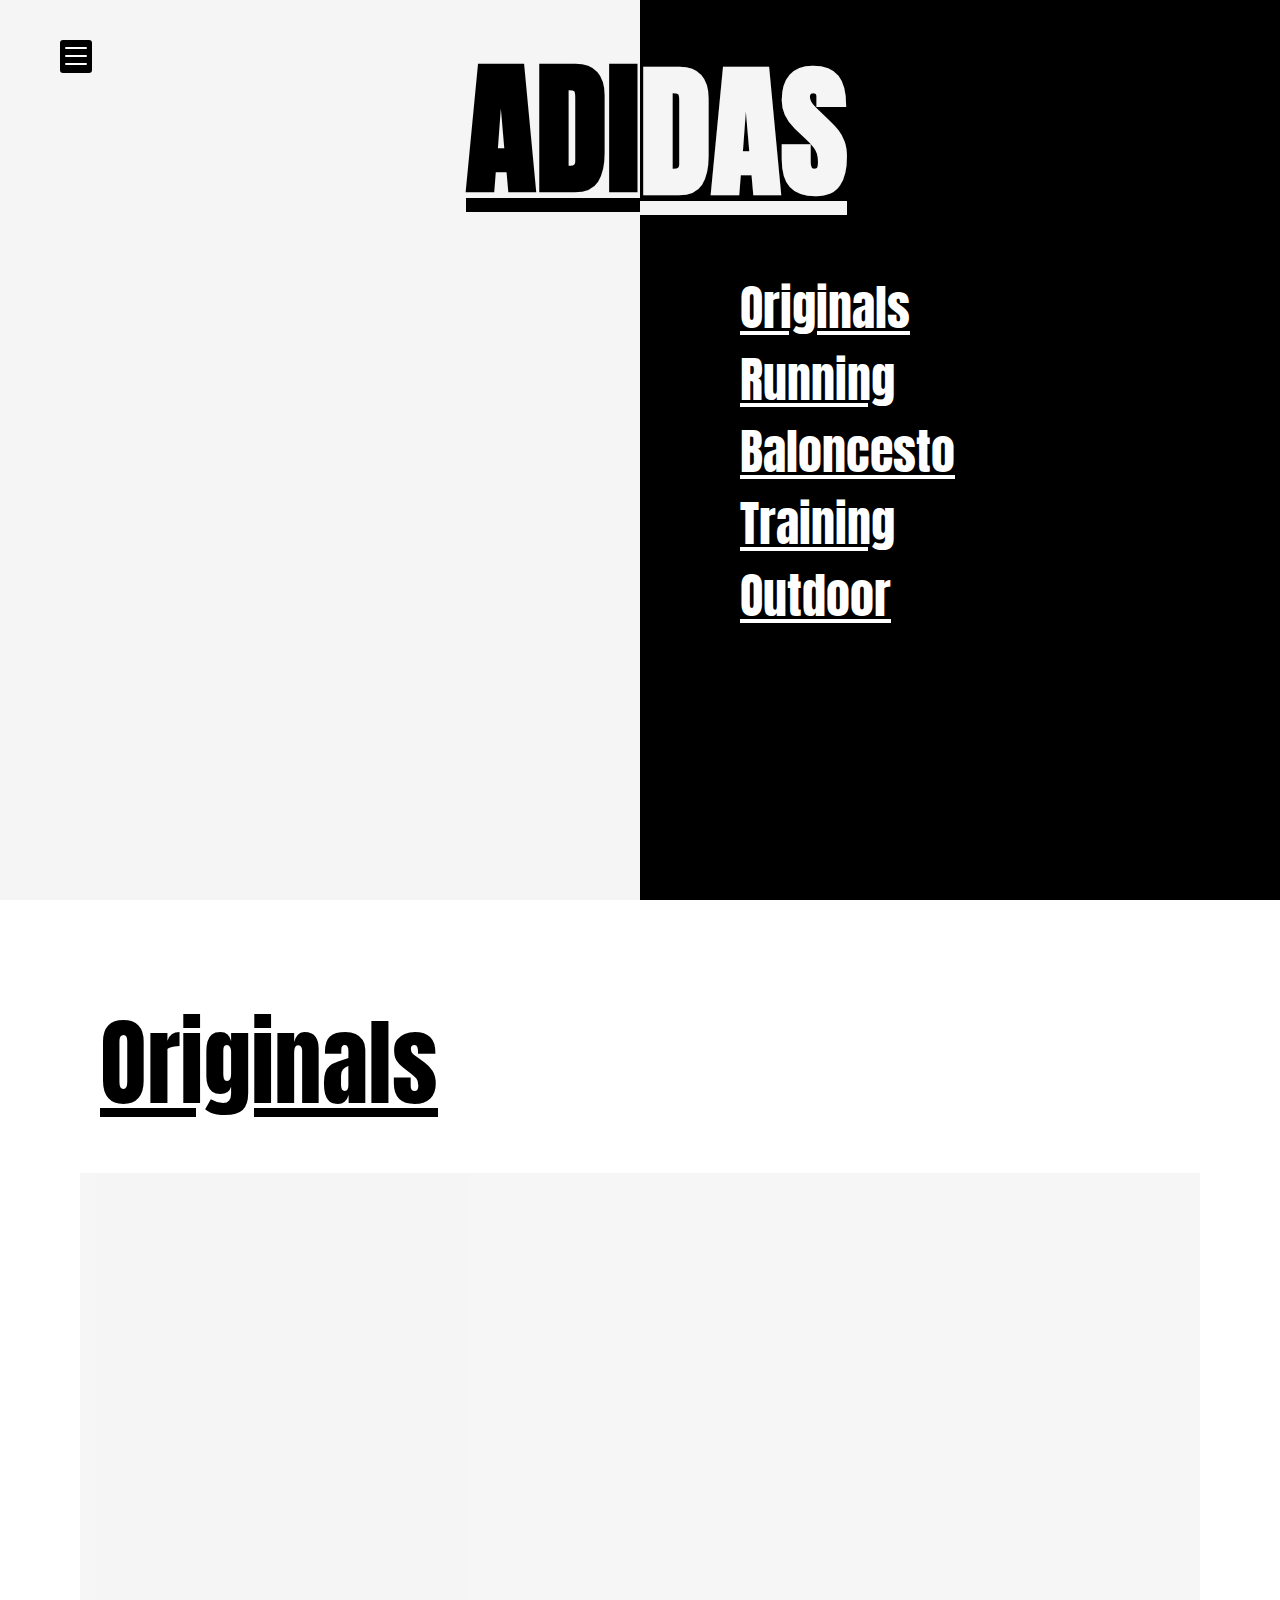
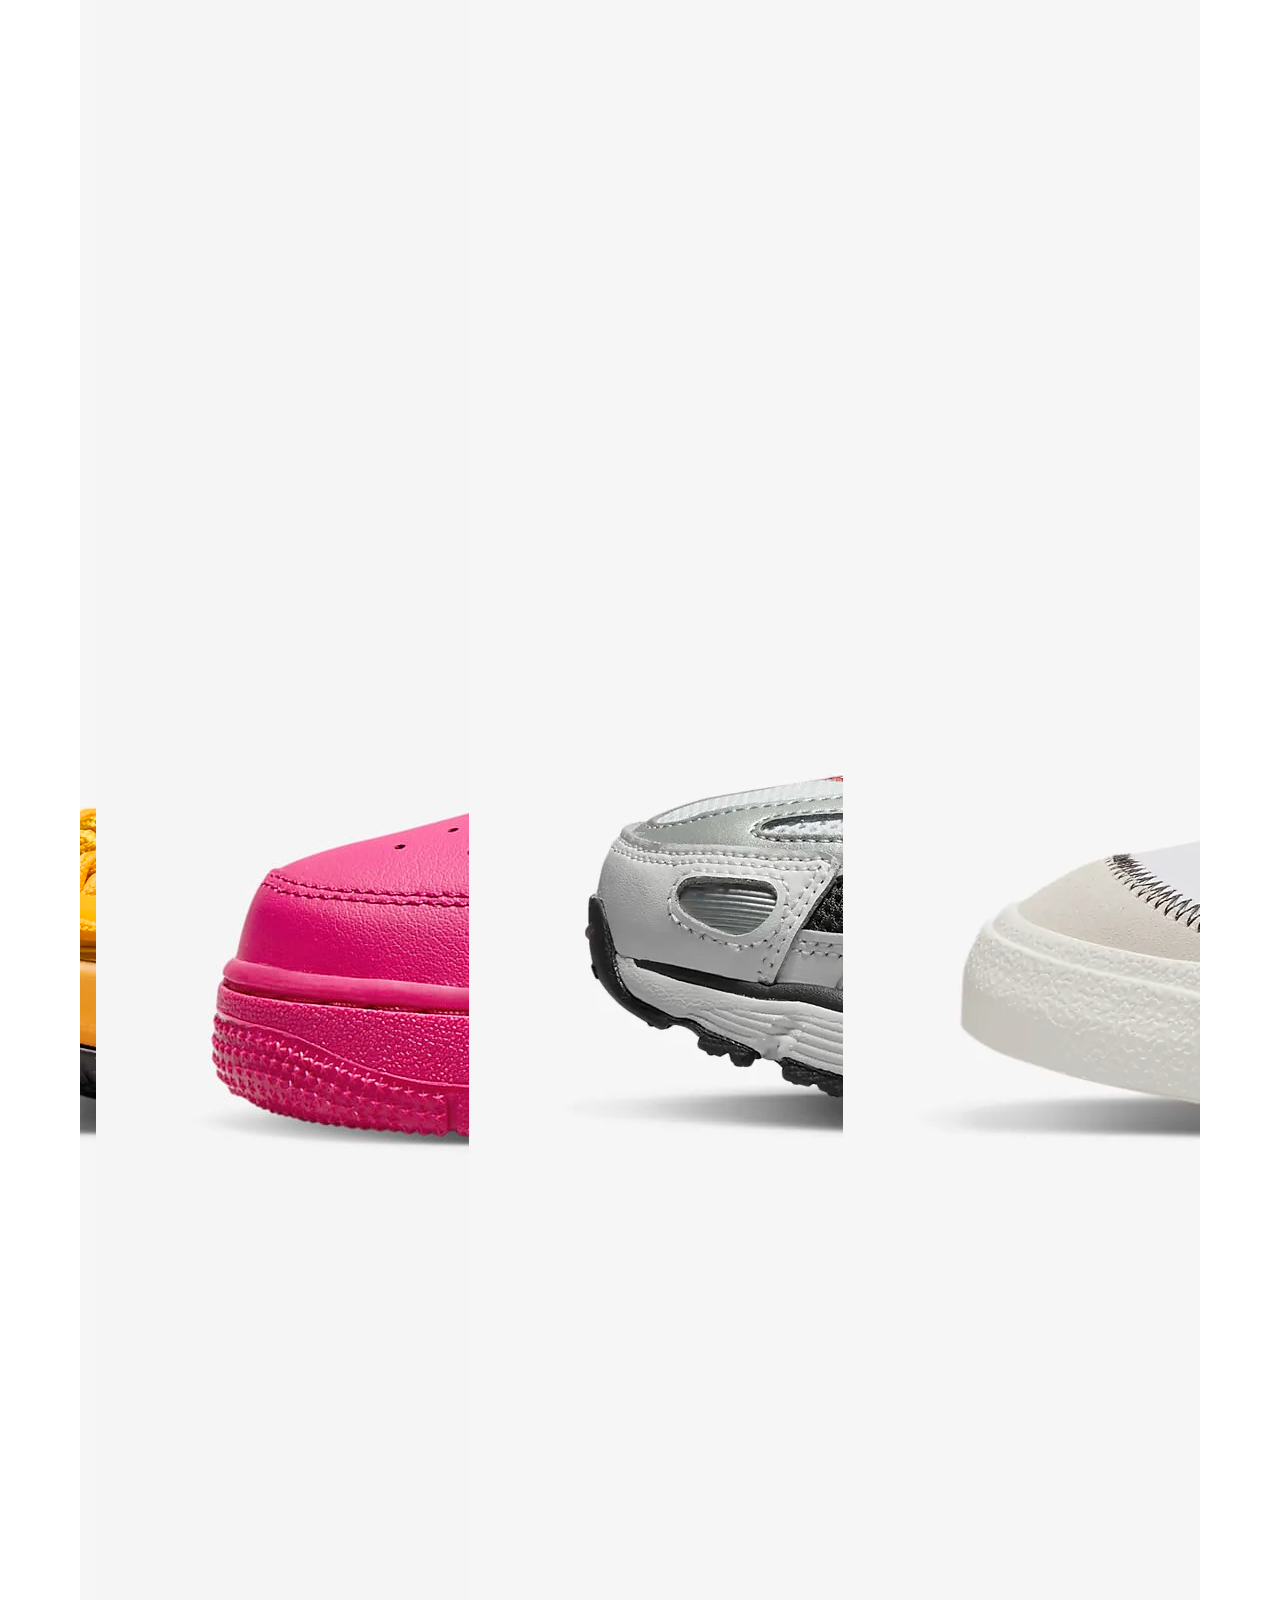
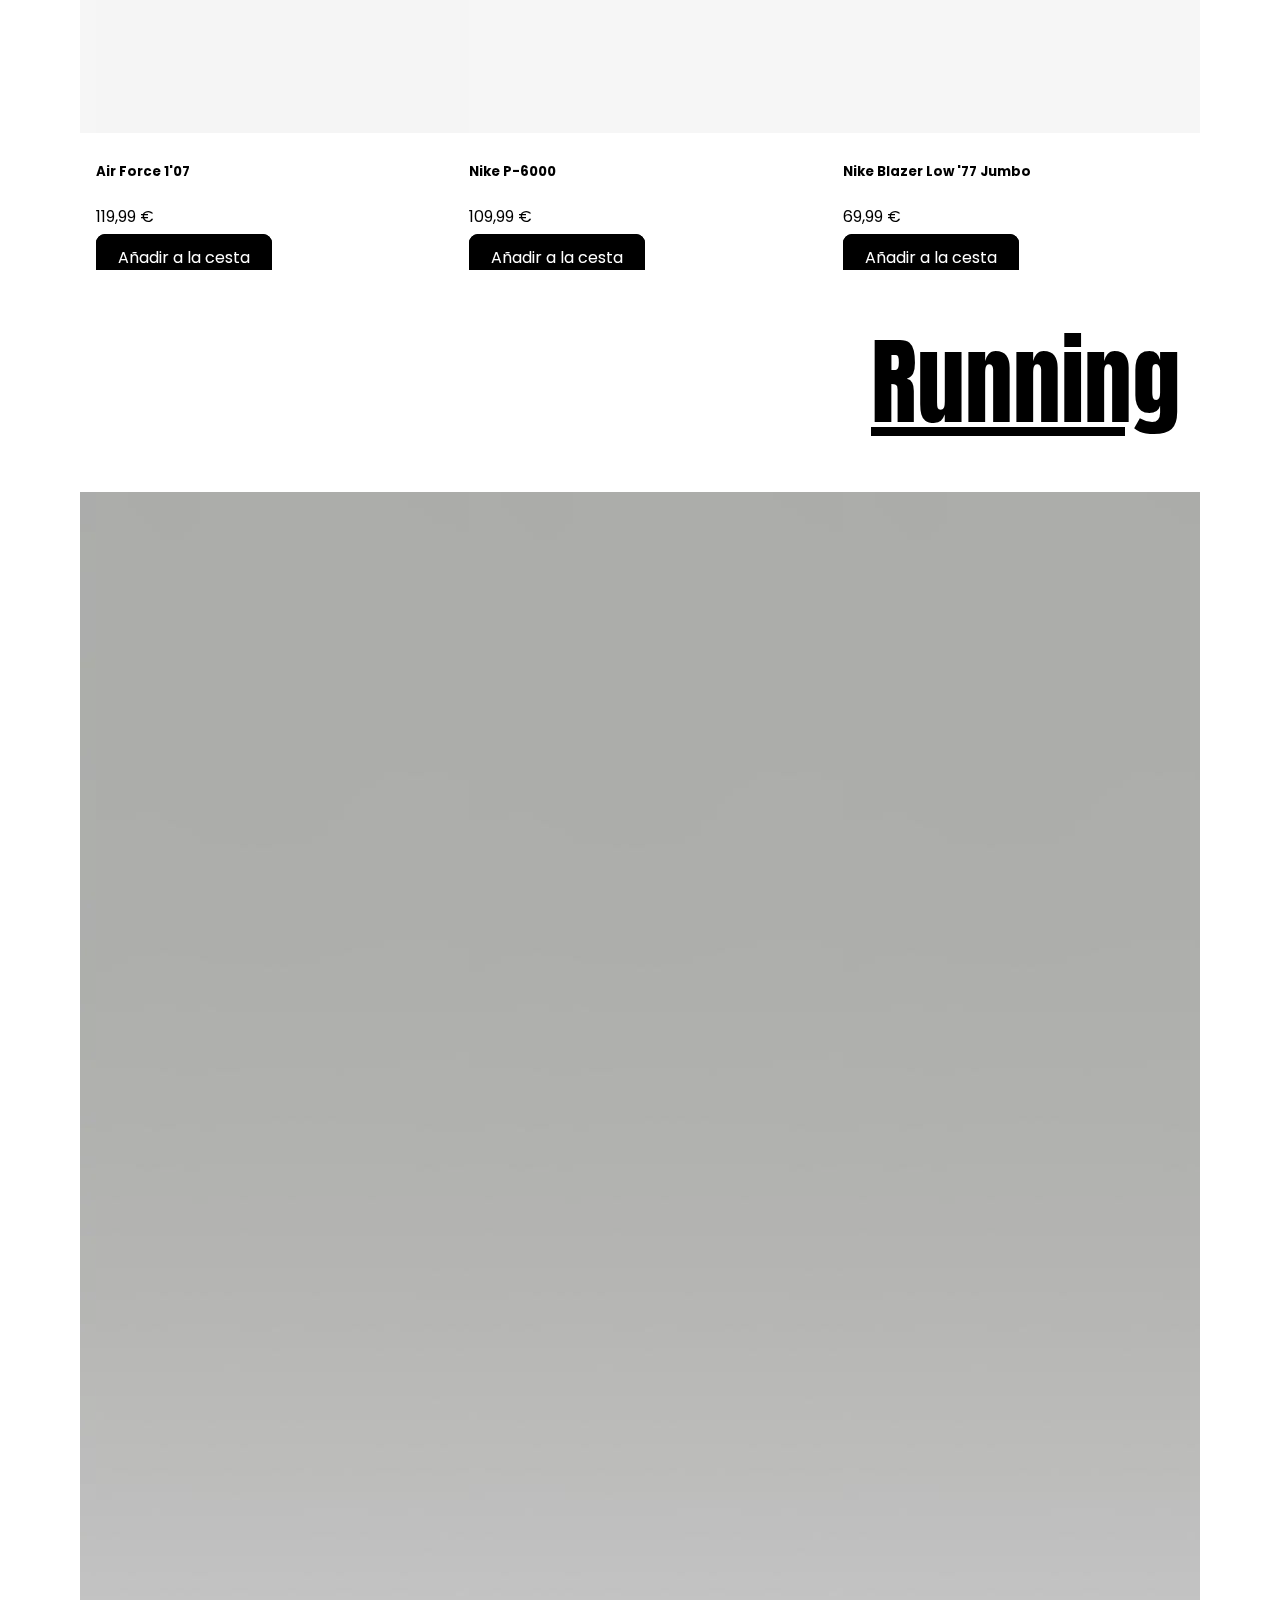
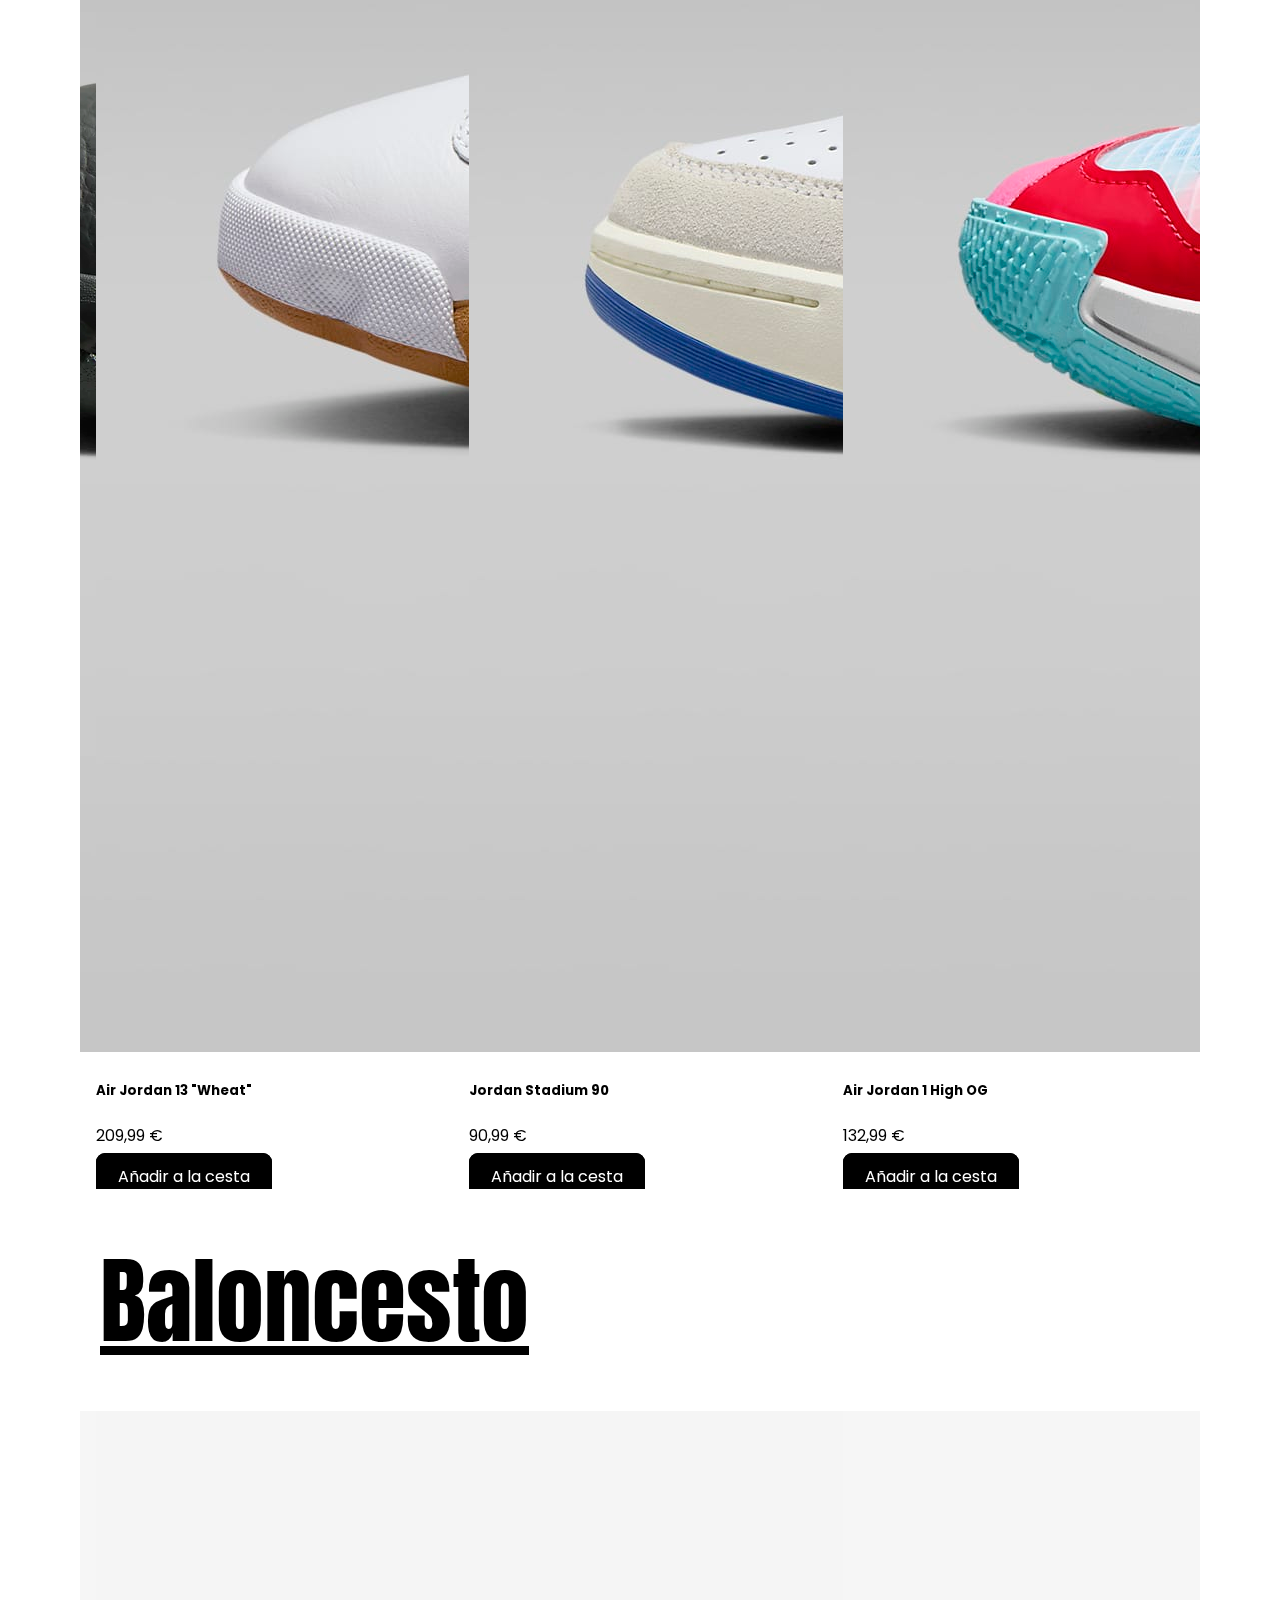
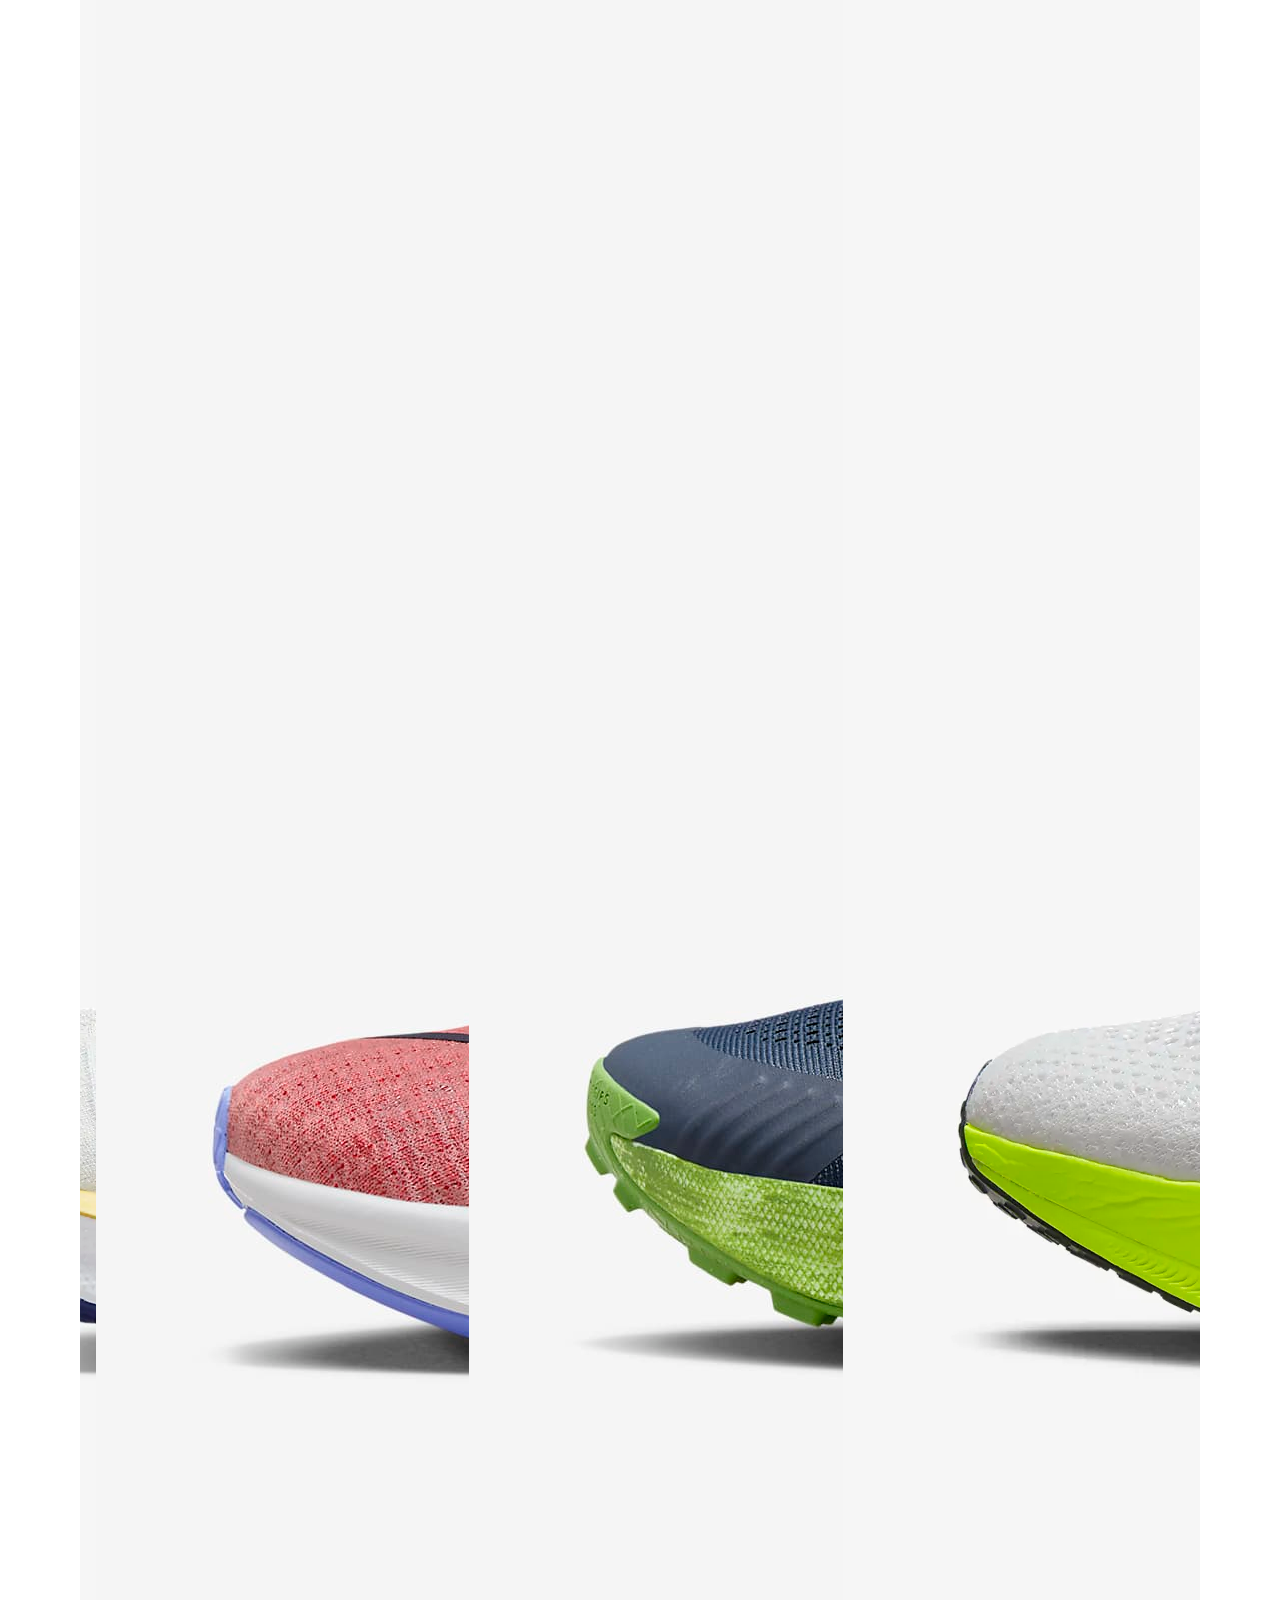
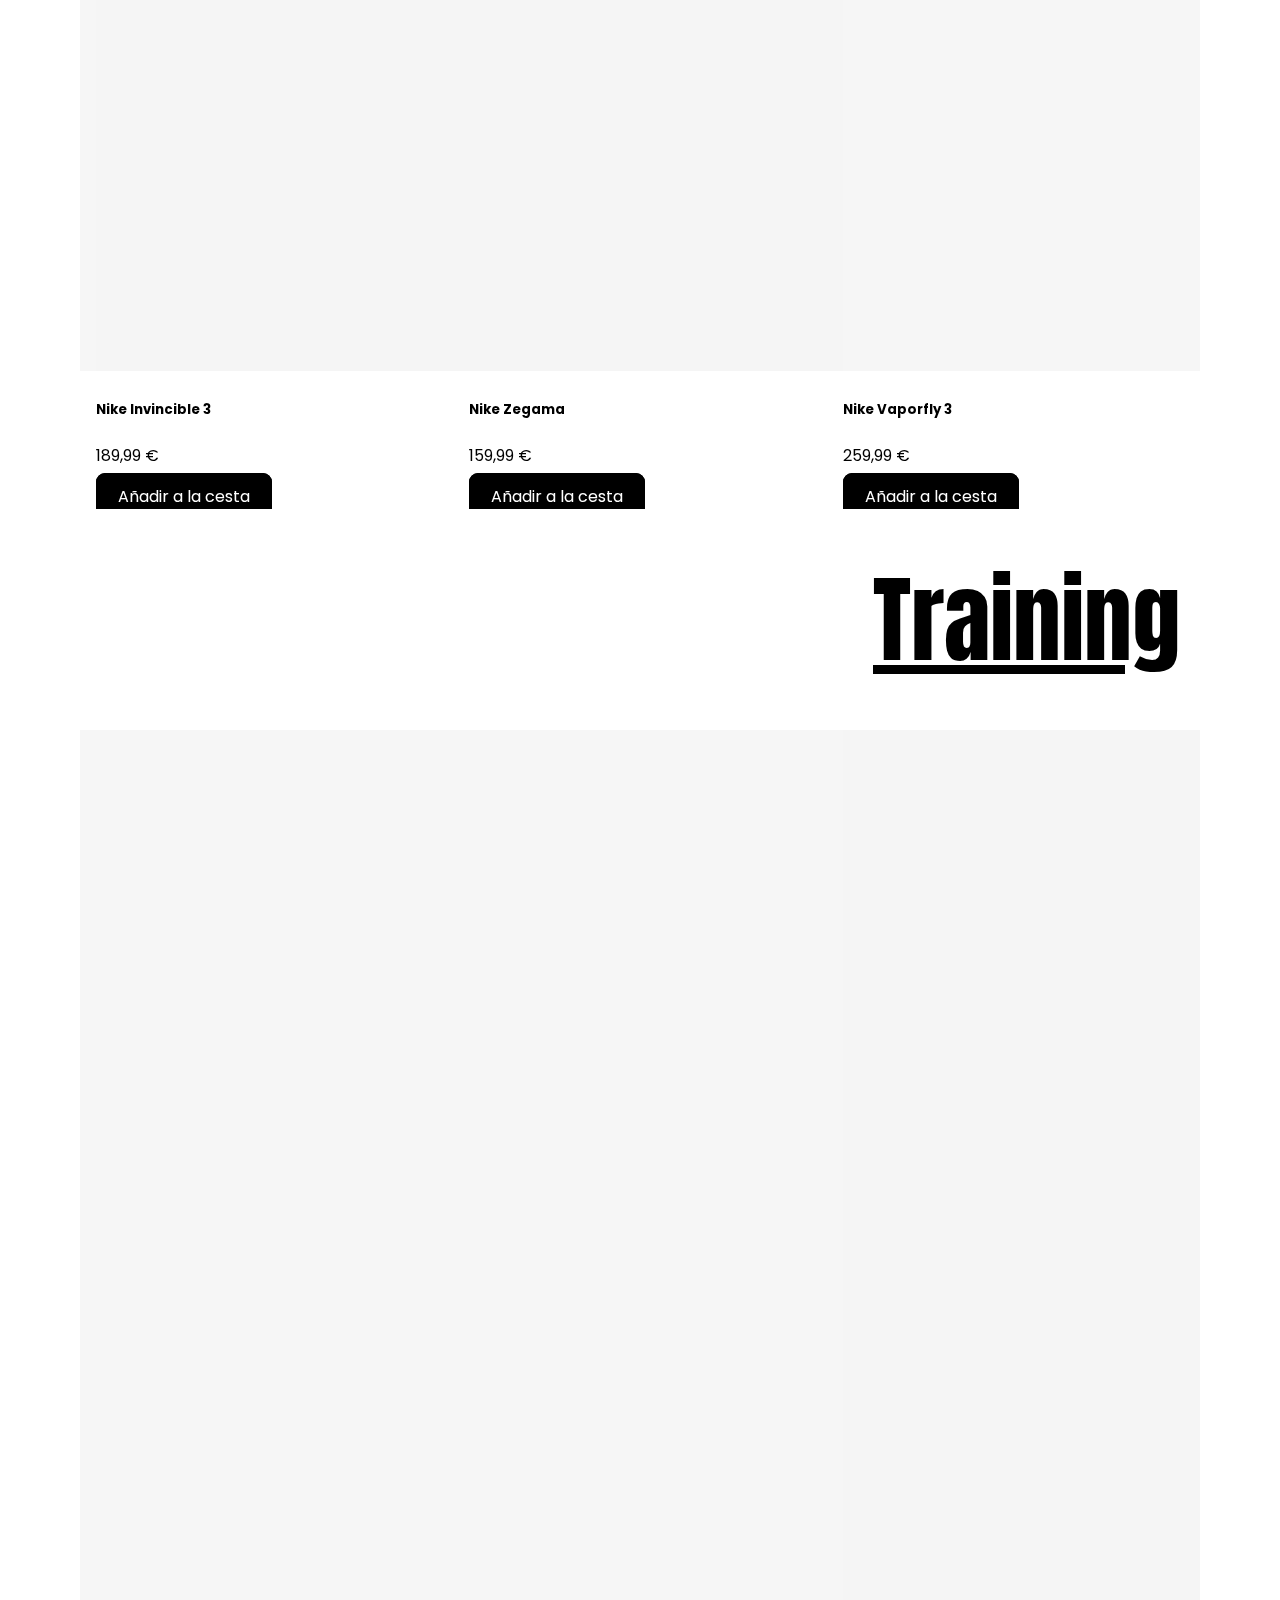
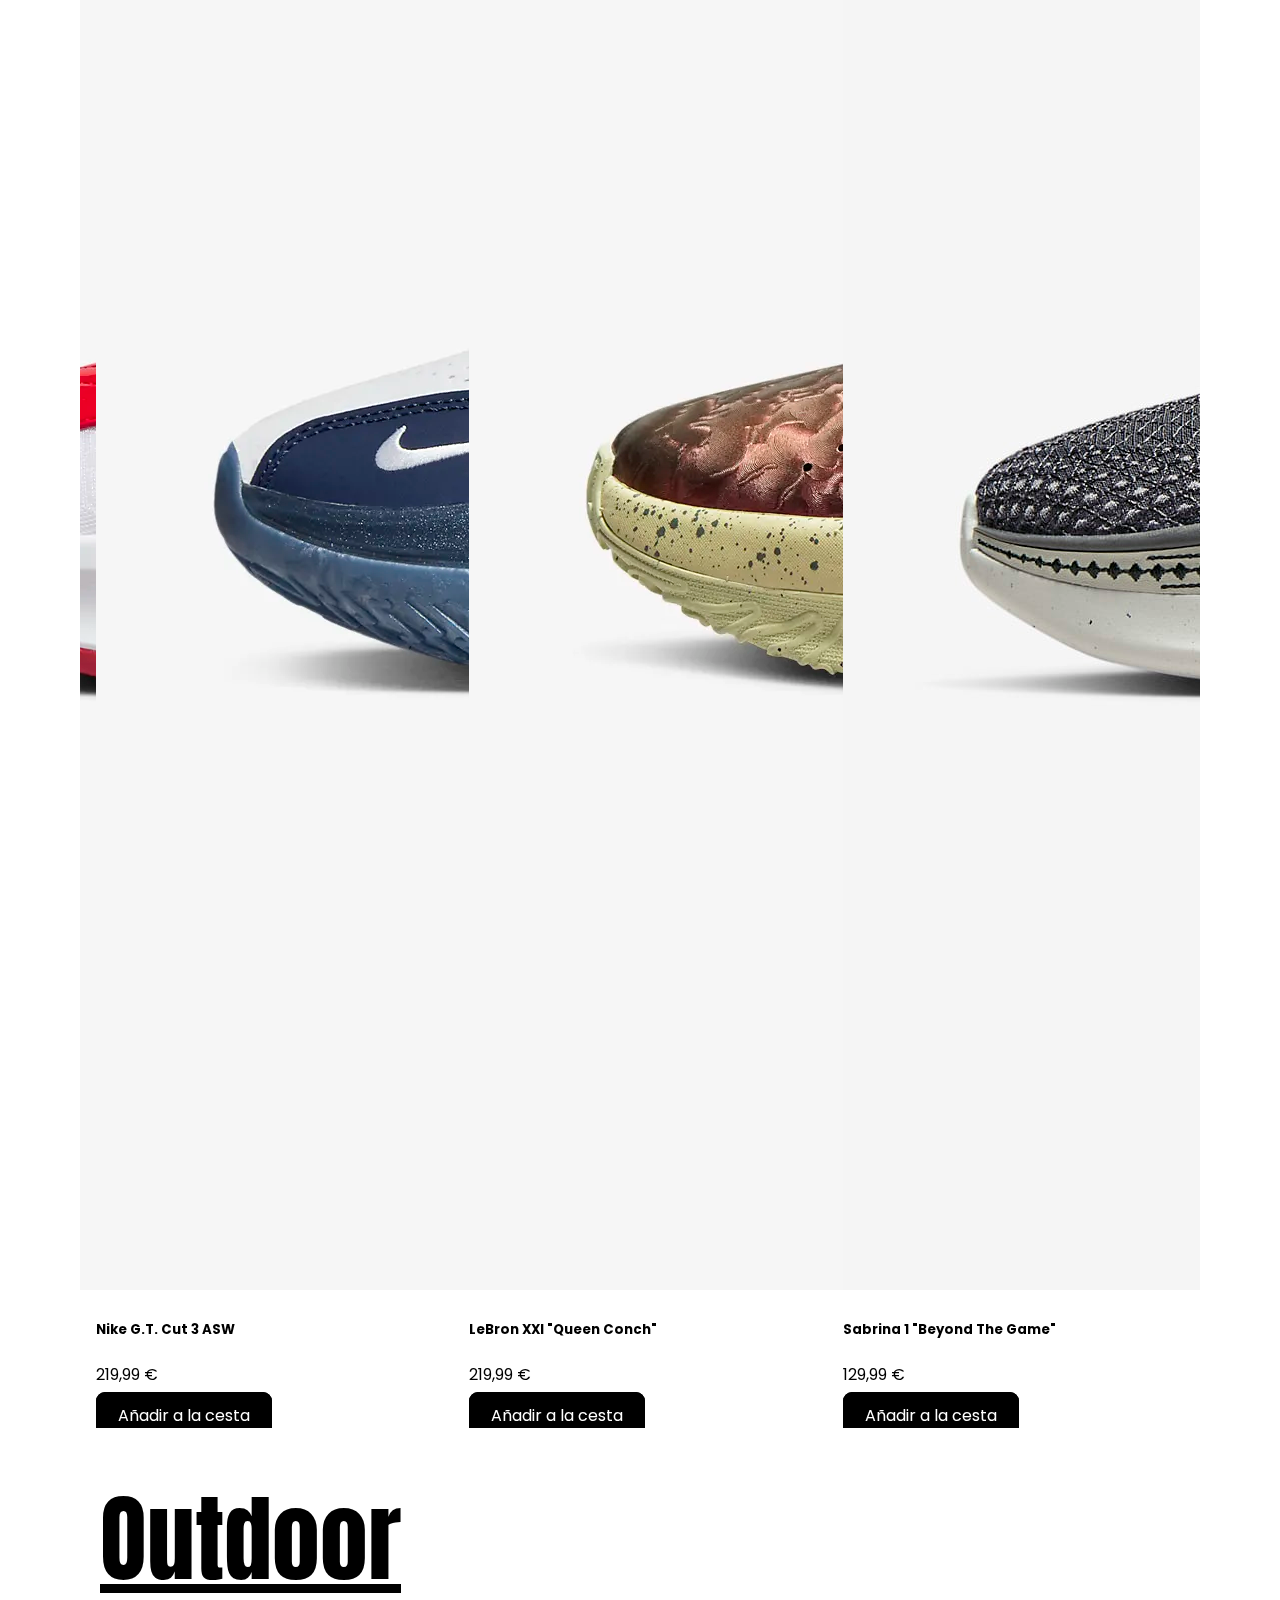
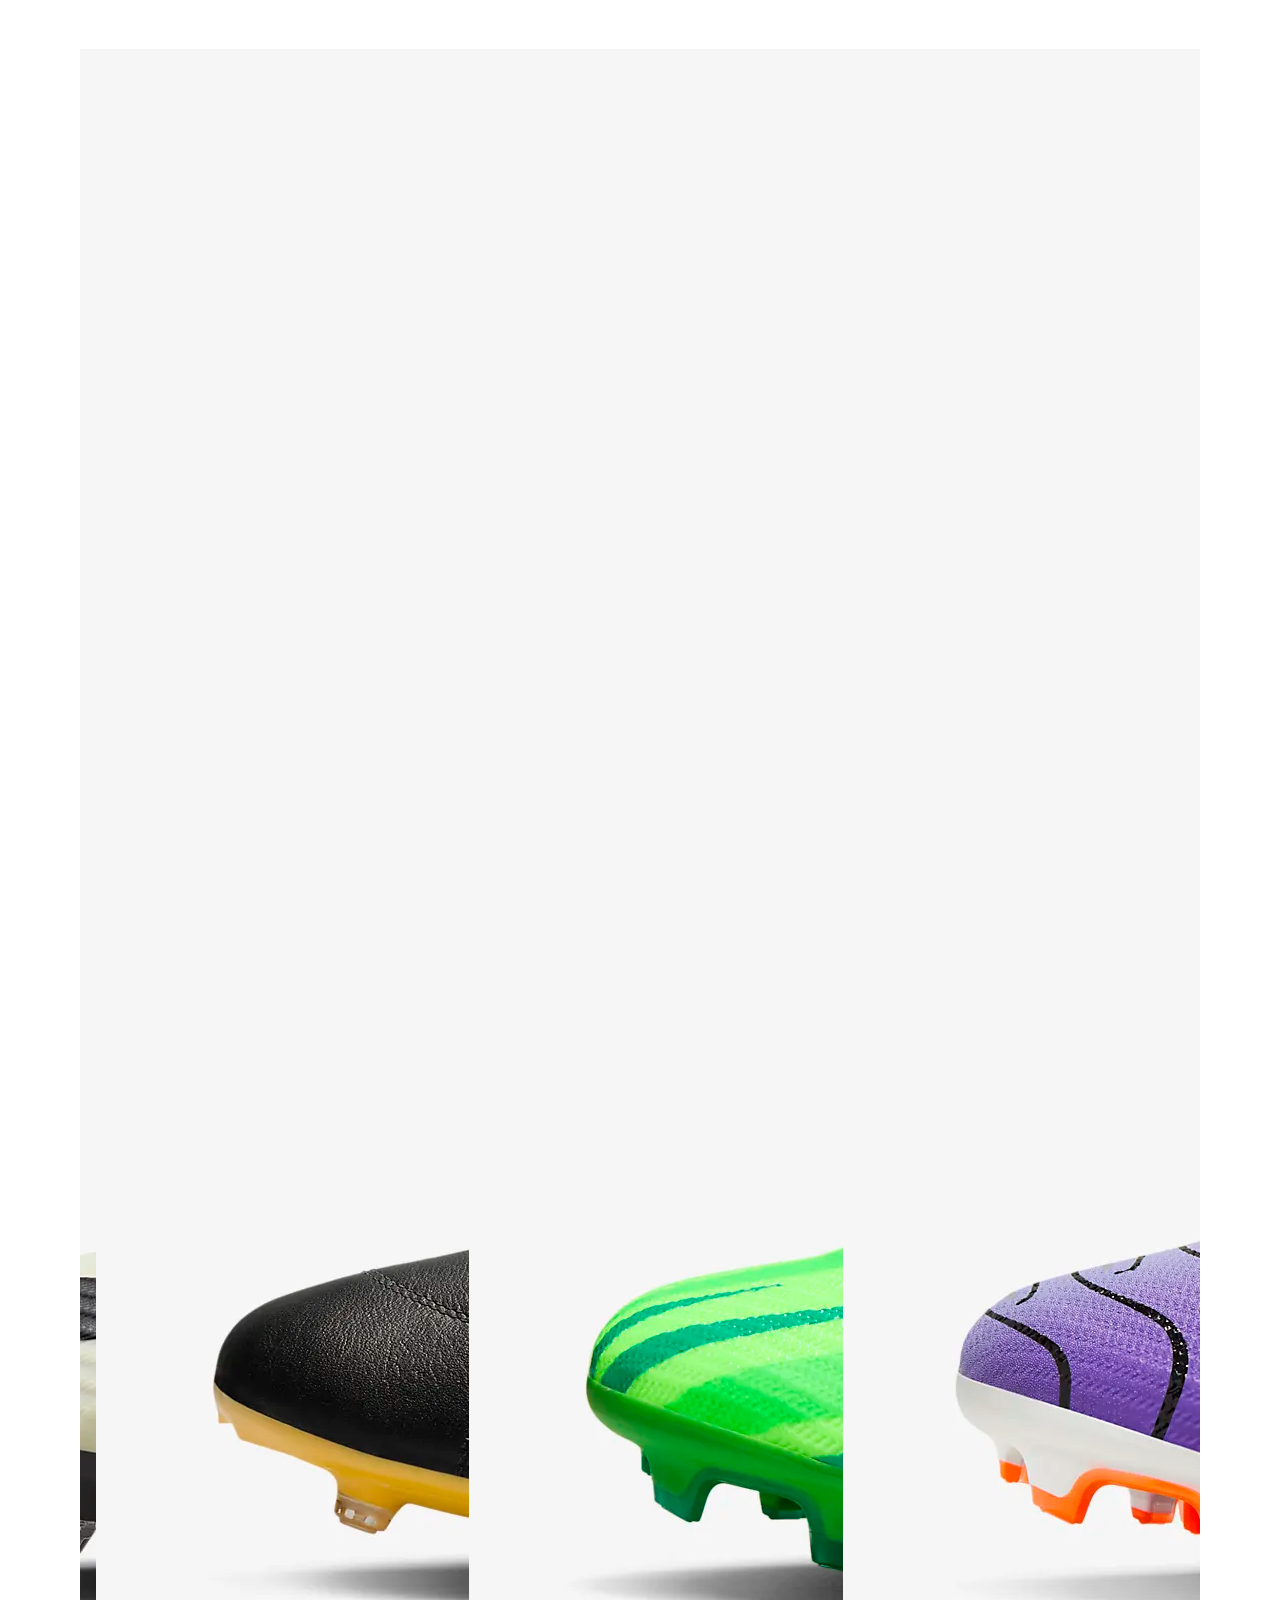
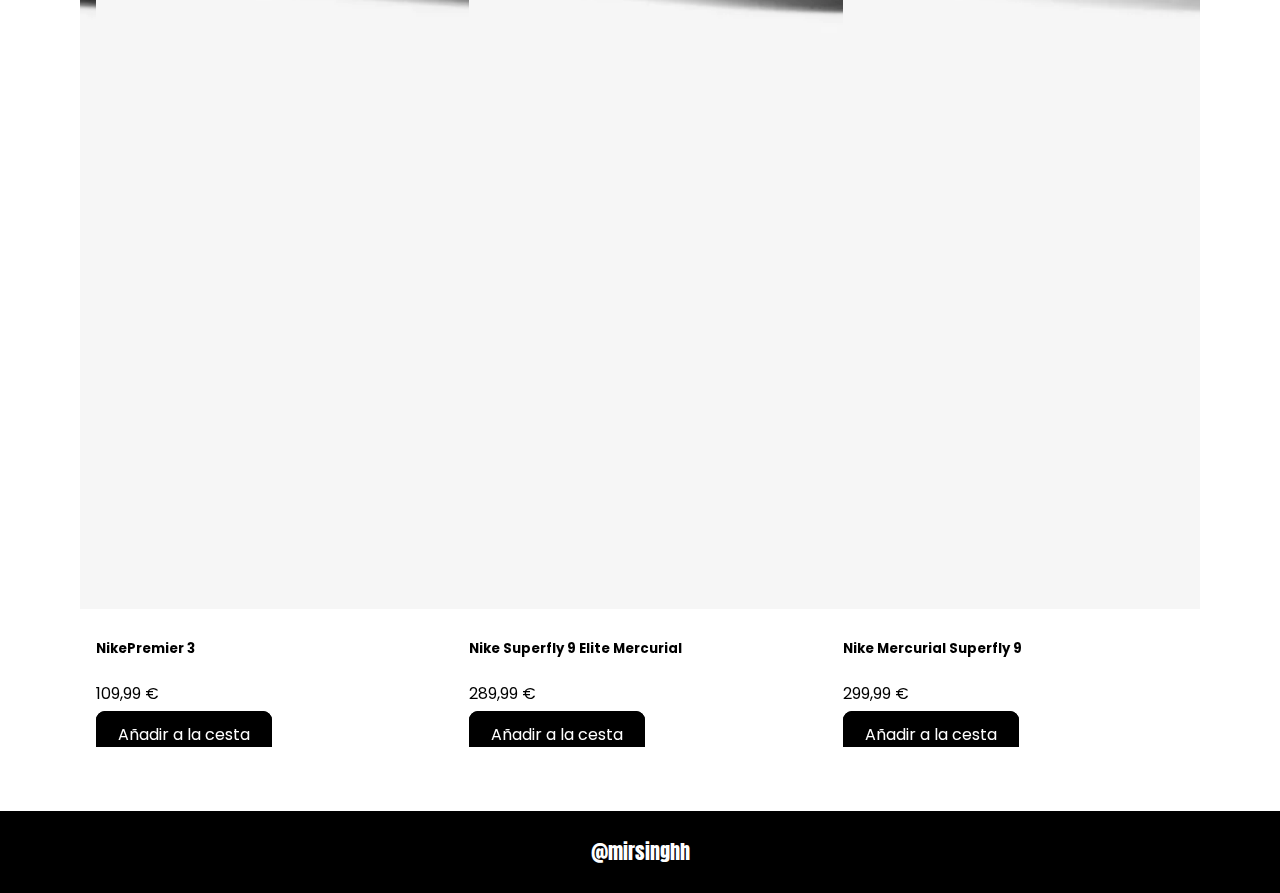
<file: marcas/adidas.html>
<!doctype html>
<html lang="en">
<head>
    <meta charset="utf-8">
    <meta name="viewport" content="width=device-width, initial-scale=1">
    <link href="https://cdn.jsdelivr.net/npm/bootstrap@5.0.2/dist/css/bootstrap.min.css" rel="stylesheet" integrity="sha384-EVSTQN3/azprG1Anm3QDgpJLIm9Nao0Yz1ztcQTwFspd3yD65VohhpuuCOmLASjC" crossorigin="anonymous">
    <title>SNEAKERS</title>
    <link rel="stylesheet" href="css/web.css">
    <link rel="stylesheet" href="https://cdnjs.cloudflare.com/ajax/libs/animate.css/4.1.1/animate.min.css"/>    
    <link rel="stylesheet" href="css/swiper-bundle.min.css">
    <style>
        @import url('https://fonts.googleapis.com/css2?family=Poppins:ital,wght@0,100;0,200;0,300;0,400;0,500;0,600;0,700;0,800;0,900;1,100;1,200;1,300;1,400;1,500;1,600;1,700;1,800;1,900&display=swap');
    </style>
</head>

<body> 
    
    <div class="main">

        <div class="left">

            <label>
                <input type="checkbox">
                <div class="toogle">
                    <span>
                        <svg xmlns="http://www.w3.org/2000/svg" width="32" height="32" fill="white" class="bi bi-list" viewBox="0 0 16 16">
                            <path fill-rule="evenodd" d="M2.5 12a.5.5 0 0 1 .5-.5h10a.5.5 0 0 1 0 1H3a.5.5 0 0 1-.5-.5m0-4a.5.5 0 0 1 .5-.5h10a.5.5 0 0 1 0 1H3a.5.5 0 0 1-.5-.5m0-4a.5.5 0 0 1 .5-.5h10a.5.5 0 0 1 0 1H3a.5.5 0 0 1-.5-.5"/>
                        </svg>
                    </span>
                </div>
                <div class="slide">
                    <ul>
                        <li class="icon1">
                            <a href="../index.html">
                                <svg xmlns="http://www.w3.org/2000/svg" width="32" height="32" fill="white" class="bi bi-house" viewBox="0 0 16 16">
                                    <path d="M8.707 1.5a1 1 0 0 0-1.414 0L.646 8.146a.5.5 0 0 0 .708.708L2 8.207V13.5A1.5 1.5 0 0 0 3.5 15h9a1.5 1.5 0 0 0 1.5-1.5V8.207l.646.647a.5.5 0 0 0 .708-.708L13 5.793V2.5a.5.5 0 0 0-.5-.5h-1a.5.5 0 0 0-.5.5v1.293zM13 7.207V13.5a.5.5 0 0 1-.5.5h-9a.5.5 0 0 1-.5-.5V7.207l5-5z"/>
                                </svg>
                            </a>
                        </li>
                        <li class="icon2">
                            <a href="#">
                                <svg xmlns="http://www.w3.org/2000/svg" width="32" height="32" fill="white" class="bi bi-heart" viewBox="0 0 16 16">
                                    <path d="m8 2.748-.717-.737C5.6.281 2.514.878 1.4 3.053c-.523 1.023-.641 2.5.314 4.385.92 1.815 2.834 3.989 6.286 6.357 3.452-2.368 5.365-4.542 6.286-6.357.955-1.886.838-3.362.314-4.385C13.486.878 10.4.28 8.717 2.01zM8 15C-7.333 4.868 3.279-3.04 7.824 1.143q.09.083.176.171a3 3 0 0 1 .176-.17C12.72-3.042 23.333 4.867 8 15"/>
                                </svg>
                            </a>
                        </li>
                        <li class="icon3">
                            <a href="#">
                                <svg xmlns="http://www.w3.org/2000/svg" width="32" height="32" fill="white" class="bi bi-bag" viewBox="0 0 16 16">
                                    <path d="M8 1a2.5 2.5 0 0 1 2.5 2.5V4h-5v-.5A2.5 2.5 0 0 1 8 1m3.5 3v-.5a3.5 3.5 0 1 0-7 0V4H1v10a2 2 0 0 0 2 2h10a2 2 0 0 0 2-2V4zM2 5h12v9a1 1 0 0 1-1 1H3a1 1 0 0 1-1-1z"/>
                                </svg>
                                <span class="cart-count">0</span>
                            </a>
                        </li>
        
                        <li class="icon4">
                            <a href="index.html">
                                <svg xmlns="http://www.w3.org/2000/svg" width="32" height="32" fill="white" class="bi bi-envelope" viewBox="0 0 16 16">
                                    <path d="M0 4a2 2 0 0 1 2-2h12a2 2 0 0 1 2 2v8a2 2 0 0 1-2 2H2a2 2 0 0 1-2-2zm2-1a1 1 0 0 0-1 1v.217l7 4.2 7-4.2V4a1 1 0 0 0-1-1zm13 2.383-4.708 2.825L15 11.105zm-.034 6.876-5.64-3.471L8 9.583l-1.326-.795-5.64 3.47A1 1 0 0 0 2 13h12a1 1 0 0 0 .966-.741M1 11.105l4.708-2.897L1 5.383z"/>
                                </svg>
                            </a>
                        </li>
        
                        <li class="icon5">
                            <a href="#">
                                <svg xmlns="http://www.w3.org/2000/svg" width="32" height="32" fill="white" class="bi bi-person-circle" viewBox="0 0 16 16">
                                    <path d="M11 6a3 3 0 1 1-6 0 3 3 0 0 1 6 0"/>
                                    <path fill-rule="evenodd" d="M0 8a8 8 0 1 1 16 0A8 8 0 0 1 0 8m8-7a7 7 0 0 0-5.468 11.37C3.242 11.226 4.805 10 8 10s4.757 1.225 5.468 2.37A7 7 0 0 0 8 1"/>
                                </svg>
                            </a>
                        </li>
                    </ul>
                </div>
            </label>
            
            <div class="end">
                <h1 class="title animate__animated animate__fadeInRight animate__delay-1s">
                    <span class="title-text-black">ADI</span>
                </h1>
            </div>
            
        </div>

        <div class="right">

            <div class="kers-title">
                <h1 class="title animate__animated animate__fadeInLeft animate__delay-1s">
                    <span class="title-text-white">DAS</span>
                </h1>
            </div>

            <div class="sneakers-text">
                <div class="text">
                    <div class="one"><a href="#1-title">Originals</a></div>
                    <div class="two"><a href="#2-title">Running</a></div>
                    <div class="three"><a href="#3-title">Baloncesto</a></div>
                    <div class="four"><a href="#4-title">Training</a></div>
                    <div class="five"><a href="#5-title">Outdoor</a></div>
                </div>
            </div>
        
        </div>

    </div>
        
    <div class="sneakers-text-title">
        <div class="first-title">
            <div class="left-title" id="1-title">Originals</div>
        </div>
    </div>

    <section class="container">
        <div class="card__container swiper">
            <div class="card__content">
                <div class="swiper-wrapper">
                    <div class="card swiper-slide" style="width: 23em;">
                        <div class="card-img-top">
                        <img src="img/nike/lifestyle/nike00/1.jpg" alt="image" class="card-img-top">
                        <div class="card__shadow"></div>
                        </div>
        
                        <div class="card-body">
                        <h5 class="card-title">Air Force 1'07</h5>
                        <p class="card-text">
                            119,99 €
                        </p>
        
                        <a href="#" class="btn ">Añadir a la cesta</a>
                        </div>
                    </div>
        
                    <div class="card swiper-slide" style="width: 23em;">
                        <div class="card-img-top">
                        <img src="img/nike/lifestyle/nike01/1.png" alt="image" class="card-img-top">
                        <div class="card__shadow"></div>
                        </div>
        
                        <div class="card-body">
                        <h5 class="card-title">Nike P-6000</h5>
                        <p class="card-text">
                            109,99 €
                        </p>
        
                        <a href="#" class="btn ">Añadir a la cesta</a>
                        </div>
                    </div>
        
                    <div class="card swiper-slide" style="width: 23em;">
                        <div class="card-img-top">
                        <img src="img/nike/lifestyle/nike02/1.png" alt="image" class="card-img-top">
                        <div class="card__shadow"></div>
                        </div>
        
                        <div class="card-body">
                        <h5 class="card-title">Nike Blazer Low '77 Jumbo</h5>
                        <p class="card-text">
                            69,99 €
                        </p>
        
                        <a href="#" class="btn ">Añadir a la cesta</a>
                        </div>
                    </div>
        
                    <div class="card swiper-slide" style="width: 23em;">
                        <div class="card-img-top">
                        <img src="img/nike/lifestyle/nike03/1.jpg" alt="image" class="card-img-top">
                        <div class="card__shadow"></div>
                        </div>
        
                        <div class="card-body">
                        <h5 class="card-title">NOCTA x Nike Hot Step Air</h5>
                        <p class="card-text">
                            116,97 €
                        </p>
        
                        <a href="#" class="btn ">Añadir a la cesta</a>
                        </div>
                    </div>
    
                    <div class="card swiper-slide" style="width: 23em;">
                        <div class="card-img-top">
                        <img src="img/nike/lifestyle/nike04/1.png" alt="image" class="card-img-top">
                        <div class="card__shadow"></div>
                        </div>
        
                        <div class="card-body">
                        <h5 class="card-title">Nike Lunar Force 1</h5>
                        <p class="card-text">
                            179,99 €
                        </p>
        
                        <a href="#" class="btn">Añadir a la cesta</a>
                        </div>
                    </div>

                    <div class="card swiper-slide" style="width: 23em;">
                        <div class="card-img-top">
                        <img src="img/nike/lifestyle/nike05/1.png" alt="image" class="card-img-top">
                        <div class="card__shadow"></div>
                        </div>
        
                        <div class="card-body">
                        <h5 class="card-title">Nike Air Max 1</h5>
                        <p class="card-text">
                            89,99 €
                        </p>
        
                        <a href="#" class="btn">Añadir a la cesta</a>
                        </div>
                    </div>

                    <div class="card swiper-slide" style="width: 23em;">
                        <div class="card-img-top">
                        <img src="img/nike/lifestyle/nike06/1.png" alt="image" class="card-img-top">
                        <div class="card__shadow"></div>
                        </div>
        
                        <div class="card-body">
                        <h5 class="card-title">Air Force 1'07</h5>
                        <p class="card-text">
                            119,99 €
                        </p>
        
                        <a href="#" class="btn">Añadir a la cesta</a>
                        </div>
                    </div>

                    <div class="card swiper-slide" style="width: 23em;">
                        <div class="card-img-top">
                        <img src="img/nike/lifestyle/nike07/1.png" alt="image" class="card-img-top">
                        <div class="card__shadow"></div>
                        </div>
        
                        <div class="card-body">
                        <h5 class="card-title">Nike ACG Watercat+</h5>
                        <p class="card-text">
                            124,99 €
                        </p>
        
                        <a href="#" class="btn">Añadir a la cesta</a>
                        </div>
                    </div>
                </div>
            </div>
        </div>
    </section>

    <div class="sneakers-text-title">
        <div class="text-title">
            <div class="right-title" id="2-title">Running</div>
        </div>
    </div>

    <section class="container">
        <div class="card__container swiper">
            <div class="card__content">
                <div class="swiper-wrapper">
                    <div class="card swiper-slide" style="width: 23em;">
                        <div class="card-img-top">
                        <img src="img/nike/jordan/jordan00/1.jpg" alt="image" class="card-img-top">
                        <div class="card__shadow"></div>
                        </div>
        
                        <div class="card-body">
                        <h5 class="card-title">Air Jordan 13 "Wheat"</h5>
                        <p class="card-text">
                            209,99 €
                        </p>
        
                        <a href="#" class="btn ">Añadir a la cesta</a>
                        </div>
                    </div>
        
                    <div class="card swiper-slide" style="width: 23em;">
                        <div class="card-img-top">
                        <img src="img/nike/jordan/jordan01/1.jpg" alt="image" class="card-img-top">
                        <div class="card__shadow"></div>
                        </div>
        
                        <div class="card-body">
                        <h5 class="card-title">Jordan Stadium 90</h5>
                        <p class="card-text">
                            90,99 €
                        </p>
        
                        <a href="#" class="btn ">Añadir a la cesta</a>
                        </div>
                    </div>
        
                    <div class="card swiper-slide" style="width: 23em;">
                        <div class="card-img-top">
                        <img src="img/nike/jordan/jordan02/1.jpg" alt="image" class="card-img-top">
                        <div class="card__shadow"></div>
                        </div>
        
                        <div class="card-body">
                        <h5 class="card-title">Air Jordan 1 High OG</h5>
                        <p class="card-text">
                            132,99 €
                        </p>
        
                        <a href="#" class="btn ">Añadir a la cesta</a>
                        </div>
                    </div>
        
                    <div class="card swiper-slide" style="width: 23em;">
                        <div class="card-img-top">
                        <img src="img/nike/jordan/jordan03/1.jpg" alt="image" class="card-img-top">
                        <div class="card__shadow"></div>
                        </div>
        
                        <div class="card-body">
                        <h5 class="card-title">Jordan Retro 6 G NRG</h5>
                        <p class="card-text">
                            167,97 €
                        </p>
        
                        <a href="#" class="btn ">Añadir a la cesta</a>
                        </div>
                    </div>
    
                    <div class="card swiper-slide" style="width: 23em;">
                        <div class="card-img-top">
                        <img src="img/nike/jordan/jordan04/1.jpg" alt="image" class="card-img-top">
                        <div class="card__shadow"></div>
                        </div>
        
                        <div class="card-body">
                        <h5 class="card-title">Jordan Why Not .6 "Childhood"</h5>
                        <p class="card-text">
                            89,99 €
                        </p>
        
                        <a href="#" class="btn">Añadir a la cesta</a>
                        </div>
                    </div>

                    <div class="card swiper-slide" style="width: 23em;">
                        <div class="card-img-top">
                        <img src="img/nike/jordan/jordan05/1.png" alt="image" class="card-img-top">
                        <div class="card__shadow"></div>
                        </div>
        
                        <div class="card-body">
                        <h5 class="card-title">Jordan One Take 4</h5>
                        <p class="card-text">
                            64,97 €
                        </p>
        
                        <a href="#" class="btn">Añadir a la cesta</a>
                        </div>
                    </div>

                    <div class="card swiper-slide" style="width: 23em;">
                        <div class="card-img-top">
                        <img src="img/nike/jordan/jordan06/1.png" alt="image" class="card-img-top">
                        <div class="card__shadow"></div>
                        </div>
        
                        <div class="card-body">
                        <h5 class="card-title">Jordan Stay Loyal 3</h5>
                        <p class="card-text">
                            119,99 €
                        </p>
        
                        <a href="#" class="btn">Añadir a la cesta</a>
                        </div>
                    </div>
                </div>
            </div>
        </div>
    </section>

    <div class="sneakers-text-title">
        <div class="text-title">
            <div class="left-title" id="3-title">Baloncesto</div>
        </div>
    </div>
        
    <section class="container">
        <div class="card__container swiper">
            <div class="card__content">
                <div class="swiper-wrapper">
                    <div class="card swiper-slide" style="width: 23em;">
                        <div class="card-img-top">
                        <img src="img/nike/running/r1/1.jpg" alt="image" class="card-img-top">
                        <div class="card__shadow"></div>
                        </div>
        
                        <div class="card-body">
                        <h5 class="card-title">Nike Invincible 3</h5>
                        <p class="card-text">
                            189,99 €
                        </p>
        
                        <a href="#" class="btn ">Añadir a la cesta</a>
                        </div>
                    </div>
        
                    <div class="card swiper-slide" style="width: 23em;">
                        <div class="card-img-top">
                        <img src="img/nike/running/r2/1.jpg" alt="image" class="card-img-top">
                        <div class="card__shadow"></div>
                        </div>
        
                        <div class="card-body">
                        <h5 class="card-title">Nike Zegama</h5>
                        <p class="card-text">
                            159,99 €
                        </p>
        
                        <a href="#" class="btn ">Añadir a la cesta</a>
                        </div>
                    </div>
        
                    <div class="card swiper-slide" style="width: 23em;">
                        <div class="card-img-top">
                        <img src="img/nike/running/r3/1.png" alt="image" class="card-img-top">
                        <div class="card__shadow"></div>
                        </div>
        
                        <div class="card-body">
                        <h5 class="card-title">Nike Vaporfly 3</h5>
                        <p class="card-text">
                            259,99 €
                        </p>
        
                        <a href="#" class="btn ">Añadir a la cesta</a>
                        </div>
                    </div>
        
                    <div class="card swiper-slide" style="width: 23em;">
                        <div class="card-img-top">
                        <img src="img/nike/running/r4/1.png" alt="image" class="card-img-top">
                        <div class="card__shadow"></div>
                        </div>
        
                        <div class="card-body">
                        <h5 class="card-title">Nike Alphafly 3</h5>
                        <p class="card-text">
                            309,99 €
                        </p>
        
                        <a href="#" class="btn ">Añadir a la cesta</a>
                        </div>
                    </div>
    
                    <div class="card swiper-slide" style="width: 23em;">
                        <div class="card-img-top">
                        <img src="img/nike/running/r5/1.png" alt="image" class="card-img-top">
                        <div class="card__shadow"></div>
                        </div>
        
                        <div class="card-body">
                        <h5 class="card-title">Nike InfinityRN 4</h5>
                        <p class="card-text">
                            169,99 €
                        </p>
        
                        <a href="#" class="btn">Añadir a la cesta</a>
                        </div>
                    </div>
                </div>
            </div>
        </div>
    </section>

    <div class="sneakers-text-title">
        <div class="text-title">
            <div class="right-title" id="4-title">Training</div>
        </div>
    </div>
        
    <section class="container">
        <div class="card__container swiper">
            <div class="card__content">
                <div class="swiper-wrapper">
                    <div class="card swiper-slide" style="width: 23em;">
                        <div class="card-img-top">
                        <img src="img/nike/baloncesto/b1/1.png" alt="image" class="card-img-top">
                        <div class="card__shadow"></div>
                        </div>
        
                        <div class="card-body">
                        <h5 class="card-title">Nike G.T. Cut 3 ASW</h5>
                        <p class="card-text">
                            219,99 €
                        </p>
        
                        <a href="#" class="btn ">Añadir a la cesta</a>
                        </div>
                    </div>
        
                    <div class="card swiper-slide" style="width: 23em;">
                        <div class="card-img-top">
                        <img src="img/nike/baloncesto/b2/1.png" alt="image" class="card-img-top">
                        <div class="card__shadow"></div>
                        </div>
        
                        <div class="card-body">
                        <h5 class="card-title">LeBron XXI "Queen Conch"</h5>
                        <p class="card-text">
                            219,99 €
                        </p>
        
                        <a href="#" class="btn ">Añadir a la cesta</a>
                        </div>
                    </div>
        
                    <div class="card swiper-slide" style="width: 23em;">
                        <div class="card-img-top">
                        <img src="img/nike/baloncesto/b3/1.jpg" alt="image" class="card-img-top">
                        <div class="card__shadow"></div>
                        </div>
        
                        <div class="card-body">
                        <h5 class="card-title">Sabrina 1 "Beyond The Game"</h5>
                        <p class="card-text">
                            129,99 €
                        </p>
        
                        <a href="#" class="btn ">Añadir a la cesta</a>
                        </div>
                    </div>
        
                    <div class="card swiper-slide" style="width: 23em;">
                        <div class="card-img-top">
                        <img src="img/nike/baloncesto/b4/1.png" alt="image" class="card-img-top">
                        <div class="card__shadow"></div>
                        </div>
        
                        <div class="card-body">
                        <h5 class="card-title">LeBron NXXT Gen AMPD</h5>
                        <p class="card-text">
                            169,99 €
                        </p>
        
                        <a href="#" class="btn ">Añadir a la cesta</a>
                        </div>
                    </div>
    
                    <div class="card swiper-slide" style="width: 23em;">
                        <div class="card-img-top">
                        <img src="img/nike/baloncesto/b5/1.png" alt="image" class="card-img-top">
                        <div class="card__shadow"></div>
                        </div>
        
                        <div class="card-body">
                        <h5 class="card-title">Giannis Freak 5 ASW</h5>
                        <p class="card-text">
                            134,99 €
                        </p>
        
                        <a href="#" class="btn">Añadir a la cesta</a>
                        </div>
                    </div>
                </div>
            </div>
        </div>
    </section>

    <div class="sneakers-text-title">
        <div class="text-title">
            <div class="left-title" id="5-title">Outdoor</div>
        </div>
    </div>

    <section class="container">
        <div class="card__container swiper">
            <div class="card__content">
                <div class="swiper-wrapper">
                    <div class="card swiper-slide" style="width: 23em;">
                        <div class="card-img-top">
                        <img src="img/nike/futbol/f1/1.png" alt="image" class="card-img-top">
                        <div class="card__shadow"></div>
                        </div>
        
                        <div class="card-body">
                        <h5 class="card-title">NikePremier 3</h5>
                        <p class="card-text">
                            109,99 €
                        </p>
        
                        <a href="#" class="btn ">Añadir a la cesta</a>
                        </div>
                    </div>
        
                    <div class="card swiper-slide" style="width: 23em;">
                        <div class="card-img-top">
                        <img src="img/nike/futbol/f2/1.png" alt="image" class="card-img-top">
                        <div class="card__shadow"></div>
                        </div>
        
                        <div class="card-body">
                        <h5 class="card-title">Nike Superfly 9 Elite Mercurial</h5>
                        <p class="card-text">
                            289,99 €
                        </p>
        
                        <a href="#" class="btn ">Añadir a la cesta</a>
                        </div>
                    </div>
        
                    <div class="card swiper-slide" style="width: 23em;">
                        <div class="card-img-top">
                        <img src="img/nike/futbol/f3/1.png" alt="image" class="card-img-top">
                        <div class="card__shadow"></div>
                        </div>
        
                        <div class="card-body">
                        <h5 class="card-title">Nike Mercurial Superfly 9</h5>
                        <p class="card-text">
                            299,99 €
                        </p>
        
                        <a href="#" class="btn ">Añadir a la cesta</a>
                        </div>
                    </div>
        
                    <div class="card swiper-slide" style="width: 23em;">
                        <div class="card-img-top">
                        <img src="img/nike/futbol/f4/1.png" alt="image" class="card-img-top">
                        <div class="card__shadow"></div>
                        </div>
        
                        <div class="card-body">
                        <h5 class="card-title">Nike Phantom GX 2 Elite LV8</h5>
                        <p class="card-text">
                            269,99 €
                        </p>
        
                        <a href="#" class="btn ">Añadir a la cesta</a>
                        </div>
                    </div>
    
                    <div class="card swiper-slide" style="width: 23em;">
                        <div class="card-img-top">
                        <img src="img/nike/futbol/f5/1.png" alt="image" class="card-img-top">
                        <div class="card__shadow"></div>
                        </div>
        
                        <div class="card-body">
                        <h5 class="card-title">Nike Mercurial Superfly 9</h5>
                        <p class="card-text">
                            99,99 €
                        </p>
        
                        <a href="#" class="btn">Añadir a la cesta</a>
                        </div>
                    </div>
                </div>
            </div>
        </div>
    </section>

    <div class="footer">
        <span>@mirsinghh</span>
    </div>
        
    <!-- <div class="box">
        <div class="card" style="width: 23rem;">
            <img class="card-img-top" src="./img/nike00.png" alt="Card image cap">
            <div class="card-body">
                <h5 class="card-title">Air Force 1'07</h5>
                <p class="card-text">129,99 €</p>
                <a href="#" class="btn">Añadir a la cesta</a>
            </div>
        </div>

        <div class="card" style="width: 23rem;">
            <img class="card-img-top" src="./img/nike01.png" alt="Card image cap">
            <div class="card-body">
                <h5 class="card-title">SB Dunk High Pro</h5>
                <p class="card-text">129,99 €</p>
                <a href="#" class="btn">Añadir a la cesta</a>
            </div>
        </div>

        <div class="card" style="width: 23rem;">
            <img class="card-img-top" src="./img/nike02.png" alt="Card image cap">
            <div class="card-body">
                <h5 class="card-title">Air Max 1</h5>
                <p class="card-text">89,99 €</p>
                <a href="#" class="btn">Añadir a la cesta</a>
            </div>
        </div>
    </div> -->

    <script src="scripts/swiper-bundle.min.js"></script>
    <script src="scripts/script.js"></script>
    <script src="https://cdn.jsdelivr.net/npm/swiper@11/swiper-bundle.min.js"></script>

</body>
</html>
</file>
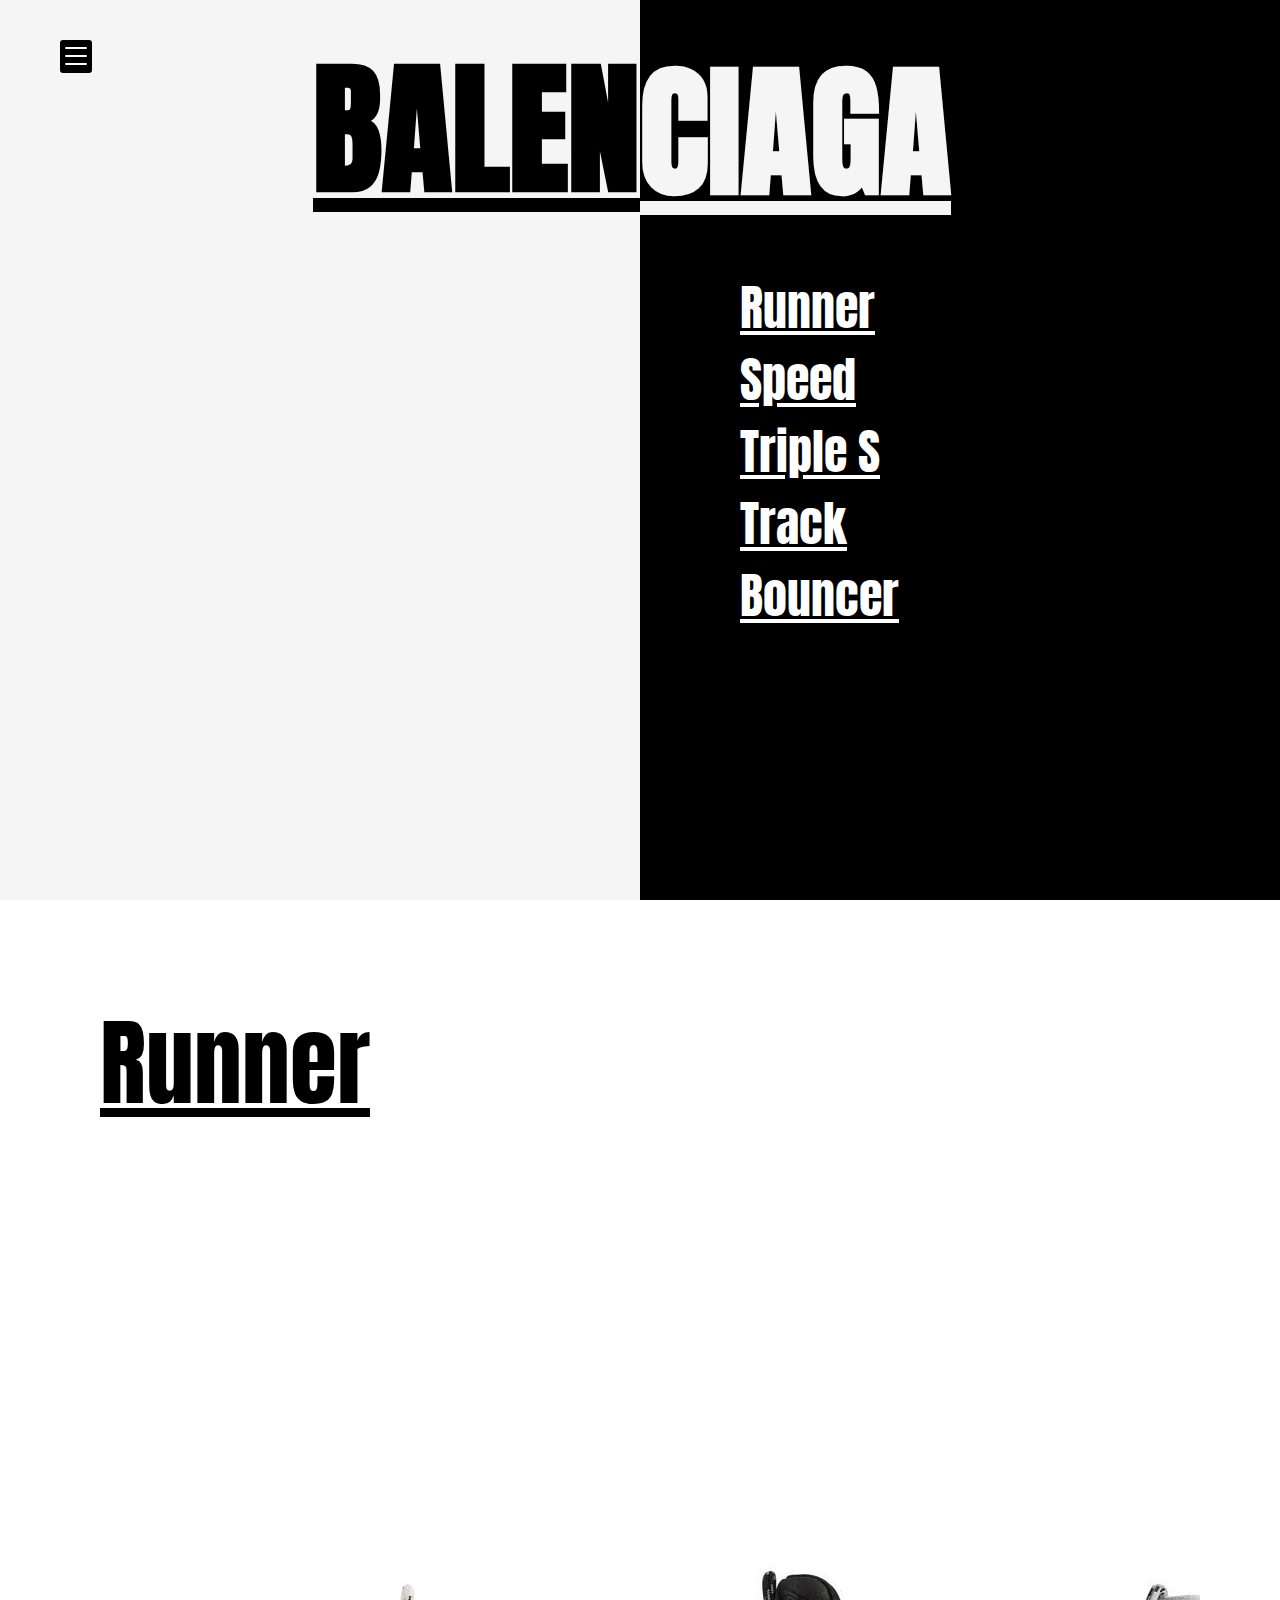
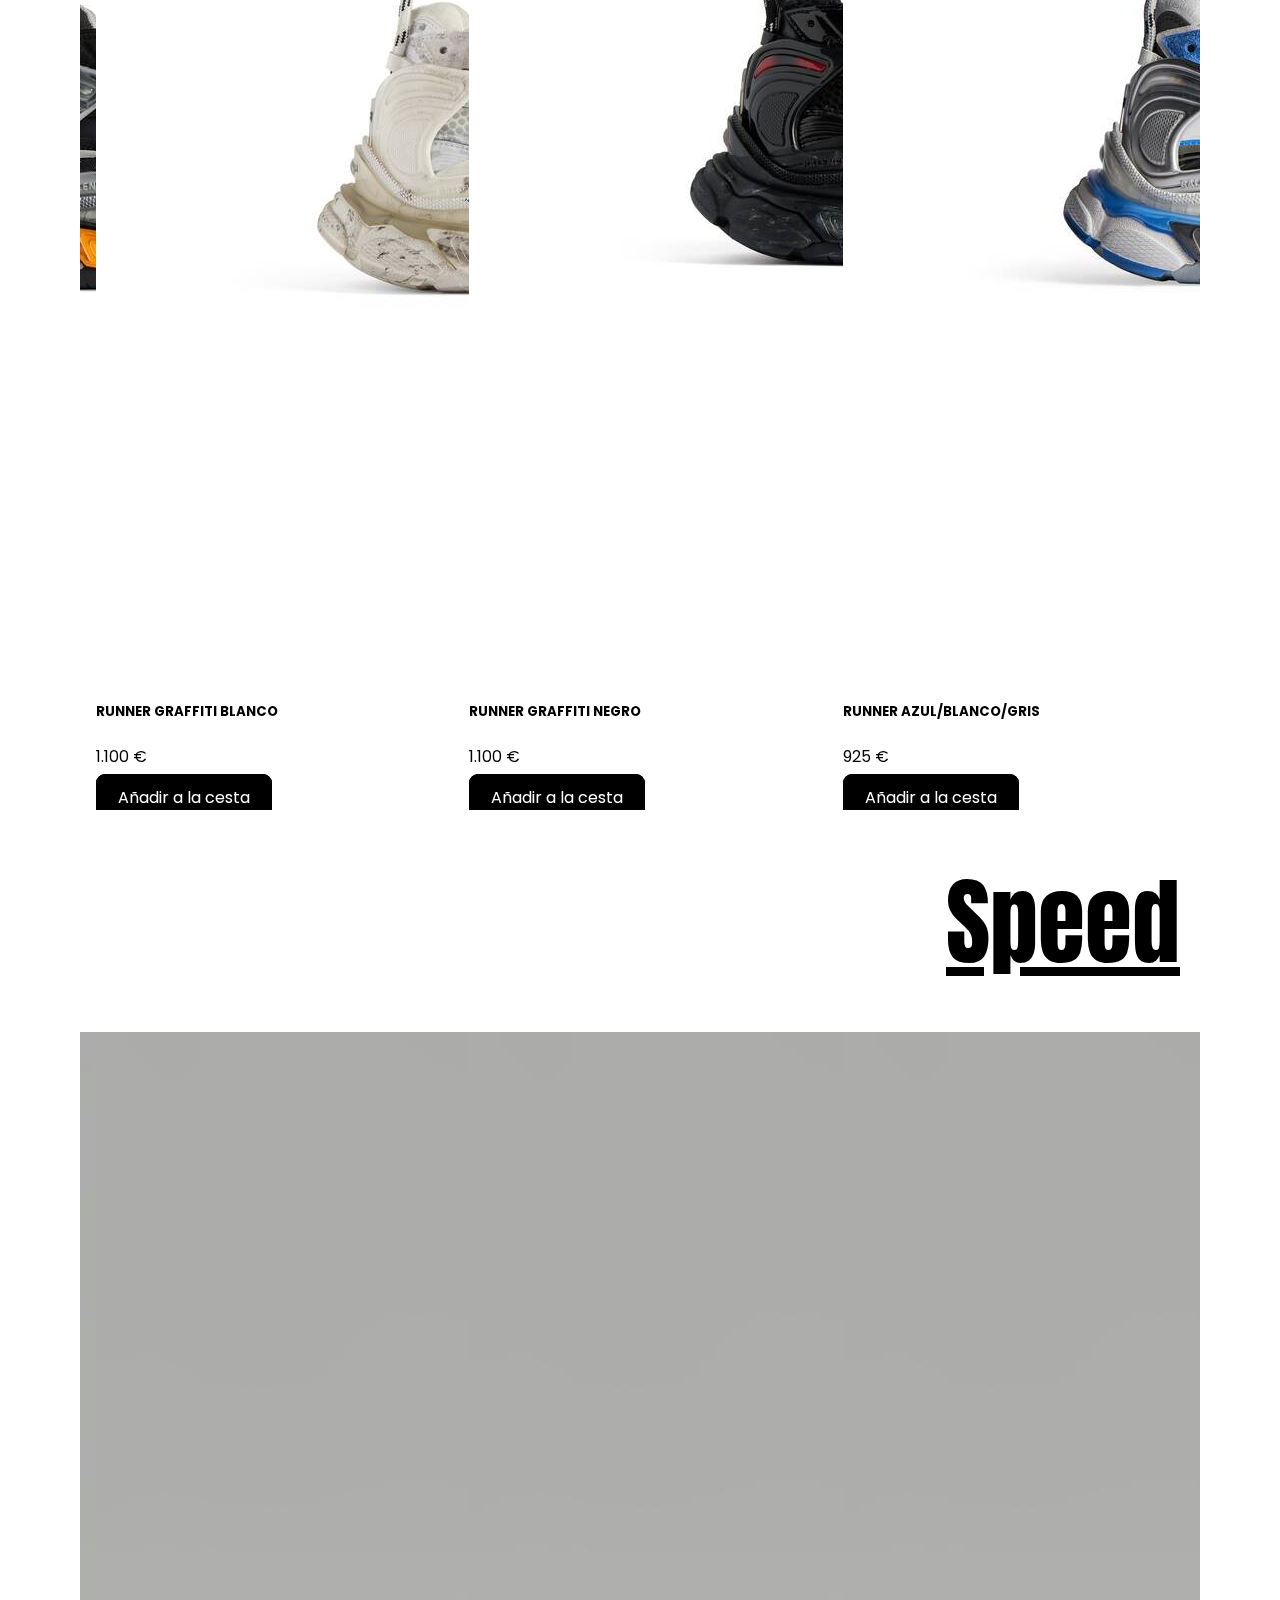
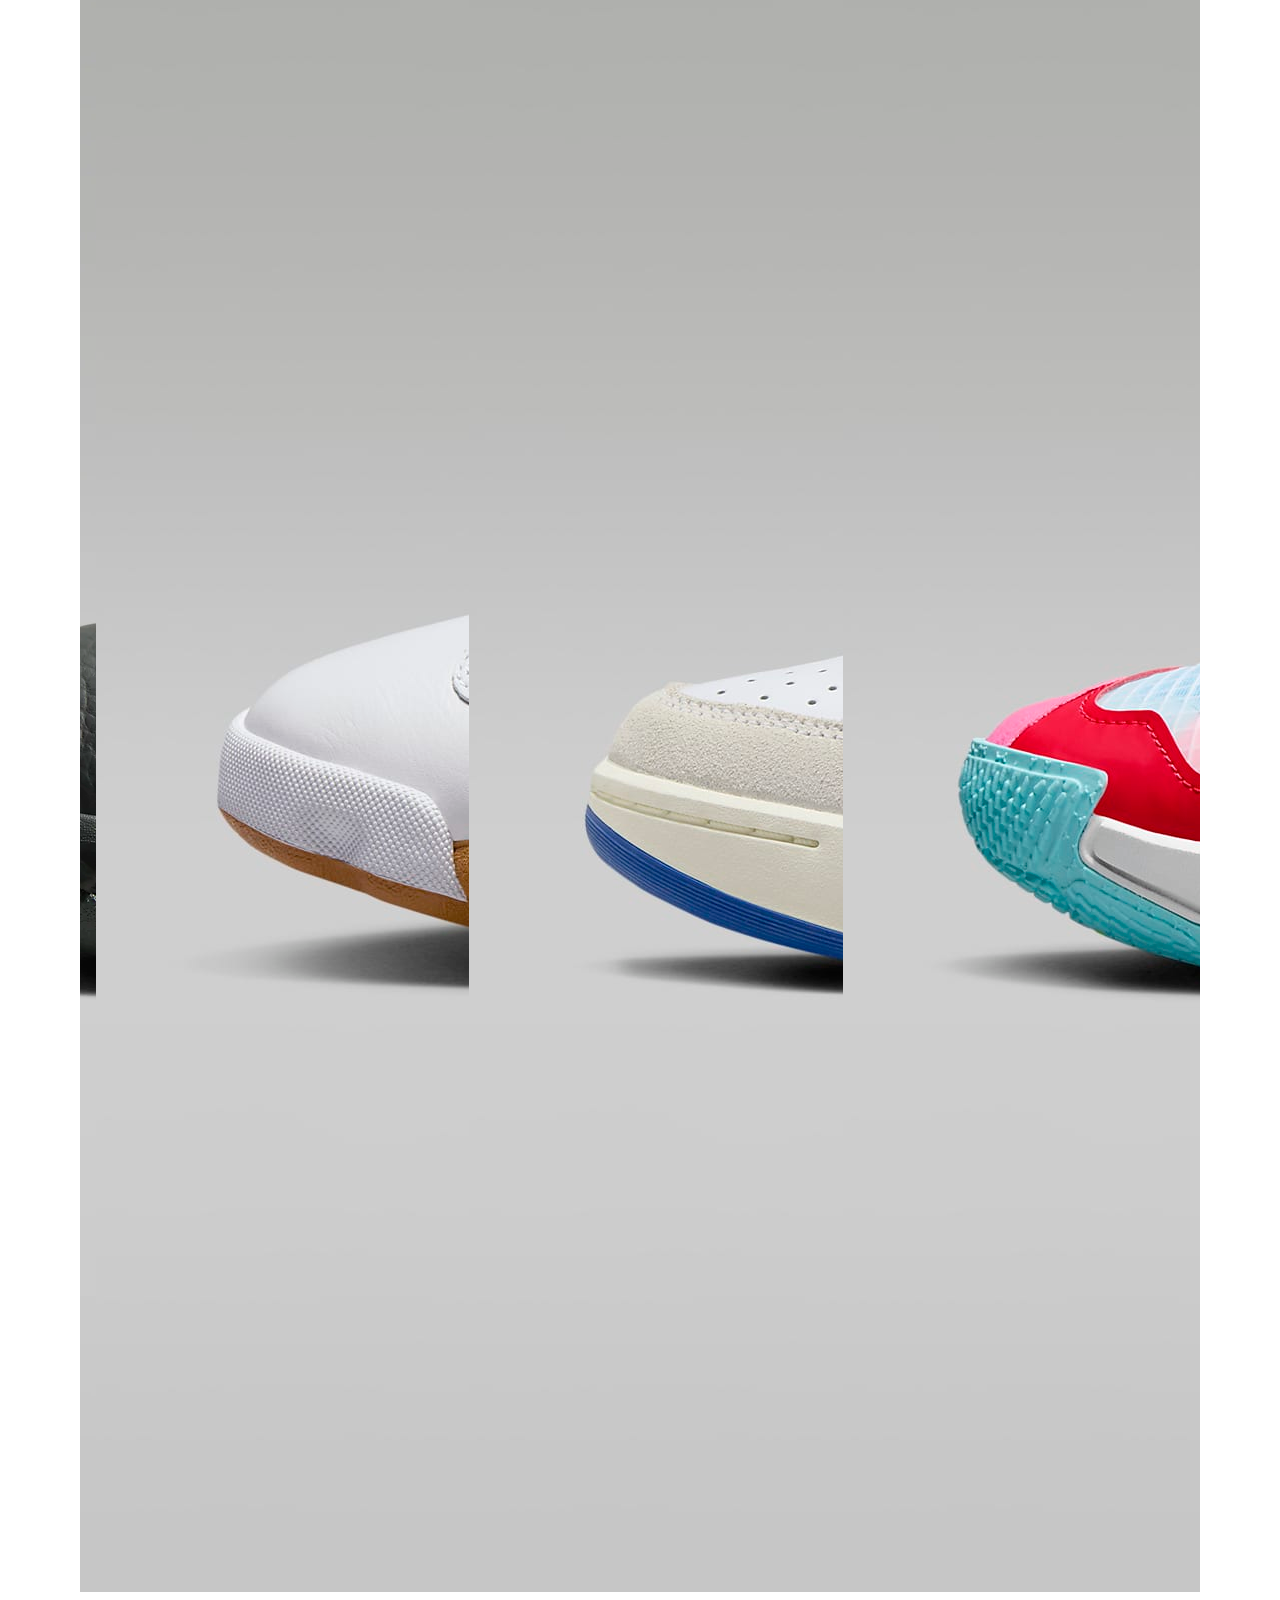
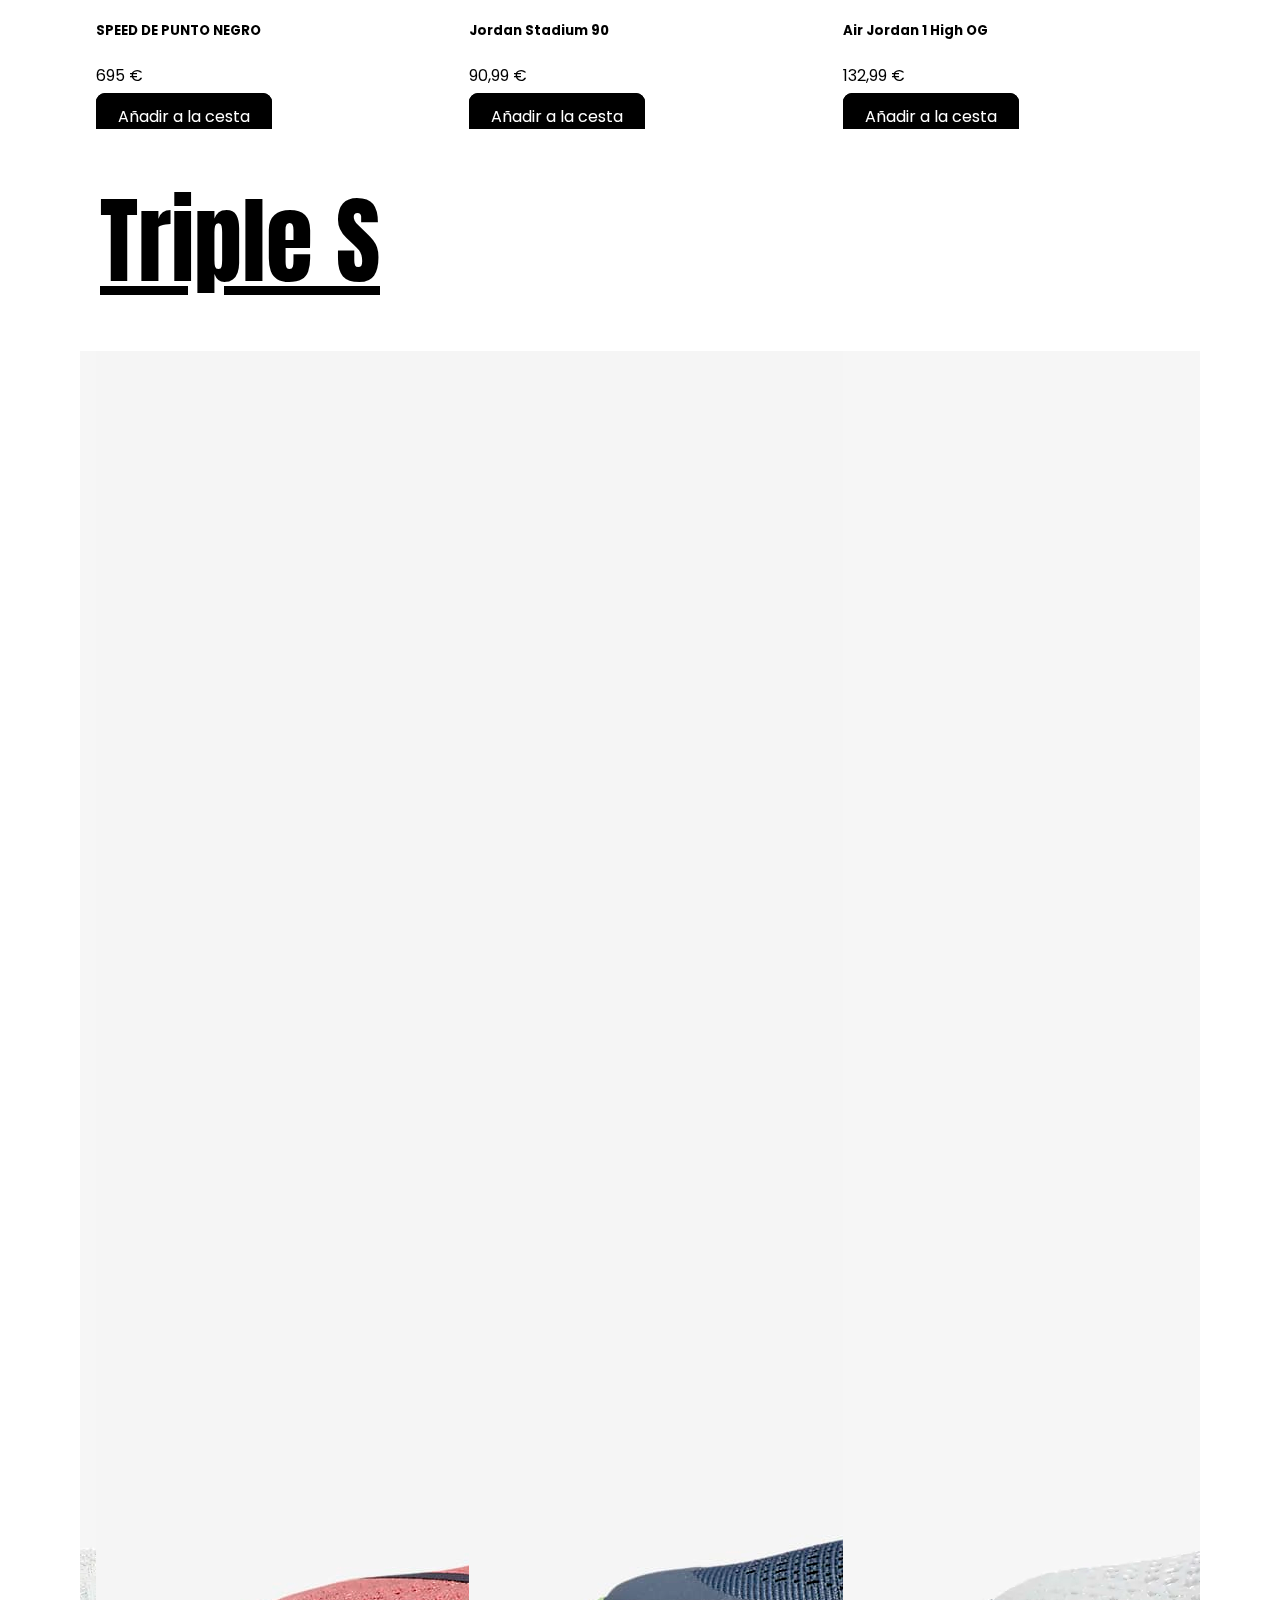
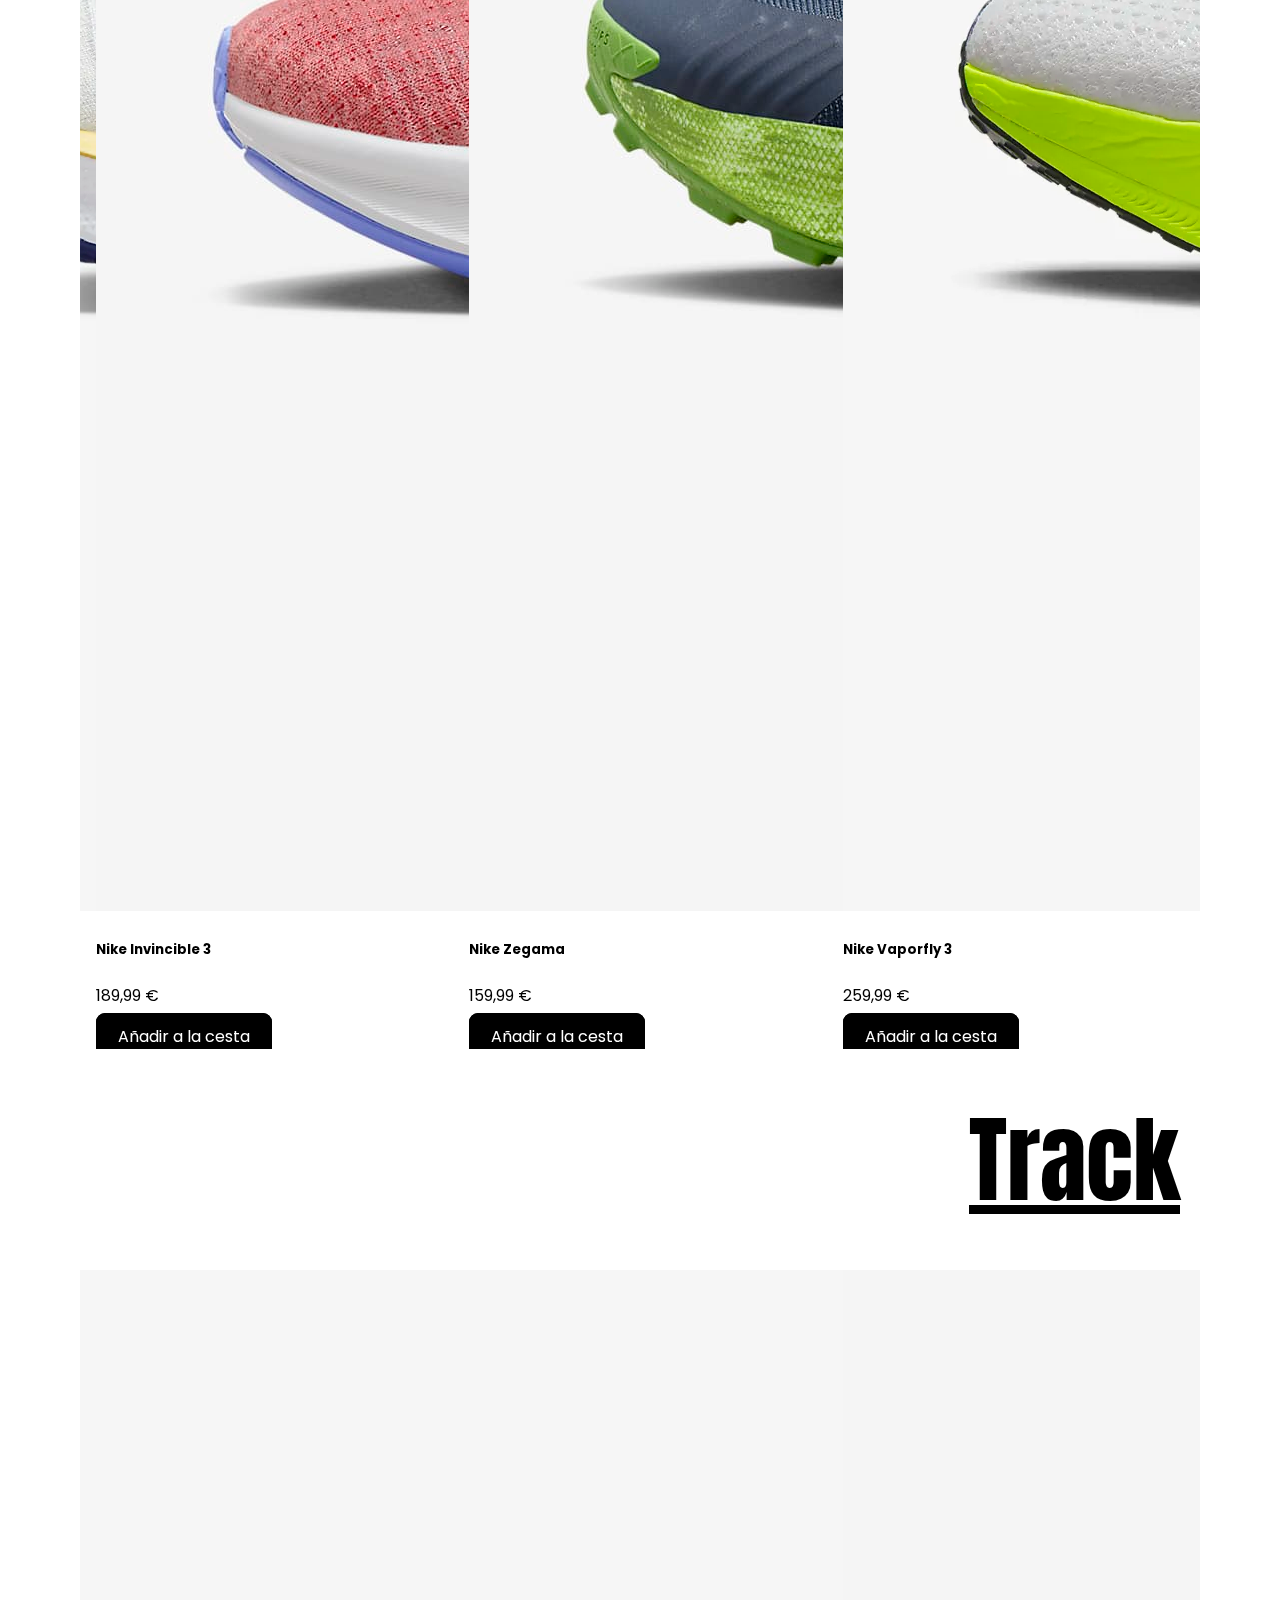
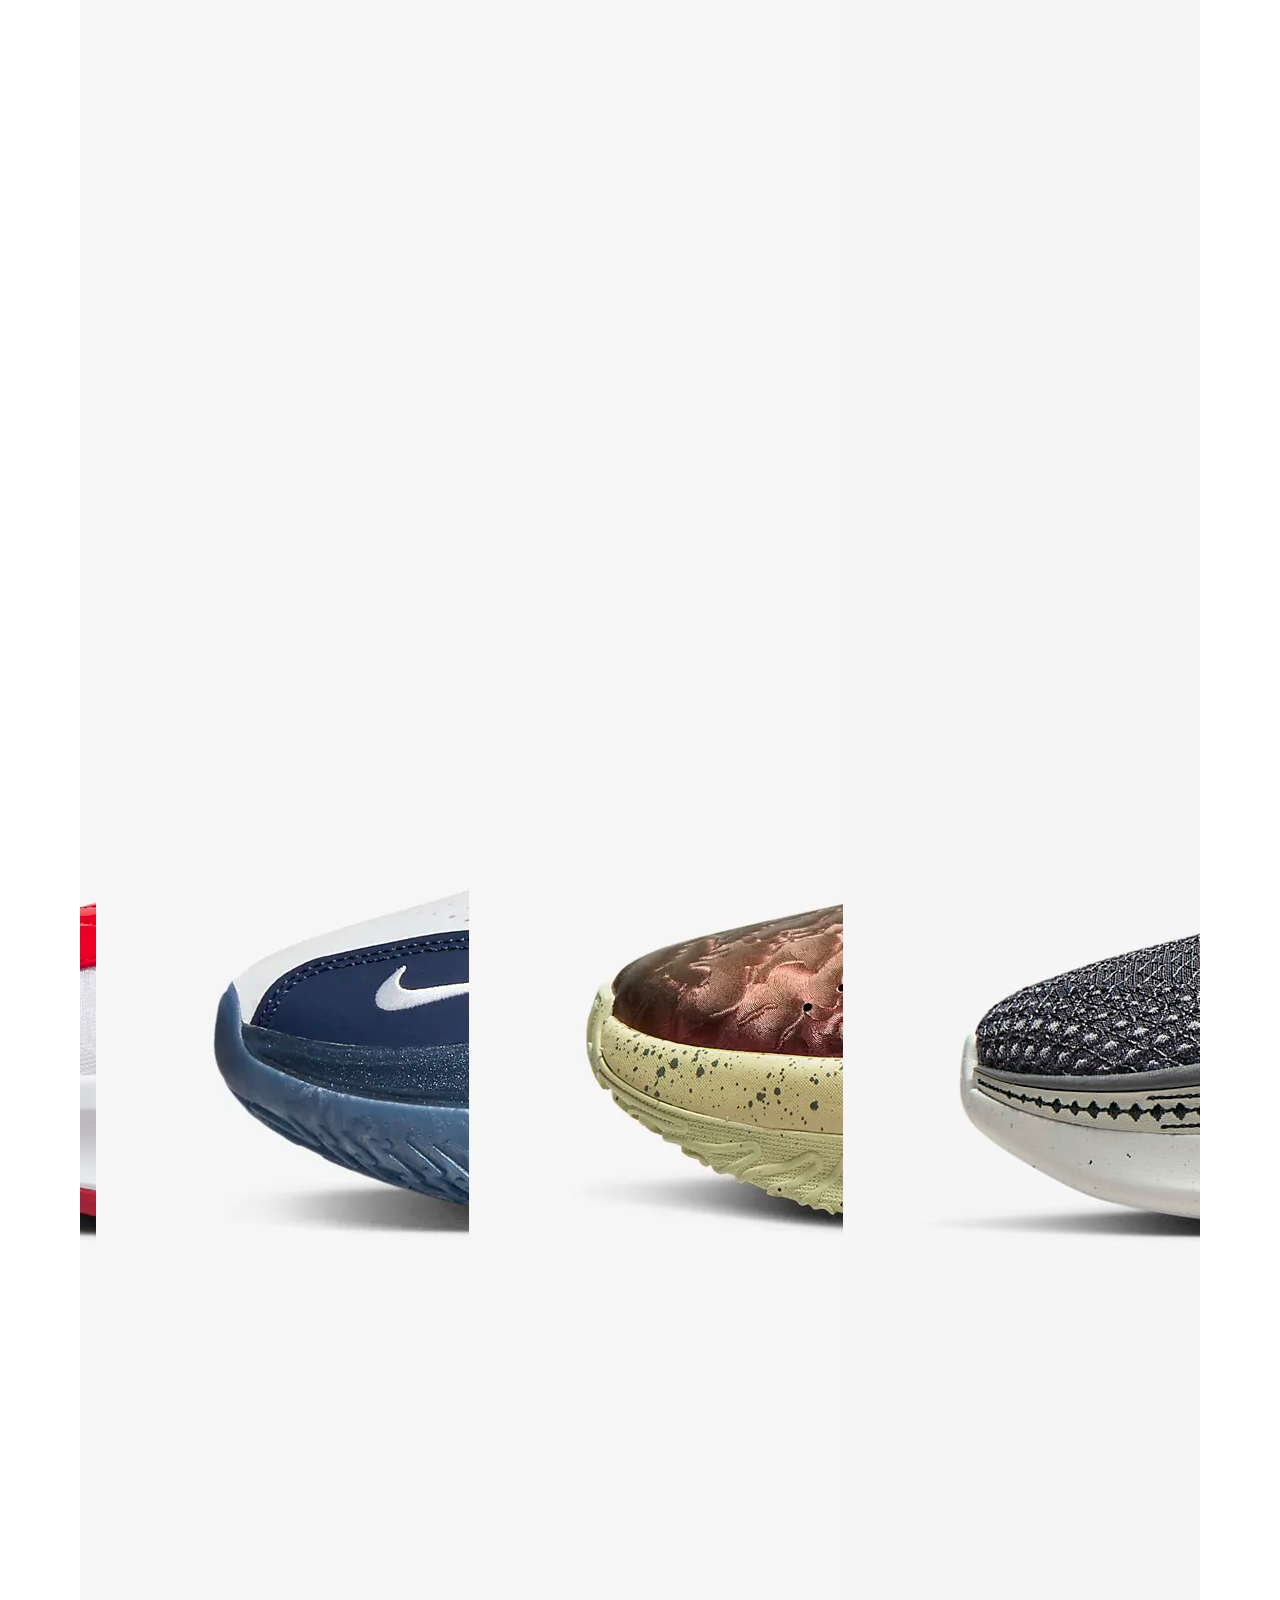
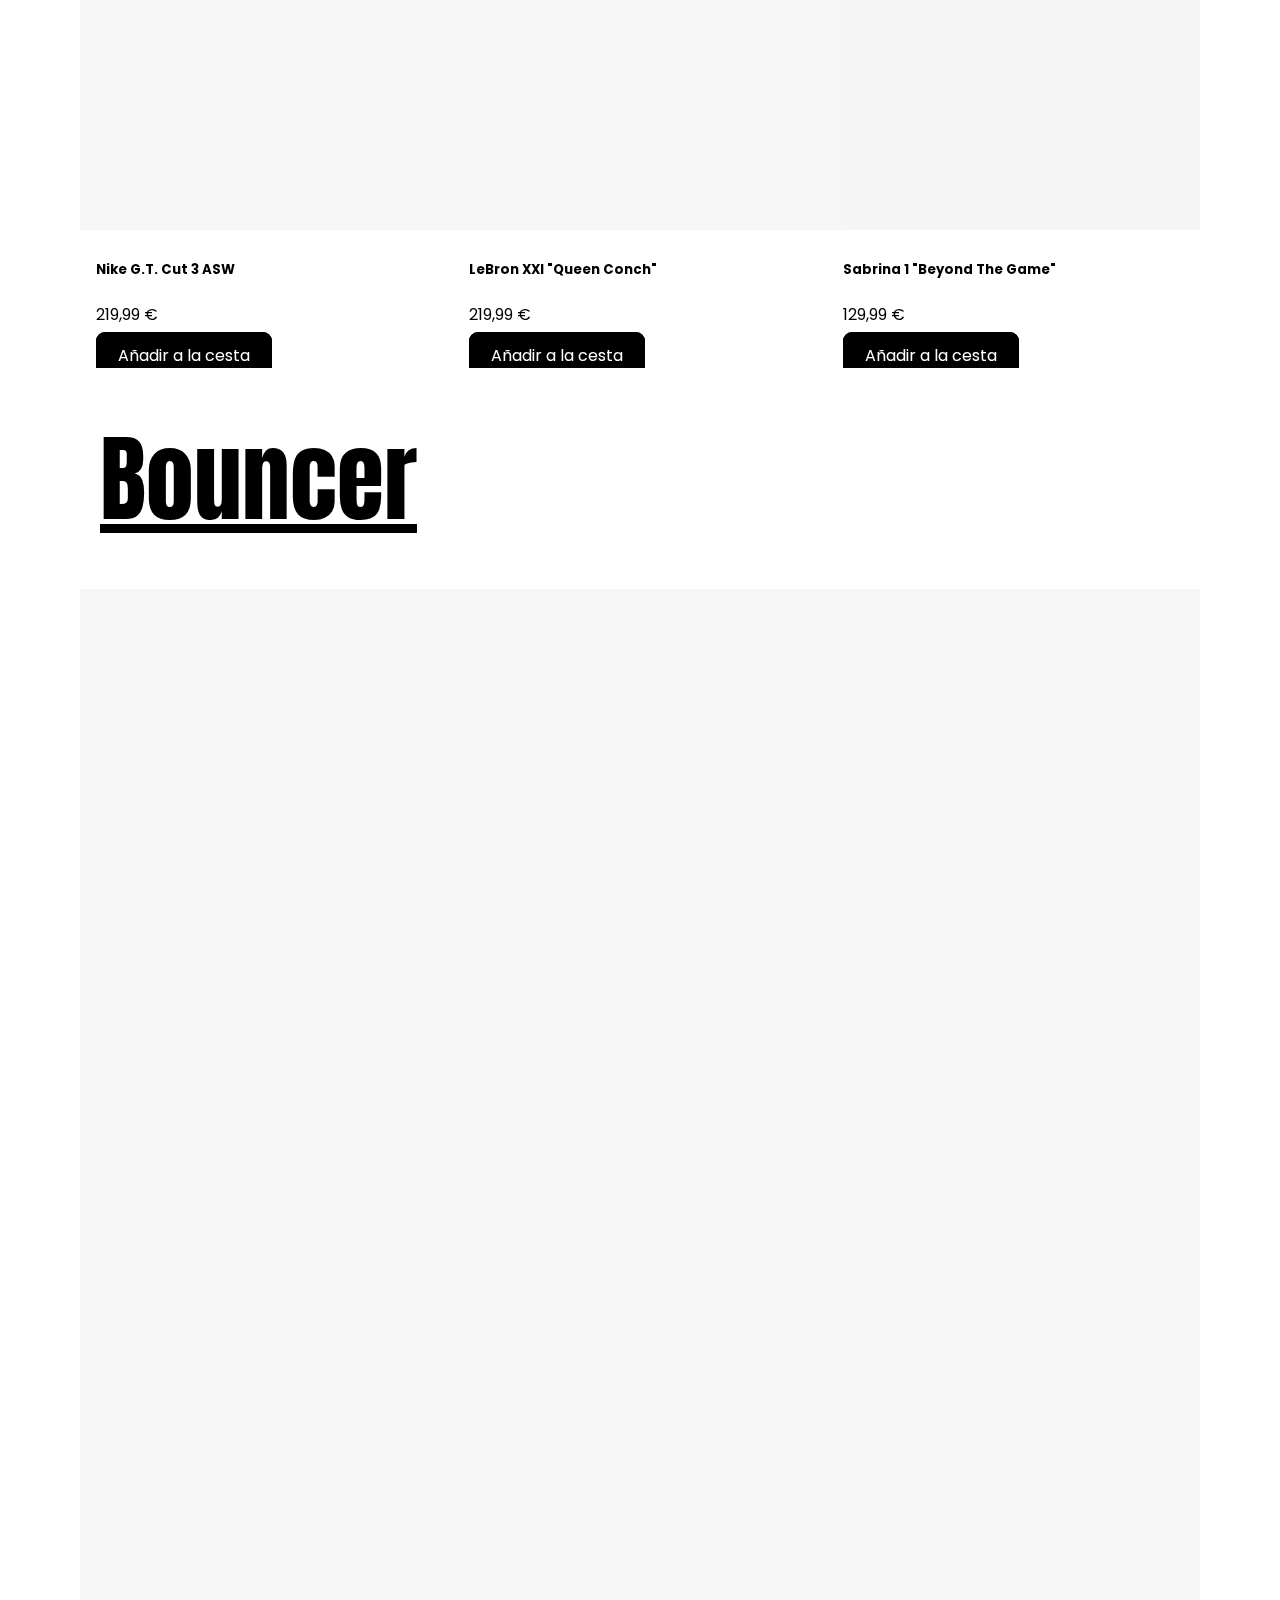
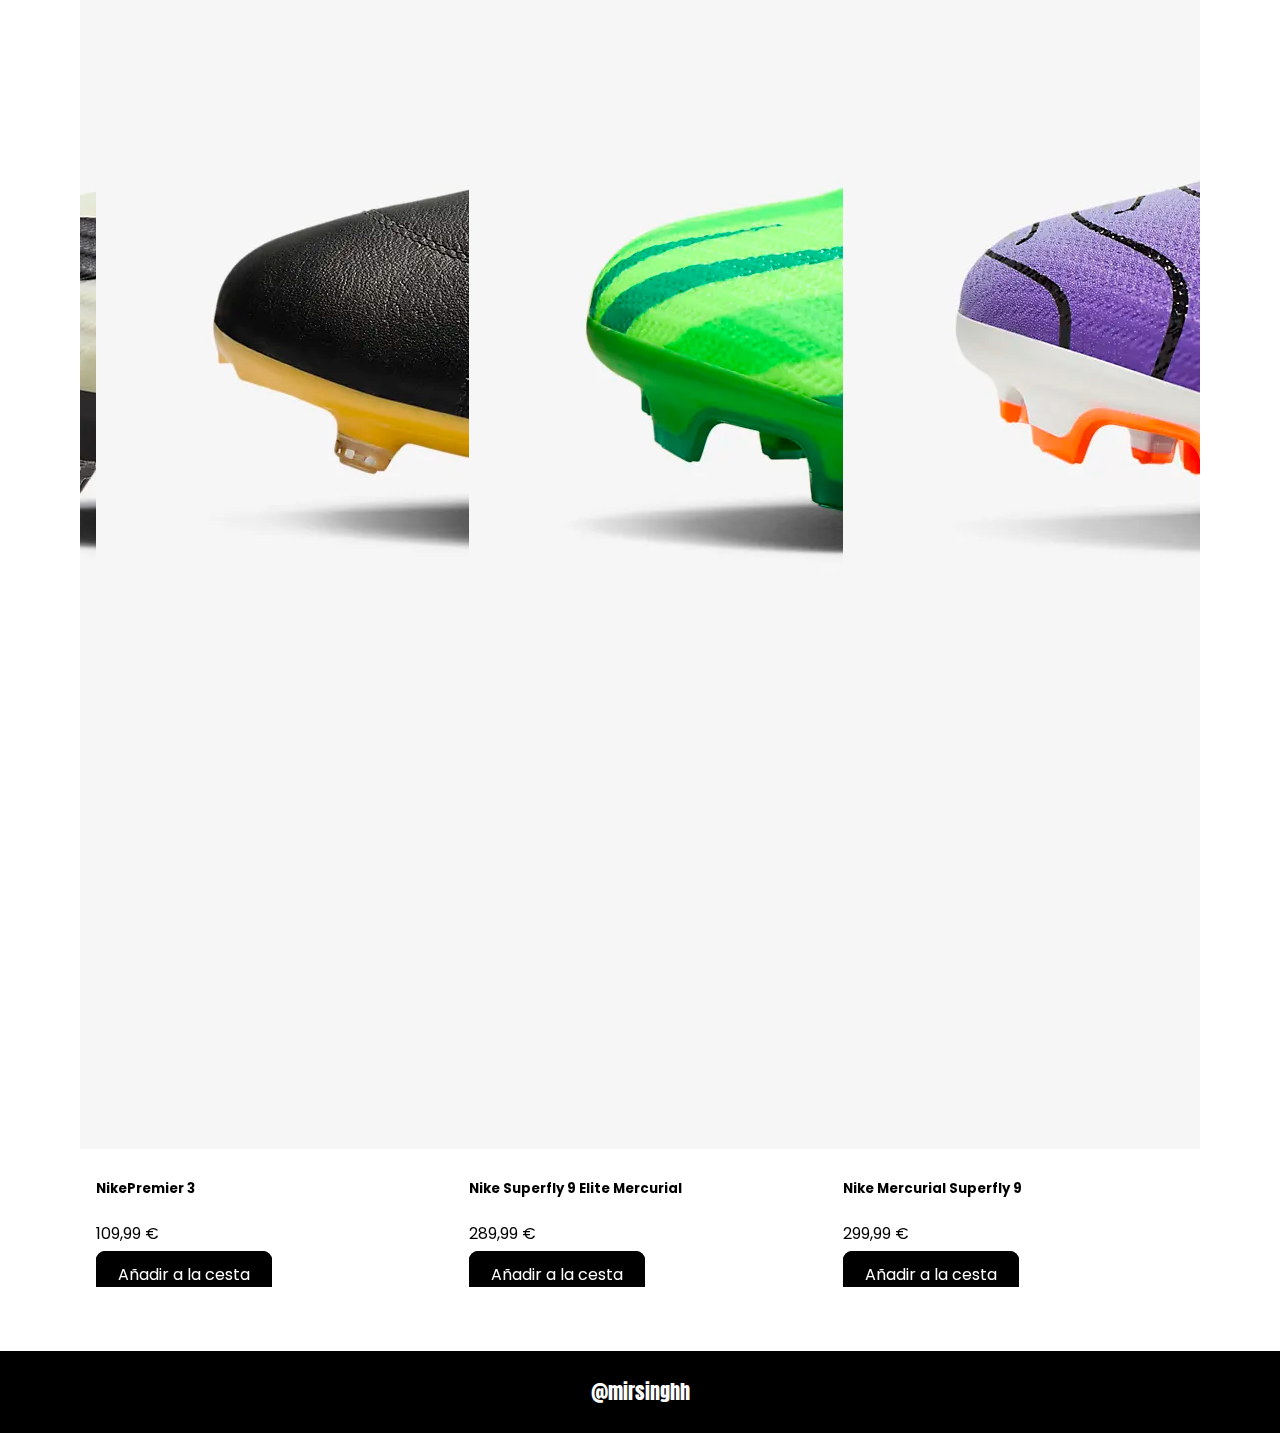
<file: marcas/balenciaga.html>
<!doctype html>
<html lang="en">
<head>
    <meta charset="utf-8">
    <meta name="viewport" content="width=device-width, initial-scale=1">
    <link href="https://cdn.jsdelivr.net/npm/bootstrap@5.0.2/dist/css/bootstrap.min.css" rel="stylesheet" integrity="sha384-EVSTQN3/azprG1Anm3QDgpJLIm9Nao0Yz1ztcQTwFspd3yD65VohhpuuCOmLASjC" crossorigin="anonymous">
    <title>SNEAKERS</title>
    <link rel="stylesheet" href="css/web.css">
    <link rel="stylesheet" href="https://cdnjs.cloudflare.com/ajax/libs/animate.css/4.1.1/animate.min.css"/>    
    <link rel="stylesheet" href="css/swiper-bundle.min.css">
    <style>
        @import url('https://fonts.googleapis.com/css2?family=Poppins:ital,wght@0,100;0,200;0,300;0,400;0,500;0,600;0,700;0,800;0,900;1,100;1,200;1,300;1,400;1,500;1,600;1,700;1,800;1,900&display=swap');
    </style>
</head>

<body> 
    
    <div class="main">

        <div class="left">

            <label>
                <input type="checkbox">
                <div class="toogle">
                    <span>
                        <svg xmlns="http://www.w3.org/2000/svg" width="32" height="32" fill="white" class="bi bi-list" viewBox="0 0 16 16">
                            <path fill-rule="evenodd" d="M2.5 12a.5.5 0 0 1 .5-.5h10a.5.5 0 0 1 0 1H3a.5.5 0 0 1-.5-.5m0-4a.5.5 0 0 1 .5-.5h10a.5.5 0 0 1 0 1H3a.5.5 0 0 1-.5-.5m0-4a.5.5 0 0 1 .5-.5h10a.5.5 0 0 1 0 1H3a.5.5 0 0 1-.5-.5"/>
                        </svg>
                    </span>
                </div>
                <div class="slide">
                    <ul>
                        <li class="icon1">
                            <a href="../index.html">
                                <svg xmlns="http://www.w3.org/2000/svg" width="32" height="32" fill="white" class="bi bi-house" viewBox="0 0 16 16">
                                    <path d="M8.707 1.5a1 1 0 0 0-1.414 0L.646 8.146a.5.5 0 0 0 .708.708L2 8.207V13.5A1.5 1.5 0 0 0 3.5 15h9a1.5 1.5 0 0 0 1.5-1.5V8.207l.646.647a.5.5 0 0 0 .708-.708L13 5.793V2.5a.5.5 0 0 0-.5-.5h-1a.5.5 0 0 0-.5.5v1.293zM13 7.207V13.5a.5.5 0 0 1-.5.5h-9a.5.5 0 0 1-.5-.5V7.207l5-5z"/>
                                </svg>
                            </a>
                        </li>
                        <li class="icon2">
                            <a href="#">
                                <svg xmlns="http://www.w3.org/2000/svg" width="32" height="32" fill="white" class="bi bi-heart" viewBox="0 0 16 16">
                                    <path d="m8 2.748-.717-.737C5.6.281 2.514.878 1.4 3.053c-.523 1.023-.641 2.5.314 4.385.92 1.815 2.834 3.989 6.286 6.357 3.452-2.368 5.365-4.542 6.286-6.357.955-1.886.838-3.362.314-4.385C13.486.878 10.4.28 8.717 2.01zM8 15C-7.333 4.868 3.279-3.04 7.824 1.143q.09.083.176.171a3 3 0 0 1 .176-.17C12.72-3.042 23.333 4.867 8 15"/>
                                </svg>
                            </a>
                        </li>
                        <li class="icon3">
                            <a href="#">
                                <svg xmlns="http://www.w3.org/2000/svg" width="32" height="32" fill="white" class="bi bi-bag" viewBox="0 0 16 16">
                                    <path d="M8 1a2.5 2.5 0 0 1 2.5 2.5V4h-5v-.5A2.5 2.5 0 0 1 8 1m3.5 3v-.5a3.5 3.5 0 1 0-7 0V4H1v10a2 2 0 0 0 2 2h10a2 2 0 0 0 2-2V4zM2 5h12v9a1 1 0 0 1-1 1H3a1 1 0 0 1-1-1z"/>
                                </svg>
                                <span class="cart-count">0</span>
                            </a>
                        </li>
        
                        <li class="icon4">
                            <a href="index.html">
                                <svg xmlns="http://www.w3.org/2000/svg" width="32" height="32" fill="white" class="bi bi-envelope" viewBox="0 0 16 16">
                                    <path d="M0 4a2 2 0 0 1 2-2h12a2 2 0 0 1 2 2v8a2 2 0 0 1-2 2H2a2 2 0 0 1-2-2zm2-1a1 1 0 0 0-1 1v.217l7 4.2 7-4.2V4a1 1 0 0 0-1-1zm13 2.383-4.708 2.825L15 11.105zm-.034 6.876-5.64-3.471L8 9.583l-1.326-.795-5.64 3.47A1 1 0 0 0 2 13h12a1 1 0 0 0 .966-.741M1 11.105l4.708-2.897L1 5.383z"/>
                                </svg>
                            </a>
                        </li>
        
                        <li class="icon5">
                            <a href="#">
                                <svg xmlns="http://www.w3.org/2000/svg" width="32" height="32" fill="white" class="bi bi-person-circle" viewBox="0 0 16 16">
                                    <path d="M11 6a3 3 0 1 1-6 0 3 3 0 0 1 6 0"/>
                                    <path fill-rule="evenodd" d="M0 8a8 8 0 1 1 16 0A8 8 0 0 1 0 8m8-7a7 7 0 0 0-5.468 11.37C3.242 11.226 4.805 10 8 10s4.757 1.225 5.468 2.37A7 7 0 0 0 8 1"/>
                                </svg>
                            </a>
                        </li>
                    </ul>
                </div>
            </label>
            
            <div class="end">
                <h1 class="title animate__animated animate__fadeInRight animate__delay-1s">
                    <span class="title-text-black">BALEN</span>
                </h1>
            </div>
            
        </div>

        <div class="right">

            <div class="kers-title">
                <h1 class="title animate__animated animate__fadeInLeft animate__delay-1s">
                    <span class="title-text-white">CIAGA</span>
                </h1>
            </div>

            <div class="sneakers-text">
                <div class="text">
                    <div class="one"><a href="#1-title">Runner</a></div>
                    <div class="two"><a href="#2-title">Speed</a></div>
                    <div class="three"><a href="#3-title">Triple S</a></div>
                    <div class="four"><a href="#4-title">Track</a></div>
                    <div class="five"><a href="#5-title">Bouncer</a></div>
                </div>
            </div>
        
        </div>

    </div>
        
    <div class="sneakers-text-title">
        <div class="first-title">
            <div class="left-title" id="1-title">Runner</div>
        </div>
    </div>

    <section class="container">
        <div class="card__container swiper">
            <div class="card__content">
                <div class="swiper-wrapper">
                    <div class="card swiper-slide" style="width: 23em;">
                        <div class="card-img-top">
                        <img src="img/balenciaga/1/1/1.jpg" alt="image" class="card-img-top">
                        <div class="card__shadow"></div>
                        </div>
        
                        <div class="card-body">
                        <h5 class="card-title">RUNNER GRAFFITI BLANCO</h5>
                        <p class="card-text">
                            1.100 €
                        </p>
        
                        <a href="/FINAL00/nike/1.html" class="btn ">Añadir a la cesta</a>
                        </div>
                    </div>
        
                    <div class="card swiper-slide" style="width: 23em;">
                        <div class="card-img-top">
                        <img src="img/balenciaga/1/2/1.jpg" alt="image" class="card-img-top">
                        <div class="card__shadow"></div>
                        </div>
        
                        <div class="card-body">
                        <h5 class="card-title">RUNNER GRAFFITI NEGRO</h5>
                        <p class="card-text">
                            1.100 €
                        </p>
        
                        <a href="#" class="btn ">Añadir a la cesta</a>
                        </div>
                    </div>
        
                    <div class="card swiper-slide" style="width: 23em;">
                        <div class="card-img-top">
                        <img src="img/balenciaga/1/3/1.jpg" alt="image" class="card-img-top">
                        <div class="card__shadow"></div>
                        </div>
        
                        <div class="card-body">
                        <h5 class="card-title">RUNNER AZUL/BLANCO/GRIS</h5>
                        <p class="card-text">
                            925 €
                        </p>
        
                        <a href="#" class="btn ">Añadir a la cesta</a>
                        </div>
                    </div>
        
                    <div class="card swiper-slide" style="width: 23em;">
                        <div class="card-img-top">
                        <img src="img/balenciaga/1/4/1.jpg" alt="image" class="card-img-top">
                        <div class="card__shadow"></div>
                        </div>
        
                        <div class="card-body">
                        <h5 class="card-title">RUNNER GRIS</h5>
                        <p class="card-text">
                            925 €
                        </p>
        
                        <a href="#" class="btn ">Añadir a la cesta</a>
                        </div>
                    </div>
    
                    <div class="card swiper-slide" style="width: 23em;">
                        <div class="card-img-top">
                        <img src="img/balenciaga/1/5/1.jpg" alt="image" class="card-img-top">
                        <div class="card__shadow"></div>
                        </div>
        
                        <div class="card-body">
                        <h5 class="card-title">RUNNER FLUO</h5>
                        <p class="card-text">
                            925 €
                        </p>
        
                        <a href="#" class="btn">Añadir a la cesta</a>
                        </div>
                    </div>

                </div>
            </div>
        </div>
    </section>

    <div class="sneakers-text-title">
        <div class="text-title">
            <div class="right-title" id="2-title">Speed</div>
        </div>
    </div>

    <section class="container">
        <div class="card__container swiper">
            <div class="card__content">
                <div class="swiper-wrapper">
                    <div class="card swiper-slide" style="width: 23em;">
                        <div class="card-img-top">
                        <img src="img/nike/jordan/jordan00/1.jpg" alt="image" class="card-img-top">
                        <div class="card__shadow"></div>
                        </div>
        
                        <div class="card-body">
                        <h5 class="card-title">SPEED DE PUNTO NEGRO</h5>
                        <p class="card-text">
                            695 €
                        </p>
        
                        <a href="#" class="btn ">Añadir a la cesta</a>
                        </div>
                    </div>
        
                    <div class="card swiper-slide" style="width: 23em;">
                        <div class="card-img-top">
                        <img src="img/nike/jordan/jordan01/1.jpg" alt="image" class="card-img-top">
                        <div class="card__shadow"></div>
                        </div>
        
                        <div class="card-body">
                        <h5 class="card-title">Jordan Stadium 90</h5>
                        <p class="card-text">
                            90,99 €
                        </p>
        
                        <a href="#" class="btn ">Añadir a la cesta</a>
                        </div>
                    </div>
        
                    <div class="card swiper-slide" style="width: 23em;">
                        <div class="card-img-top">
                        <img src="img/nike/jordan/jordan02/1.jpg" alt="image" class="card-img-top">
                        <div class="card__shadow"></div>
                        </div>
        
                        <div class="card-body">
                        <h5 class="card-title">Air Jordan 1 High OG</h5>
                        <p class="card-text">
                            132,99 €
                        </p>
        
                        <a href="#" class="btn ">Añadir a la cesta</a>
                        </div>
                    </div>
        
                    <div class="card swiper-slide" style="width: 23em;">
                        <div class="card-img-top">
                        <img src="img/nike/jordan/jordan03/1.jpg" alt="image" class="card-img-top">
                        <div class="card__shadow"></div>
                        </div>
        
                        <div class="card-body">
                        <h5 class="card-title">Jordan Retro 6 G NRG</h5>
                        <p class="card-text">
                            167,97 €
                        </p>
        
                        <a href="#" class="btn ">Añadir a la cesta</a>
                        </div>
                    </div>
    
                    <div class="card swiper-slide" style="width: 23em;">
                        <div class="card-img-top">
                        <img src="img/nike/jordan/jordan04/1.jpg" alt="image" class="card-img-top">
                        <div class="card__shadow"></div>
                        </div>
        
                        <div class="card-body">
                        <h5 class="card-title">Jordan Why Not .6 "Childhood"</h5>
                        <p class="card-text">
                            89,99 €
                        </p>
        
                        <a href="#" class="btn">Añadir a la cesta</a>
                        </div>
                    </div>

                    <div class="card swiper-slide" style="width: 23em;">
                        <div class="card-img-top">
                        <img src="img/nike/jordan/jordan05/1.png" alt="image" class="card-img-top">
                        <div class="card__shadow"></div>
                        </div>
        
                        <div class="card-body">
                        <h5 class="card-title">Jordan One Take 4</h5>
                        <p class="card-text">
                            64,97 €
                        </p>
        
                        <a href="#" class="btn">Añadir a la cesta</a>
                        </div>
                    </div>

                    <div class="card swiper-slide" style="width: 23em;">
                        <div class="card-img-top">
                        <img src="img/nike/jordan/jordan06/1.png" alt="image" class="card-img-top">
                        <div class="card__shadow"></div>
                        </div>
        
                        <div class="card-body">
                        <h5 class="card-title">Jordan Stay Loyal 3</h5>
                        <p class="card-text">
                            119,99 €
                        </p>
        
                        <a href="#" class="btn">Añadir a la cesta</a>
                        </div>
                    </div>
                </div>
            </div>
        </div>
    </section>

    <div class="sneakers-text-title">
        <div class="text-title">
            <div class="left-title" id="3-title">Triple S</div>
        </div>
    </div>
        
    <section class="container">
        <div class="card__container swiper">
            <div class="card__content">
                <div class="swiper-wrapper">
                    <div class="card swiper-slide" style="width: 23em;">
                        <div class="card-img-top">
                        <img src="img/nike/running/r1/1.jpg" alt="image" class="card-img-top">
                        <div class="card__shadow"></div>
                        </div>
        
                        <div class="card-body">
                        <h5 class="card-title">Nike Invincible 3</h5>
                        <p class="card-text">
                            189,99 €
                        </p>
        
                        <a href="#" class="btn ">Añadir a la cesta</a>
                        </div>
                    </div>
        
                    <div class="card swiper-slide" style="width: 23em;">
                        <div class="card-img-top">
                        <img src="img/nike/running/r2/1.jpg" alt="image" class="card-img-top">
                        <div class="card__shadow"></div>
                        </div>
        
                        <div class="card-body">
                        <h5 class="card-title">Nike Zegama</h5>
                        <p class="card-text">
                            159,99 €
                        </p>
        
                        <a href="#" class="btn ">Añadir a la cesta</a>
                        </div>
                    </div>
        
                    <div class="card swiper-slide" style="width: 23em;">
                        <div class="card-img-top">
                        <img src="img/nike/running/r3/1.png" alt="image" class="card-img-top">
                        <div class="card__shadow"></div>
                        </div>
        
                        <div class="card-body">
                        <h5 class="card-title">Nike Vaporfly 3</h5>
                        <p class="card-text">
                            259,99 €
                        </p>
        
                        <a href="#" class="btn ">Añadir a la cesta</a>
                        </div>
                    </div>
        
                    <div class="card swiper-slide" style="width: 23em;">
                        <div class="card-img-top">
                        <img src="img/nike/running/r4/1.png" alt="image" class="card-img-top">
                        <div class="card__shadow"></div>
                        </div>
        
                        <div class="card-body">
                        <h5 class="card-title">Nike Alphafly 3</h5>
                        <p class="card-text">
                            309,99 €
                        </p>
        
                        <a href="#" class="btn ">Añadir a la cesta</a>
                        </div>
                    </div>
    
                    <div class="card swiper-slide" style="width: 23em;">
                        <div class="card-img-top">
                        <img src="img/nike/running/r5/1.png" alt="image" class="card-img-top">
                        <div class="card__shadow"></div>
                        </div>
        
                        <div class="card-body">
                        <h5 class="card-title">Nike InfinityRN 4</h5>
                        <p class="card-text">
                            169,99 €
                        </p>
        
                        <a href="#" class="btn">Añadir a la cesta</a>
                        </div>
                    </div>
                </div>
            </div>
        </div>
    </section>

    <div class="sneakers-text-title">
        <div class="text-title">
            <div class="right-title" id="4-title">Track</div>
        </div>
    </div>
        
    <section class="container">
        <div class="card__container swiper">
            <div class="card__content">
                <div class="swiper-wrapper">
                    <div class="card swiper-slide" style="width: 23em;">
                        <div class="card-img-top">
                        <img src="img/nike/baloncesto/b1/1.png" alt="image" class="card-img-top">
                        <div class="card__shadow"></div>
                        </div>
        
                        <div class="card-body">
                        <h5 class="card-title">Nike G.T. Cut 3 ASW</h5>
                        <p class="card-text">
                            219,99 €
                        </p>
        
                        <a href="#" class="btn ">Añadir a la cesta</a>
                        </div>
                    </div>
        
                    <div class="card swiper-slide" style="width: 23em;">
                        <div class="card-img-top">
                        <img src="img/nike/baloncesto/b2/1.png" alt="image" class="card-img-top">
                        <div class="card__shadow"></div>
                        </div>
        
                        <div class="card-body">
                        <h5 class="card-title">LeBron XXI "Queen Conch"</h5>
                        <p class="card-text">
                            219,99 €
                        </p>
        
                        <a href="#" class="btn ">Añadir a la cesta</a>
                        </div>
                    </div>
        
                    <div class="card swiper-slide" style="width: 23em;">
                        <div class="card-img-top">
                        <img src="img/nike/baloncesto/b3/1.jpg" alt="image" class="card-img-top">
                        <div class="card__shadow"></div>
                        </div>
        
                        <div class="card-body">
                        <h5 class="card-title">Sabrina 1 "Beyond The Game"</h5>
                        <p class="card-text">
                            129,99 €
                        </p>
        
                        <a href="#" class="btn ">Añadir a la cesta</a>
                        </div>
                    </div>
        
                    <div class="card swiper-slide" style="width: 23em;">
                        <div class="card-img-top">
                        <img src="img/nike/baloncesto/b4/1.png" alt="image" class="card-img-top">
                        <div class="card__shadow"></div>
                        </div>
        
                        <div class="card-body">
                        <h5 class="card-title">LeBron NXXT Gen AMPD</h5>
                        <p class="card-text">
                            169,99 €
                        </p>
        
                        <a href="#" class="btn ">Añadir a la cesta</a>
                        </div>
                    </div>
    
                    <div class="card swiper-slide" style="width: 23em;">
                        <div class="card-img-top">
                        <img src="img/nike/baloncesto/b5/1.png" alt="image" class="card-img-top">
                        <div class="card__shadow"></div>
                        </div>
        
                        <div class="card-body">
                        <h5 class="card-title">Giannis Freak 5 ASW</h5>
                        <p class="card-text">
                            134,99 €
                        </p>
        
                        <a href="#" class="btn">Añadir a la cesta</a>
                        </div>
                    </div>
                </div>
            </div>
        </div>
    </section>

    <div class="sneakers-text-title">
        <div class="text-title">
            <div class="left-title" id="5-title">Bouncer</div>
        </div>
    </div>

    <section class="container">
        <div class="card__container swiper">
            <div class="card__content">
                <div class="swiper-wrapper">
                    <div class="card swiper-slide" style="width: 23em;">
                        <div class="card-img-top">
                        <img src="img/nike/futbol/f1/1.png" alt="image" class="card-img-top">
                        <div class="card__shadow"></div>
                        </div>
        
                        <div class="card-body">
                        <h5 class="card-title">NikePremier 3</h5>
                        <p class="card-text">
                            109,99 €
                        </p>
        
                        <a href="#" class="btn ">Añadir a la cesta</a>
                        </div>
                    </div>
        
                    <div class="card swiper-slide" style="width: 23em;">
                        <div class="card-img-top">
                        <img src="img/nike/futbol/f2/1.png" alt="image" class="card-img-top">
                        <div class="card__shadow"></div>
                        </div>
        
                        <div class="card-body">
                        <h5 class="card-title">Nike Superfly 9 Elite Mercurial</h5>
                        <p class="card-text">
                            289,99 €
                        </p>
        
                        <a href="#" class="btn">Añadir a la cesta</a>
                        </div>
                    </div>
        
                    <div class="card swiper-slide" style="width: 23em;">
                        <div class="card-img-top">
                        <img src="img/nike/futbol/f3/1.png" alt="image" class="card-img-top">
                        <div class="card__shadow"></div>
                        </div>
        
                        <div class="card-body">
                        <h5 class="card-title">Nike Mercurial Superfly 9</h5>
                        <p class="card-text">
                            299,99 €
                        </p>
        
                        <a href="#" class="btn">Añadir a la cesta</a>
                        </div>
                    </div>
        
                    <div class="card swiper-slide" style="width: 23em;">
                        <div class="card-img-top">
                        <img src="img/nike/futbol/f4/1.png" alt="image" class="card-img-top">
                        <div class="card__shadow"></div>
                        </div>
        
                        <div class="card-body">
                        <h5 class="card-title">Nike Phantom GX 2 Elite LV8</h5>
                        <p class="card-text">
                            269,99 €
                        </p>
        
                        <a href="#" class="btn ">Añadir a la cesta</a>
                        </div>
                    </div>
    
                    <div class="card swiper-slide" style="width: 23em;">
                        <div class="card-img-top">
                        <img src="img/nike/futbol/f5/1.png" alt="image" class="card-img-top">
                        <div class="card__shadow"></div>
                        </div>
        
                        <div class="card-body">
                        <h5 class="card-title">Nike Mercurial Superfly 9</h5>
                        <p class="card-text">
                            99,99 €
                        </p>
        
                        <a href="#" class="btn">Añadir a la cesta</a>
                        </div>
                    </div>
                </div>
            </div>
        </div>
    </section>

    <div class="footer">
        <span>@mirsinghh</span>
    </div>
        
    <!-- <div class="box">
        <div class="card" style="width: 23rem;">
            <img class="card-img-top" src="./img/nike00.png" alt="Card image cap">
            <div class="card-body">
                <h5 class="card-title">Air Force 1'07</h5>
                <p class="card-text">129,99 €</p>
                <a href="#" class="btn">Añadir a la cesta</a>
            </div>
        </div>

        <div class="card" style="width: 23rem;">
            <img class="card-img-top" src="./img/nike01.png" alt="Card image cap">
            <div class="card-body">
                <h5 class="card-title">SB Dunk High Pro</h5>
                <p class="card-text">129,99 €</p>
                <a href="#" class="btn">Añadir a la cesta</a>
            </div>
        </div>

        <div class="card" style="width: 23rem;">
            <img class="card-img-top" src="./img/nike02.png" alt="Card image cap">
            <div class="card-body">
                <h5 class="card-title">Air Max 1</h5>
                <p class="card-text">89,99 €</p>
                <a href="#" class="btn">Añadir a la cesta</a>
            </div>
        </div>
    </div> -->

    <script src="scripts/swiper-bundle.min.js"></script>
    <script src="scripts/script.js"></script>
    <script src="https://cdn.jsdelivr.net/npm/swiper@11/swiper-bundle.min.js"></script>
    <script src="https://cdn.jsdelivr.net/npm/bootstrap@5.0.2/dist/js/bootstrap.bundle.min.js"></script>

   
</body>
</html>
</file>
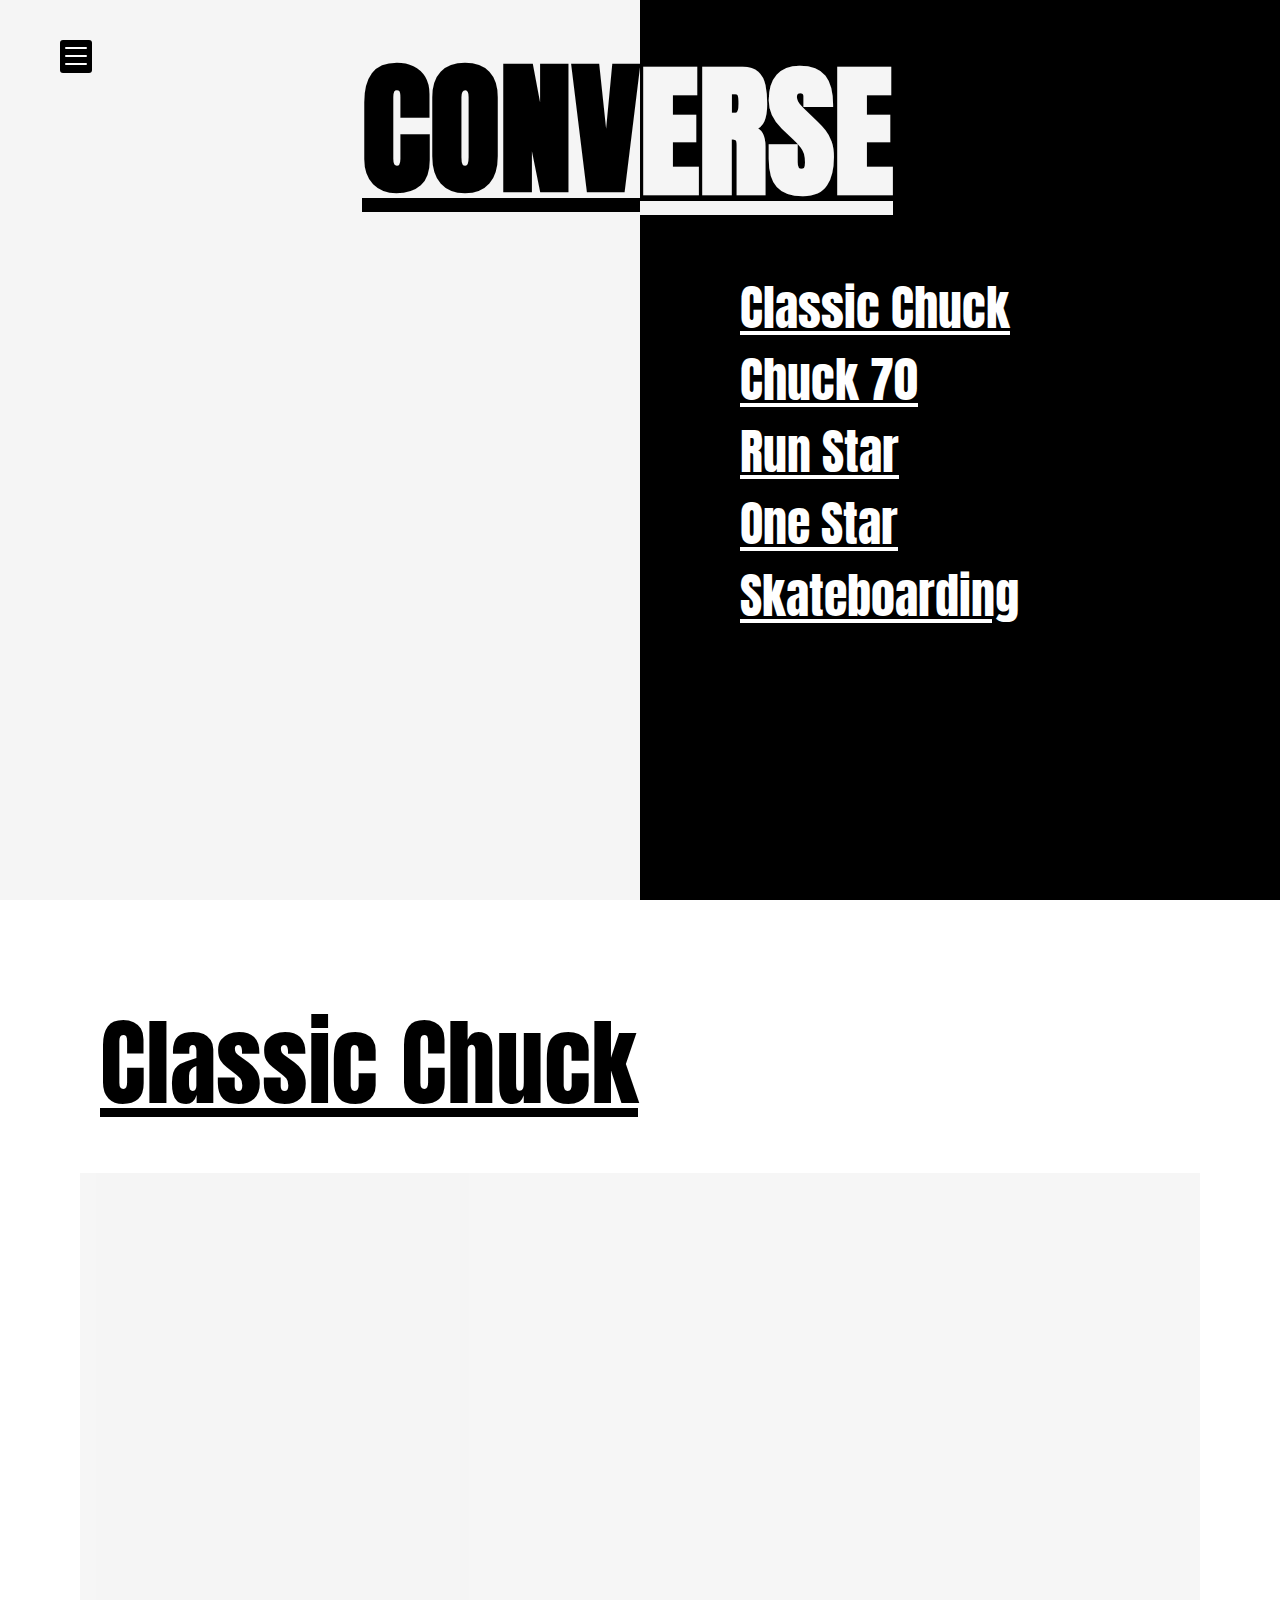
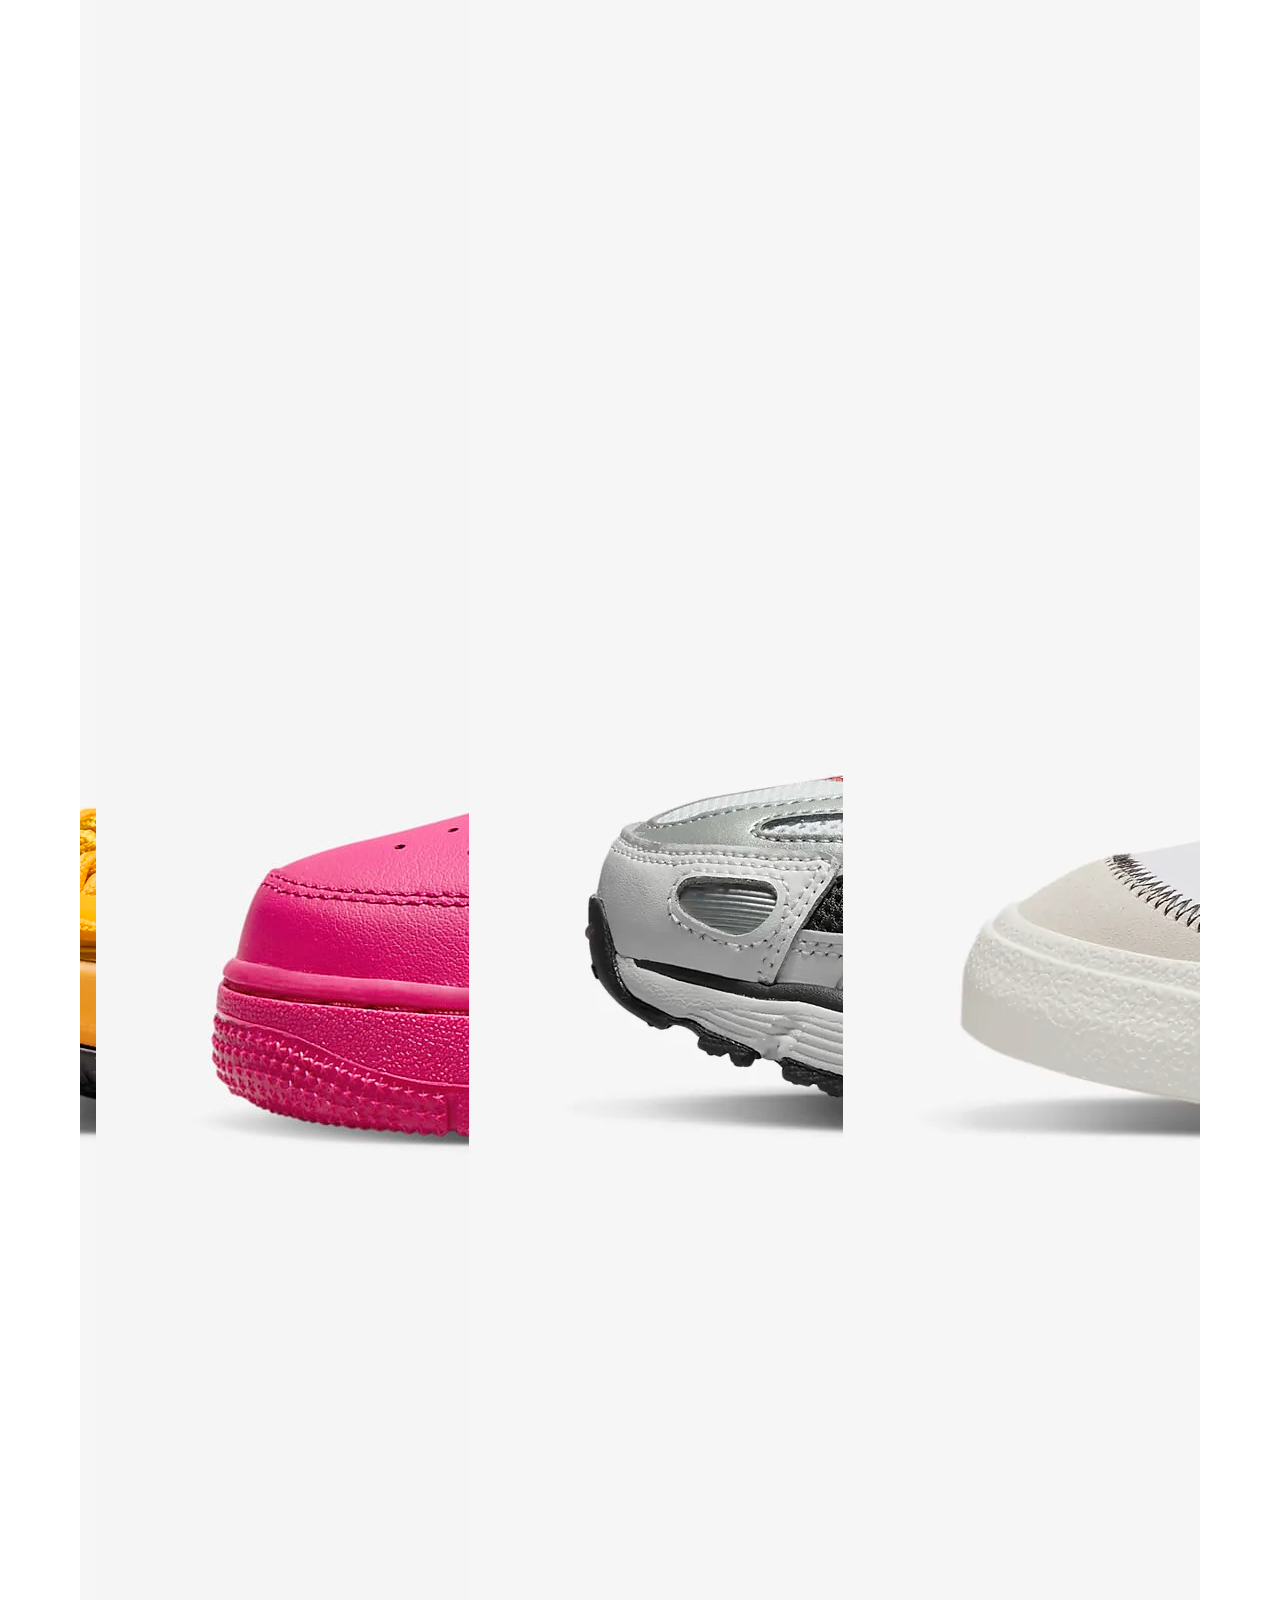
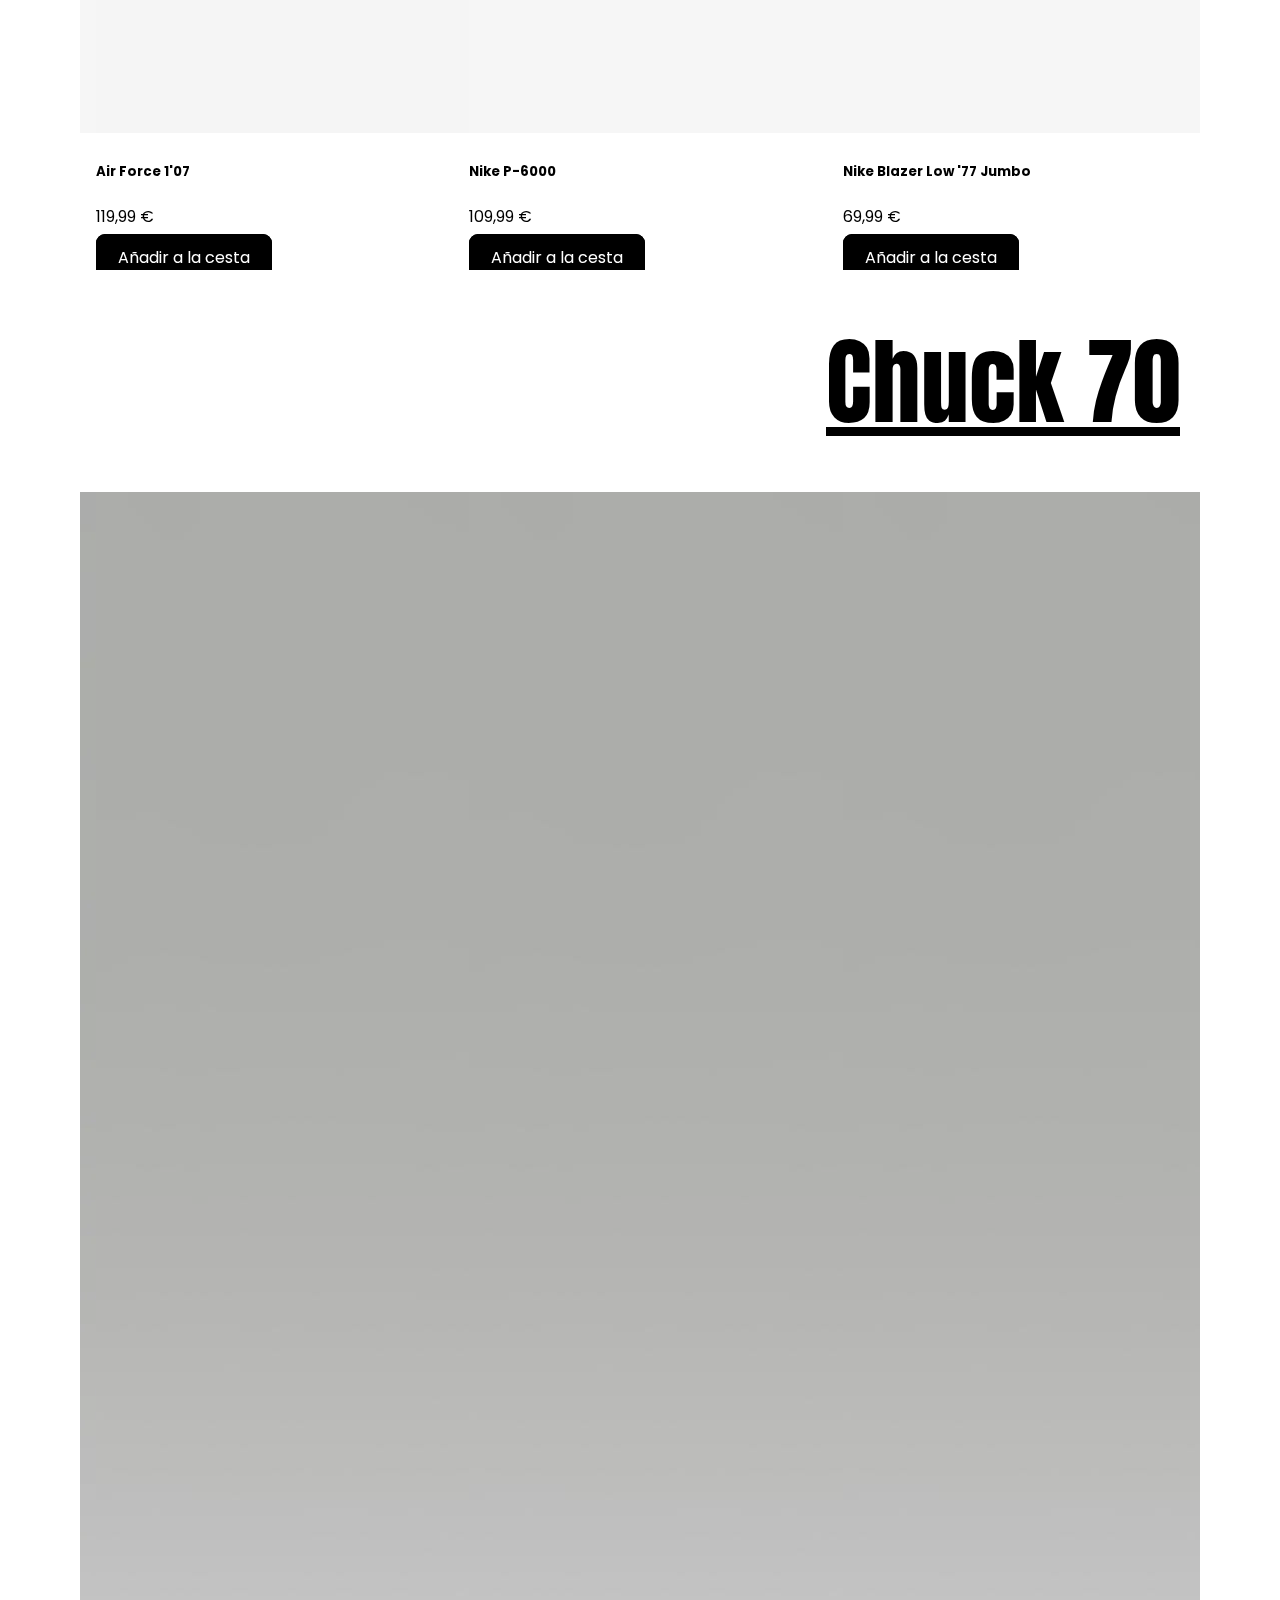
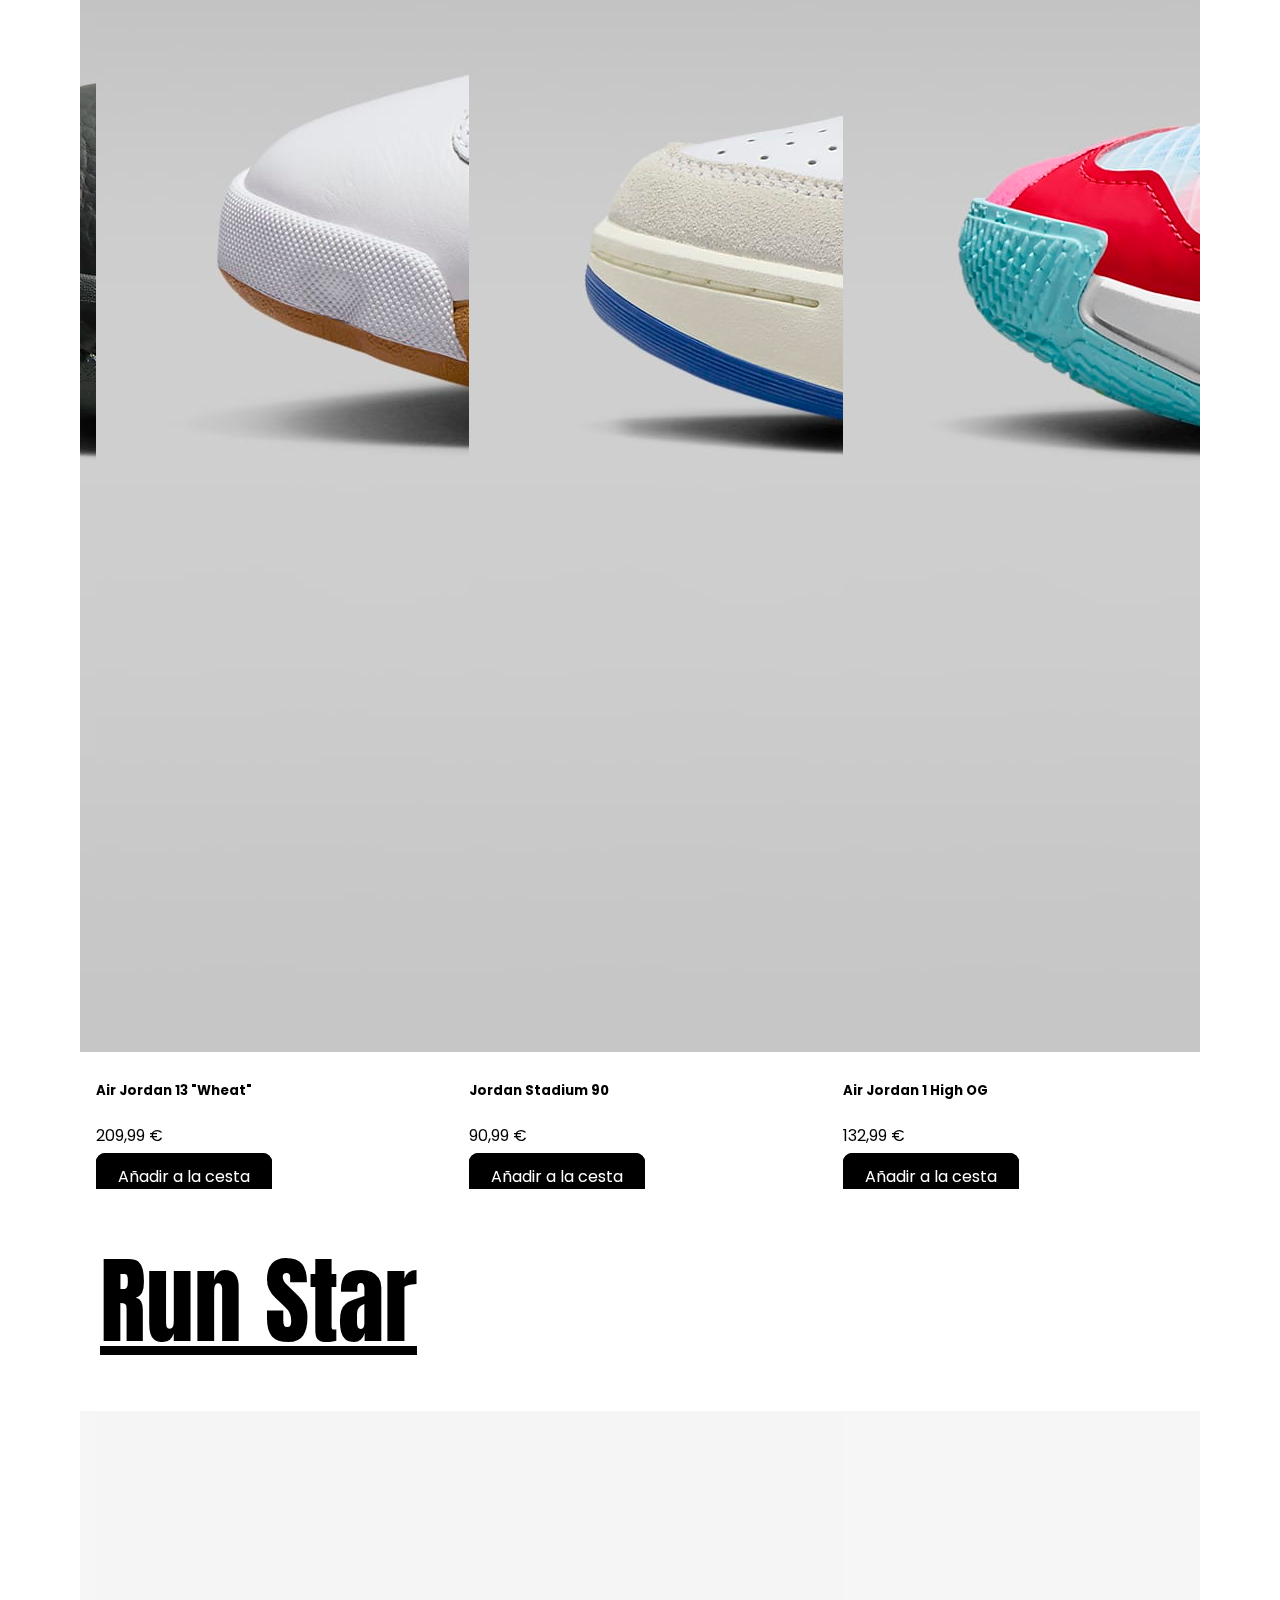
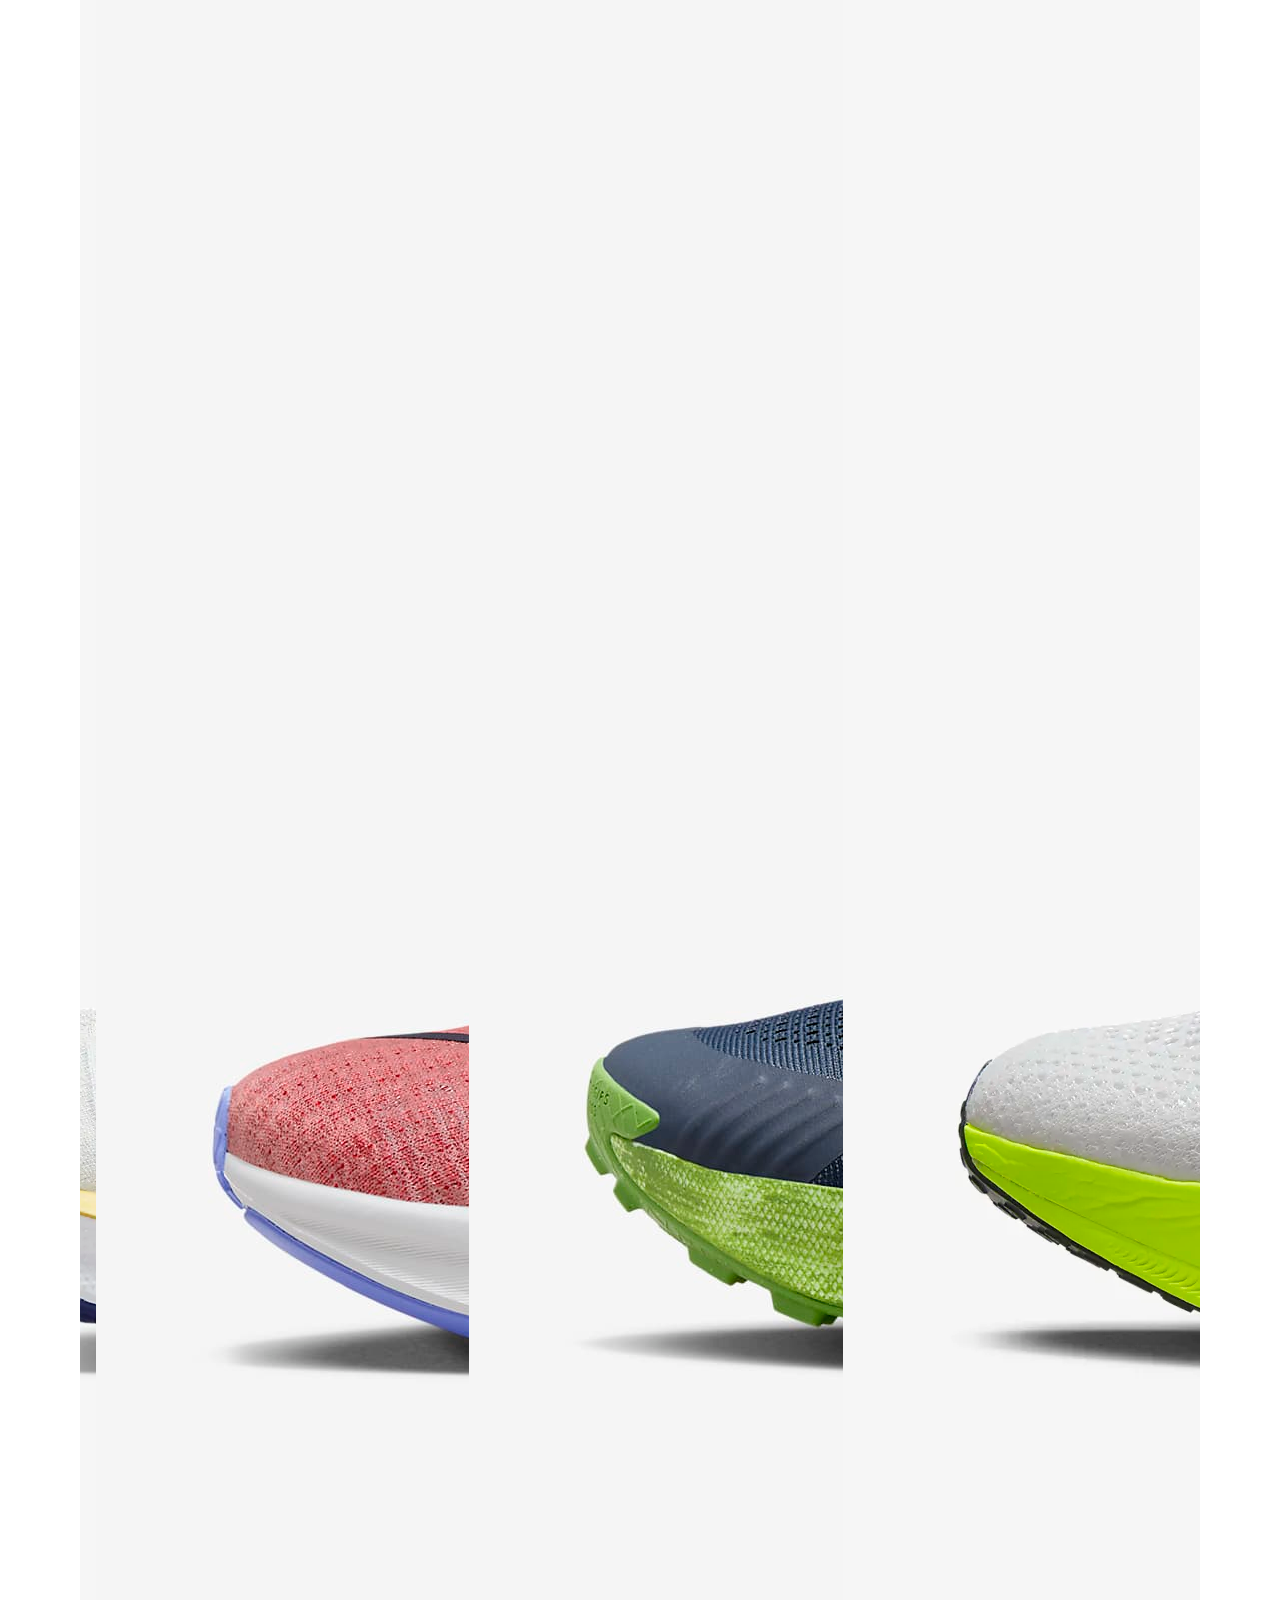
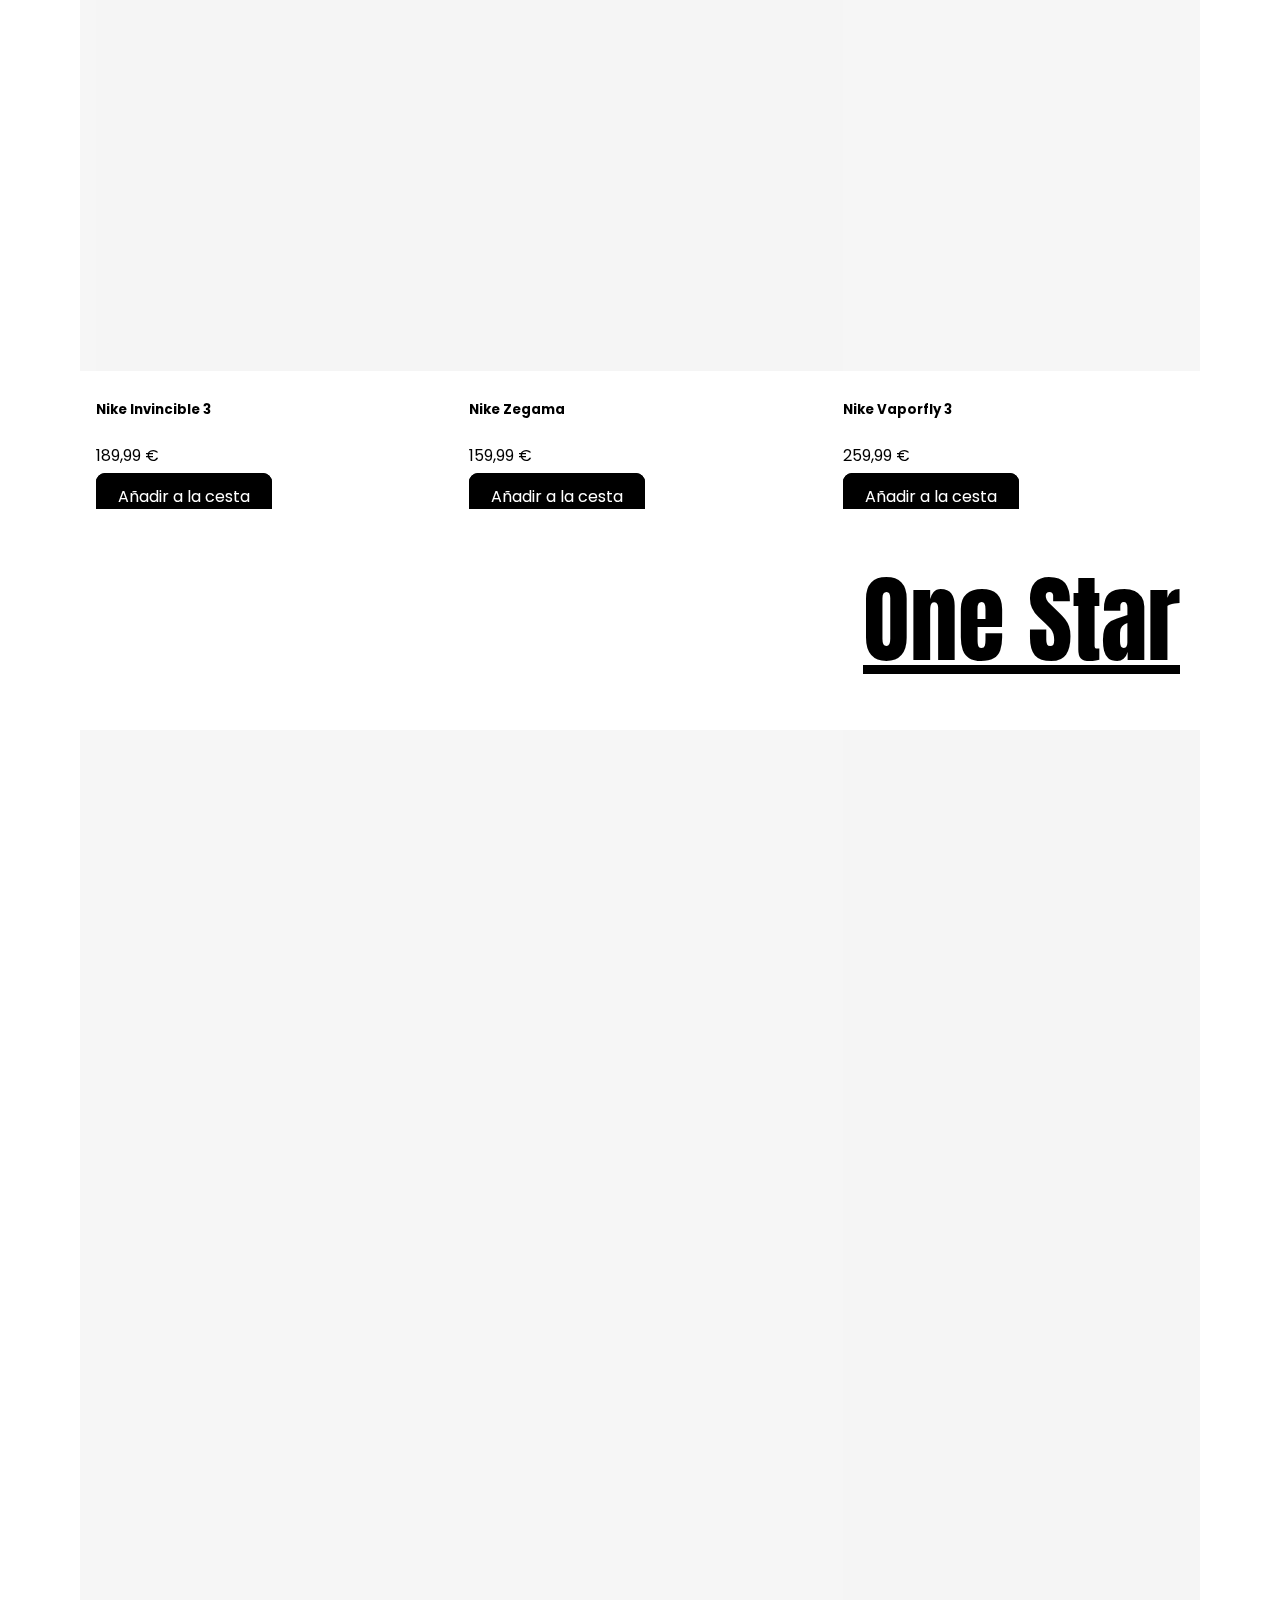
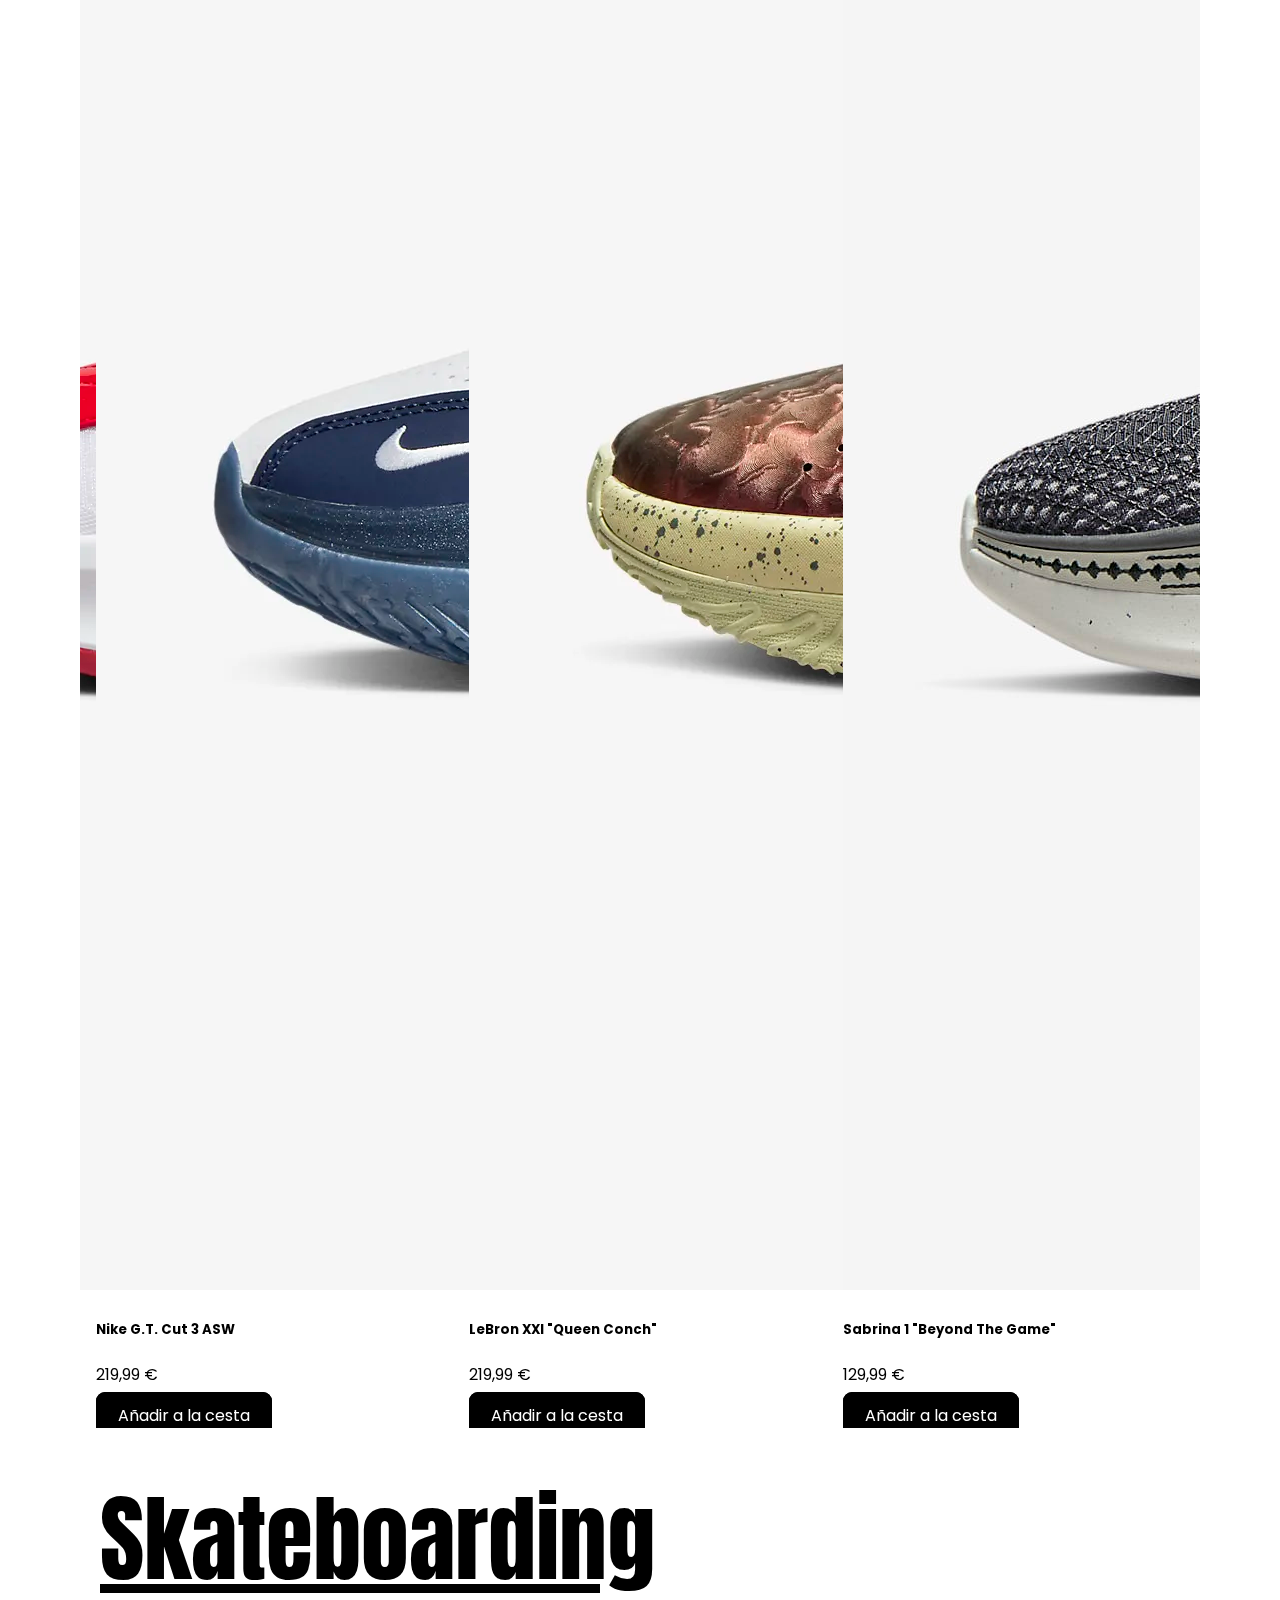
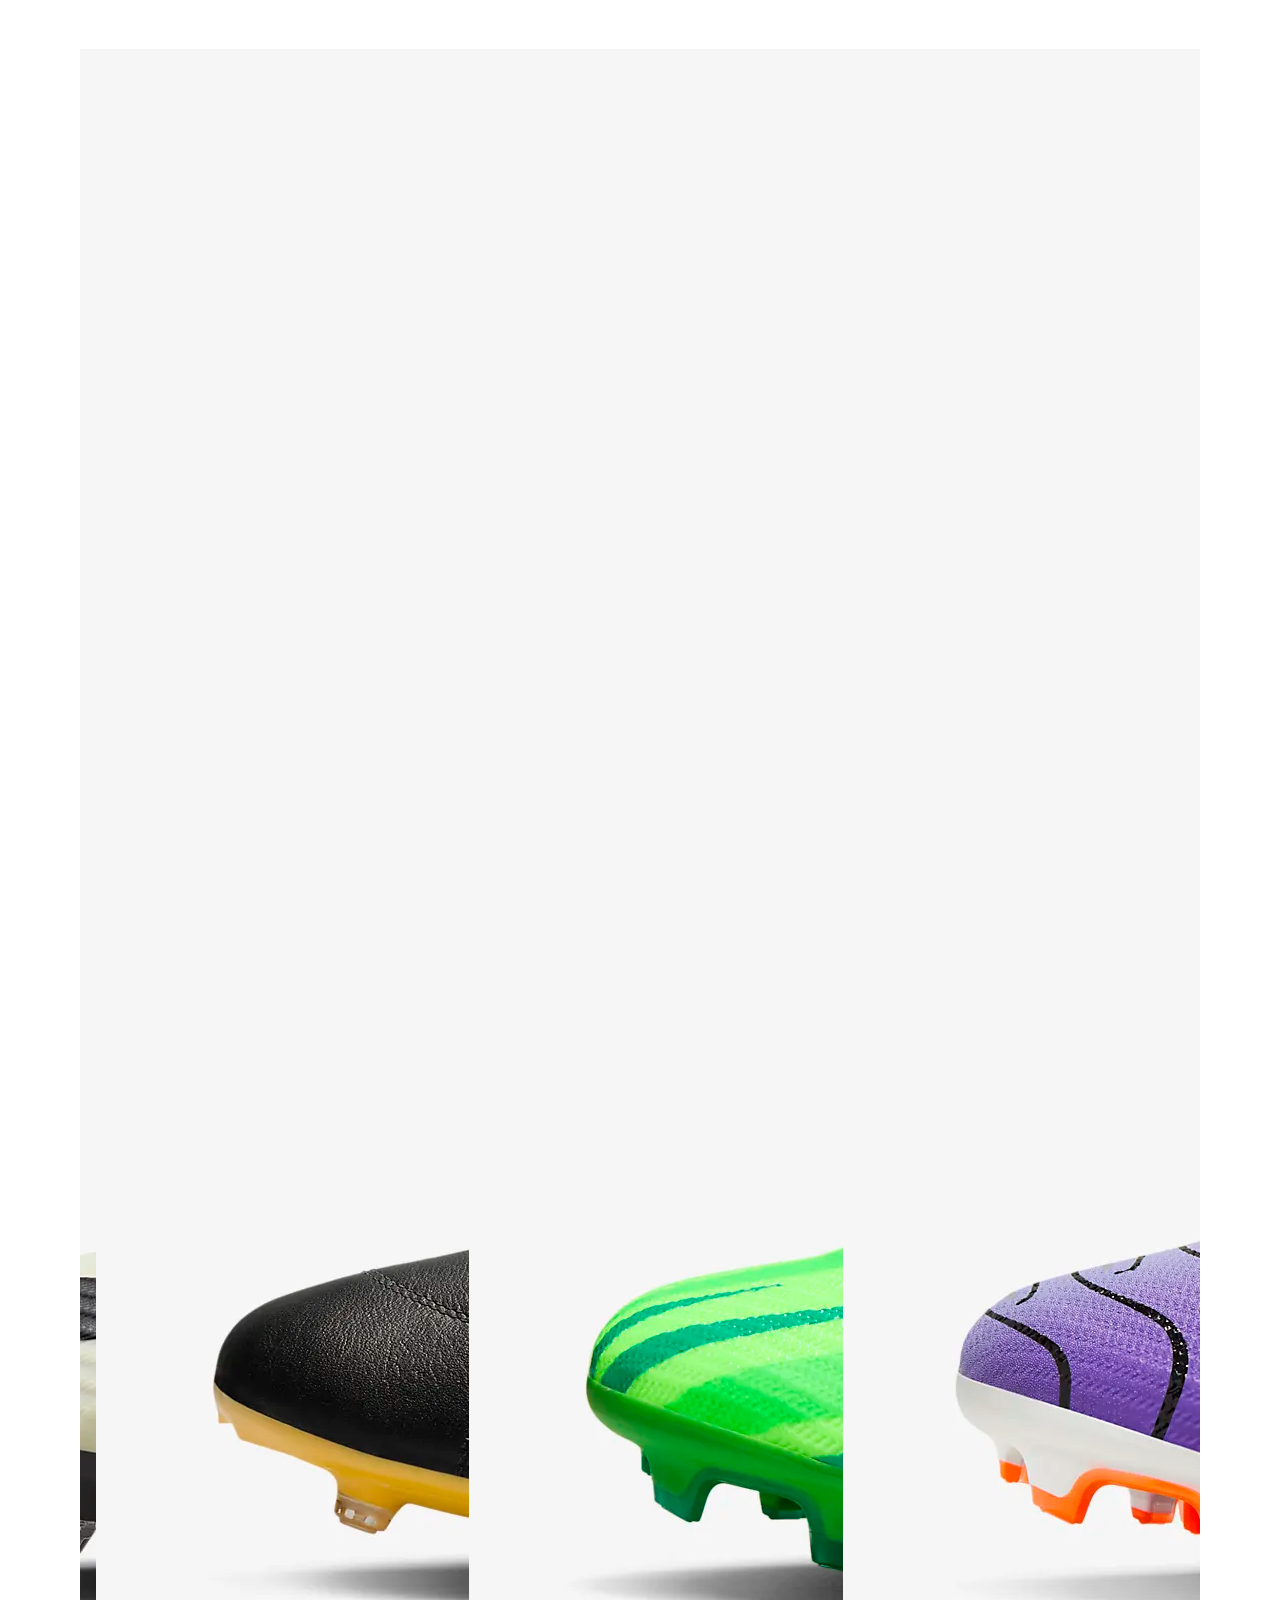
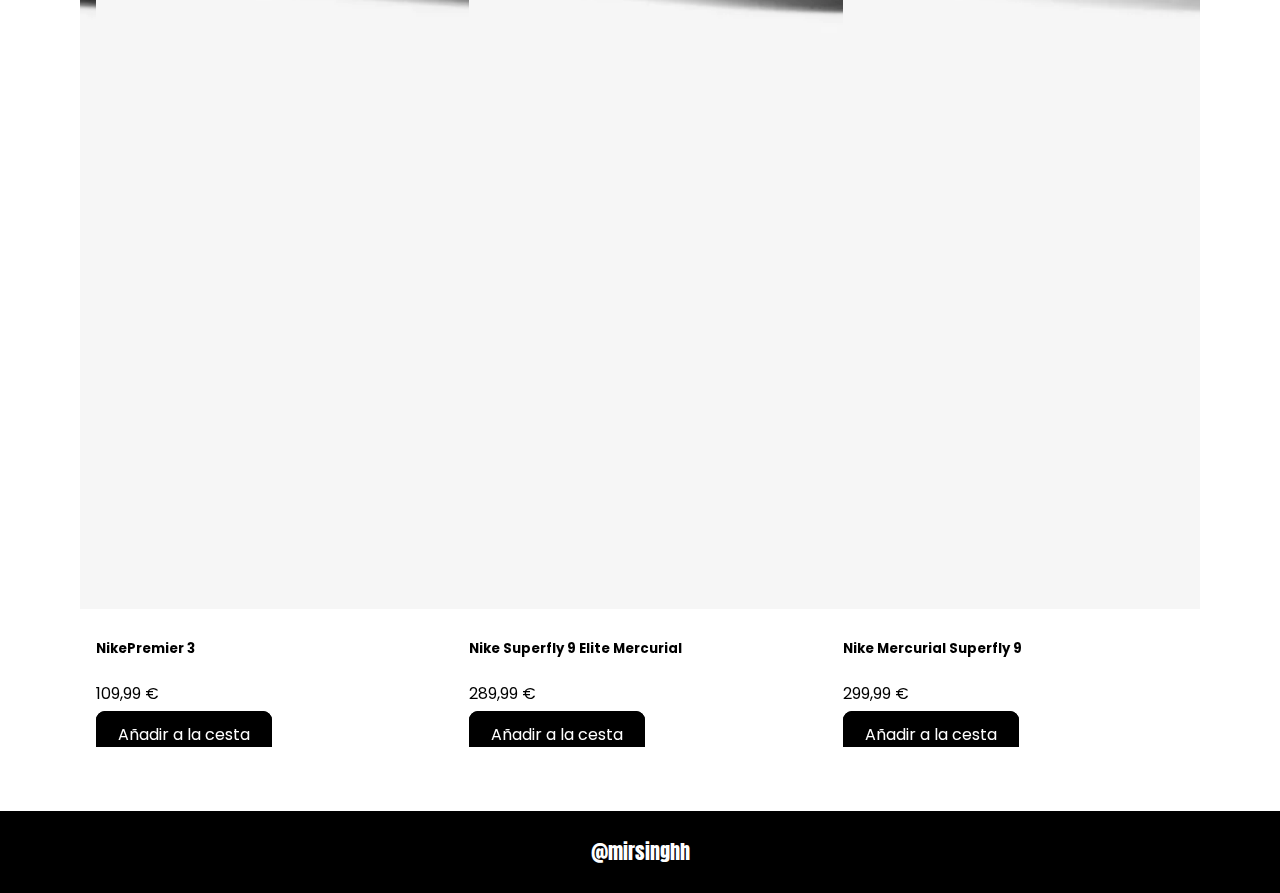
<file: marcas/converse.html>
<!doctype html>
<html lang="en">
<head>
    <meta charset="utf-8">
    <meta name="viewport" content="width=device-width, initial-scale=1">
    <link href="https://cdn.jsdelivr.net/npm/bootstrap@5.0.2/dist/css/bootstrap.min.css" rel="stylesheet" integrity="sha384-EVSTQN3/azprG1Anm3QDgpJLIm9Nao0Yz1ztcQTwFspd3yD65VohhpuuCOmLASjC" crossorigin="anonymous">
    <title>SNEAKERS</title>
    <link rel="stylesheet" href="css/web.css">
    <link rel="stylesheet" href="https://cdnjs.cloudflare.com/ajax/libs/animate.css/4.1.1/animate.min.css"/>    
    <link rel="stylesheet" href="css/swiper-bundle.min.css">
    <style>
        @import url('https://fonts.googleapis.com/css2?family=Poppins:ital,wght@0,100;0,200;0,300;0,400;0,500;0,600;0,700;0,800;0,900;1,100;1,200;1,300;1,400;1,500;1,600;1,700;1,800;1,900&display=swap');
    </style>
</head>

<body> 
    
    <div class="main">

        <div class="left">


            <label>
                <input type="checkbox">
                <div class="toogle">
                    <span>
                        <svg xmlns="http://www.w3.org/2000/svg" width="32" height="32" fill="white" class="bi bi-list" viewBox="0 0 16 16">
                            <path fill-rule="evenodd" d="M2.5 12a.5.5 0 0 1 .5-.5h10a.5.5 0 0 1 0 1H3a.5.5 0 0 1-.5-.5m0-4a.5.5 0 0 1 .5-.5h10a.5.5 0 0 1 0 1H3a.5.5 0 0 1-.5-.5m0-4a.5.5 0 0 1 .5-.5h10a.5.5 0 0 1 0 1H3a.5.5 0 0 1-.5-.5"/>
                        </svg>
                    </span>
                </div>
                <div class="slide">
                    <ul>
                        <li class="icon1">
                            <a href="../index.html">
                                <svg xmlns="http://www.w3.org/2000/svg" width="32" height="32" fill="white" class="bi bi-house" viewBox="0 0 16 16">
                                    <path d="M8.707 1.5a1 1 0 0 0-1.414 0L.646 8.146a.5.5 0 0 0 .708.708L2 8.207V13.5A1.5 1.5 0 0 0 3.5 15h9a1.5 1.5 0 0 0 1.5-1.5V8.207l.646.647a.5.5 0 0 0 .708-.708L13 5.793V2.5a.5.5 0 0 0-.5-.5h-1a.5.5 0 0 0-.5.5v1.293zM13 7.207V13.5a.5.5 0 0 1-.5.5h-9a.5.5 0 0 1-.5-.5V7.207l5-5z"/>
                                </svg>
                            </a>
                        </li>
                        <li class="icon2">
                            <a href="#">
                                <svg xmlns="http://www.w3.org/2000/svg" width="32" height="32" fill="white" class="bi bi-heart" viewBox="0 0 16 16">
                                    <path d="m8 2.748-.717-.737C5.6.281 2.514.878 1.4 3.053c-.523 1.023-.641 2.5.314 4.385.92 1.815 2.834 3.989 6.286 6.357 3.452-2.368 5.365-4.542 6.286-6.357.955-1.886.838-3.362.314-4.385C13.486.878 10.4.28 8.717 2.01zM8 15C-7.333 4.868 3.279-3.04 7.824 1.143q.09.083.176.171a3 3 0 0 1 .176-.17C12.72-3.042 23.333 4.867 8 15"/>
                                </svg>
                            </a>
                        </li>
                        <li class="icon3">
                            <a href="#">
                                <svg xmlns="http://www.w3.org/2000/svg" width="32" height="32" fill="white" class="bi bi-bag" viewBox="0 0 16 16">
                                    <path d="M8 1a2.5 2.5 0 0 1 2.5 2.5V4h-5v-.5A2.5 2.5 0 0 1 8 1m3.5 3v-.5a3.5 3.5 0 1 0-7 0V4H1v10a2 2 0 0 0 2 2h10a2 2 0 0 0 2-2V4zM2 5h12v9a1 1 0 0 1-1 1H3a1 1 0 0 1-1-1z"/>
                                </svg>
                                <span class="cart-count">0</span>
                            </a>
                        </li>
        
                        <li class="icon4">
                            <a href="index.html">
                                <svg xmlns="http://www.w3.org/2000/svg" width="32" height="32" fill="white" class="bi bi-envelope" viewBox="0 0 16 16">
                                    <path d="M0 4a2 2 0 0 1 2-2h12a2 2 0 0 1 2 2v8a2 2 0 0 1-2 2H2a2 2 0 0 1-2-2zm2-1a1 1 0 0 0-1 1v.217l7 4.2 7-4.2V4a1 1 0 0 0-1-1zm13 2.383-4.708 2.825L15 11.105zm-.034 6.876-5.64-3.471L8 9.583l-1.326-.795-5.64 3.47A1 1 0 0 0 2 13h12a1 1 0 0 0 .966-.741M1 11.105l4.708-2.897L1 5.383z"/>
                                </svg>
                            </a>
                        </li>
        
                        <li class="icon5">
                            <a href="#">
                                <svg xmlns="http://www.w3.org/2000/svg" width="32" height="32" fill="white" class="bi bi-person-circle" viewBox="0 0 16 16">
                                    <path d="M11 6a3 3 0 1 1-6 0 3 3 0 0 1 6 0"/>
                                    <path fill-rule="evenodd" d="M0 8a8 8 0 1 1 16 0A8 8 0 0 1 0 8m8-7a7 7 0 0 0-5.468 11.37C3.242 11.226 4.805 10 8 10s4.757 1.225 5.468 2.37A7 7 0 0 0 8 1"/>
                                </svg>
                            </a>
                        </li>
                    </ul>
                </div>
            </label>
            
            <div class="end">
                <h1 class="title animate__animated animate__fadeInRight animate__delay-1s">
                    <span class="title-text-black">CONV</span>
                </h1>
            </div>
            
        </div>

        <div class="right">

            <div class="kers-title">
                <h1 class="title animate__animated animate__fadeInLeft animate__delay-1s">
                    <span class="title-text-white">ERSE</span>
                </h1>
            </div>

            <div class="sneakers-text">
                <div class="text">
                    <div class="one"><a href="#1-title">Classic Chuck</a></div>
                    <div class="two"><a href="#2-title">Chuck 70</a></div>
                    <div class="three"><a href="#3-title">Run Star</a></div>
                    <div class="four"><a href="#4-title">One Star</a></div>
                    <div class="five"><a href="#5-title">Skateboarding</a></div>
                </div>
            </div>
        
        </div>

    </div>
        
    <div class="sneakers-text-title">
        <div class="first-title">
            <div class="left-title" id="1-title">Classic Chuck</div>
        </div>
    </div>

    <section class="container">
        <div class="card__container swiper">
            <div class="card__content">
                <div class="swiper-wrapper">
                    <div class="card swiper-slide" style="width: 23em;">
                        <div class="card-img-top">
                        <img src="img/nike/lifestyle/nike00/1.jpg" alt="image" class="card-img-top">
                        <div class="card__shadow"></div>
                        </div>
        
                        <div class="card-body">
                        <h5 class="card-title">Air Force 1'07</h5>
                        <p class="card-text">
                            119,99 €
                        </p>
        
                        <a href="/FINAL00/nike/1.html" class="btn ">Añadir a la cesta</a>
                        </div>
                    </div>
        
                    <div class="card swiper-slide" style="width: 23em;">
                        <div class="card-img-top">
                        <img src="img/nike/lifestyle/nike01/1.png" alt="image" class="card-img-top">
                        <div class="card__shadow"></div>
                        </div>
        
                        <div class="card-body">
                        <h5 class="card-title">Nike P-6000</h5>
                        <p class="card-text">
                            109,99 €
                        </p>
        
                        <a href="#" class="btn ">Añadir a la cesta</a>
                        </div>
                    </div>
        
                    <div class="card swiper-slide" style="width: 23em;">
                        <div class="card-img-top">
                        <img src="img/nike/lifestyle/nike02/1.png" alt="image" class="card-img-top">
                        <div class="card__shadow"></div>
                        </div>
        
                        <div class="card-body">
                        <h5 class="card-title">Nike Blazer Low '77 Jumbo</h5>
                        <p class="card-text">
                            69,99 €
                        </p>
        
                        <a href="#" class="btn ">Añadir a la cesta</a>
                        </div>
                    </div>
        
                    <div class="card swiper-slide" style="width: 23em;">
                        <div class="card-img-top">
                        <img src="img/nike/lifestyle/nike03/1.jpg" alt="image" class="card-img-top">
                        <div class="card__shadow"></div>
                        </div>
        
                        <div class="card-body">
                        <h5 class="card-title">NOCTA x Nike Hot Step Terra</h5>
                        <p class="card-text">
                            116,97 €
                        </p>
        
                        <a href="#" class="btn ">Añadir a la cesta</a>
                        </div>
                    </div>
    
                    <div class="card swiper-slide" style="width: 23em;">
                        <div class="card-img-top">
                        <img src="img/nike/lifestyle/nike04/1.png" alt="image" class="card-img-top">
                        <div class="card__shadow"></div>
                        </div>
        
                        <div class="card-body">
                        <h5 class="card-title">Nike Lunar Force 1</h5>
                        <p class="card-text">
                            179,99 €
                        </p>
        
                        <a href="#" class="btn">Añadir a la cesta</a>
                        </div>
                    </div>

                    <div class="card swiper-slide" style="width: 23em;">
                        <div class="card-img-top">
                        <img src="img/nike/lifestyle/nike05/1.png" alt="image" class="card-img-top">
                        <div class="card__shadow"></div>
                        </div>
        
                        <div class="card-body">
                        <h5 class="card-title">Nike Air Max 1</h5>
                        <p class="card-text">
                            89,99 €
                        </p>
        
                        <a href="#" class="btn">Añadir a la cesta</a>
                        </div>
                    </div>

                    <div class="card swiper-slide" style="width: 23em;">
                        <div class="card-img-top">
                        <img src="img/nike/lifestyle/nike06/1.png" alt="image" class="card-img-top">
                        <div class="card__shadow"></div>
                        </div>
        
                        <div class="card-body">
                        <h5 class="card-title">Air Force 1'07</h5>
                        <p class="card-text">
                            119,99 €
                        </p>
        
                        <a href="#" class="btn">Añadir a la cesta</a>
                        </div>
                    </div>

                    <div class="card swiper-slide" style="width: 23em;">
                        <div class="card-img-top">
                        <img src="img/nike/lifestyle/nike07/1.png" alt="image" class="card-img-top">
                        <div class="card__shadow"></div>
                        </div>
        
                        <div class="card-body">
                        <h5 class="card-title">Nike ACG Watercat+</h5>
                        <p class="card-text">
                            124,99 €
                        </p>
        
                        <a href="#" class="btn">Añadir a la cesta</a>
                        </div>
                    </div>
                </div>
            </div>
        </div>
    </section>

    <div class="sneakers-text-title">
        <div class="text-title">
            <div class="right-title" id="2-title">Chuck 70</div>
        </div>
    </div>

    <section class="container">
        <div class="card__container swiper">
            <div class="card__content">
                <div class="swiper-wrapper">
                    <div class="card swiper-slide" style="width: 23em;">
                        <div class="card-img-top">
                        <img src="img/nike/jordan/jordan00/1.jpg" alt="image" class="card-img-top">
                        <div class="card__shadow"></div>
                        </div>
        
                        <div class="card-body">
                        <h5 class="card-title">Air Jordan 13 "Wheat"</h5>
                        <p class="card-text">
                            209,99 €
                        </p>
        
                        <a href="#" class="btn ">Añadir a la cesta</a>
                        </div>
                    </div>
        
                    <div class="card swiper-slide" style="width: 23em;">
                        <div class="card-img-top">
                        <img src="img/nike/jordan/jordan01/1.jpg" alt="image" class="card-img-top">
                        <div class="card__shadow"></div>
                        </div>
        
                        <div class="card-body">
                        <h5 class="card-title">Jordan Stadium 90</h5>
                        <p class="card-text">
                            90,99 €
                        </p>
        
                        <a href="#" class="btn ">Añadir a la cesta</a>
                        </div>
                    </div>
        
                    <div class="card swiper-slide" style="width: 23em;">
                        <div class="card-img-top">
                        <img src="img/nike/jordan/jordan02/1.jpg" alt="image" class="card-img-top">
                        <div class="card__shadow"></div>
                        </div>
        
                        <div class="card-body">
                        <h5 class="card-title">Air Jordan 1 High OG</h5>
                        <p class="card-text">
                            132,99 €
                        </p>
        
                        <a href="#" class="btn ">Añadir a la cesta</a>
                        </div>
                    </div>
        
                    <div class="card swiper-slide" style="width: 23em;">
                        <div class="card-img-top">
                        <img src="img/nike/jordan/jordan03/1.jpg" alt="image" class="card-img-top">
                        <div class="card__shadow"></div>
                        </div>
        
                        <div class="card-body">
                        <h5 class="card-title">Jordan Retro 6 G NRG</h5>
                        <p class="card-text">
                            167,97 €
                        </p>
        
                        <a href="#" class="btn ">Añadir a la cesta</a>
                        </div>
                    </div>
    
                    <div class="card swiper-slide" style="width: 23em;">
                        <div class="card-img-top">
                        <img src="img/nike/jordan/jordan04/1.jpg" alt="image" class="card-img-top">
                        <div class="card__shadow"></div>
                        </div>
        
                        <div class="card-body">
                        <h5 class="card-title">Jordan Why Not .6 "Childhood"</h5>
                        <p class="card-text">
                            89,99 €
                        </p>
        
                        <a href="#" class="btn">Añadir a la cesta</a>
                        </div>
                    </div>

                    <div class="card swiper-slide" style="width: 23em;">
                        <div class="card-img-top">
                        <img src="img/nike/jordan/jordan05/1.png" alt="image" class="card-img-top">
                        <div class="card__shadow"></div>
                        </div>
        
                        <div class="card-body">
                        <h5 class="card-title">Jordan One Take 4</h5>
                        <p class="card-text">
                            64,97 €
                        </p>
        
                        <a href="#" class="btn">Añadir a la cesta</a>
                        </div>
                    </div>

                    <div class="card swiper-slide" style="width: 23em;">
                        <div class="card-img-top">
                        <img src="img/nike/jordan/jordan06/1.png" alt="image" class="card-img-top">
                        <div class="card__shadow"></div>
                        </div>
        
                        <div class="card-body">
                        <h5 class="card-title">Jordan Stay Loyal 3</h5>
                        <p class="card-text">
                            119,99 €
                        </p>
        
                        <a href="#" class="btn">Añadir a la cesta</a>
                        </div>
                    </div>
                </div>
            </div>
        </div>
    </section>

    <div class="sneakers-text-title">
        <div class="text-title">
            <div class="left-title" id="3-title">Run Star</div>
        </div>
    </div>
        
    <section class="container">
        <div class="card__container swiper">
            <div class="card__content">
                <div class="swiper-wrapper">
                    <div class="card swiper-slide" style="width: 23em;">
                        <div class="card-img-top">
                        <img src="img/nike/running/r1/1.jpg" alt="image" class="card-img-top">
                        <div class="card__shadow"></div>
                        </div>
        
                        <div class="card-body">
                        <h5 class="card-title">Nike Invincible 3</h5>
                        <p class="card-text">
                            189,99 €
                        </p>
        
                        <a href="#" class="btn ">Añadir a la cesta</a>
                        </div>
                    </div>
        
                    <div class="card swiper-slide" style="width: 23em;">
                        <div class="card-img-top">
                        <img src="img/nike/running/r2/1.jpg" alt="image" class="card-img-top">
                        <div class="card__shadow"></div>
                        </div>
        
                        <div class="card-body">
                        <h5 class="card-title">Nike Zegama</h5>
                        <p class="card-text">
                            159,99 €
                        </p>
        
                        <a href="#" class="btn ">Añadir a la cesta</a>
                        </div>
                    </div>
        
                    <div class="card swiper-slide" style="width: 23em;">
                        <div class="card-img-top">
                        <img src="img/nike/running/r3/1.png" alt="image" class="card-img-top">
                        <div class="card__shadow"></div>
                        </div>
        
                        <div class="card-body">
                        <h5 class="card-title">Nike Vaporfly 3</h5>
                        <p class="card-text">
                            259,99 €
                        </p>
        
                        <a href="#" class="btn ">Añadir a la cesta</a>
                        </div>
                    </div>
        
                    <div class="card swiper-slide" style="width: 23em;">
                        <div class="card-img-top">
                        <img src="img/nike/running/r4/1.png" alt="image" class="card-img-top">
                        <div class="card__shadow"></div>
                        </div>
        
                        <div class="card-body">
                        <h5 class="card-title">Nike Alphafly 3</h5>
                        <p class="card-text">
                            309,99 €
                        </p>
        
                        <a href="#" class="btn ">Añadir a la cesta</a>
                        </div>
                    </div>
    
                    <div class="card swiper-slide" style="width: 23em;">
                        <div class="card-img-top">
                        <img src="img/nike/running/r5/1.png" alt="image" class="card-img-top">
                        <div class="card__shadow"></div>
                        </div>
        
                        <div class="card-body">
                        <h5 class="card-title">Nike InfinityRN 4</h5>
                        <p class="card-text">
                            169,99 €
                        </p>
        
                        <a href="#" class="btn">Añadir a la cesta</a>
                        </div>
                    </div>
                </div>
            </div>
        </div>
    </section>

    <div class="sneakers-text-title">
        <div class="text-title">
            <div class="right-title" id="4-title">One Star</div>
        </div>
    </div>
        
    <section class="container">
        <div class="card__container swiper">
            <div class="card__content">
                <div class="swiper-wrapper">
                    <div class="card swiper-slide" style="width: 23em;">
                        <div class="card-img-top">
                        <img src="img/nike/baloncesto/b1/1.png" alt="image" class="card-img-top">
                        <div class="card__shadow"></div>
                        </div>
        
                        <div class="card-body">
                        <h5 class="card-title">Nike G.T. Cut 3 ASW</h5>
                        <p class="card-text">
                            219,99 €
                        </p>
        
                        <a href="#" class="btn ">Añadir a la cesta</a>
                        </div>
                    </div>
        
                    <div class="card swiper-slide" style="width: 23em;">
                        <div class="card-img-top">
                        <img src="img/nike/baloncesto/b2/1.png" alt="image" class="card-img-top">
                        <div class="card__shadow"></div>
                        </div>
        
                        <div class="card-body">
                        <h5 class="card-title">LeBron XXI "Queen Conch"</h5>
                        <p class="card-text">
                            219,99 €
                        </p>
        
                        <a href="#" class="btn ">Añadir a la cesta</a>
                        </div>
                    </div>
        
                    <div class="card swiper-slide" style="width: 23em;">
                        <div class="card-img-top">
                        <img src="img/nike/baloncesto/b3/1.jpg" alt="image" class="card-img-top">
                        <div class="card__shadow"></div>
                        </div>
        
                        <div class="card-body">
                        <h5 class="card-title">Sabrina 1 "Beyond The Game"</h5>
                        <p class="card-text">
                            129,99 €
                        </p>
        
                        <a href="#" class="btn ">Añadir a la cesta</a>
                        </div>
                    </div>
        
                    <div class="card swiper-slide" style="width: 23em;">
                        <div class="card-img-top">
                        <img src="img/nike/baloncesto/b4/1.png" alt="image" class="card-img-top">
                        <div class="card__shadow"></div>
                        </div>
        
                        <div class="card-body">
                        <h5 class="card-title">LeBron NXXT Gen AMPD</h5>
                        <p class="card-text">
                            169,99 €
                        </p>
        
                        <a href="#" class="btn ">Añadir a la cesta</a>
                        </div>
                    </div>
    
                    <div class="card swiper-slide" style="width: 23em;">
                        <div class="card-img-top">
                        <img src="img/nike/baloncesto/b5/1.png" alt="image" class="card-img-top">
                        <div class="card__shadow"></div>
                        </div>
        
                        <div class="card-body">
                        <h5 class="card-title">Giannis Freak 5 ASW</h5>
                        <p class="card-text">
                            134,99 €
                        </p>
        
                        <a href="#" class="btn">Añadir a la cesta</a>
                        </div>
                    </div>
                </div>
            </div>
        </div>
    </section>

    <div class="sneakers-text-title">
        <div class="text-title">
            <div class="left-title" id="5-title">Skateboarding</div>
        </div>
    </div>

    <section class="container">
        <div class="card__container swiper">
            <div class="card__content">
                <div class="swiper-wrapper">
                    <div class="card swiper-slide" style="width: 23em;">
                        <div class="card-img-top">
                        <img src="img/nike/futbol/f1/1.png" alt="image" class="card-img-top">
                        <div class="card__shadow"></div>
                        </div>
        
                        <div class="card-body">
                        <h5 class="card-title">NikePremier 3</h5>
                        <p class="card-text">
                            109,99 €
                        </p>
        
                        <a href="#" class="btn ">Añadir a la cesta</a>
                        </div>
                    </div>
        
                    <div class="card swiper-slide" style="width: 23em;">
                        <div class="card-img-top">
                        <img src="img/nike/futbol/f2/1.png" alt="image" class="card-img-top">
                        <div class="card__shadow"></div>
                        </div>
        
                        <div class="card-body">
                        <h5 class="card-title">Nike Superfly 9 Elite Mercurial</h5>
                        <p class="card-text">
                            289,99 €
                        </p>
        
                        <a href="#" class="btn">Añadir a la cesta</a>
                        </div>
                    </div>
        
                    <div class="card swiper-slide" style="width: 23em;">
                        <div class="card-img-top">
                        <img src="img/nike/futbol/f3/1.png" alt="image" class="card-img-top">
                        <div class="card__shadow"></div>
                        </div>
        
                        <div class="card-body">
                        <h5 class="card-title">Nike Mercurial Superfly 9</h5>
                        <p class="card-text">
                            299,99 €
                        </p>
        
                        <a href="#" class="btn">Añadir a la cesta</a>
                        </div>
                    </div>
        
                    <div class="card swiper-slide" style="width: 23em;">
                        <div class="card-img-top">
                        <img src="img/nike/futbol/f4/1.png" alt="image" class="card-img-top">
                        <div class="card__shadow"></div>
                        </div>
        
                        <div class="card-body">
                        <h5 class="card-title">Nike Phantom GX 2 Elite LV8</h5>
                        <p class="card-text">
                            269,99 €
                        </p>
        
                        <a href="#" class="btn ">Añadir a la cesta</a>
                        </div>
                    </div>
    
                    <div class="card swiper-slide" style="width: 23em;">
                        <div class="card-img-top">
                        <img src="img/nike/futbol/f5/1.png" alt="image" class="card-img-top">
                        <div class="card__shadow"></div>
                        </div>
        
                        <div class="card-body">
                        <h5 class="card-title">Nike Mercurial Superfly 9</h5>
                        <p class="card-text">
                            99,99 €
                        </p>
        
                        <a href="#" class="btn">Añadir a la cesta</a>
                        </div>
                    </div>
                </div>
            </div>
        </div>
    </section>

    <div class="footer">
        <span>@mirsinghh</span>
    </div>
        
    <!-- <div class="box">
        <div class="card" style="width: 23rem;">
            <img class="card-img-top" src="./img/nike00.png" alt="Card image cap">
            <div class="card-body">
                <h5 class="card-title">Air Force 1'07</h5>
                <p class="card-text">129,99 €</p>
                <a href="#" class="btn">Añadir a la cesta</a>
            </div>
        </div>

        <div class="card" style="width: 23rem;">
            <img class="card-img-top" src="./img/nike01.png" alt="Card image cap">
            <div class="card-body">
                <h5 class="card-title">SB Dunk High Pro</h5>
                <p class="card-text">129,99 €</p>
                <a href="#" class="btn">Añadir a la cesta</a>
            </div>
        </div>

        <div class="card" style="width: 23rem;">
            <img class="card-img-top" src="./img/nike02.png" alt="Card image cap">
            <div class="card-body">
                <h5 class="card-title">Air Max 1</h5>
                <p class="card-text">89,99 €</p>
                <a href="#" class="btn">Añadir a la cesta</a>
            </div>
        </div>
    </div> -->

    <script src="scripts/swiper-bundle.min.js"></script>
    <script src="scripts/script.js"></script>
    <script src="https://cdn.jsdelivr.net/npm/swiper@11/swiper-bundle.min.js"></script>
    <script src="https://cdn.jsdelivr.net/npm/bootstrap@5.0.2/dist/js/bootstrap.bundle.min.js"></script>

   
</body>
</html>
</file>
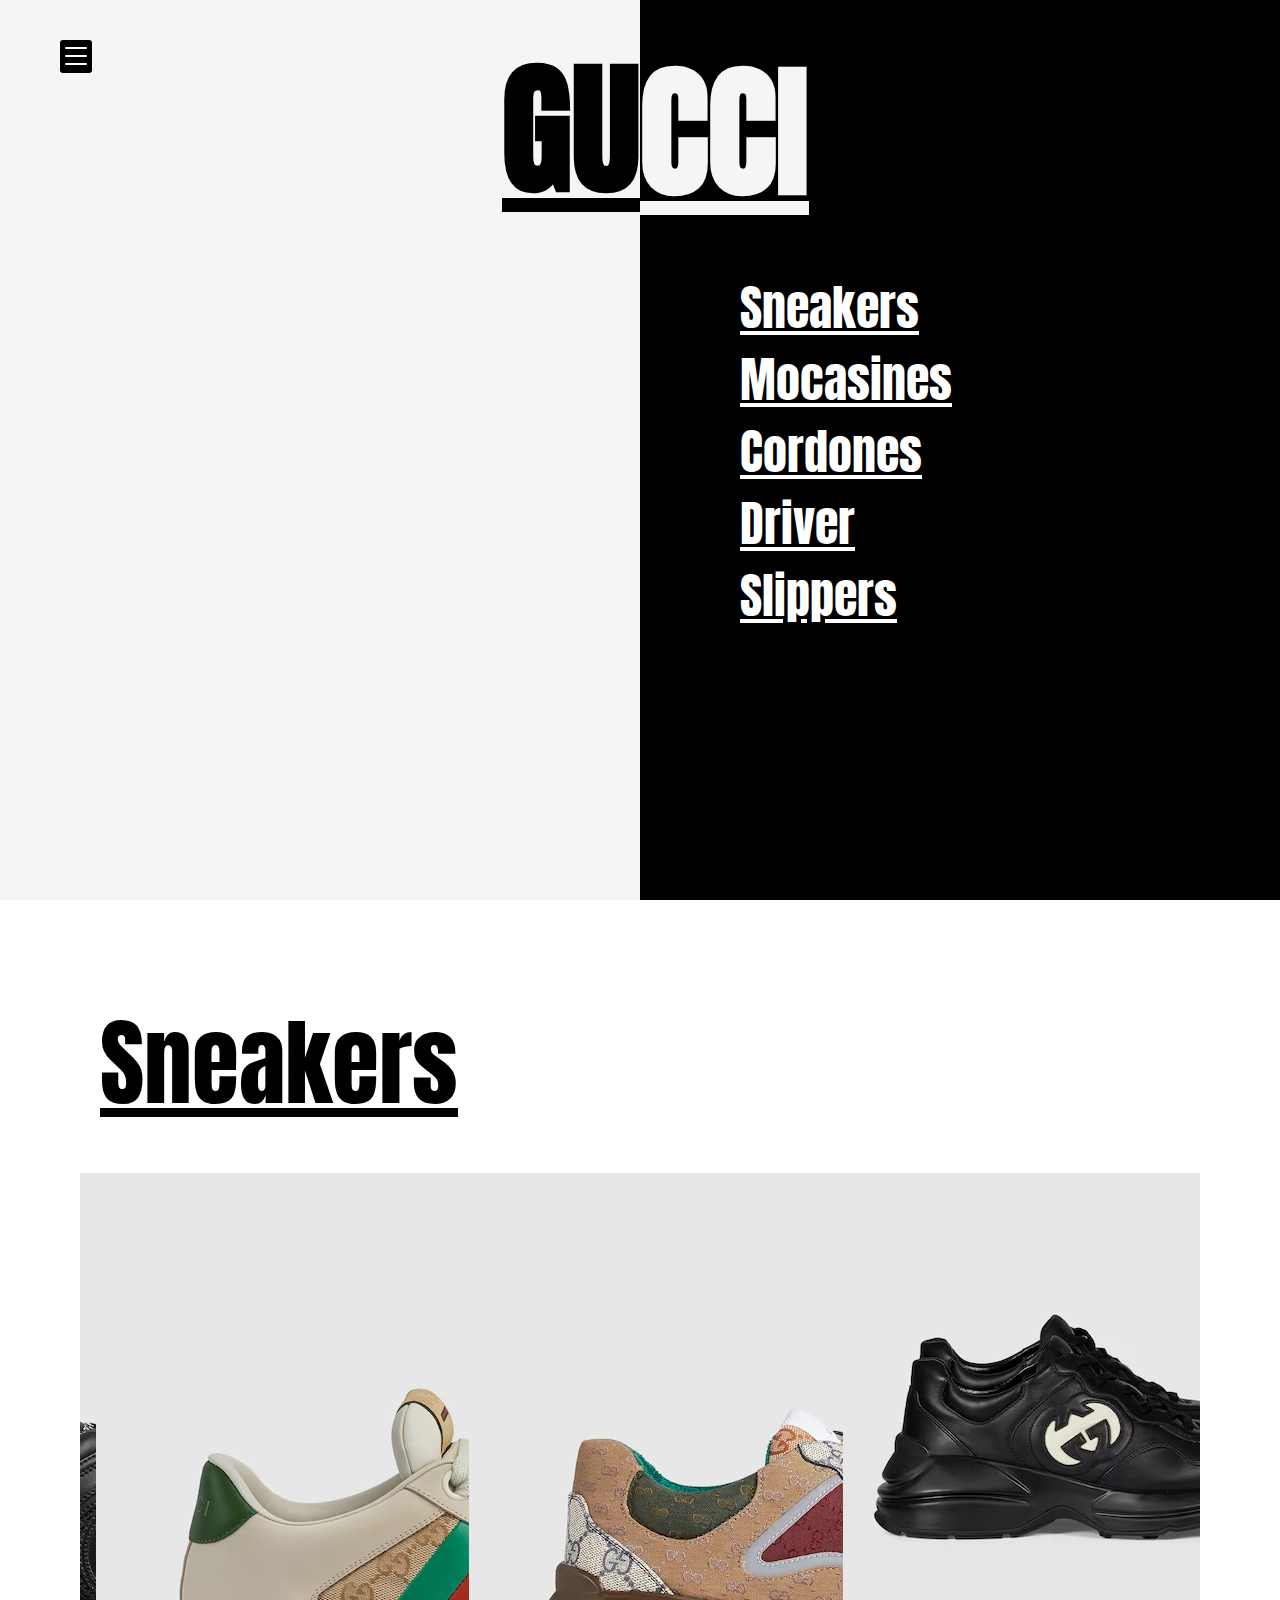
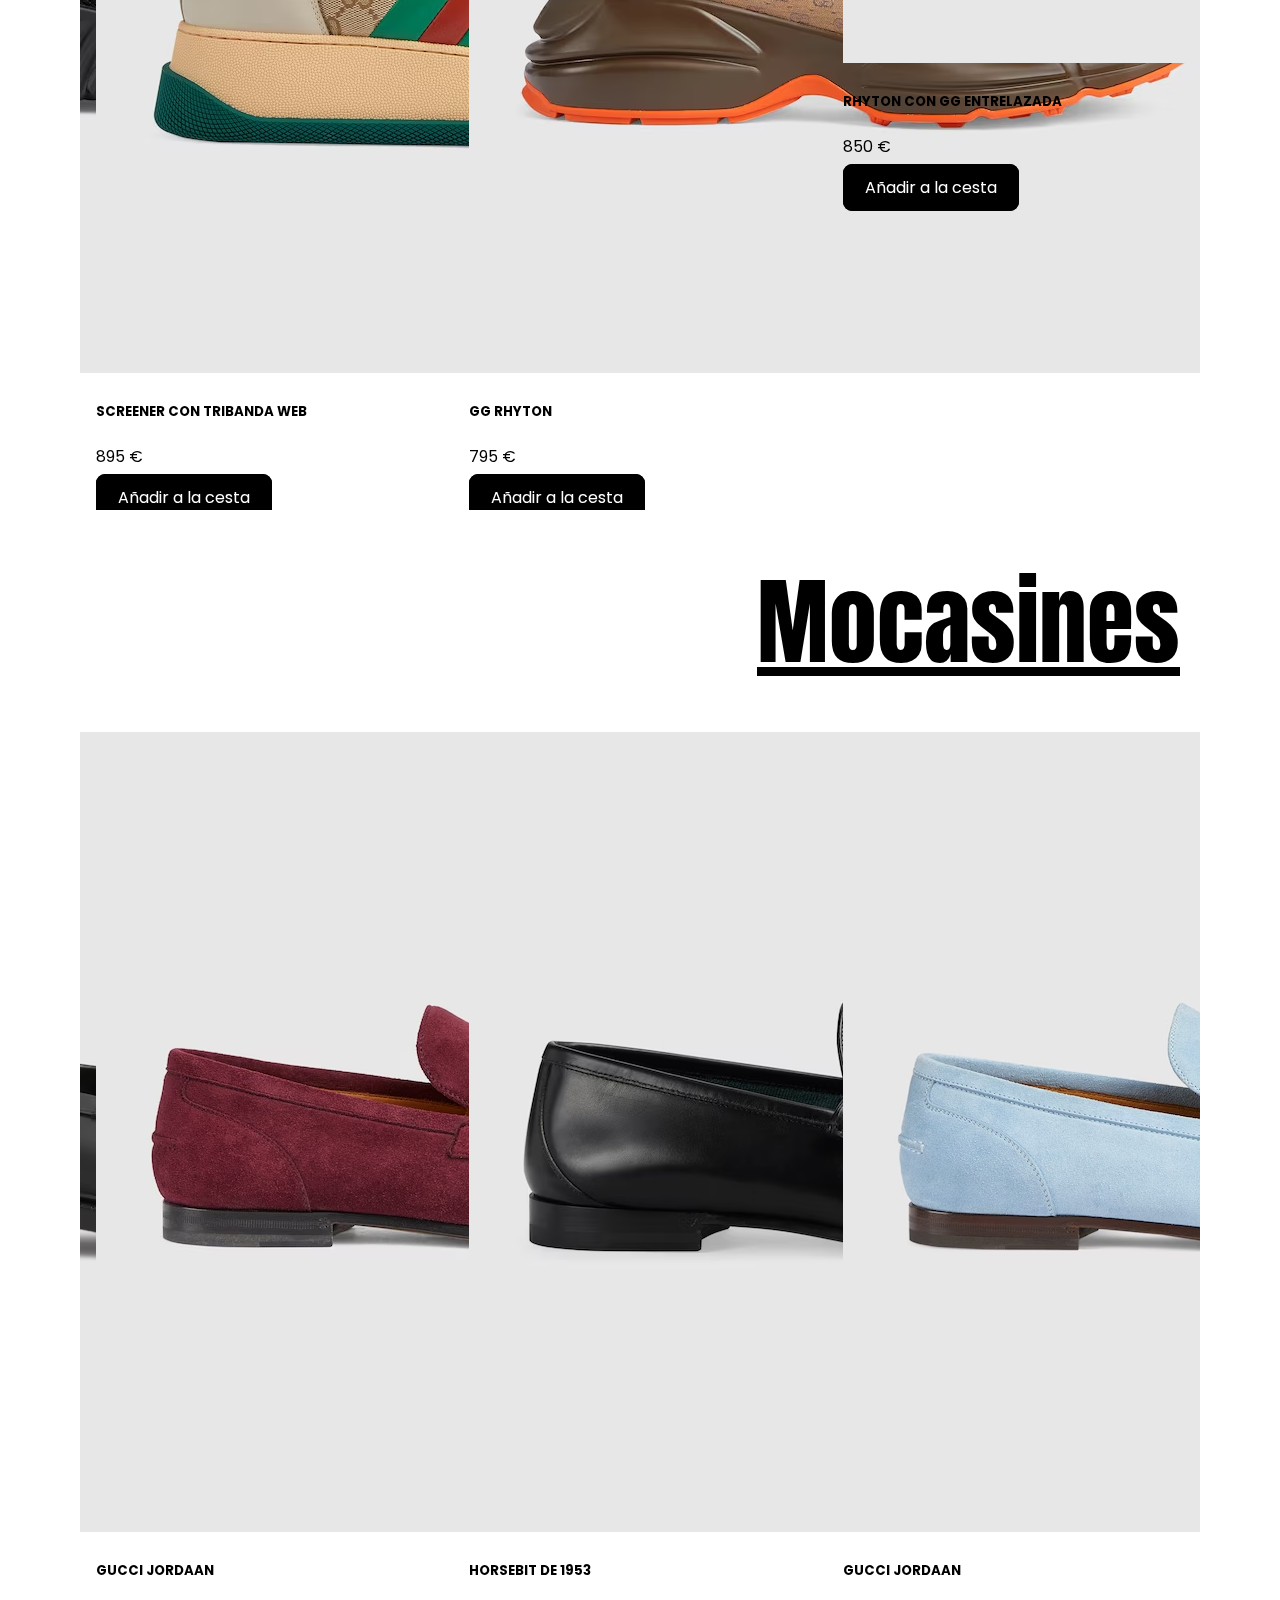
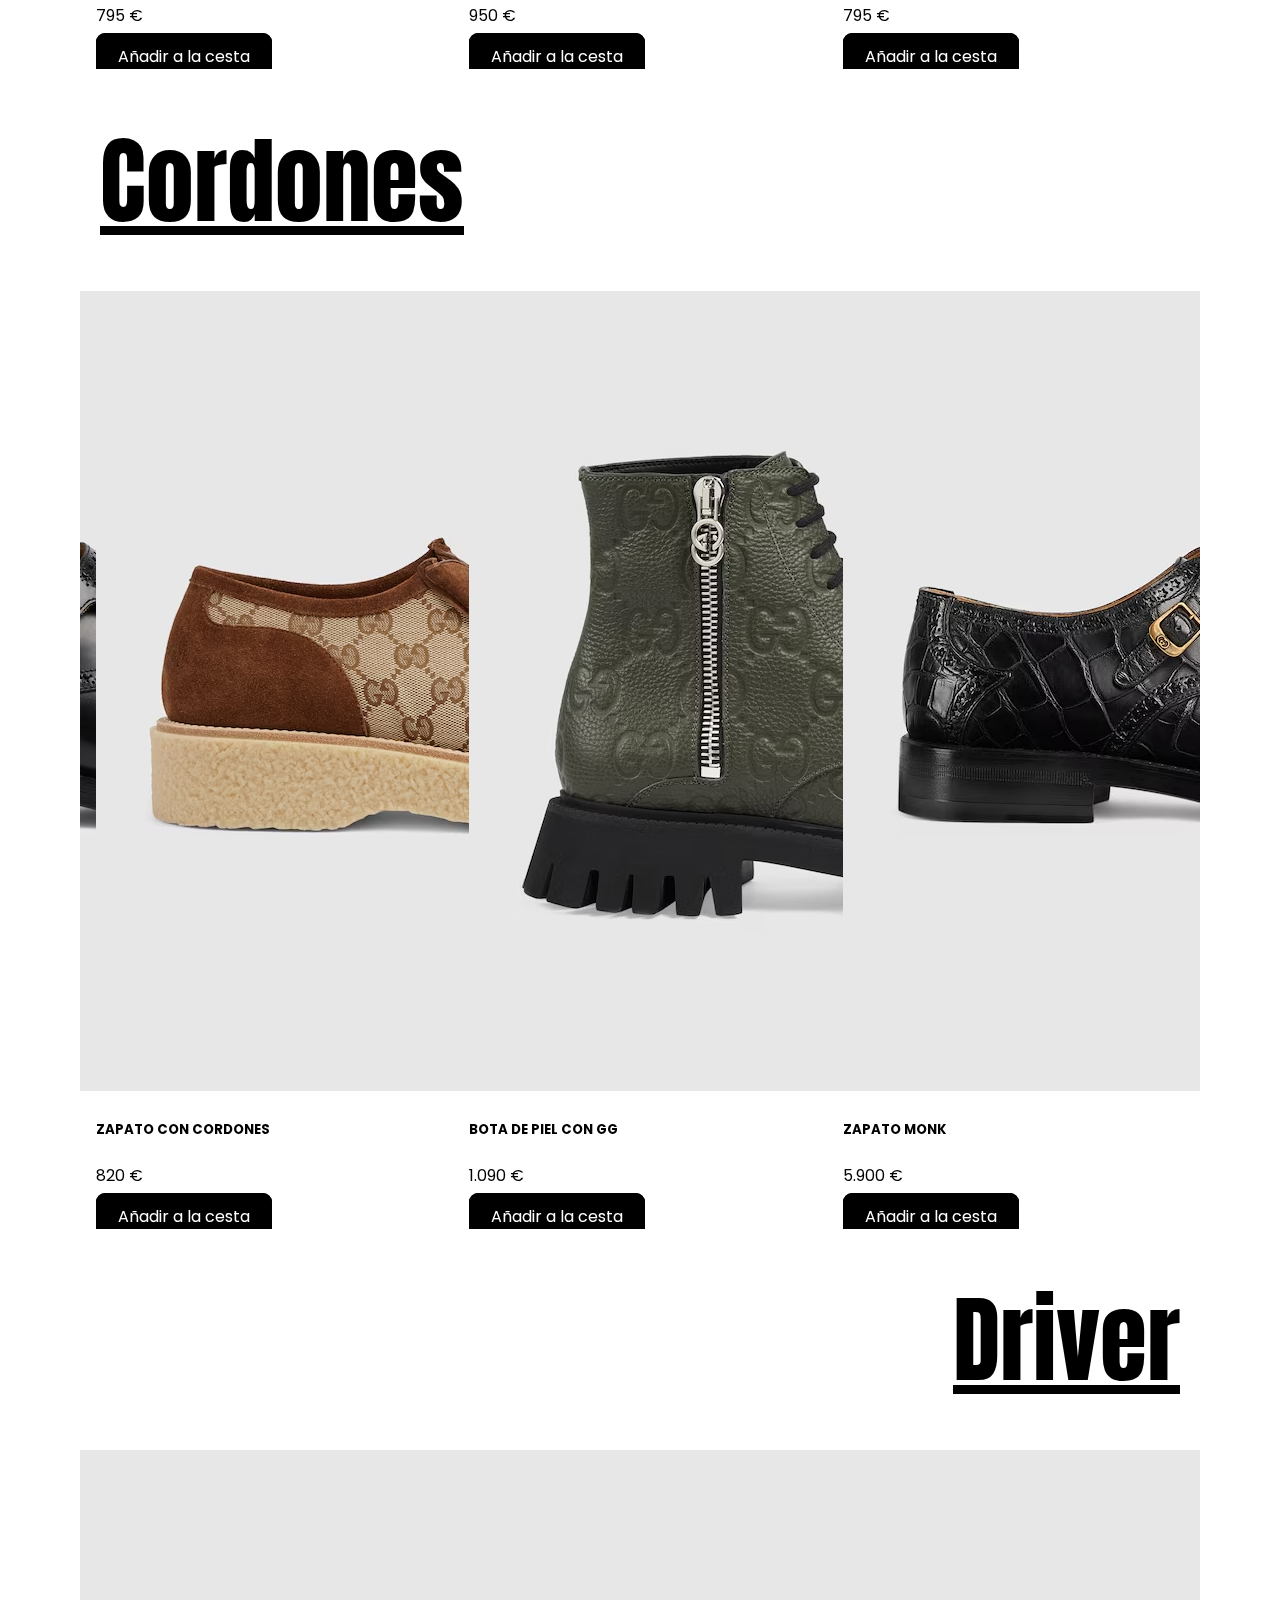
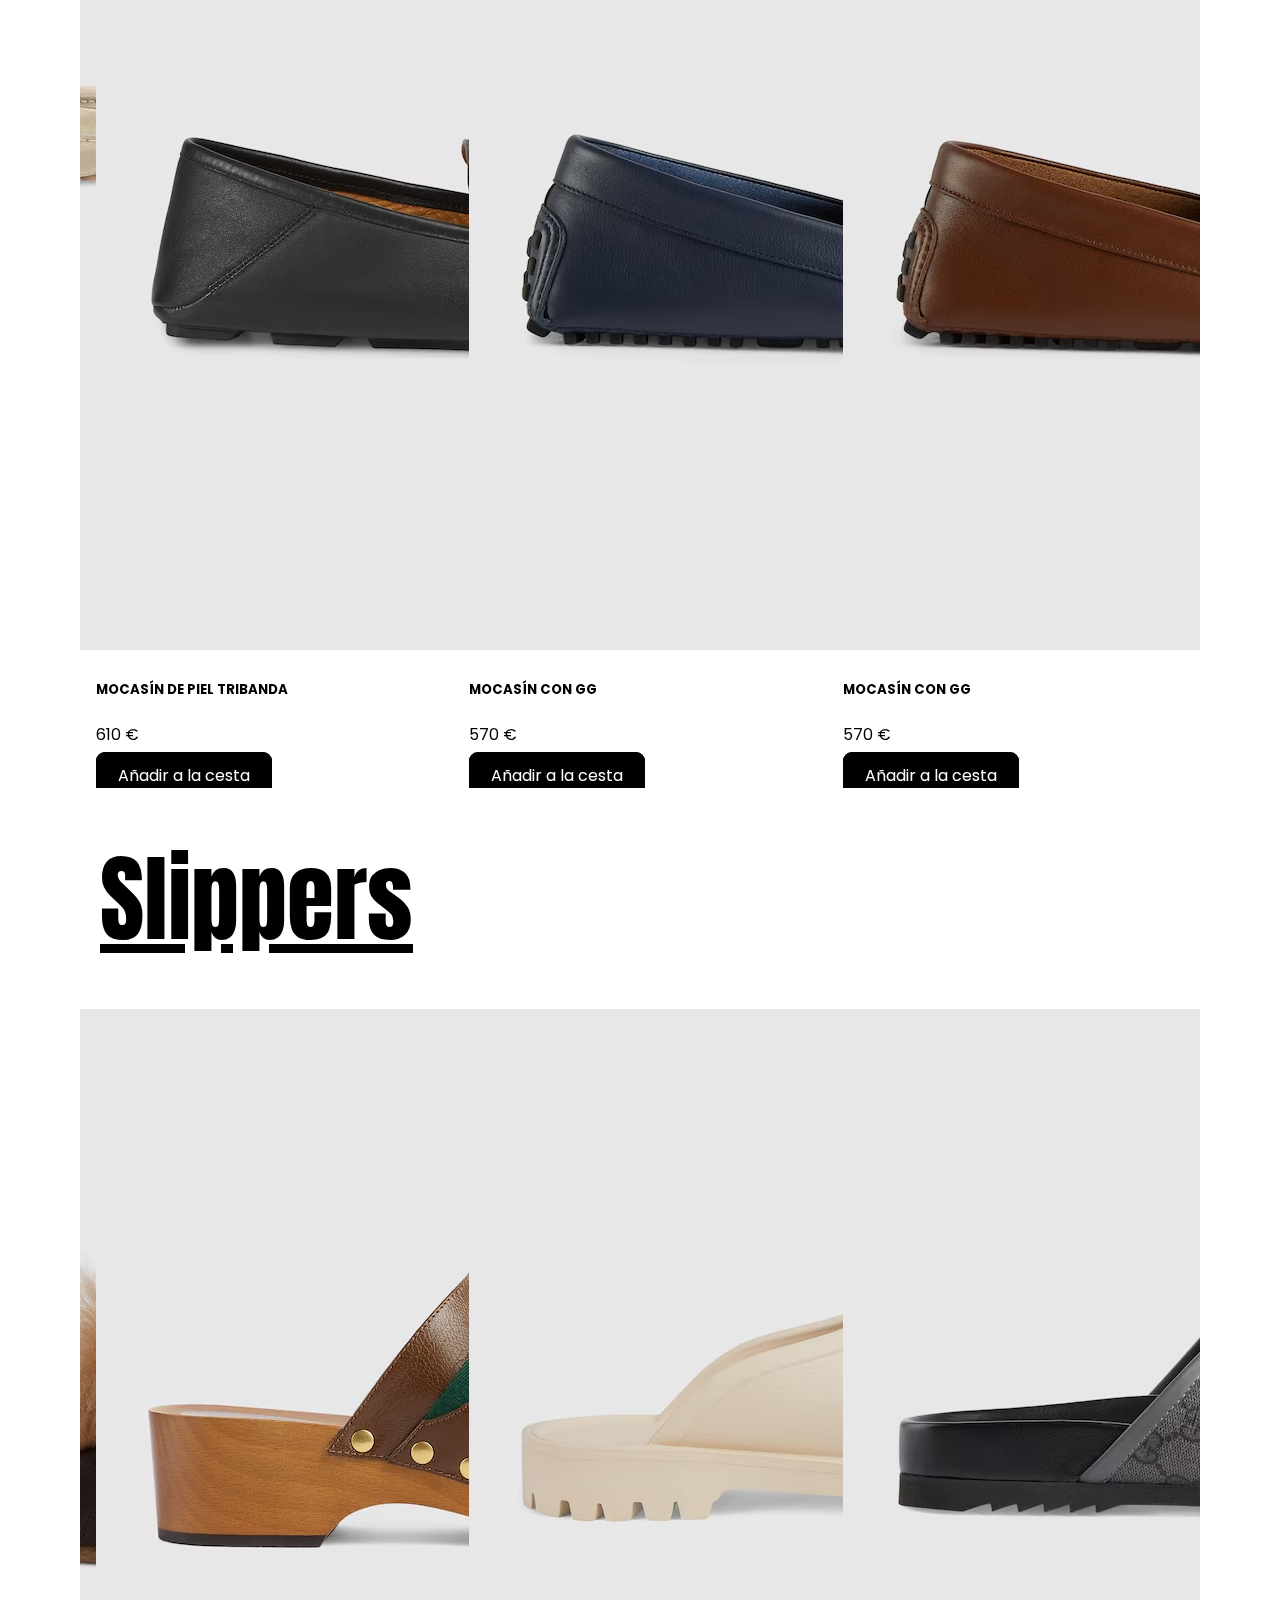
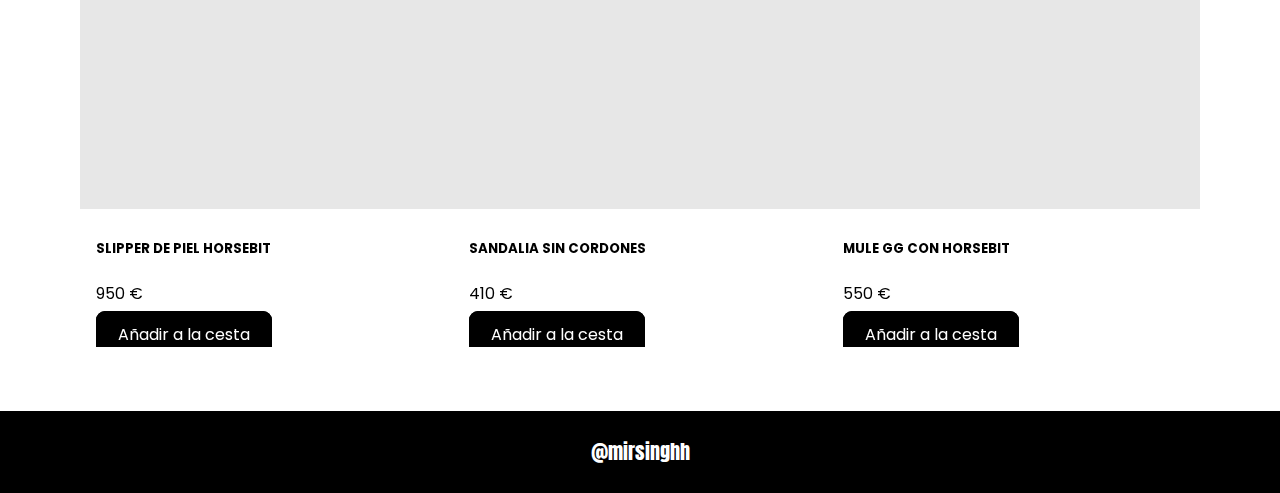
<file: marcas/gucci.html>
<!doctype html>
<html lang="en">
<head>
    <meta charset="utf-8">
    <meta name="viewport" content="width=device-width, initial-scale=1">
    <link href="https://cdn.jsdelivr.net/npm/bootstrap@5.0.2/dist/css/bootstrap.min.css" rel="stylesheet" integrity="sha384-EVSTQN3/azprG1Anm3QDgpJLIm9Nao0Yz1ztcQTwFspd3yD65VohhpuuCOmLASjC" crossorigin="anonymous">
    <title>SNEAKERS</title>
    <link rel="stylesheet" href="css/web.css">
    <link rel="stylesheet" href="https://cdnjs.cloudflare.com/ajax/libs/animate.css/4.1.1/animate.min.css"/>    
    <link rel="stylesheet" href="css/swiper-bundle.min.css">
    <style>
        @import url('https://fonts.googleapis.com/css2?family=Poppins:ital,wght@0,100;0,200;0,300;0,400;0,500;0,600;0,700;0,800;0,900;1,100;1,200;1,300;1,400;1,500;1,600;1,700;1,800;1,900&display=swap');
    </style>
</head>

<body> 
    
    <div class="main">

        <div class="left">

            <label>
                <input type="checkbox">
                <div class="toogle">
                    <span>
                        <svg xmlns="http://www.w3.org/2000/svg" width="32" height="32" fill="white" class="bi bi-list" viewBox="0 0 16 16">
                            <path fill-rule="evenodd" d="M2.5 12a.5.5 0 0 1 .5-.5h10a.5.5 0 0 1 0 1H3a.5.5 0 0 1-.5-.5m0-4a.5.5 0 0 1 .5-.5h10a.5.5 0 0 1 0 1H3a.5.5 0 0 1-.5-.5m0-4a.5.5 0 0 1 .5-.5h10a.5.5 0 0 1 0 1H3a.5.5 0 0 1-.5-.5"/>
                        </svg>
                    </span>
                </div>
                <div class="slide">
                    <ul>
                        <li class="icon1">
                            <a href="../index.html">
                                <svg xmlns="http://www.w3.org/2000/svg" width="32" height="32" fill="white" class="bi bi-house" viewBox="0 0 16 16">
                                    <path d="M8.707 1.5a1 1 0 0 0-1.414 0L.646 8.146a.5.5 0 0 0 .708.708L2 8.207V13.5A1.5 1.5 0 0 0 3.5 15h9a1.5 1.5 0 0 0 1.5-1.5V8.207l.646.647a.5.5 0 0 0 .708-.708L13 5.793V2.5a.5.5 0 0 0-.5-.5h-1a.5.5 0 0 0-.5.5v1.293zM13 7.207V13.5a.5.5 0 0 1-.5.5h-9a.5.5 0 0 1-.5-.5V7.207l5-5z"/>
                                </svg>
                            </a>
                        </li>
                        <li class="icon2">
                            <a href="#">
                                <svg xmlns="http://www.w3.org/2000/svg" width="32" height="32" fill="white" class="bi bi-heart" viewBox="0 0 16 16">
                                    <path d="m8 2.748-.717-.737C5.6.281 2.514.878 1.4 3.053c-.523 1.023-.641 2.5.314 4.385.92 1.815 2.834 3.989 6.286 6.357 3.452-2.368 5.365-4.542 6.286-6.357.955-1.886.838-3.362.314-4.385C13.486.878 10.4.28 8.717 2.01zM8 15C-7.333 4.868 3.279-3.04 7.824 1.143q.09.083.176.171a3 3 0 0 1 .176-.17C12.72-3.042 23.333 4.867 8 15"/>
                                </svg>
                            </a>
                        </li>
                        <li class="icon3">
                            <a href="#">
                                <svg xmlns="http://www.w3.org/2000/svg" width="32" height="32" fill="white" class="bi bi-bag" viewBox="0 0 16 16">
                                    <path d="M8 1a2.5 2.5 0 0 1 2.5 2.5V4h-5v-.5A2.5 2.5 0 0 1 8 1m3.5 3v-.5a3.5 3.5 0 1 0-7 0V4H1v10a2 2 0 0 0 2 2h10a2 2 0 0 0 2-2V4zM2 5h12v9a1 1 0 0 1-1 1H3a1 1 0 0 1-1-1z"/>
                                </svg>
                                <span class="cart-count">0</span>
                            </a>
                        </li>
        
                        <li class="icon4">
                            <a href="index.html">
                                <svg xmlns="http://www.w3.org/2000/svg" width="32" height="32" fill="white" class="bi bi-envelope" viewBox="0 0 16 16">
                                    <path d="M0 4a2 2 0 0 1 2-2h12a2 2 0 0 1 2 2v8a2 2 0 0 1-2 2H2a2 2 0 0 1-2-2zm2-1a1 1 0 0 0-1 1v.217l7 4.2 7-4.2V4a1 1 0 0 0-1-1zm13 2.383-4.708 2.825L15 11.105zm-.034 6.876-5.64-3.471L8 9.583l-1.326-.795-5.64 3.47A1 1 0 0 0 2 13h12a1 1 0 0 0 .966-.741M1 11.105l4.708-2.897L1 5.383z"/>
                                </svg>
                            </a>
                        </li>
        
                        <li class="icon5">
                            <a href="#">
                                <svg xmlns="http://www.w3.org/2000/svg" width="32" height="32" fill="white" class="bi bi-person-circle" viewBox="0 0 16 16">
                                    <path d="M11 6a3 3 0 1 1-6 0 3 3 0 0 1 6 0"/>
                                    <path fill-rule="evenodd" d="M0 8a8 8 0 1 1 16 0A8 8 0 0 1 0 8m8-7a7 7 0 0 0-5.468 11.37C3.242 11.226 4.805 10 8 10s4.757 1.225 5.468 2.37A7 7 0 0 0 8 1"/>
                                </svg>
                            </a>
                        </li>
                    </ul>
                </div>
            </label>
            
            <div class="end">
                <h1 class="title animate__animated animate__fadeInRight animate__delay-1s">
                    <span class="title-text-black">GU</span>
                </h1>
            </div>
            
        </div>

        <div class="right">

            <div class="kers-title">
                <h1 class="title animate__animated animate__fadeInLeft animate__delay-1s">
                    <span class="title-text-white">CCI</span>
                </h1>
            </div>

            <div class="sneakers-text">
                <div class="text">
                    <div class="one"><a href="#1-title">Sneakers</a></div>
                    <div class="two"><a href="#2-title">Mocasines</a></div>
                    <div class="three"><a href="#3-title">Cordones</a></div>
                    <div class="four"><a href="#4-title">Driver</a></div>
                    <div class="five"><a href="#5-title">Slippers</a></div>
                </div>
            </div>
        
        </div>

    </div>
        
    <div class="sneakers-text-title">
        <div class="first-title">
            <div class="left-title" id="1-title">Sneakers</div>
        </div>
    </div>

    <section class="container">
        <div class="card__container swiper">
            <div class="card__content">
                <div class="swiper-wrapper">
                    <div class="card swiper-slide" style="width: 23em;">
                        <div class="card-img-top">
                        <img src="img/gucci/sneakers/s1/1.avif" alt="image" class="card-img-top">
                        <div class="card__shadow"></div>
                        </div>
        
                        <div class="card-body">
                        <h5 class="card-title">SCREENER CON TRIBANDA WEB</h5>
                        <p class="card-text">
                            895 €
                        </p>
        
                        <a href="" class="btn ">Añadir a la cesta</a>
                        </div>
                    </div>
        
                    <div class="card swiper-slide" style="width: 23em;">
                        <div class="card-img-top">
                        <img src="img/gucci/sneakers/s2/1.avif" alt="image" class="card-img-top">
                        <div class="card__shadow"></div>
                        </div>
        
                        <div class="card-body">
                        <h5 class="card-title">GG RHYTON</h5>
                        <p class="card-text">
                            795 €
                        </p>
        
                        <a href="#" class="btn ">Añadir a la cesta</a>
                        </div>
                    </div>
        
                    <div class="card swiper-slide" style="width: 23em;">
                        <div class="card-img-top">
                        <img src="img/gucci/sneakers/s3/1.avif" alt="image" class="card-img-top">
                        <div class="card__shadow"></div>
                        </div>
        
                        <div class="card-body">
                        <h5 class="card-title">RHYTON CON GG ENTRELAZADA</h5>
                        <p class="card-text">
                            850 €
                        </p>
        
                        <a href="#" class="btn ">Añadir a la cesta</a>
                        </div>
                    </div>
        
                    <div class="card swiper-slide" style="width: 23em;">
                        <div class="card-img-top">
                        <img src="img/gucci/sneakers/s4/1.avif" alt="image" class="card-img-top">
                        <div class="card__shadow"></div>
                        </div>
        
                        <div class="card-body">
                        <h5 class="card-title">SCREENER CON GG</h5>
                        <p class="card-text">
                            840 €
                        </p>
        
                        <a href="#" class="btn ">Añadir a la cesta</a>
                        </div>
                    </div>

                    <div class="card swiper-slide" style="width: 23em;">
                        <div class="card-img-top">
                        <img src="img/gucci/sneakers/s5/1.avif" alt="image" class="card-img-top">
                        <div class="card__shadow"></div>
                        </div>
        
                        <div class="card-body">
                        <h5 class="card-title">ZAPATILLA CON GG</h5>
                        <p class="card-text">
                            980 €
                        </p>
        
                        <a href="#" class="btn">Añadir a la cesta</a>
                        </div>
                    </div>

                    <div class="card swiper-slide" style="width: 23em;">
                        <div class="card-img-top">
                        <img src="img/gucci/sneakers/s6/1.avif" alt="image" class="card-img-top">
                        <div class="card__shadow"></div>
                        </div>
        
                        <div class="card-body">
                        <h5 class="card-title">SCREENER CON GG</h5>
                        <p class="card-text">
                            840 €
                        </p>
        
                        <a href="#" class="btn">Añadir a la cesta</a>
                        </div>
                    </div>

                    <div class="card swiper-slide" style="width: 23em;">
                        <div class="card-img-top">
                        <img src="img/gucci/sneakers/s7/1.avif" alt="image" class="card-img-top">
                        <div class="card__shadow"></div>
                        </div>
        
                        <div class="card-body">
                        <h5 class="card-title">ZAPATILLA CON GG</h5>
                        <p class="card-text">
                            980 €
                        </p>
        
                        <a href="#" class="btn">Añadir a la cesta</a>
                        </div>
                    </div>
                </div>
            </div>
        </div>
    </section>

    <div class="sneakers-text-title">
        <div class="text-title">
            <div class="right-title" id="2-title">Mocasines</div>
        </div>
    </div>

    <section class="container">
        <div class="card__container swiper">
            <div class="card__content">
                <div class="swiper-wrapper">
                    <div class="card swiper-slide" style="width: 23em;">
                        <div class="card-img-top">
                        <img src="img/gucci/mocasines/m1/1.avif" alt="image" class="card-img-top">
                        <div class="card__shadow"></div>
                        </div>
        
                        <div class="card-body">
                        <h5 class="card-title">GUCCI JORDAAN</h5>
                        <p class="card-text">
                            795 €
                        </p>
        
                        <a href="#" class="btn ">Añadir a la cesta</a>
                        </div>
                    </div>
        
                    <div class="card swiper-slide" style="width: 23em;">
                        <div class="card-img-top">
                        <img src="img/gucci/mocasines/m2/1.avif" alt="image" class="card-img-top">
                        <div class="card__shadow"></div>
                        </div>
        
                        <div class="card-body">
                        <h5 class="card-title">HORSEBIT DE 1953</h5>
                        <p class="card-text">
                            950 €
                        </p>
        
                        <a href="#" class="btn ">Añadir a la cesta</a>
                        </div>
                    </div>
        
                    <div class="card swiper-slide" style="width: 23em;">
                        <div class="card-img-top">
                        <img src="img/gucci/mocasines/m3/1.avif" alt="image" class="card-img-top">
                        <div class="card__shadow"></div>
                        </div>
        
                        <div class="card-body">
                        <h5 class="card-title">GUCCI JORDAAN</h5>
                        <p class="card-text">
                            795 €
                        </p>
        
                        <a href="#" class="btn ">Añadir a la cesta</a>
                        </div>
                    </div>
        
                    <div class="card swiper-slide" style="width: 23em;">
                        <div class="card-img-top">
                        <img src="img/gucci/mocasines/m4/1.avif" alt="image" class="card-img-top">
                        <div class="card__shadow"></div>
                        </div>
        
                        <div class="card-body">
                        <h5 class="card-title">HORSEBIT MARRÓN</h5>
                        <p class="card-text">
                            750 €
                        </p>
        
                        <a href="#" class="btn ">Añadir a la cesta</a>
                        </div>
                    </div>
    
                    <div class="card swiper-slide" style="width: 23em;">
                        <div class="card-img-top">
                        <img src="img/gucci/mocasines/m5/1.avif" alt="image" class="card-img-top">
                        <div class="card__shadow"></div>
                        </div>
        
                        <div class="card-body">
                        <h5 class="card-title">HORSEBIT ESMALTADO</h5>
                        <p class="card-text">
                            450 €
                        </p>
        
                        <a href="#" class="btn">Añadir a la cesta</a>
                        </div>
                    </div>

                </div>
            </div>
        </div>
    </section>

    <div class="sneakers-text-title">
        <div class="text-title">
            <div class="left-title" id="3-title">Cordones</div>
        </div>
    </div>
        
    <section class="container">
        <div class="card__container swiper">
            <div class="card__content">
                <div class="swiper-wrapper">
                    <div class="card swiper-slide" style="width: 23em;">
                        <div class="card-img-top">
                        <img src="img/gucci/cordones/c1/1.avif" alt="image" class="card-img-top">
                        <div class="card__shadow"></div>
                        </div>
        
                        <div class="card-body">
                        <h5 class="card-title">ZAPATO CON CORDONES</h5>
                        <p class="card-text">
                            820 €
                        </p>
        
                        <a href="#" class="btn ">Añadir a la cesta</a>
                        </div>
                    </div>
        
                    <div class="card swiper-slide" style="width: 23em;">
                        <div class="card-img-top">
                        <img src="img/gucci/cordones/c2/1.avif" alt="image" class="card-img-top">
                        <div class="card__shadow"></div>
                        </div>
        
                        <div class="card-body">
                        <h5 class="card-title">BOTA DE PIEL CON GG</h5>
                        <p class="card-text">
                            1.090 €
                        </p>
        
                        <a href="#" class="btn ">Añadir a la cesta</a>
                        </div>
                    </div>
        
                    <div class="card swiper-slide" style="width: 23em;">
                        <div class="card-img-top">
                        <img src="img/gucci/cordones/c3/1.avif" alt="image" class="card-img-top">
                        <div class="card__shadow"></div>
                        </div>
        
                        <div class="card-body">
                        <h5 class="card-title">ZAPATO MONK</h5>
                        <p class="card-text">
                            5.900 €
                        </p>
        
                        <a href="#" class="btn ">Añadir a la cesta</a>
                        </div>
                    </div>
        
                    <div class="card swiper-slide" style="width: 23em;">
                        <div class="card-img-top">
                        <img src="img/gucci/cordones/c4/1.avif" alt="image" class="card-img-top">
                        <div class="card__shadow"></div>
                        </div>
        
                        <div class="card-body">
                        <h5 class="card-title">BOTÍN CON CORDONES</h5>
                        <p class="card-text">
                            920 €
                        </p>
        
                        <a href="#" class="btn ">Añadir a la cesta</a>
                        </div>
                    </div>
    
                    <div class="card swiper-slide" style="width: 23em;">
                        <div class="card-img-top">
                        <img src="img/gucci/cordones/c5/1.avif" alt="image" class="card-img-top">
                        <div class="card__shadow"></div>
                        </div>
        
                        <div class="card-body">
                        <h5 class="card-title">ZAPATO MONK</h5>
                        <p class="card-text">
                            950 €
                        </p>
        
                        <a href="#" class="btn">Añadir a la cesta</a>
                        </div>
                    </div>
                </div>
            </div>
        </div>
    </section>

    <div class="sneakers-text-title">
        <div class="text-title">
            <div class="right-title" id="4-title">Driver</div>
        </div>
    </div>
        
    <section class="container">
        <div class="card__container swiper">
            <div class="card__content">
                <div class="swiper-wrapper">
                    <div class="card swiper-slide" style="width: 23em;">
                        <div class="card-img-top">
                        <img src="img/gucci/driver/d1/1.avif" alt="image" class="card-img-top">
                        <div class="card__shadow"></div>
                        </div>
        
                        <div class="card-body">
                        <h5 class="card-title">MOCASÍN DE PIEL TRIBANDA</h5>
                        <p class="card-text">
                            610 €
                        </p>
        
                        <a href="#" class="btn ">Añadir a la cesta</a>
                        </div>
                    </div>
        
                    <div class="card swiper-slide" style="width: 23em;">
                        <div class="card-img-top">
                        <img src="img/gucci/driver/d2/1.avif" alt="image" class="card-img-top">
                        <div class="card__shadow"></div>
                        </div>
        
                        <div class="card-body">
                        <h5 class="card-title">MOCASÍN CON GG</h5>
                        <p class="card-text">
                            570 €
                        </p>
        
                        <a href="#" class="btn ">Añadir a la cesta</a>
                        </div>
                    </div>
        
                    <div class="card swiper-slide" style="width: 23em;">
                        <div class="card-img-top">
                        <img src="img/gucci/driver/d3/1.avif" alt="image" class="card-img-top">
                        <div class="card__shadow"></div>
                        </div>
        
                        <div class="card-body">
                        <h5 class="card-title">MOCASÍN CON GG</h5>
                        <p class="card-text">
                            570 €
                        </p>
        
                        <a href="#" class="btn ">Añadir a la cesta</a>
                        </div>
                    </div>
        
                    <div class="card swiper-slide" style="width: 23em;">
                        <div class="card-img-top">
                        <img src="img/gucci/driver/d4/1.avif" alt="image" class="card-img-top">
                        <div class="card__shadow"></div>
                        </div>
        
                        <div class="card-body">
                        <h5 class="card-title">MOCASÍN CON HORSEBIT</h5>
                        <p class="card-text">
                            610 €
                        </p>
        
                        <a href="#" class="btn ">Añadir a la cesta</a>
                        </div>
                    </div>
    
                </div>
            </div>
        </div>
    </section>

    <div class="sneakers-text-title">
        <div class="text-title">
            <div class="left-title" id="5-title">Slippers</div>
        </div>
    </div>

    <section class="container">
        <div class="card__container swiper">
            <div class="card__content">
                <div class="swiper-wrapper">
                    <div class="card swiper-slide" style="width: 23em;">
                        <div class="card-img-top">
                        <img src="img/gucci/slippers/s1/1.avif" alt="image" class="card-img-top">
                        <div class="card__shadow"></div>
                        </div>
        
                        <div class="card-body">
                        <h5 class="card-title">SLIPPER DE PIEL HORSEBIT</h5>
                        <p class="card-text">
                            950 €
                        </p>
        
                        <a href="#" class="btn ">Añadir a la cesta</a>
                        </div>
                    </div>
        
                    <div class="card swiper-slide" style="width: 23em;">
                        <div class="card-img-top">
                        <img src="img/gucci/slippers/s2/1.avif" alt="image" class="card-img-top">
                        <div class="card__shadow"></div>
                        </div>
        
                        <div class="card-body">
                        <h5 class="card-title">SANDALIA SIN CORDONES</h5>
                        <p class="card-text">
                            410 €
                        </p>
        
                        <a href="#" class="btn">Añadir a la cesta</a>
                        </div>
                    </div>
        
                    <div class="card swiper-slide" style="width: 23em;">
                        <div class="card-img-top">
                        <img src="img/gucci/slippers/s3/1.avif" alt="image" class="card-img-top">
                        <div class="card__shadow"></div>
                        </div>
        
                        <div class="card-body">
                        <h5 class="card-title">MULE GG CON HORSEBIT</h5>
                        <p class="card-text">
                            550 €
                        </p>
        
                        <a href="#" class="btn">Añadir a la cesta</a>
                        </div>
                    </div>
        
                    <div class="card swiper-slide" style="width: 23em;">
                        <div class="card-img-top">
                        <img src="img/gucci/slippers/s4/1.avif" alt="image" class="card-img-top">
                        <div class="card__shadow"></div>
                        </div>
        
                        <div class="card-body">
                        <h5 class="card-title">SLIPPER CON GG HORSEBIT</h5>
                        <p class="card-text">
                            550 €
                        </p>
        
                        <a href="#" class="btn ">Añadir a la cesta</a>
                        </div>
                    </div>
    
                    <div class="card swiper-slide" style="width: 23em;">
                        <div class="card-img-top">
                        <img src="img/gucci/slippers/s5/1.avif" alt="image" class="card-img-top">
                        <div class="card__shadow"></div>
                        </div>
        
                        <div class="card-body">
                        <h5 class="card-title">SLIPPER CON HORSEBIT</h5>
                        <p class="card-text">
                            920 €
                        </p>
        
                        <a href="#" class="btn">Añadir a la cesta</a>
                        </div>
                    </div>
                </div>
            </div>
        </div>
    </section>

    <div class="footer">
        <span>@mirsinghh</span>
    </div>
        
    <!-- <div class="box">
        <div class="card" style="width: 23rem;">
            <img class="card-img-top" src="./img/nike00.png" alt="Card image cap">
            <div class="card-body">
                <h5 class="card-title">Air Force 1'07</h5>
                <p class="card-text">129,99 €</p>
                <a href="#" class="btn">Añadir a la cesta</a>
            </div>
        </div>

        <div class="card" style="width: 23rem;">
            <img class="card-img-top" src="./img/nike01.png" alt="Card image cap">
            <div class="card-body">
                <h5 class="card-title">SB Dunk High Pro</h5>
                <p class="card-text">129,99 €</p>
                <a href="#" class="btn">Añadir a la cesta</a>
            </div>
        </div>

        <div class="card" style="width: 23rem;">
            <img class="card-img-top" src="./img/nike02.png" alt="Card image cap">
            <div class="card-body">
                <h5 class="card-title">Air Max 1</h5>
                <p class="card-text">89,99 €</p>
                <a href="#" class="btn">Añadir a la cesta</a>
            </div>
        </div>
    </div> -->

    <script src="scripts/swiper-bundle.min.js"></script>
    <script src="scripts/script.js"></script>
    <script src="https://cdn.jsdelivr.net/npm/swiper@11/swiper-bundle.min.js"></script>
    <script src="https://cdn.jsdelivr.net/npm/bootstrap@5.0.2/dist/js/bootstrap.bundle.min.js"></script>

   
</body>
</html>
</file>
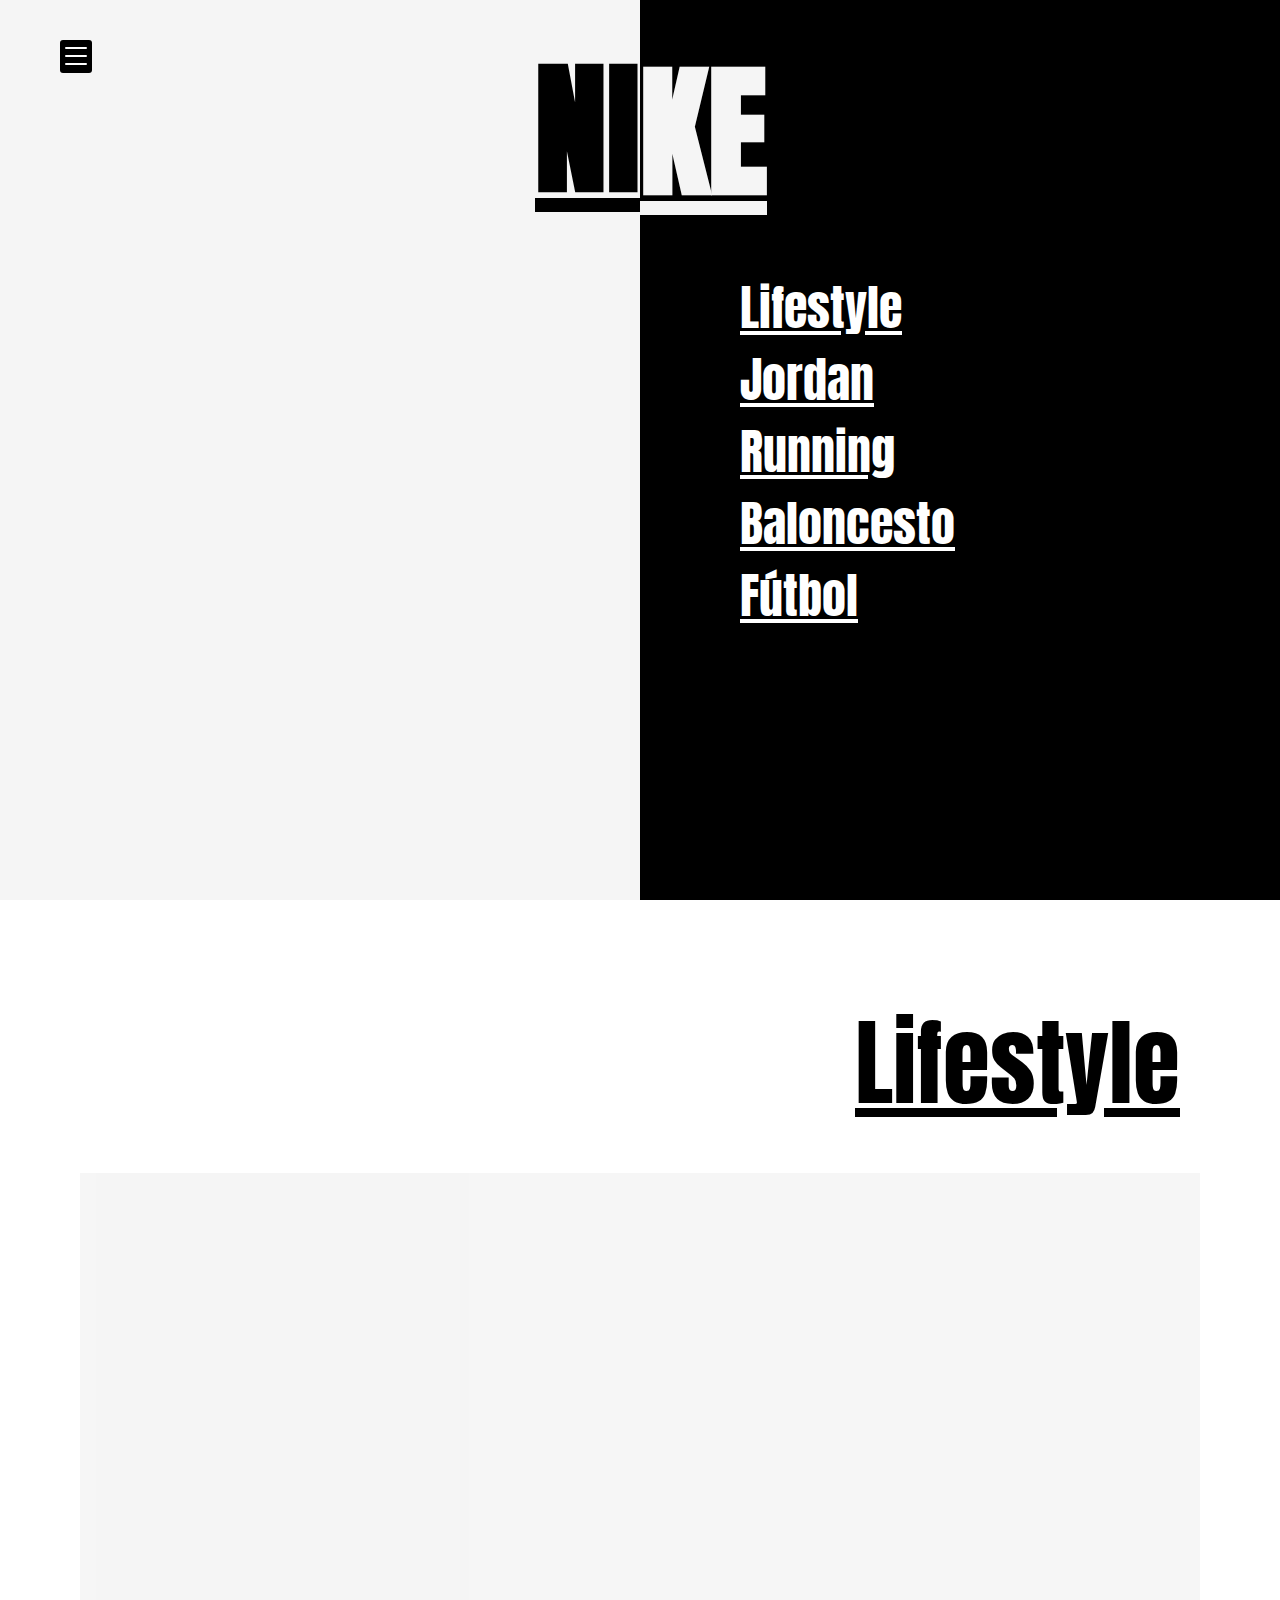
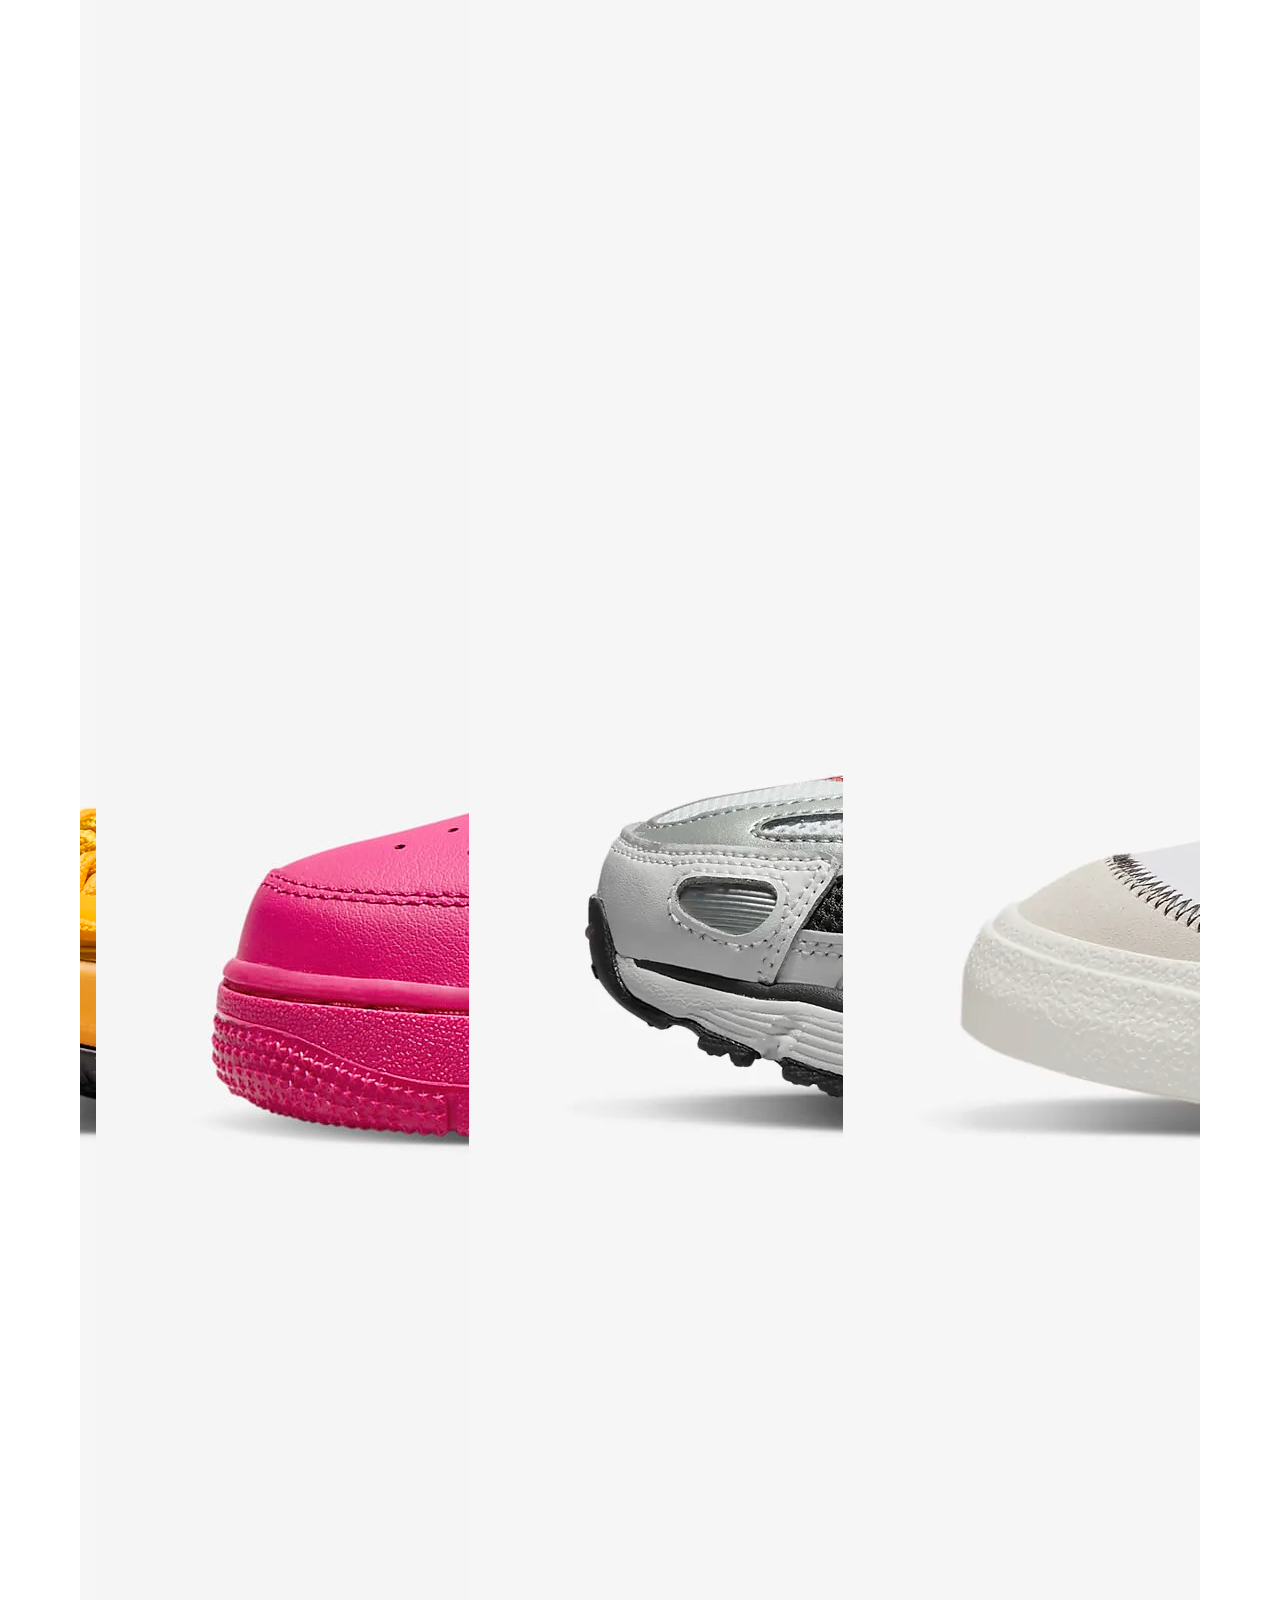
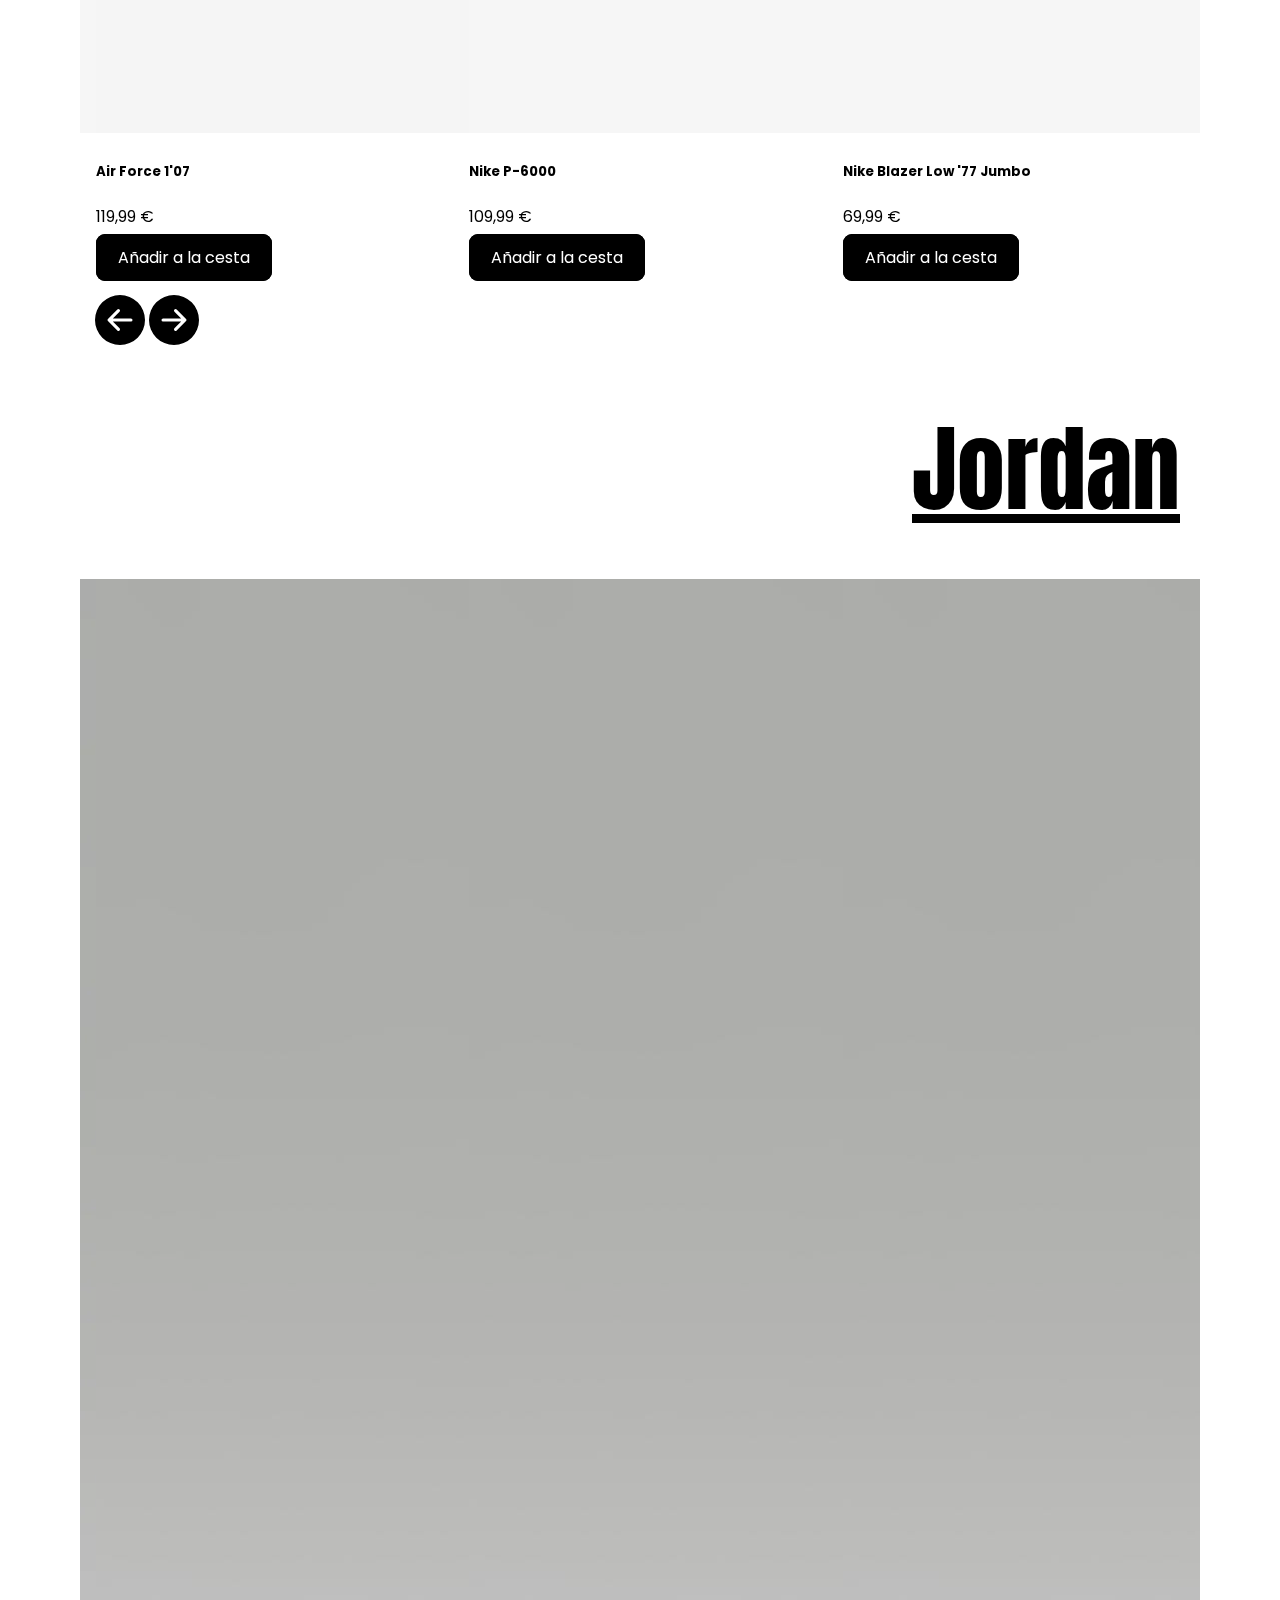
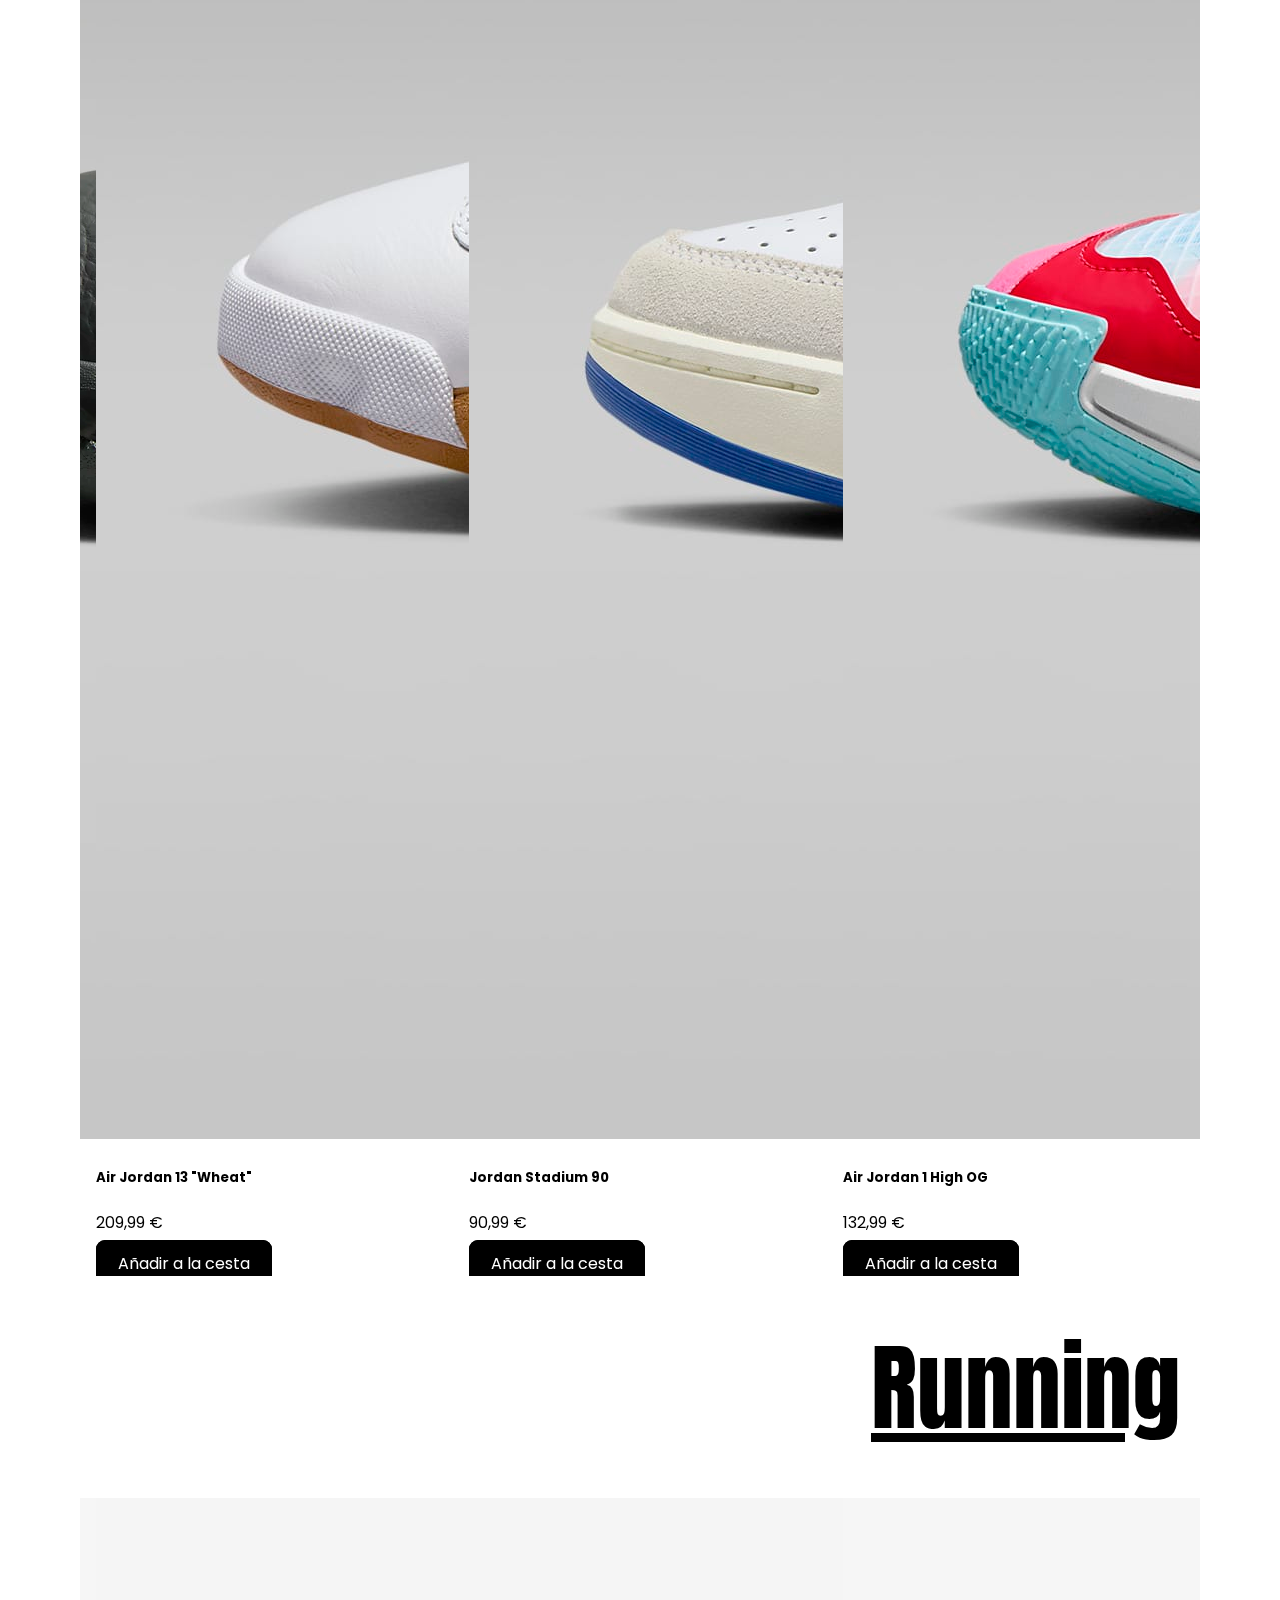
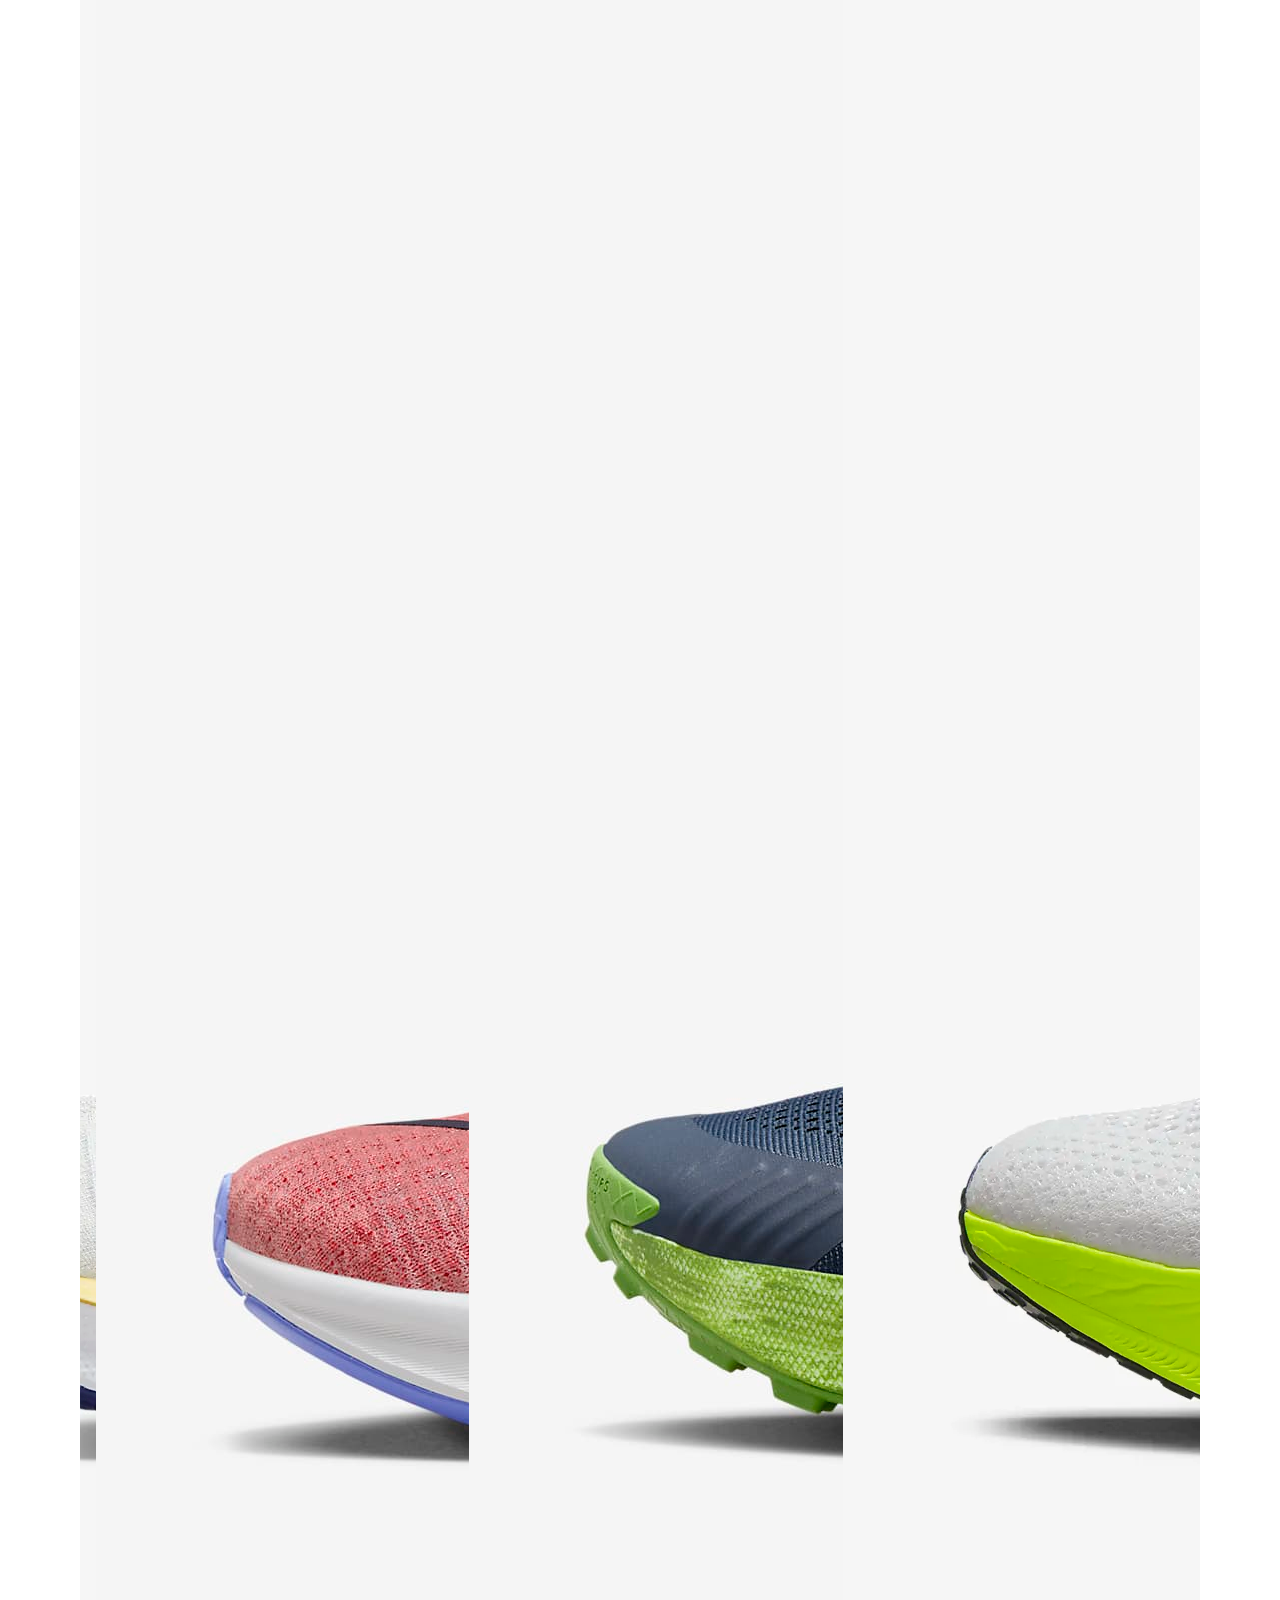
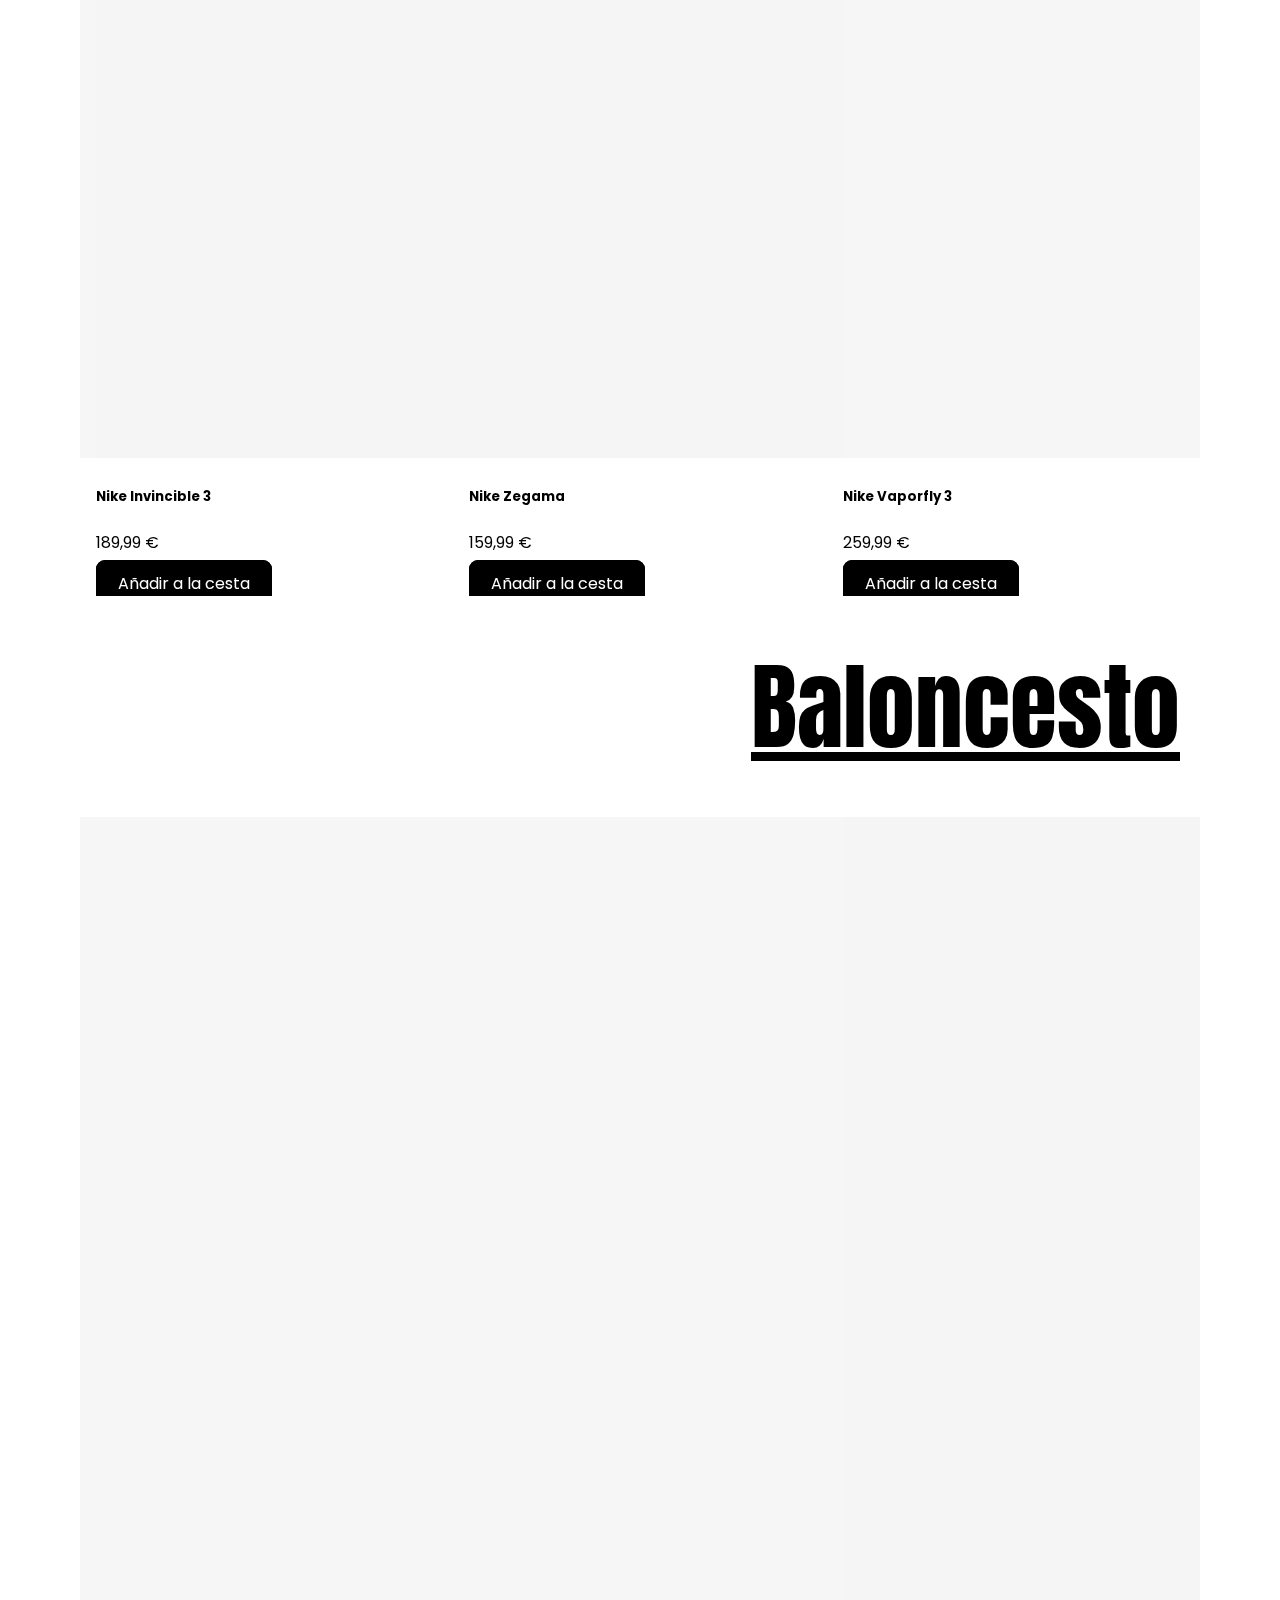
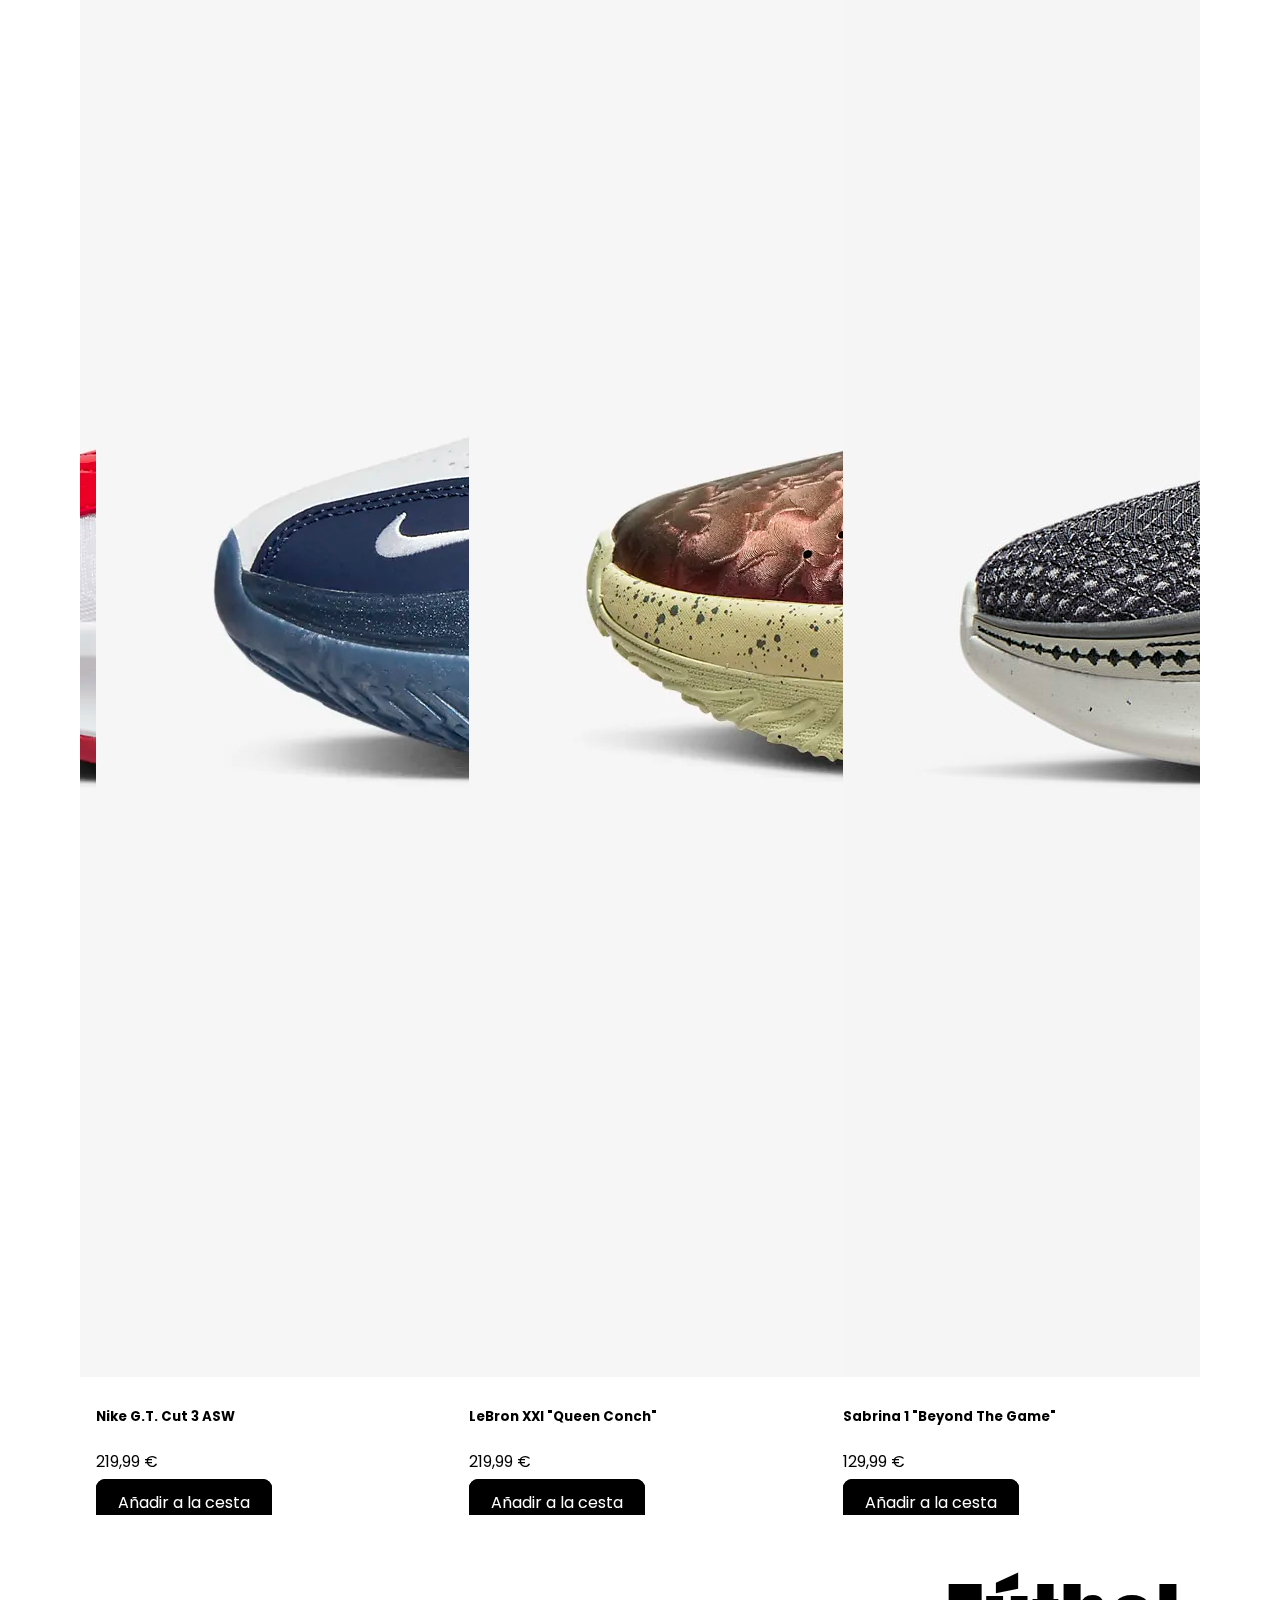
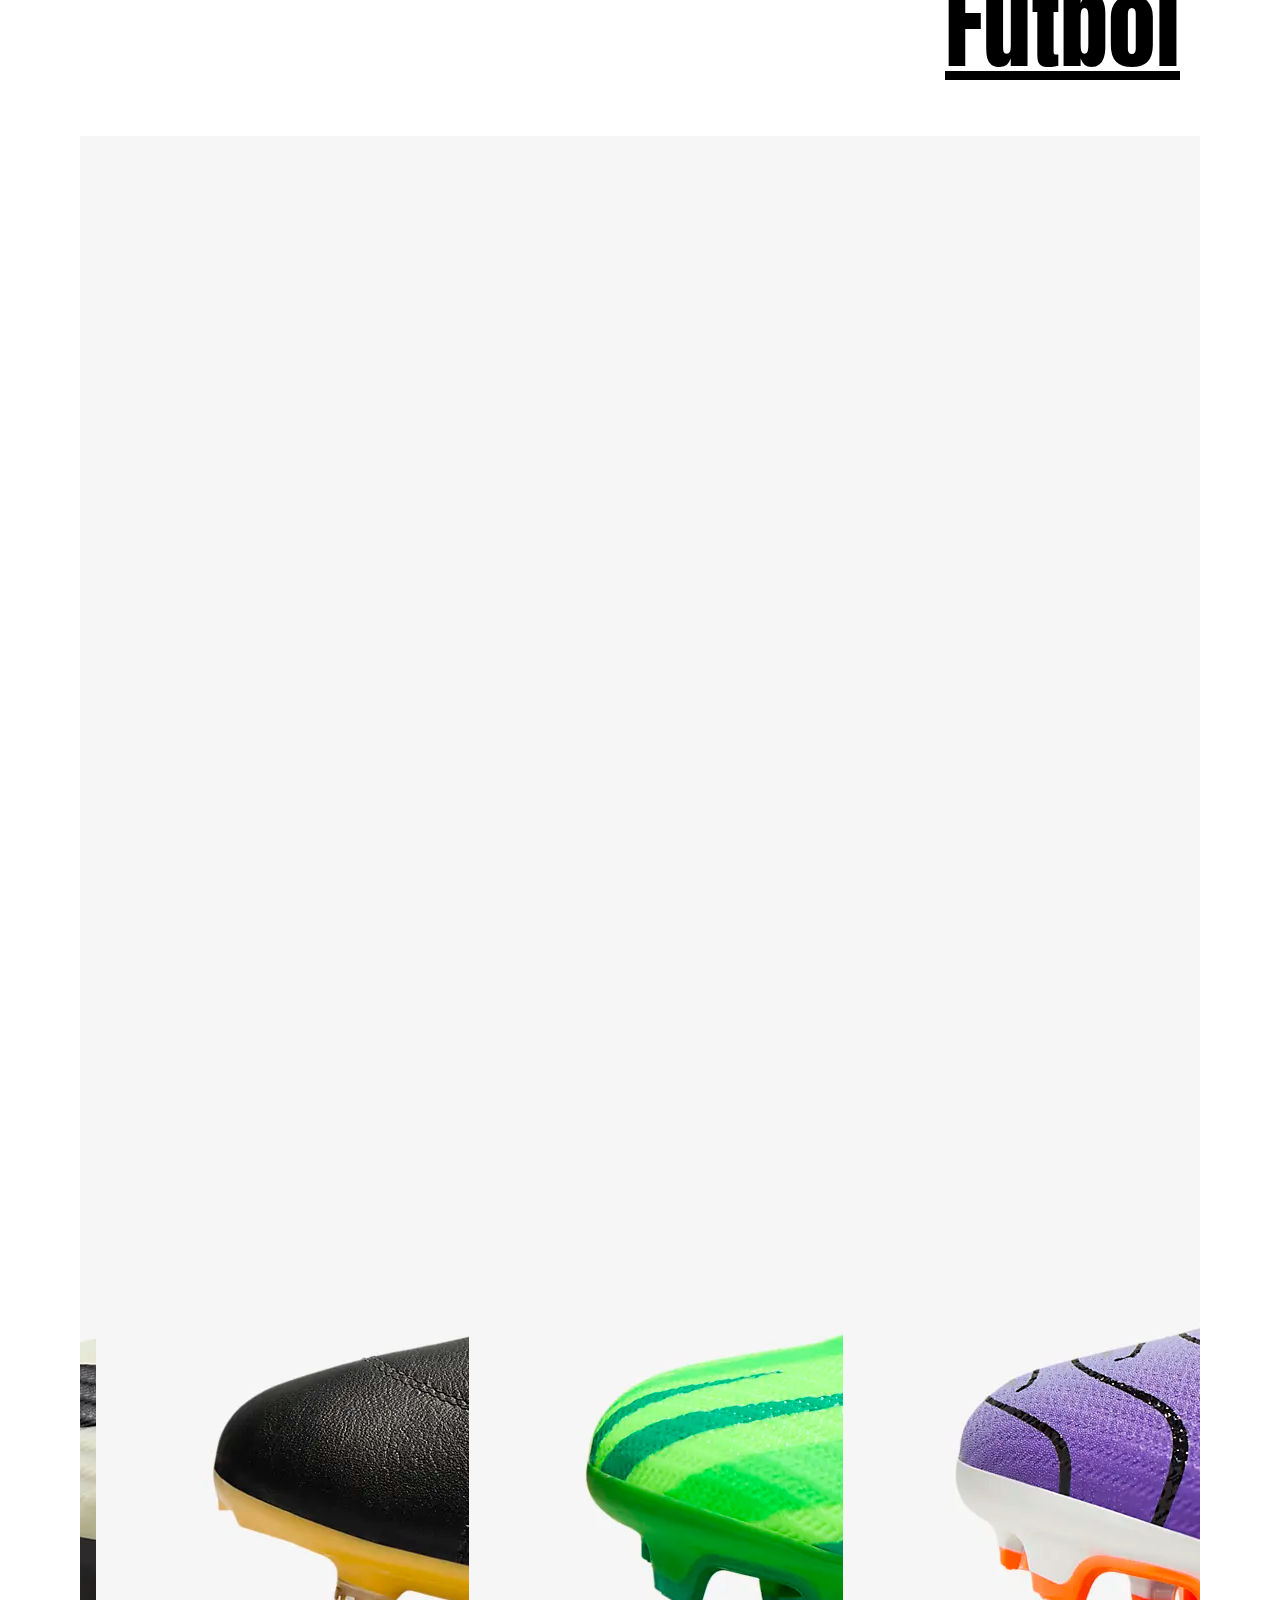
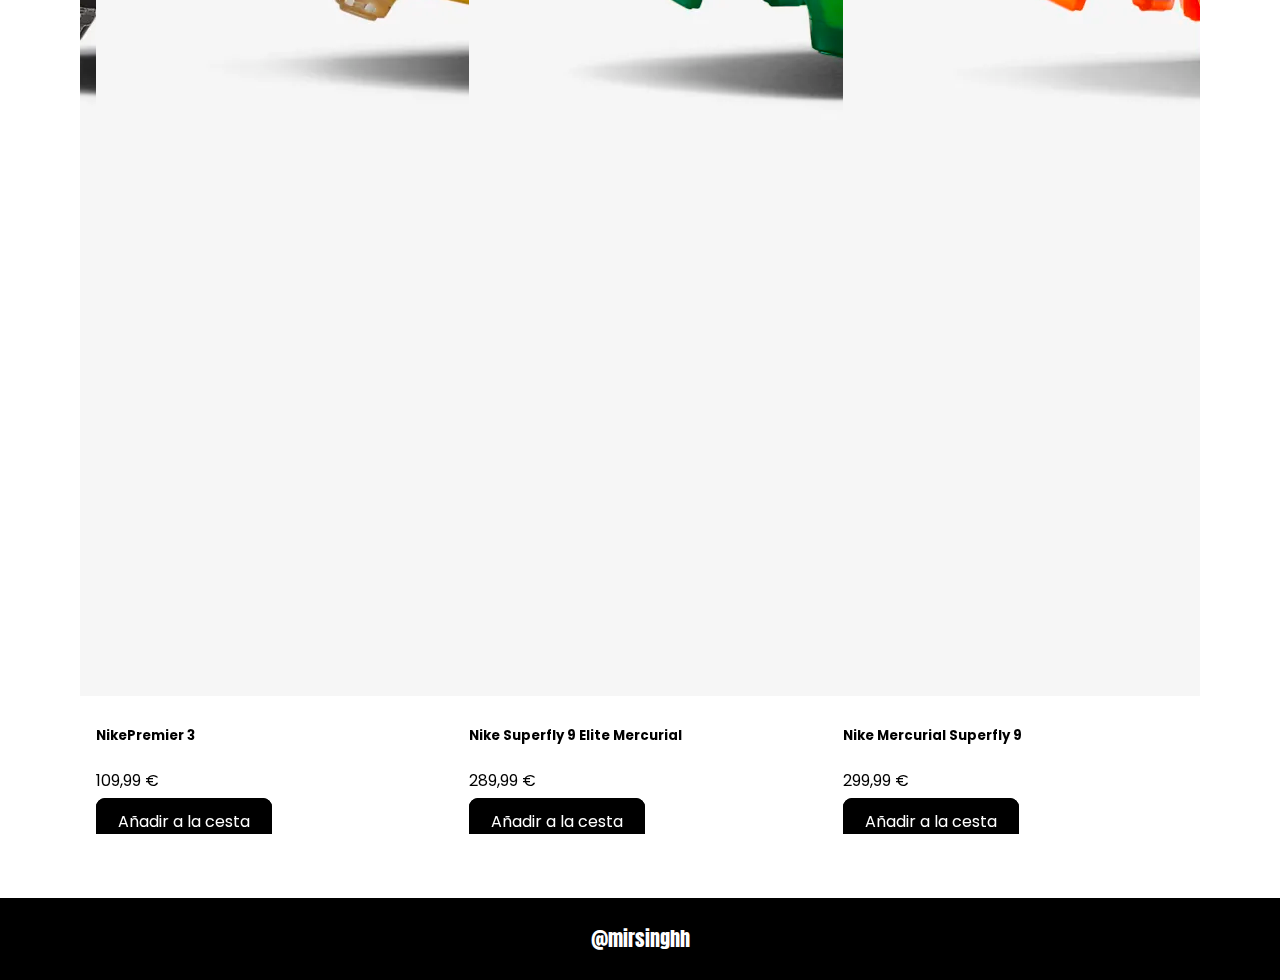
<file: marcas/nike.html>
<!doctype html>
<html lang="en">
<head>
    <meta charset="utf-8">
    <meta name="viewport" content="width=device-width, initial-scale=1">
    <link href="https://cdn.jsdelivr.net/npm/bootstrap@5.0.2/dist/css/bootstrap.min.css" rel="stylesheet" integrity="sha384-EVSTQN3/azprG1Anm3QDgpJLIm9Nao0Yz1ztcQTwFspd3yD65VohhpuuCOmLASjC" crossorigin="anonymous">
    <title>SNEAKERS</title>
    <link rel="stylesheet" href="css/web.css">
    <link rel="stylesheet" href="https://cdnjs.cloudflare.com/ajax/libs/animate.css/4.1.1/animate.min.css"/>    
    <link rel="stylesheet" href="css/swiper-bundle.min.css">
    <style>
        @import url('https://fonts.googleapis.com/css2?family=Poppins:ital,wght@0,100;0,200;0,300;0,400;0,500;0,600;0,700;0,800;0,900;1,100;1,200;1,300;1,400;1,500;1,600;1,700;1,800;1,900&display=swap');
    </style>
</head>

<body> 
    
    <div class="main">

        <div class="left">

            <label>
                <input type="checkbox">
                <div class="toogle">
                    <span>
                        <svg xmlns="http://www.w3.org/2000/svg" width="32" height="32" fill="white" class="bi bi-list" viewBox="0 0 16 16">
                            <path fill-rule="evenodd" d="M2.5 12a.5.5 0 0 1 .5-.5h10a.5.5 0 0 1 0 1H3a.5.5 0 0 1-.5-.5m0-4a.5.5 0 0 1 .5-.5h10a.5.5 0 0 1 0 1H3a.5.5 0 0 1-.5-.5m0-4a.5.5 0 0 1 .5-.5h10a.5.5 0 0 1 0 1H3a.5.5 0 0 1-.5-.5"/>
                        </svg>
                    </span>
                </div>
                <div class="slide">
                    <ul>
                        <li class="icon1">
                            <a href="../index.html">
                                <svg xmlns="http://www.w3.org/2000/svg" width="32" height="32" fill="white" class="bi bi-house" viewBox="0 0 16 16">
                                    <path d="M8.707 1.5a1 1 0 0 0-1.414 0L.646 8.146a.5.5 0 0 0 .708.708L2 8.207V13.5A1.5 1.5 0 0 0 3.5 15h9a1.5 1.5 0 0 0 1.5-1.5V8.207l.646.647a.5.5 0 0 0 .708-.708L13 5.793V2.5a.5.5 0 0 0-.5-.5h-1a.5.5 0 0 0-.5.5v1.293zM13 7.207V13.5a.5.5 0 0 1-.5.5h-9a.5.5 0 0 1-.5-.5V7.207l5-5z"/>
                                </svg>
                            </a>
                        </li>
                        <li class="icon2">
                            <a href="index.html">
                                <svg xmlns="http://www.w3.org/2000/svg" width="32" height="32" fill="white" class="bi bi-heart" viewBox="0 0 16 16">
                                    <path d="m8 2.748-.717-.737C5.6.281 2.514.878 1.4 3.053c-.523 1.023-.641 2.5.314 4.385.92 1.815 2.834 3.989 6.286 6.357 3.452-2.368 5.365-4.542 6.286-6.357.955-1.886.838-3.362.314-4.385C13.486.878 10.4.28 8.717 2.01zM8 15C-7.333 4.868 3.279-3.04 7.824 1.143q.09.083.176.171a3 3 0 0 1 .176-.17C12.72-3.042 23.333 4.867 8 15"/>
                                </svg>
                            </a>
                        </li>
                        <li class="icon3">
                            <a href="cart.html">
                                <svg xmlns="http://www.w3.org/2000/svg" width="32" height="32" fill="white" class="bi bi-bag" viewBox="0 0 16 16">
                                    <path d="M8 1a2.5 2.5 0 0 1 2.5 2.5V4h-5v-.5A2.5 2.5 0 0 1 8 1m3.5 3v-.5a3.5 3.5 0 1 0-7 0V4H1v10a2 2 0 0 0 2 2h10a2 2 0 0 0 2-2V4zM2 5h12v9a1 1 0 0 1-1 1H3a1 1 0 0 1-1-1z"/>
                                </svg>
                                <span class="cart-count">0</span>
                            </a>
                        </li>
        
                        <li class="icon4">
                            <a href="index.html">
                                <svg xmlns="http://www.w3.org/2000/svg" width="32" height="32" fill="white" class="bi bi-envelope" viewBox="0 0 16 16">
                                    <path d="M0 4a2 2 0 0 1 2-2h12a2 2 0 0 1 2 2v8a2 2 0 0 1-2 2H2a2 2 0 0 1-2-2zm2-1a1 1 0 0 0-1 1v.217l7 4.2 7-4.2V4a1 1 0 0 0-1-1zm13 2.383-4.708 2.825L15 11.105zm-.034 6.876-5.64-3.471L8 9.583l-1.326-.795-5.64 3.47A1 1 0 0 0 2 13h12a1 1 0 0 0 .966-.741M1 11.105l4.708-2.897L1 5.383z"/>
                                </svg>
                            </a>
                        </li>
        
                        <li class="icon5">
                            <a href="#">
                                <svg xmlns="http://www.w3.org/2000/svg" width="32" height="32" fill="white" class="bi bi-person-circle" viewBox="0 0 16 16">
                                    <path d="M11 6a3 3 0 1 1-6 0 3 3 0 0 1 6 0"/>
                                    <path fill-rule="evenodd" d="M0 8a8 8 0 1 1 16 0A8 8 0 0 1 0 8m8-7a7 7 0 0 0-5.468 11.37C3.242 11.226 4.805 10 8 10s4.757 1.225 5.468 2.37A7 7 0 0 0 8 1"/>
                                </svg>
                            </a>
                        </li>
                    </ul>
                </div>
            </label>
            
            <div class="end">
                <div class="snea-title">
                    <h1 class="title animate__animated animate__fadeInRight animate__delay-1s">
                        <span class="title-text-black">NI</span>
                    </h1>
                </div>
            </div>

        </div>

        <div class="right">

            <!-- <div class="icons">
                <a href="">
                    <svg xmlns="http://www.w3.org/2000/svg" width="32" height="32" fill="white" class="bi bi-person-circle" viewBox="0 0 16 16">
                        <path d="M11 6a3 3 0 1 1-6 0 3 3 0 0 1 6 0"/>
                        <path fill-rule="evenodd" d="M0 8a8 8 0 1 1 16 0A8 8 0 0 1 0 8m8-7a7 7 0 0 0-5.468 11.37C3.242 11.226 4.805 10 8 10s4.757 1.225 5.468 2.37A7 7 0 0 0 8 1"/>
                    </svg>
                </a>

                <a href="">
                    <svg xmlns="http://www.w3.org/2000/svg" width="32" height="32" fill="white" class="bi bi-gear-wide-connected" viewBox="0 0 16 16">
                        <path d="M7.068.727c.243-.97 1.62-.97 1.864 0l.071.286a.96.96 0 0 0 1.622.434l.205-.211c.695-.719 1.888-.03 1.613.931l-.08.284a.96.96 0 0 0 1.187 1.187l.283-.081c.96-.275 1.65.918.931 1.613l-.211.205a.96.96 0 0 0 .434 1.622l.286.071c.97.243.97 1.62 0 1.864l-.286.071a.96.96 0 0 0-.434 1.622l.211.205c.719.695.03 1.888-.931 1.613l-.284-.08a.96.96 0 0 0-1.187 1.187l.081.283c.275.96-.918 1.65-1.613.931l-.205-.211a.96.96 0 0 0-1.622.434l-.071.286c-.243.97-1.62.97-1.864 0l-.071-.286a.96.96 0 0 0-1.622-.434l-.205.211c-.695.719-1.888.03-1.613-.931l.08-.284a.96.96 0 0 0-1.186-1.187l-.284.081c-.96.275-1.65-.918-.931-1.613l.211-.205a.96.96 0 0 0-.434-1.622l-.286-.071c-.97-.243-.97-1.62 0-1.864l.286-.071a.96.96 0 0 0 .434-1.622l-.211-.205c-.719-.695-.03-1.888.931-1.613l.284.08a.96.96 0 0 0 1.187-1.186l-.081-.284c-.275-.96.918-1.65 1.613-.931l.205.211a.96.96 0 0 0 1.622-.434zM12.973 8.5H8.25l-2.834 3.779A4.998 4.998 0 0 0 12.973 8.5m0-1a4.998 4.998 0 0 0-7.557-3.779l2.834 3.78zM5.048 3.967l-.087.065zm-.431.355A4.98 4.98 0 0 0 3.002 8c0 1.455.622 2.765 1.615 3.678L7.375 8zm.344 7.646.087.065z"/>
                    </svg>
                </a>
            </div> -->

            <!-- <div class="icons">
                <button type="button" class="btn" data-bs-toggle="modal" data-bs-target="#exampleModal">
                    <svg xmlns="http://www.w3.org/2000/svg" width="32" height="32" fill="white" class="bi bi-person-circle" viewBox="0 0 16 16">
                        <path d="M11 6a3 3 0 1 1-6 0 3 3 0 0 1 6 0"/>
                        <path fill-rule="evenodd" d="M0 8a8 8 0 1 1 16 0A8 8 0 0 1 0 8m8-7a7 7 0 0 0-5.468 11.37C3.242 11.226 4.805 10 8 10s4.757 1.225 5.468 2.37A7 7 0 0 0 8 1"/>
                    </svg>
                </button>
    
                <div class="modal fade" id="exampleModal" tabindex="-1" aria-labelledby="exampleModalLabel" aria-hidden="true">
                    <div class="modal-dialog">
                      <div class="modal-content">
                        <div class="modal-header">
                          <h1 class="modal-title fs-5" id="exampleModalLabel">Modal title</h1>
                          <button type="button" class="btn-close" data-bs-dismiss="modal" aria-label="Close"></button>
                        </div>
                        <div class="modal-body">
                          ...
                        </div>
                        <div class="modal-footer">
                          <button type="button" class="btn btn-secondary" data-bs-dismiss="modal">Close</button>
                          <button type="button" class="btn btn-primary">Save changes</button>
                        </div>
                      </div>
                    </div>
                </div>
            </div> -->

            
            
            

            <div class="kers-title">
                <h1 class="title animate__animated animate__fadeInLeft animate__delay-1s">
                    <span class="title-text-white">KE</span>
                </h1>
            </div>

            <div class="sneakers-text">
                <div class="text">
                    <div class="one"><a href="#1-title">Lifestyle</a></div>
                    <div class="two"><a href="#2-title">Jordan</a></div>
                    <div class="three"><a href="#3-title">Running</a></div>
                    <div class="four"><a href="#4-title">Baloncesto</a></div>
                    <div class="five"><a href="#5-title">Fútbol</a></div>
                </div>
            </div>
        
        </div>

    </div>
        
    <div class="sneakers-text-title">
        <div class="first-title">
            <div class="right-title" id="1-title">Lifestyle</div>
        </div>
    </div>

    <section class="container">
        <div class="card__container swiper">
            <div class="card__content">
                <div class="swiper-wrapper">
                    <div class="card swiper-slide" style="width: 23em;">
                        <div class="card-img-top">
                            <img src="img/nike/lifestyle/nike00/1.jpg" alt="image" class="card-img-top">
                            <div class="card__shadow"></div>
                        </div>
        
                        <div class="card-body">
                            <h5 class="card-title" alt="Producto 1">Air Force 1'07</h5>
                            <p class="card-text">
                                119,99 €
                            </p>

                            <a href="#" onclick="addToCart('Producto 1', '1.jpg', 119.99)" class="btn">Añadir a la cesta</a>
            
                            <!-- <div class="d-flex heartIcon">
                                <a href="/FINAL00/nike/1.html" class="btn ">Añadir a la cesta</a>
                                <svg xmlns="http://www.w3.org/2000/svg" width="32" height="32" fill="grey" class="bi bi-heart-fill svg-heart" viewBox="0 0 16 16" onclick="cambiarColor()">
                                    <path fill-rule="evenodd" d="M8 1.314C12.438-3.248 23.534 4.735 8 15-7.534 4.736 3.562-3.248 8 1.314"/>
                                </svg>                                
                            </div> -->
                            
                        </div>
                    </div>
        
                    <div class="card swiper-slide" style="width: 23em;">
                        <div class="card-img-top">
                        <img src="img/nike/lifestyle/nike01/1.png" alt="image" class="card-img-top">
                        <div class="card__shadow"></div>
                        </div>
        
                        <div class="card-body">
                            <h5 class="card-title">Nike P-6000</h5>
                            <p class="card-text">
                                109,99 €
                            </p>
            
                                <a href="/FINAL00/nike/1.html" class="btn ">Añadir a la cesta</a>
                        </div>
                    </div>
        
                    <div class="card swiper-slide" style="width: 23em;">
                        <div class="card-img-top">
                        <img src="img/nike/lifestyle/nike02/1.png" alt="image" class="card-img-top">
                        <div class="card__shadow"></div>
                        </div>
        
                        <div class="card-body">
                            <h5 class="card-title">Nike Blazer Low '77 Jumbo</h5>
                            <p class="card-text">
                                69,99 €
                            </p>
            
                            <a href="/FINAL00/nike/1.html" class="btn ">Añadir a la cesta</a>
                        </div>
                    </div>
        
                    <div class="card swiper-slide" style="width: 23em;">
                        <div class="card-img-top">
                        <img src="img/nike/lifestyle/nike03/1.jpg" alt="image" class="card-img-top">
                        <div class="card__shadow"></div>
                        </div>
        
                        <div class="card-body">
                            <h5 class="card-title">NOCTA x Nike Hot Step Terra</h5>
                            <p class="card-text">
                                116,97 €
                            </p>
            
                         
                            <a href="/FINAL00/nike/1.html" class="btn ">Añadir a la cesta</a>

                        </div>
                    </div>
    
                    <div class="card swiper-slide" style="width: 23em;">
                        <div class="card-img-top">
                        <img src="img/nike/lifestyle/nike04/1.png" alt="image" class="card-img-top">
                        <div class="card__shadow"></div>
                        </div>
        
                        <div class="card-body">
                            <h5 class="card-title">Nike Lunar Force 1</h5>
                            <p class="card-text">
                                179,99 €
                            </p>
                            
                            <a href="/FINAL00/nike/1.html" class="btn ">Añadir a la cesta</a>                               
                           
                        </div>
                    </div>

                    <div class="card swiper-slide" style="width: 23em;">
                        <div class="card-img-top">
                        <img src="img/nike/lifestyle/nike05/1.png" alt="image" class="card-img-top">
                        <div class="card__shadow"></div>
                        </div>
        
                        <div class="card-body">
                        <h5 class="card-title">Nike Air Max 1</h5>
                        <p class="card-text">
                            89,99 €
                        </p>
        
                        <a href="#" class="btn">Añadir a la cesta</a>
                        </div>
                    </div>

                    <div class="card swiper-slide" style="width: 23em;">
                        <div class="card-img-top">
                        <img src="img/nike/lifestyle/nike06/1.png" alt="image" class="card-img-top">
                        <div class="card__shadow"></div>
                        </div>
        
                        <div class="card-body">
                        <h5 class="card-title">Air Force 1'07</h5>
                        <p class="card-text">
                            119,99 €
                        </p>
        
                        <a href="#" class="btn">Añadir a la cesta</a>
                        </div>
                    </div>

                    <div class="card swiper-slide" style="width: 23em;">
                        <div class="card-img-top">
                        <img src="img/nike/lifestyle/nike07/1.png" alt="image" class="card-img-top">
                        <div class="card__shadow"></div>
                        </div>
        
                        <div class="card-body">
                        <h5 class="card-title">Nike ACG Watercat+</h5>
                        <p class="card-text">
                            124,99 €
                        </p>
        
                        <a href="#" class="btn">Añadir a la cesta</a>
                        </div>
                    </div>
                </div>
            </div>

            <div class="navigationButtons">
                <span class="prev">
                    <svg xmlns="http://www.w3.org/2000/svg" width="50" height="50" fill="black" class="bi bi-arrow-left-circle-fill" viewBox="0 0 16 16">
                        <path d="M8 0a8 8 0 1 0 0 16A8 8 0 0 0 8 0m3.5 7.5a.5.5 0 0 1 0 1H5.707l2.147 2.146a.5.5 0 0 1-.708.708l-3-3a.5.5 0 0 1 0-.708l3-3a.5.5 0 1 1 .708.708L5.707 7.5z"/>
                      </svg>
                    </span>
                
                <span class="next ">
                    <svg xmlns="http://www.w3.org/2000/svg" width="50" height="50" fill="black" class="bi bi-arrow-right-circle-fill" viewBox="0 0 16 16">
                        <path d="M8 0a8 8 0 1 1 0 16A8 8 0 0 1 8 0M4.5 7.5a.5.5 0 0 0 0 1h5.793l-2.147 2.146a.5.5 0 0 0 .708.708l3-3a.5.5 0 0 0 0-.708l-3-3a.5.5 0 1 0-.708.708L10.293 7.5z"/>
                    </svg>
                </span>
            </div>
            
        </div>
    </section>

    <div class="sneakers-text-title">
        <div class="text-title">
            <div class="right-title" id="2-title">Jordan</div>
        </div>
    </div>

    <section class="container">
        <div class="card__container swiper">
            <div class="card__content">
                <div class="swiper-wrapper">
                    <div class="card swiper-slide" style="width: 23em;">
                        <div class="card-img-top">
                        <img src="img/nike/jordan/jordan00/1.jpg" alt="image" class="card-img-top">
                        <div class="card__shadow"></div>
                        </div>
        
                        <div class="card-body">
                        <h5 class="card-title">Air Jordan 13 "Wheat"</h5>
                        <p class="card-text">
                            209,99 €
                        </p>
        
                        <a href="#" class="btn ">Añadir a la cesta</a>
                        </div>
                    </div>
        
                    <div class="card swiper-slide" style="width: 23em;">
                        <div class="card-img-top">
                        <img src="img/nike/jordan/jordan01/1.jpg" alt="image" class="card-img-top">
                        <div class="card__shadow"></div>
                        </div>
        
                        <div class="card-body">
                        <h5 class="card-title">Jordan Stadium 90</h5>
                        <p class="card-text">
                            90,99 €
                        </p>
        
                        <a href="#" class="btn ">Añadir a la cesta</a>
                        </div>
                    </div>
        
                    <div class="card swiper-slide" style="width: 23em;">
                        <div class="card-img-top">
                        <img src="img/nike/jordan/jordan02/1.jpg" alt="image" class="card-img-top">
                        <div class="card__shadow"></div>
                        </div>
        
                        <div class="card-body">
                        <h5 class="card-title">Air Jordan 1 High OG</h5>
                        <p class="card-text">
                            132,99 €
                        </p>
        
                        <a href="#" class="btn ">Añadir a la cesta</a>
                        </div>
                    </div>
        
                    <div class="card swiper-slide" style="width: 23em;">
                        <div class="card-img-top">
                        <img src="img/nike/jordan/jordan03/1.jpg" alt="image" class="card-img-top">
                        <div class="card__shadow"></div>
                        </div>
        
                        <div class="card-body">
                        <h5 class="card-title">Jordan Retro 6 G NRG</h5>
                        <p class="card-text">
                            167,97 €
                        </p>
        
                        <a href="#" class="btn ">Añadir a la cesta</a>
                        </div>
                    </div>
    
                    <div class="card swiper-slide" style="width: 23em;">
                        <div class="card-img-top">
                        <img src="img/nike/jordan/jordan04/1.jpg" alt="image" class="card-img-top">
                        <div class="card__shadow"></div>
                        </div>
        
                        <div class="card-body">
                        <h5 class="card-title">Jordan Why Not .6 "Childhood"</h5>
                        <p class="card-text">
                            89,99 €
                        </p>
        
                        <a href="#" class="btn">Añadir a la cesta</a>
                        </div>
                    </div>

                    <div class="card swiper-slide" style="width: 23em;">
                        <div class="card-img-top">
                        <img src="img/nike/jordan/jordan05/1.png" alt="image" class="card-img-top">
                        <div class="card__shadow"></div>
                        </div>
        
                        <div class="card-body">
                        <h5 class="card-title">Jordan One Take 4</h5>
                        <p class="card-text">
                            64,97 €
                        </p>
        
                        <a href="#" class="btn">Añadir a la cesta</a>
                        </div>
                    </div>

                    <div class="card swiper-slide" style="width: 23em;">
                        <div class="card-img-top">
                        <img src="img/nike/jordan/jordan06/1.png" alt="image" class="card-img-top">
                        <div class="card__shadow"></div>
                        </div>
        
                        <div class="card-body">
                        <h5 class="card-title">Jordan Stay Loyal 3</h5>
                        <p class="card-text">
                            119,99 €
                        </p>
        
                        <a href="#" class="btn">Añadir a la cesta</a>
                        </div>
                    </div>
                </div>
            </div>
        </div>
    </section>

    <div class="sneakers-text-title">
        <div class="text-title">
            <div class="right-title" id="3-title">Running</div>
        </div>
    </div>
        
    <section class="container">
        <div class="card__container swiper">
            <div class="card__content">
                <div class="swiper-wrapper">
                    <div class="card swiper-slide" style="width: 23em;">
                        <div class="card-img-top">
                        <img src="img/nike/running/r1/1.jpg" alt="image" class="card-img-top">
                        <div class="card__shadow"></div>
                        </div>
        
                        <div class="card-body">
                        <h5 class="card-title">Nike Invincible 3</h5>
                        <p class="card-text">
                            189,99 €
                        </p>
        
                        <a href="#" class="btn ">Añadir a la cesta</a>
                        </div>
                    </div>
        
                    <div class="card swiper-slide" style="width: 23em;">
                        <div class="card-img-top">
                        <img src="img/nike/running/r2/1.jpg" alt="image" class="card-img-top">
                        <div class="card__shadow"></div>
                        </div>
        
                        <div class="card-body">
                        <h5 class="card-title">Nike Zegama</h5>
                        <p class="card-text">
                            159,99 €
                        </p>
        
                        <a href="#" class="btn ">Añadir a la cesta</a>
                        </div>
                    </div>
        
                    <div class="card swiper-slide" style="width: 23em;">
                        <div class="card-img-top">
                        <img src="img/nike/running/r3/1.png" alt="image" class="card-img-top">
                        <div class="card__shadow"></div>
                        </div>
        
                        <div class="card-body">
                        <h5 class="card-title">Nike Vaporfly 3</h5>
                        <p class="card-text">
                            259,99 €
                        </p>
        
                        <a href="#" class="btn ">Añadir a la cesta</a>
                        </div>
                    </div>
        
                    <div class="card swiper-slide" style="width: 23em;">
                        <div class="card-img-top">
                        <img src="img/nike/running/r4/1.png" alt="image" class="card-img-top">
                        <div class="card__shadow"></div>
                        </div>
        
                        <div class="card-body">
                        <h5 class="card-title">Nike Alphafly 3</h5>
                        <p class="card-text">
                            309,99 €
                        </p>
        
                        <a href="#" class="btn ">Añadir a la cesta</a>
                        </div>
                    </div>
    
                    <div class="card swiper-slide" style="width: 23em;">
                        <div class="card-img-top">
                        <img src="img/nike/running/r5/1.png" alt="image" class="card-img-top">
                        <div class="card__shadow"></div>
                        </div>
        
                        <div class="card-body">
                        <h5 class="card-title">Nike InfinityRN 4</h5>
                        <p class="card-text">
                            169,99 €
                        </p>
        
                        <a href="#" class="btn">Añadir a la cesta</a>
                        </div>
                    </div>
                </div>
            </div>
        </div>
    </section>

    <div class="sneakers-text-title">
        <div class="text-title">
            <div class="right-title" id="4-title">Baloncesto</div>
        </div>
    </div>
        
    <section class="container">
        <div class="card__container swiper">
            <div class="card__content">
                <div class="swiper-wrapper">
                    <div class="card swiper-slide" style="width: 23em;">
                        <div class="card-img-top">
                        <img src="img/nike/baloncesto/b1/1.png" alt="image" class="card-img-top">
                        <div class="card__shadow"></div>
                        </div>
        
                        <div class="card-body">
                        <h5 class="card-title">Nike G.T. Cut 3 ASW</h5>
                        <p class="card-text">
                            219,99 €
                        </p>
        
                        <a href="#" class="btn ">Añadir a la cesta</a>
                        </div>
                    </div>
        
                    <div class="card swiper-slide" style="width: 23em;">
                        <div class="card-img-top">
                        <img src="img/nike/baloncesto/b2/1.png" alt="image" class="card-img-top">
                        <div class="card__shadow"></div>
                        </div>
        
                        <div class="card-body">
                        <h5 class="card-title">LeBron XXI "Queen Conch"</h5>
                        <p class="card-text">
                            219,99 €
                        </p>
        
                        <a href="#" class="btn ">Añadir a la cesta</a>
                        </div>
                    </div>
        
                    <div class="card swiper-slide" style="width: 23em;">
                        <div class="card-img-top">
                        <img src="img/nike/baloncesto/b3/1.jpg" alt="image" class="card-img-top">
                        <div class="card__shadow"></div>
                        </div>
        
                        <div class="card-body">
                        <h5 class="card-title">Sabrina 1 "Beyond The Game"</h5>
                        <p class="card-text">
                            129,99 €
                        </p>
        
                        <a href="#" class="btn ">Añadir a la cesta</a>
                        </div>
                    </div>
        
                    <div class="card swiper-slide" style="width: 23em;">
                        <div class="card-img-top">
                        <img src="img/nike/baloncesto/b4/1.png" alt="image" class="card-img-top">
                        <div class="card__shadow"></div>
                        </div>
        
                        <div class="card-body">
                        <h5 class="card-title">LeBron NXXT Gen AMPD</h5>
                        <p class="card-text">
                            169,99 €
                        </p>
        
                        <a href="#" class="btn ">Añadir a la cesta</a>
                        </div>
                    </div>
    
                    <div class="card swiper-slide" style="width: 23em;">
                        <div class="card-img-top">
                        <img src="img/nike/baloncesto/b5/1.png" alt="image" class="card-img-top">
                        <div class="card__shadow"></div>
                        </div>
        
                        <div class="card-body">
                        <h5 class="card-title">Giannis Freak 5 ASW</h5>
                        <p class="card-text">
                            134,99 €
                        </p>
        
                        <a href="#" class="btn">Añadir a la cesta</a>
                        </div>
                    </div>
                </div>
            </div>
        </div>
    </section>

    <div class="sneakers-text-title">
        <div class="text-title">
            <div class="right-title" id="5-title">Fútbol</div>
        </div>
    </div>

    <section class="container">
        <div class="card__container swiper">
            <div class="card__content">
                <div class="swiper-wrapper">
                    <div class="card swiper-slide" style="width: 23em;">
                        <div class="card-img-top">
                        <img src="img/nike/futbol/f1/1.png" alt="image" class="card-img-top">
                        <div class="card__shadow"></div>
                        </div>
        
                        <div class="card-body">
                        <h5 class="card-title">NikePremier 3</h5>
                        <p class="card-text">
                            109,99 €
                        </p>
        
                        <a href="#" class="btn ">Añadir a la cesta</a>
                        </div>
                    </div>
        
                    <div class="card swiper-slide" style="width: 23em;">
                        <div class="card-img-top">
                        <img src="img/nike/futbol/f2/1.png" alt="image" class="card-img-top">
                        <div class="card__shadow"></div>
                        </div>
        
                        <div class="card-body">
                        <h5 class="card-title">Nike Superfly 9 Elite Mercurial</h5>
                        <p class="card-text">
                            289,99 €
                        </p>
        
                        <a href="#" class="btn">Añadir a la cesta</a>
                        </div>
                    </div>
        
                    <div class="card swiper-slide" style="width: 23em;">
                        <div class="card-img-top">
                        <img src="img/nike/futbol/f3/1.png" alt="image" class="card-img-top">
                        <div class="card__shadow"></div>
                        </div>
        
                        <div class="card-body">
                        <h5 class="card-title">Nike Mercurial Superfly 9</h5>
                        <p class="card-text">
                            299,99 €
                        </p>
        
                        <a href="#" class="btn">Añadir a la cesta</a>
                        </div>
                    </div>
        
                    <div class="card swiper-slide" style="width: 23em;">
                        <div class="card-img-top">
                        <img src="img/nike/futbol/f4/1.png" alt="image" class="card-img-top">
                        <div class="card__shadow"></div>
                        </div>
        
                        <div class="card-body">
                        <h5 class="card-title">Nike Phantom GX 2 Elite LV8</h5>
                        <p class="card-text">
                            269,99 €
                        </p>
        
                        <a href="#" class="btn ">Añadir a la cesta</a>
                        </div>
                    </div>
    
                    <div class="card swiper-slide" style="width: 23em;">
                        <div class="card-img-top">
                        <img src="img/nike/futbol/f5/1.png" alt="image" class="card-img-top">
                        <div class="card__shadow"></div>
                        </div>
        
                        <div class="card-body">
                        <h5 class="card-title">Nike Mercurial Superfly 9</h5>
                        <p class="card-text">
                            99,99 €
                        </p>
        
                        <a href="#" class="btn">Añadir a la cesta</a>
                        </div>
                    </div>
                </div>
            </div>
        </div>
    </section>

    <div class="footer">
        <span>@mirsinghh</span>
        <!-- <span class="social-icons">
            <svg xmlns="http://www.w3.org/2000/svg" width="16" height="16" fill="currentColor" class="bi bi-instagram" viewBox="0 0 16 16">
                <path d="M8 0C5.829 0 5.556.01 4.703.048 3.85.088 3.269.222 2.76.42a3.9 3.9 0 0 0-1.417.923A3.9 3.9 0 0 0 .42 2.76C.222 3.268.087 3.85.048 4.7.01 5.555 0 5.827 0 8.001c0 2.172.01 2.444.048 3.297.04.852.174 1.433.372 1.942.205.526.478.972.923 1.417.444.445.89.719 1.416.923.51.198 1.09.333 1.942.372C5.555 15.99 5.827 16 8 16s2.444-.01 3.298-.048c.851-.04 1.434-.174 1.943-.372a3.9 3.9 0 0 0 1.416-.923c.445-.445.718-.891.923-1.417.197-.509.332-1.09.372-1.942C15.99 10.445 16 10.173 16 8s-.01-2.445-.048-3.299c-.04-.851-.175-1.433-.372-1.941a3.9 3.9 0 0 0-.923-1.417A3.9 3.9 0 0 0 13.24.42c-.51-.198-1.092-.333-1.943-.372C10.443.01 10.172 0 7.998 0zm-.717 1.442h.718c2.136 0 2.389.007 3.232.046.78.035 1.204.166 1.486.275.373.145.64.319.92.599s.453.546.598.92c.11.281.24.705.275 1.485.039.843.047 1.096.047 3.231s-.008 2.389-.047 3.232c-.035.78-.166 1.203-.275 1.485a2.5 2.5 0 0 1-.599.919c-.28.28-.546.453-.92.598-.28.11-.704.24-1.485.276-.843.038-1.096.047-3.232.047s-2.39-.009-3.233-.047c-.78-.036-1.203-.166-1.485-.276a2.5 2.5 0 0 1-.92-.598 2.5 2.5 0 0 1-.6-.92c-.109-.281-.24-.705-.275-1.485-.038-.843-.046-1.096-.046-3.233s.008-2.388.046-3.231c.036-.78.166-1.204.276-1.486.145-.373.319-.64.599-.92s.546-.453.92-.598c.282-.11.705-.24 1.485-.276.738-.034 1.024-.044 2.515-.045zm4.988 1.328a.96.96 0 1 0 0 1.92.96.96 0 0 0 0-1.92m-4.27 1.122a4.109 4.109 0 1 0 0 8.217 4.109 4.109 0 0 0 0-8.217m0 1.441a2.667 2.667 0 1 1 0 5.334 2.667 2.667 0 0 1 0-5.334"/>
            </svg>
            <svg xmlns="http://www.w3.org/2000/svg" width="16" height="16" fill="currentColor" class="bi bi-twitter-x" viewBox="0 0 16 16">
                <path d="M12.6.75h2.454l-5.36 6.142L16 15.25h-4.937l-3.867-5.07-4.425 5.07H.316l5.733-6.57L0 .75h5.063l3.495 4.633L12.601.75Zm-.86 13.028h1.36L4.323 2.145H2.865z"/>
            </svg>
            <svg xmlns="http://www.w3.org/2000/svg" width="16" height="16" fill="currentColor" class="bi bi-facebook" viewBox="0 0 16 16">
                <path d="M16 8.049c0-4.446-3.582-8.05-8-8.05C3.58 0-.002 3.603-.002 8.05c0 4.017 2.926 7.347 6.75 7.951v-5.625h-2.03V8.05H6.75V6.275c0-2.017 1.195-3.131 3.022-3.131.876 0 1.791.157 1.791.157v1.98h-1.009c-.993 0-1.303.621-1.303 1.258v1.51h2.218l-.354 2.326H9.25V16c3.824-.604 6.75-3.934 6.75-7.951"/>
              </svg>
        </span> -->
        

        
    </div>
        
    <!-- <div class="box">
        <div class="card" style="width: 23rem;">
            <img class="card-img-top" src="./img/nike00.png" alt="Card image cap">
            <div class="card-body">
                <h5 class="card-title">Air Force 1'07</h5>
                <p class="card-text">129,99 €</p>
                <a href="#" class="btn">Añadir a la cesta</a>
            </div>
        </div>

        <div class="card" style="width: 23rem;">
            <img class="card-img-top" src="./img/nike01.png" alt="Card image cap">
            <div class="card-body">
                <h5 class="card-title">SB Dunk High Pro</h5>
                <p class="card-text">129,99 €</p>
                <a href="#" class="btn">Añadir a la cesta</a>
            </div>
        </div>

        <div class="card" style="width: 23rem;">
            <img class="card-img-top" src="./img/nike02.png" alt="Card image cap">
            <div class="card-body">
                <h5 class="card-title">Air Max 1</h5>
                <p class="card-text">89,99 €</p>
                <a href="#" class="btn">Añadir a la cesta</a>
            </div>
        </div>
    </div> -->

    <script>
        function cambiarColor() {
            var svgElement = document.querySelector(".svg-heart");
            svgElement.setAttribute("fill", "red");
        }
        function addToCart(nombre, imagen, precio) {
            // Obtener los productos en el carrito del almacenamiento local
            let cart = JSON.parse(localStorage.getItem('cart')) || [];
            // Agregar el nuevo producto al carrito
            cart.push({ nombre, imagen, precio });
            // Guardar el carrito actualizado en el almacenamiento local
            localStorage.setItem('cart', JSON.stringify(cart));
            alert('Producto añadido al carrito.');
        }

    </script>

    <script src="scripts/swiper-bundle.min.js"></script>
    <script src="scripts/script.js"></script>
    <script src="https://cdn.jsdelivr.net/npm/swiper@11/swiper-bundle.min.js"></script>
    <script src="https://cdn.jsdelivr.net/npm/bootstrap@5.0.2/dist/js/bootstrap.bundle.min.js"></script>

   
</body>
</html>
</file>
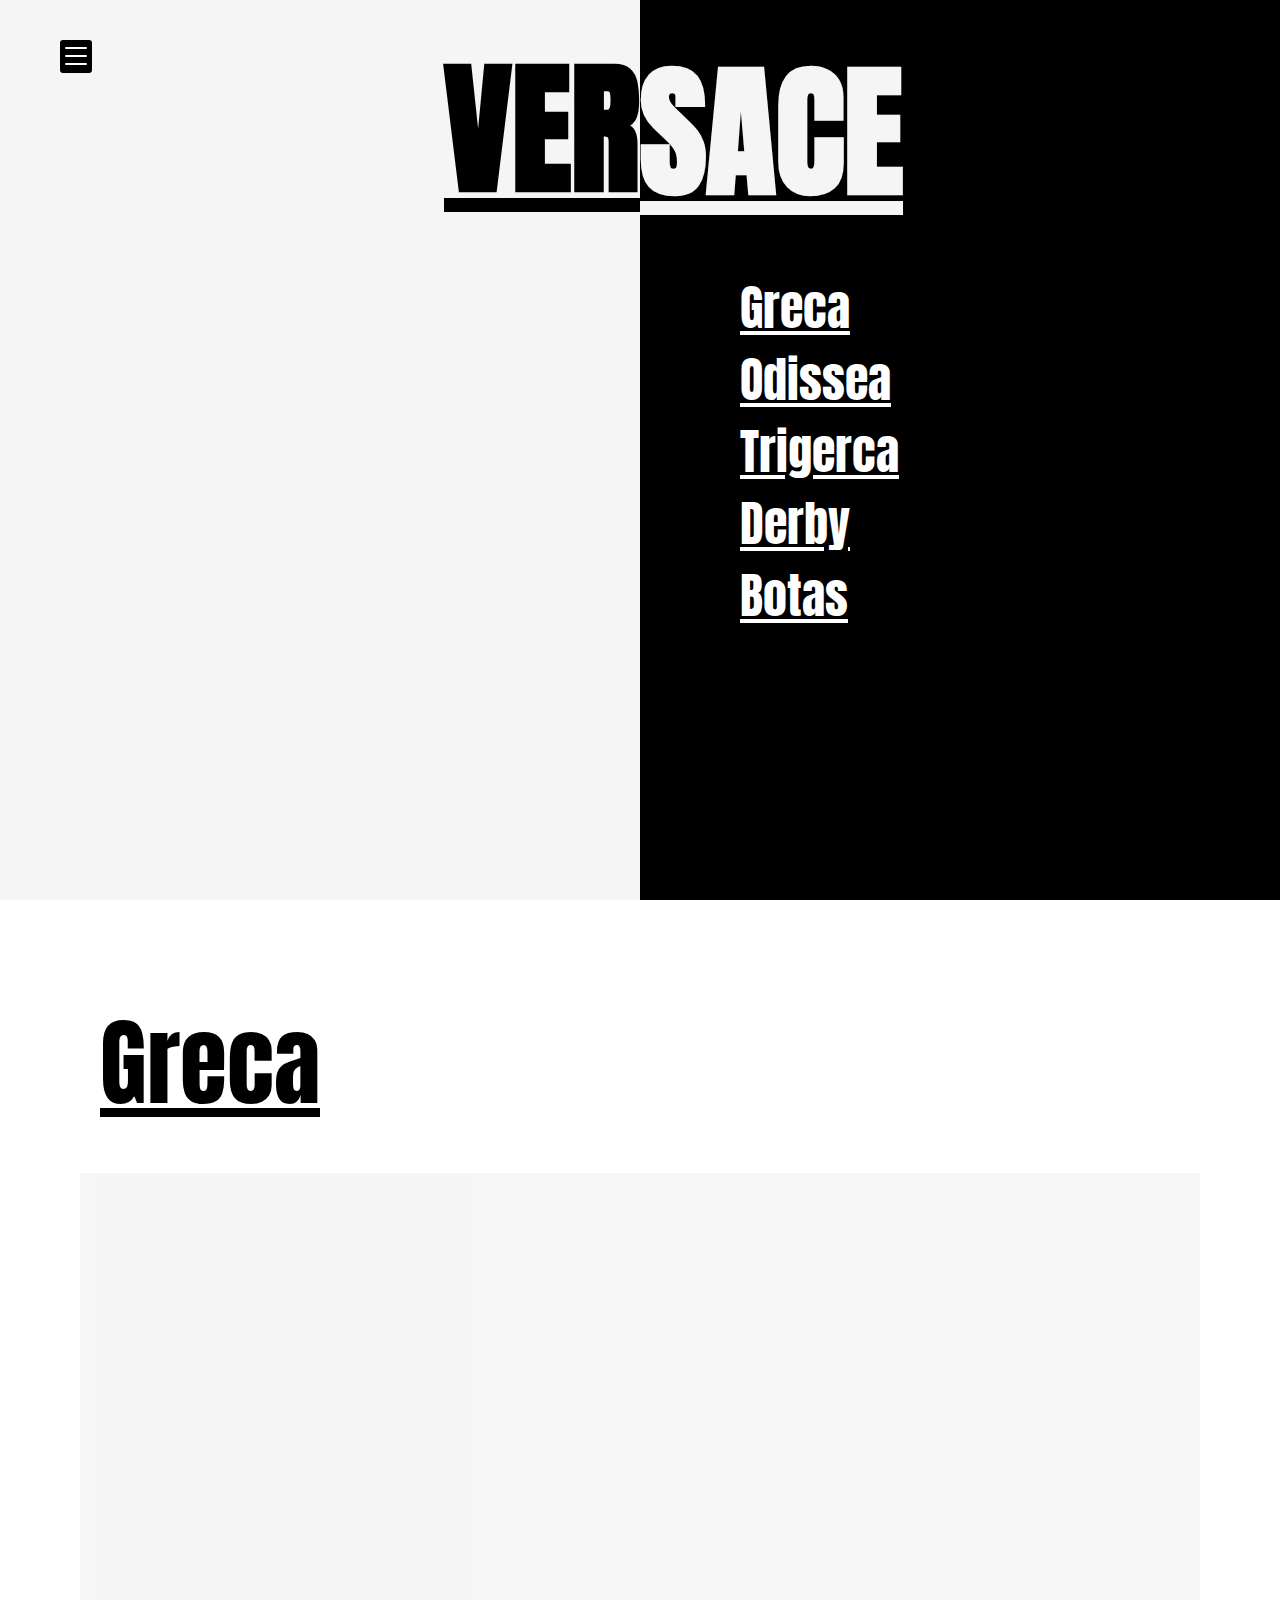
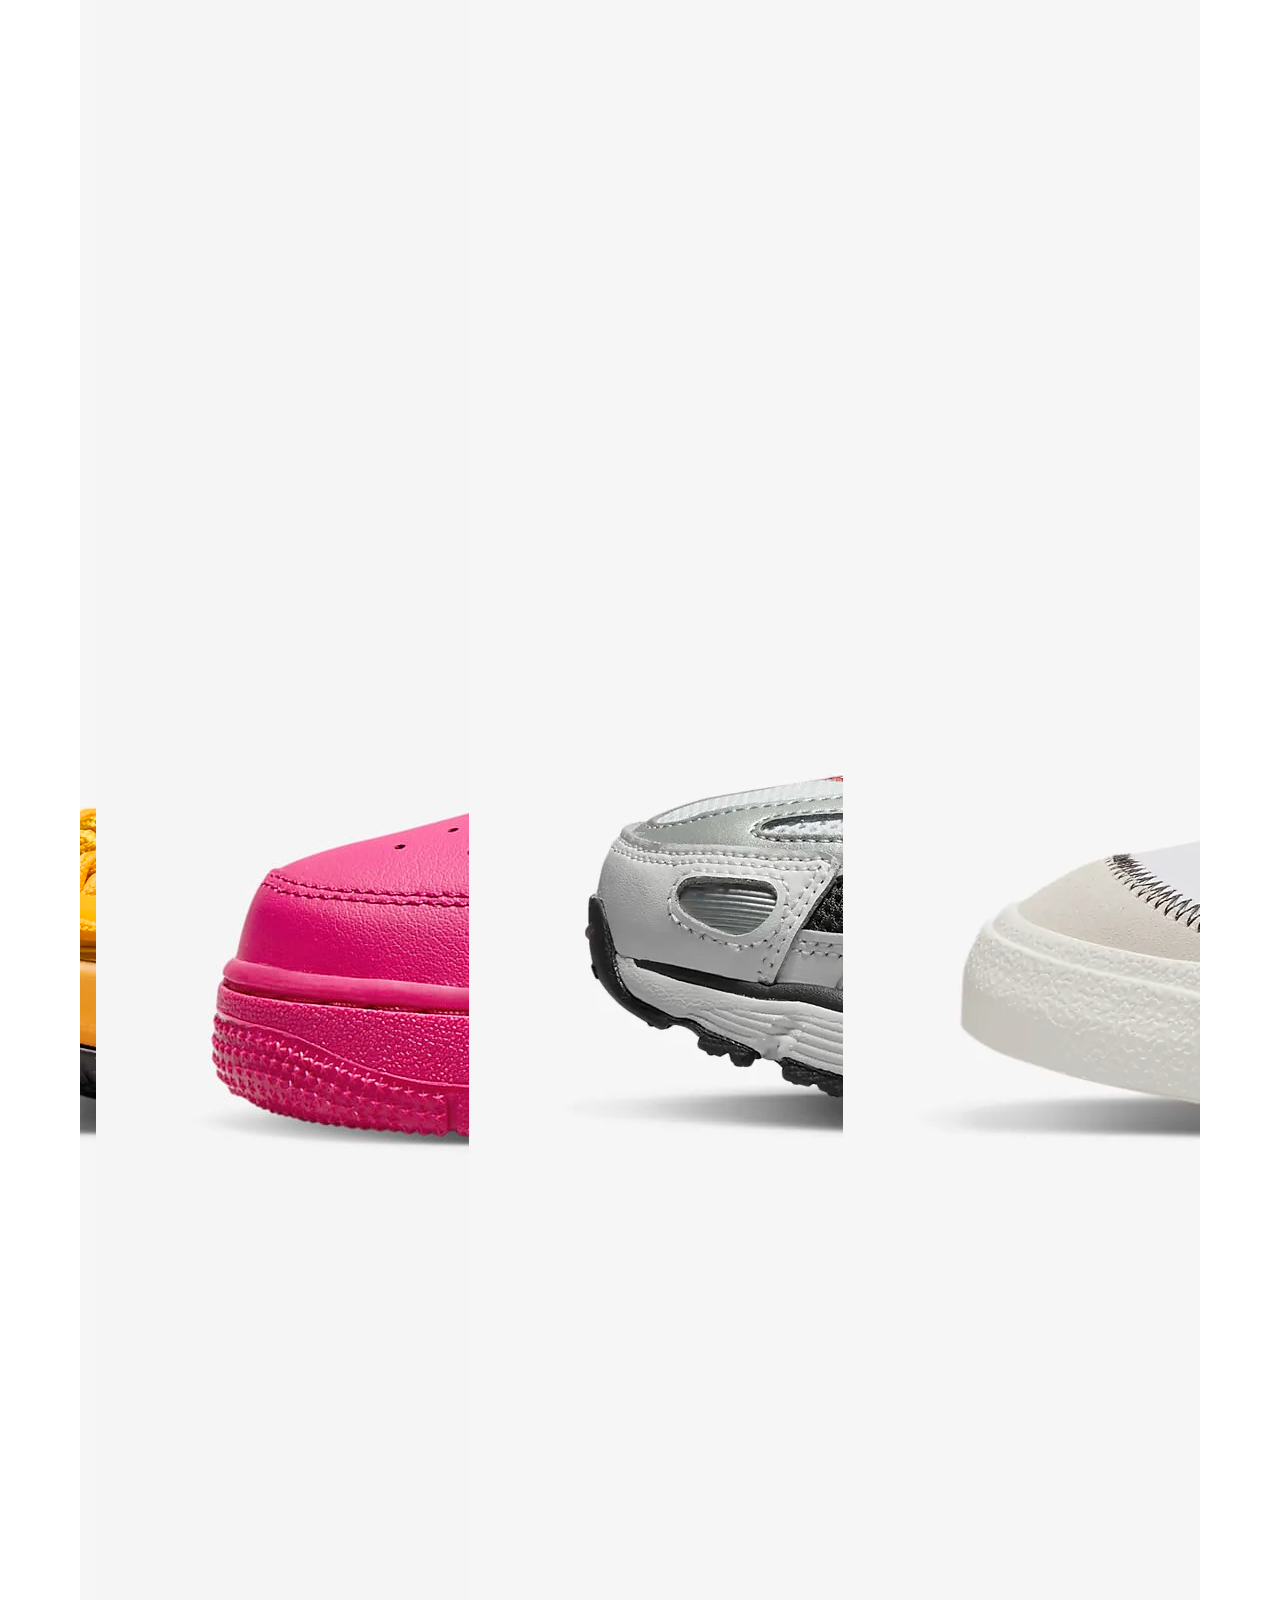
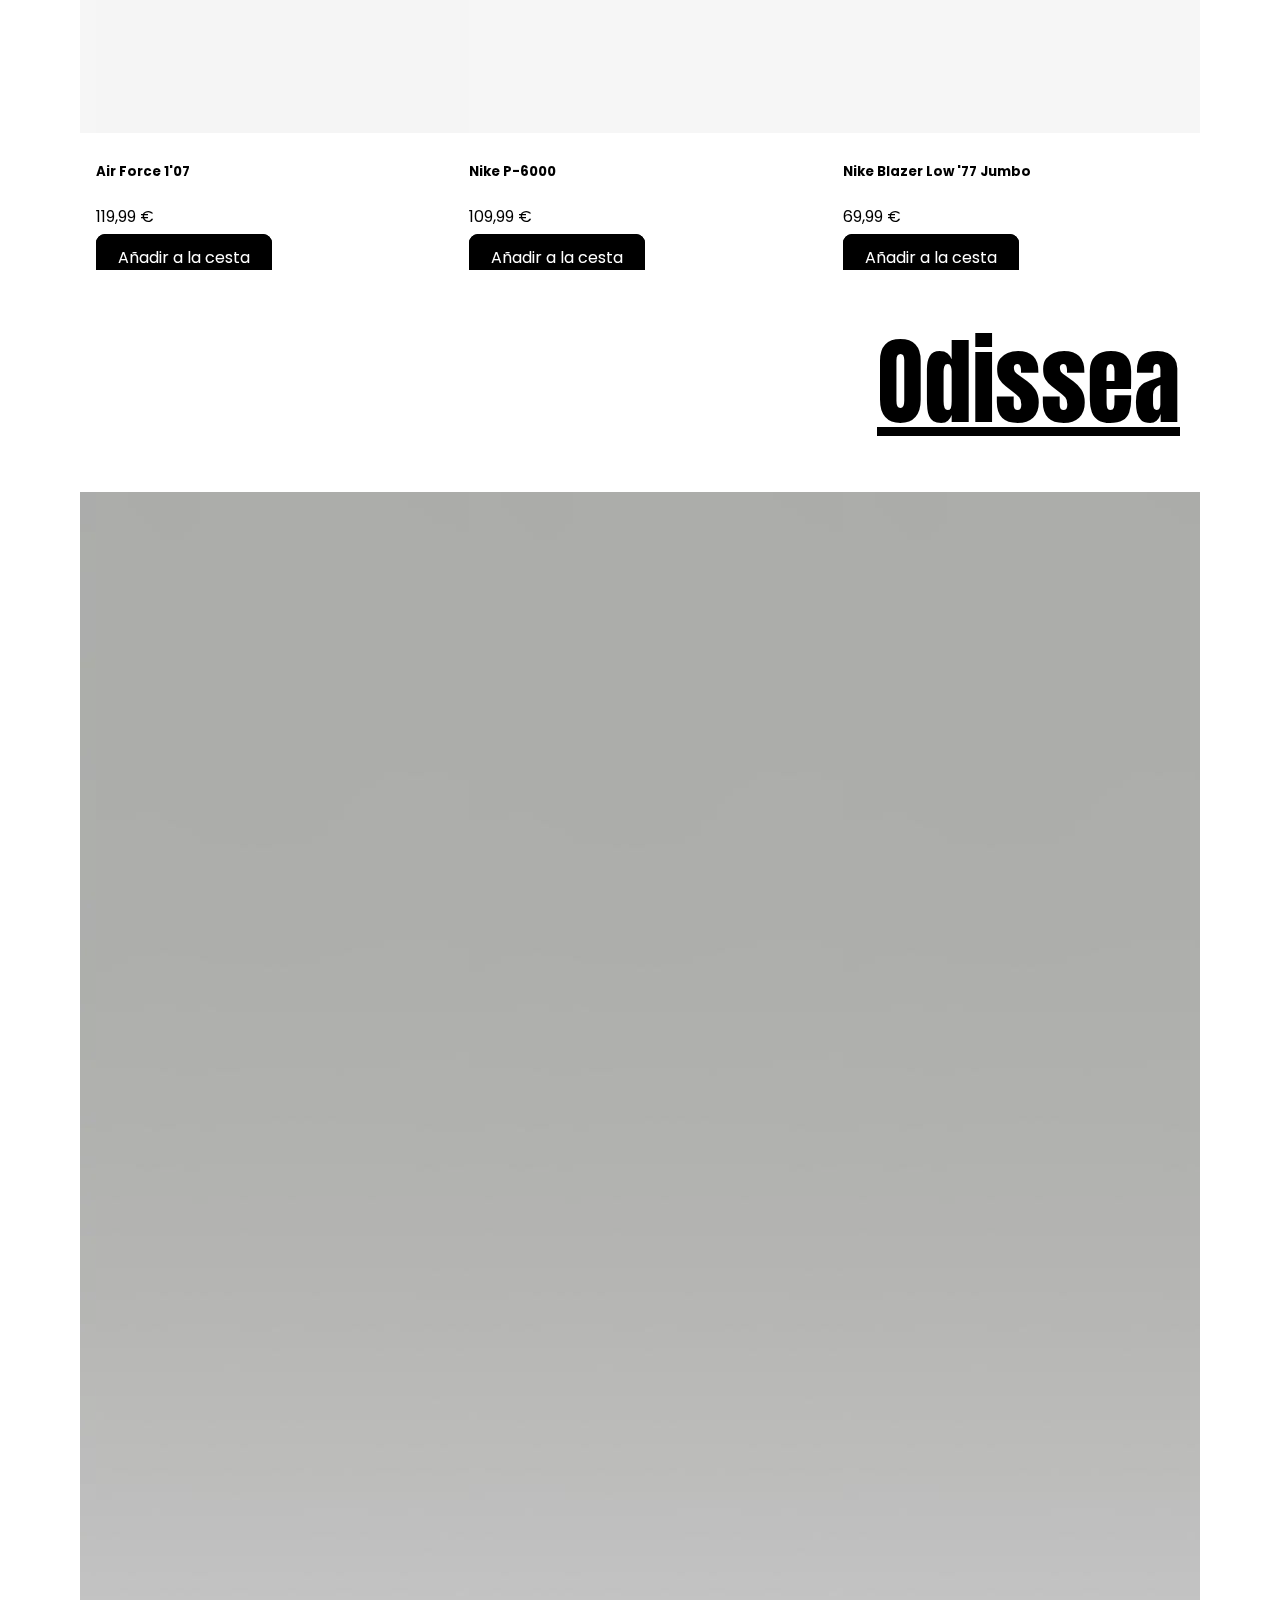
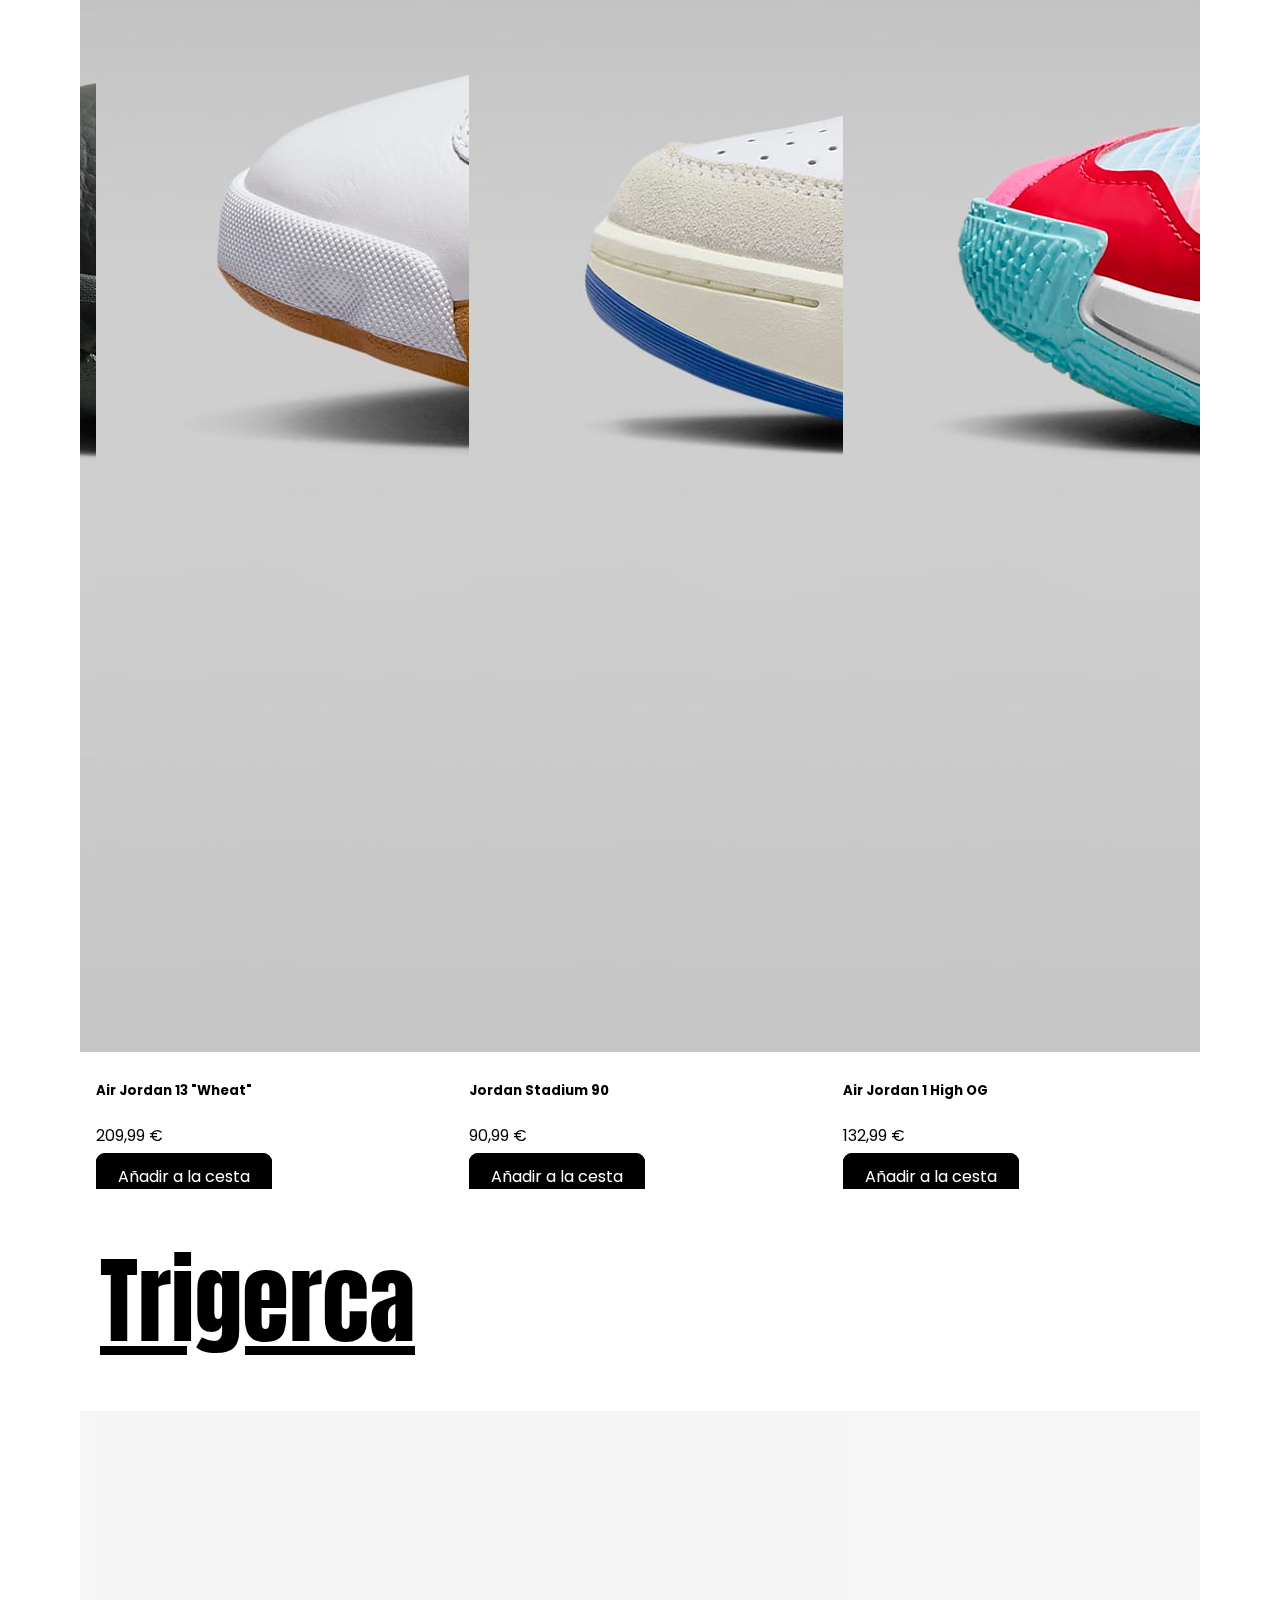
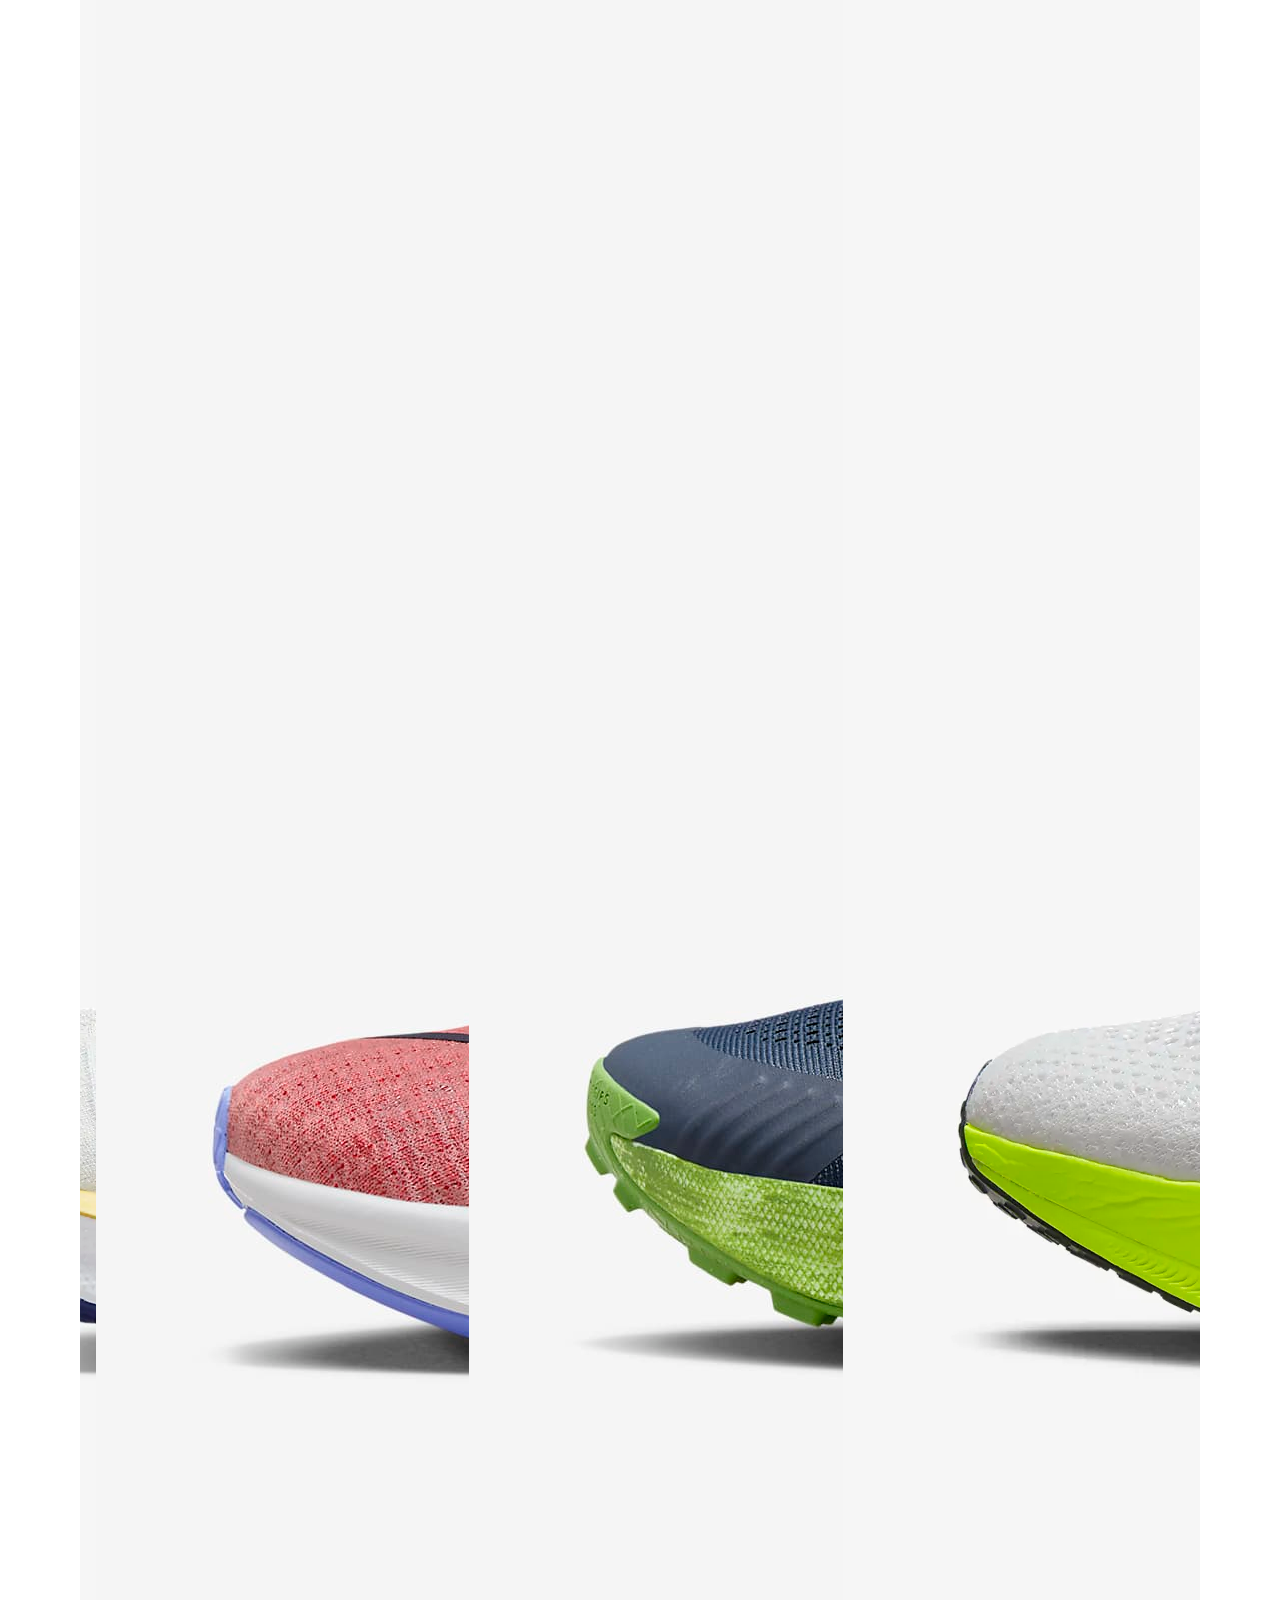
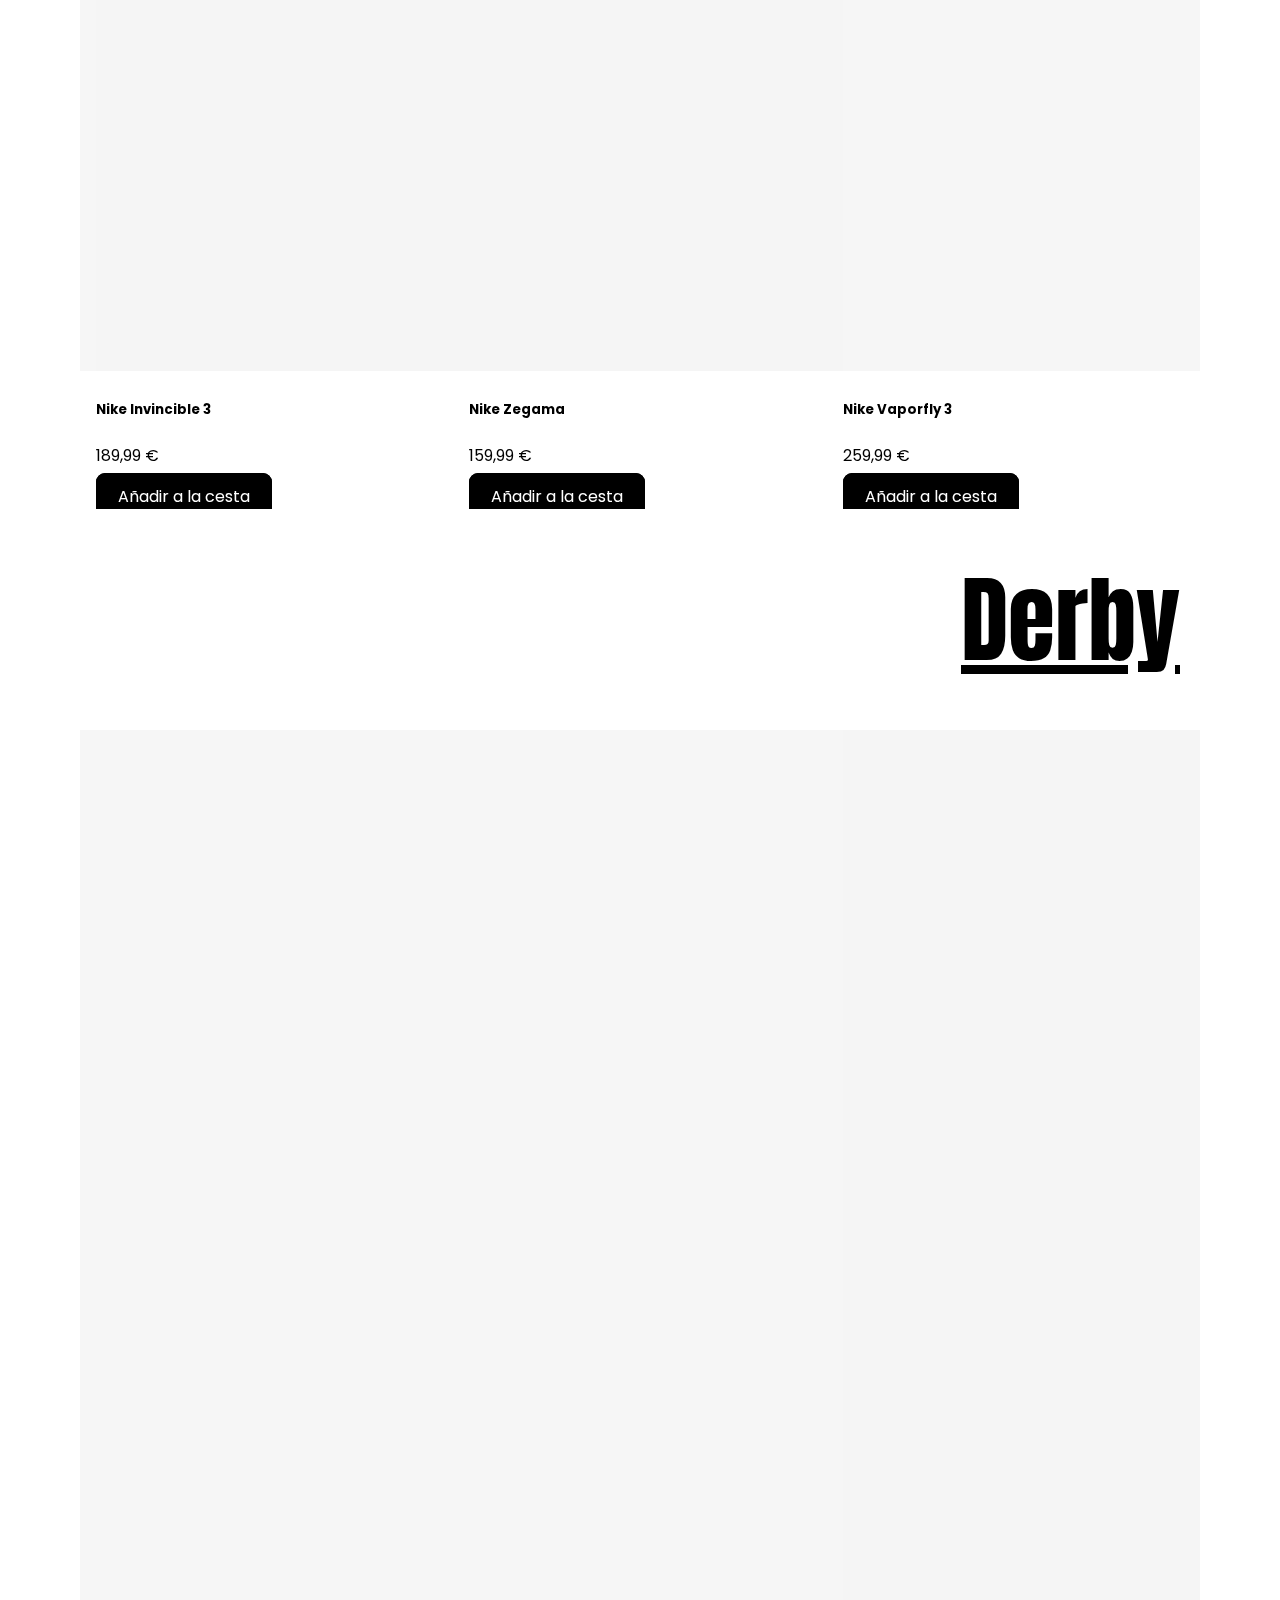
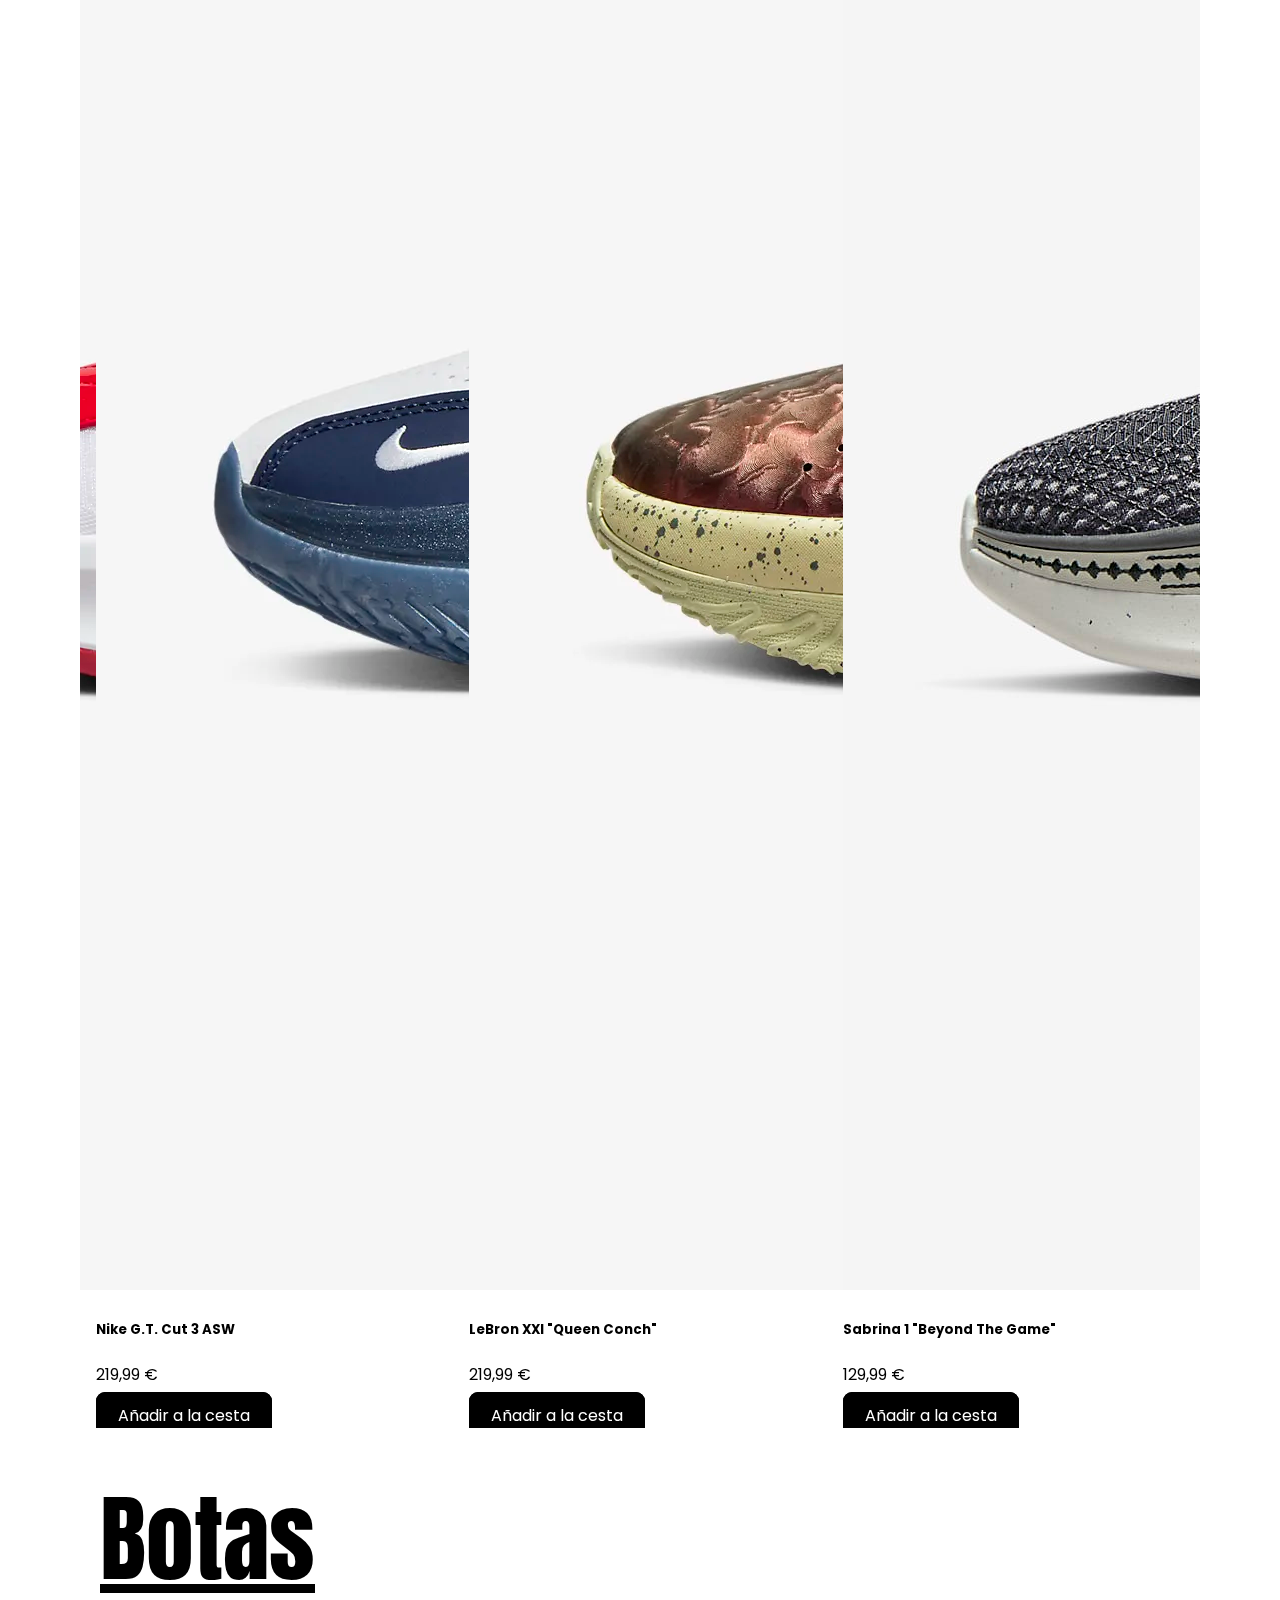
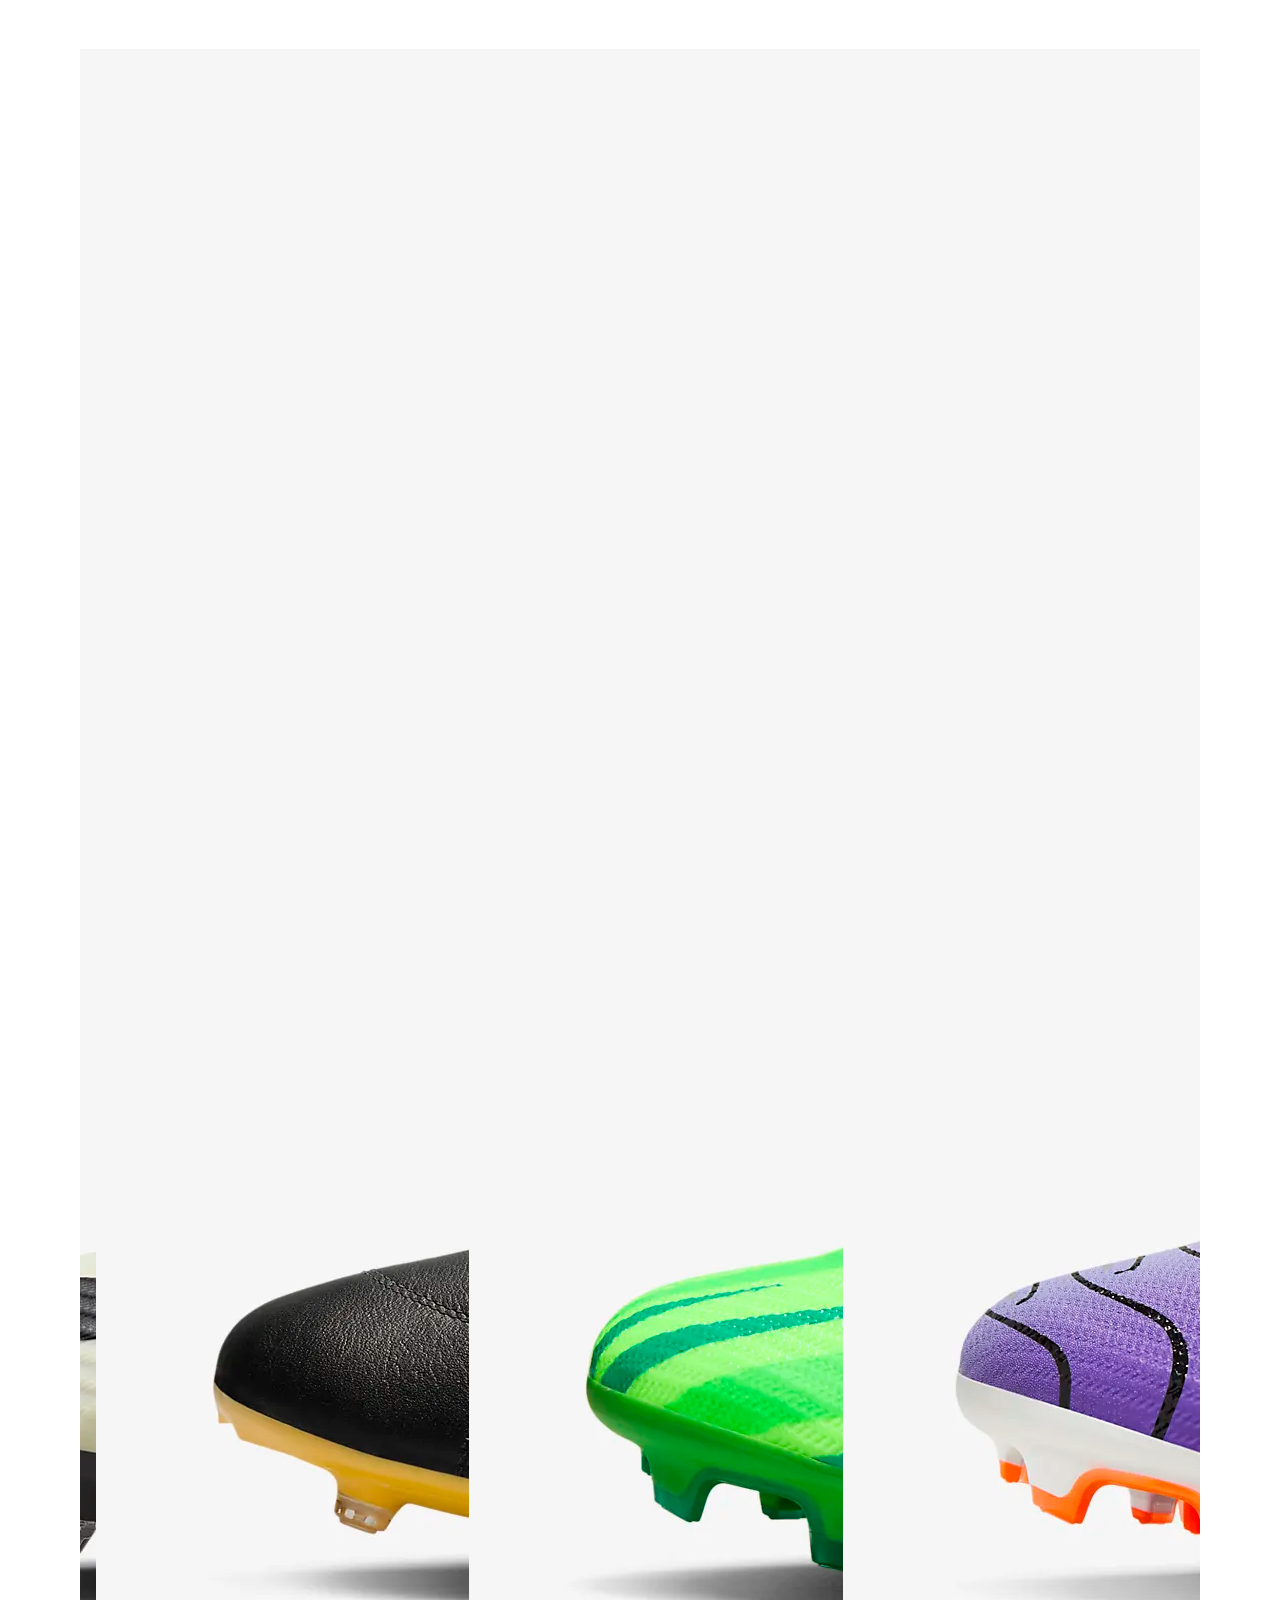
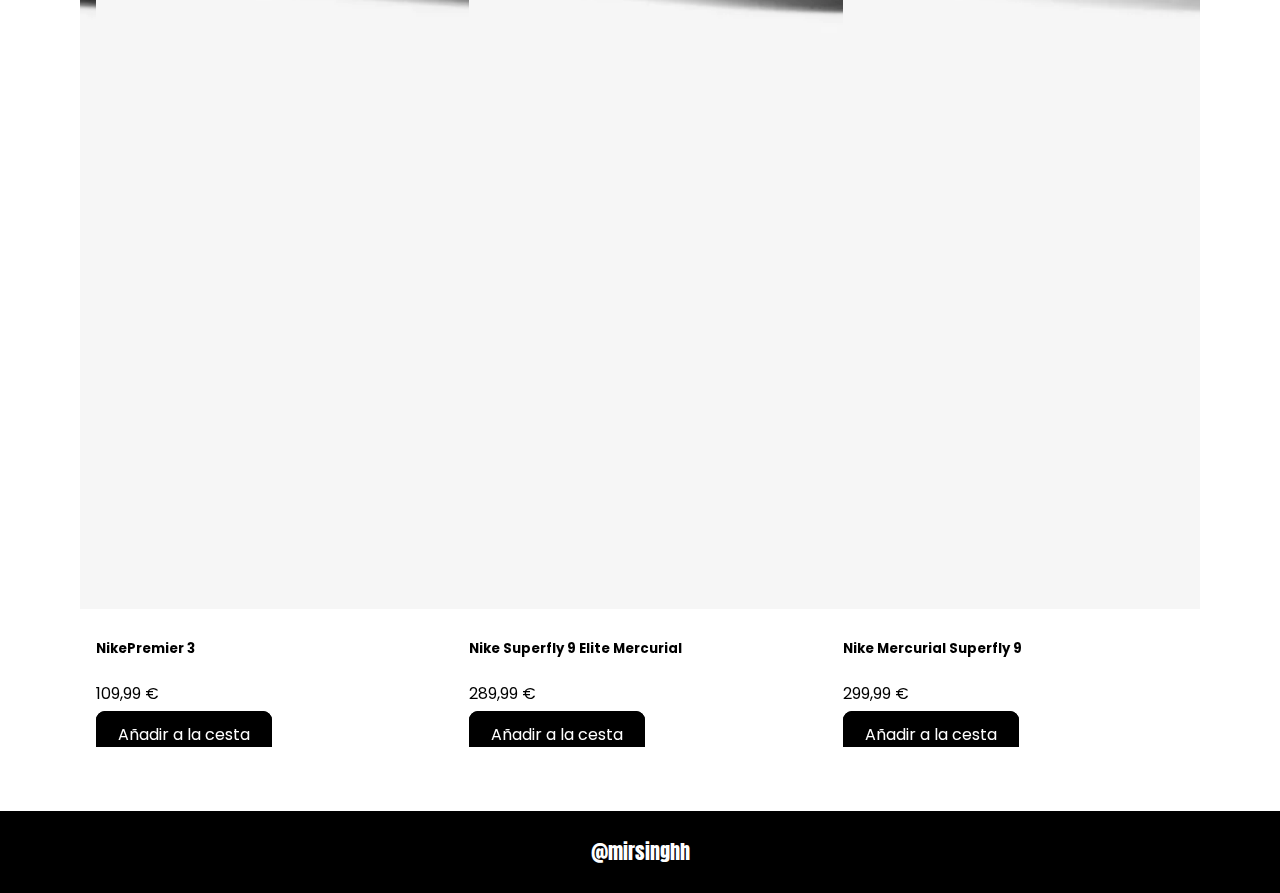
<file: marcas/versace.html>
<!doctype html>
<html lang="en">
<head>
    <meta charset="utf-8">
    <meta name="viewport" content="width=device-width, initial-scale=1">
    <link href="https://cdn.jsdelivr.net/npm/bootstrap@5.0.2/dist/css/bootstrap.min.css" rel="stylesheet" integrity="sha384-EVSTQN3/azprG1Anm3QDgpJLIm9Nao0Yz1ztcQTwFspd3yD65VohhpuuCOmLASjC" crossorigin="anonymous">
    <title>SNEAKERS</title>
    <link rel="stylesheet" href="css/web.css">
    <link rel="stylesheet" href="https://cdnjs.cloudflare.com/ajax/libs/animate.css/4.1.1/animate.min.css"/>    
    <link rel="stylesheet" href="css/swiper-bundle.min.css">
    <style>
        @import url('https://fonts.googleapis.com/css2?family=Poppins:ital,wght@0,100;0,200;0,300;0,400;0,500;0,600;0,700;0,800;0,900;1,100;1,200;1,300;1,400;1,500;1,600;1,700;1,800;1,900&display=swap');
    </style>
</head>

<body> 
    
    <div class="main">

        <div class="left">

            <label>
                <input type="checkbox">
                <div class="toogle">
                    <span>
                        <svg xmlns="http://www.w3.org/2000/svg" width="32" height="32" fill="white" class="bi bi-list" viewBox="0 0 16 16">
                            <path fill-rule="evenodd" d="M2.5 12a.5.5 0 0 1 .5-.5h10a.5.5 0 0 1 0 1H3a.5.5 0 0 1-.5-.5m0-4a.5.5 0 0 1 .5-.5h10a.5.5 0 0 1 0 1H3a.5.5 0 0 1-.5-.5m0-4a.5.5 0 0 1 .5-.5h10a.5.5 0 0 1 0 1H3a.5.5 0 0 1-.5-.5"/>
                        </svg>
                    </span>
                </div>
                <div class="slide">
                    <ul>
                        <li class="icon1">
                            <a href="../index.html">
                                <svg xmlns="http://www.w3.org/2000/svg" width="32" height="32" fill="white" class="bi bi-house" viewBox="0 0 16 16">
                                    <path d="M8.707 1.5a1 1 0 0 0-1.414 0L.646 8.146a.5.5 0 0 0 .708.708L2 8.207V13.5A1.5 1.5 0 0 0 3.5 15h9a1.5 1.5 0 0 0 1.5-1.5V8.207l.646.647a.5.5 0 0 0 .708-.708L13 5.793V2.5a.5.5 0 0 0-.5-.5h-1a.5.5 0 0 0-.5.5v1.293zM13 7.207V13.5a.5.5 0 0 1-.5.5h-9a.5.5 0 0 1-.5-.5V7.207l5-5z"/>
                                </svg>
                            </a>
                        </li>
                        <li class="icon2">
                            <a href="#">
                                <svg xmlns="http://www.w3.org/2000/svg" width="32" height="32" fill="white" class="bi bi-heart" viewBox="0 0 16 16">
                                    <path d="m8 2.748-.717-.737C5.6.281 2.514.878 1.4 3.053c-.523 1.023-.641 2.5.314 4.385.92 1.815 2.834 3.989 6.286 6.357 3.452-2.368 5.365-4.542 6.286-6.357.955-1.886.838-3.362.314-4.385C13.486.878 10.4.28 8.717 2.01zM8 15C-7.333 4.868 3.279-3.04 7.824 1.143q.09.083.176.171a3 3 0 0 1 .176-.17C12.72-3.042 23.333 4.867 8 15"/>
                                </svg>
                            </a>
                        </li>
                        <li class="icon3">
                            <a href="#">
                                <svg xmlns="http://www.w3.org/2000/svg" width="32" height="32" fill="white" class="bi bi-bag" viewBox="0 0 16 16">
                                    <path d="M8 1a2.5 2.5 0 0 1 2.5 2.5V4h-5v-.5A2.5 2.5 0 0 1 8 1m3.5 3v-.5a3.5 3.5 0 1 0-7 0V4H1v10a2 2 0 0 0 2 2h10a2 2 0 0 0 2-2V4zM2 5h12v9a1 1 0 0 1-1 1H3a1 1 0 0 1-1-1z"/>
                                </svg>
                                <span class="cart-count">0</span>
                            </a>
                        </li>
        
                        <li class="icon4">
                            <a href="index.html">
                                <svg xmlns="http://www.w3.org/2000/svg" width="32" height="32" fill="white" class="bi bi-envelope" viewBox="0 0 16 16">
                                    <path d="M0 4a2 2 0 0 1 2-2h12a2 2 0 0 1 2 2v8a2 2 0 0 1-2 2H2a2 2 0 0 1-2-2zm2-1a1 1 0 0 0-1 1v.217l7 4.2 7-4.2V4a1 1 0 0 0-1-1zm13 2.383-4.708 2.825L15 11.105zm-.034 6.876-5.64-3.471L8 9.583l-1.326-.795-5.64 3.47A1 1 0 0 0 2 13h12a1 1 0 0 0 .966-.741M1 11.105l4.708-2.897L1 5.383z"/>
                                </svg>
                            </a>
                        </li>
        
                        <li class="icon5">
                            <a href="#">
                                <svg xmlns="http://www.w3.org/2000/svg" width="32" height="32" fill="white" class="bi bi-person-circle" viewBox="0 0 16 16">
                                    <path d="M11 6a3 3 0 1 1-6 0 3 3 0 0 1 6 0"/>
                                    <path fill-rule="evenodd" d="M0 8a8 8 0 1 1 16 0A8 8 0 0 1 0 8m8-7a7 7 0 0 0-5.468 11.37C3.242 11.226 4.805 10 8 10s4.757 1.225 5.468 2.37A7 7 0 0 0 8 1"/>
                                </svg>
                            </a>
                        </li>
                    </ul>
                </div>
            </label>
            
            <div class="end">
                <h1 class="title animate__animated animate__fadeInRight animate__delay-1s">
                    <span class="title-text-black">VER</span>
                </h1>
            </div>
            
        </div>

        <div class="right">

            <div class="kers-title">
                <h1 class="title animate__animated animate__fadeInLeft animate__delay-1s">
                    <span class="title-text-white">SACE</span>
                </h1>
            </div>

            <div class="sneakers-text">
                <div class="text">
                    <div class="one"><a href="#1-title">Greca</a></div>
                    <div class="two"><a href="#2-title">Odissea</a></div>
                    <div class="three"><a href="#3-title">Trigerca</a></div>
                    <div class="four"><a href="#4-title">Derby</a></div>
                    <div class="five"><a href="#5-title">Botas</a></div>
                </div>
            </div>
        
        </div>

    </div>
        
    <div class="sneakers-text-title">
        <div class="first-title">
            <div class="left-title" id="1-title">Greca</div>
        </div>
    </div>

    <section class="container">
        <div class="card__container swiper">
            <div class="card__content">
                <div class="swiper-wrapper">
                    <div class="card swiper-slide" style="width: 23em;">
                        <div class="card-img-top">
                        <img src="img/nike/lifestyle/nike00/1.jpg" alt="image" class="card-img-top">
                        <div class="card__shadow"></div>
                        </div>
        
                        <div class="card-body">
                        <h5 class="card-title">Air Force 1'07</h5>
                        <p class="card-text">
                            119,99 €
                        </p>
        
                        <a href="/FINAL00/nike/1.html" class="btn ">Añadir a la cesta</a>
                        </div>
                    </div>
        
                    <div class="card swiper-slide" style="width: 23em;">
                        <div class="card-img-top">
                        <img src="img/nike/lifestyle/nike01/1.png" alt="image" class="card-img-top">
                        <div class="card__shadow"></div>
                        </div>
        
                        <div class="card-body">
                        <h5 class="card-title">Nike P-6000</h5>
                        <p class="card-text">
                            109,99 €
                        </p>
        
                        <a href="#" class="btn ">Añadir a la cesta</a>
                        </div>
                    </div>
        
                    <div class="card swiper-slide" style="width: 23em;">
                        <div class="card-img-top">
                        <img src="img/nike/lifestyle/nike02/1.png" alt="image" class="card-img-top">
                        <div class="card__shadow"></div>
                        </div>
        
                        <div class="card-body">
                        <h5 class="card-title">Nike Blazer Low '77 Jumbo</h5>
                        <p class="card-text">
                            69,99 €
                        </p>
        
                        <a href="#" class="btn ">Añadir a la cesta</a>
                        </div>
                    </div>
        
                    <div class="card swiper-slide" style="width: 23em;">
                        <div class="card-img-top">
                        <img src="img/nike/lifestyle/nike03/1.jpg" alt="image" class="card-img-top">
                        <div class="card__shadow"></div>
                        </div>
        
                        <div class="card-body">
                        <h5 class="card-title">NOCTA x Nike Hot Step Terra</h5>
                        <p class="card-text">
                            116,97 €
                        </p>
        
                        <a href="#" class="btn ">Añadir a la cesta</a>
                        </div>
                    </div>
    
                    <div class="card swiper-slide" style="width: 23em;">
                        <div class="card-img-top">
                        <img src="img/nike/lifestyle/nike04/1.png" alt="image" class="card-img-top">
                        <div class="card__shadow"></div>
                        </div>
        
                        <div class="card-body">
                        <h5 class="card-title">Nike Lunar Force 1</h5>
                        <p class="card-text">
                            179,99 €
                        </p>
        
                        <a href="#" class="btn">Añadir a la cesta</a>
                        </div>
                    </div>

                    <div class="card swiper-slide" style="width: 23em;">
                        <div class="card-img-top">
                        <img src="img/nike/lifestyle/nike05/1.png" alt="image" class="card-img-top">
                        <div class="card__shadow"></div>
                        </div>
        
                        <div class="card-body">
                        <h5 class="card-title">Nike Air Max 1</h5>
                        <p class="card-text">
                            89,99 €
                        </p>
        
                        <a href="#" class="btn">Añadir a la cesta</a>
                        </div>
                    </div>

                    <div class="card swiper-slide" style="width: 23em;">
                        <div class="card-img-top">
                        <img src="img/nike/lifestyle/nike06/1.png" alt="image" class="card-img-top">
                        <div class="card__shadow"></div>
                        </div>
        
                        <div class="card-body">
                        <h5 class="card-title">Air Force 1'07</h5>
                        <p class="card-text">
                            119,99 €
                        </p>
        
                        <a href="#" class="btn">Añadir a la cesta</a>
                        </div>
                    </div>

                    <div class="card swiper-slide" style="width: 23em;">
                        <div class="card-img-top">
                        <img src="img/nike/lifestyle/nike07/1.png" alt="image" class="card-img-top">
                        <div class="card__shadow"></div>
                        </div>
        
                        <div class="card-body">
                        <h5 class="card-title">Nike ACG Watercat+</h5>
                        <p class="card-text">
                            124,99 €
                        </p>
        
                        <a href="#" class="btn">Añadir a la cesta</a>
                        </div>
                    </div>
                </div>
            </div>
        </div>
    </section>

    <div class="sneakers-text-title">
        <div class="text-title">
            <div class="right-title" id="2-title">Odissea</div>
        </div>
    </div>

    <section class="container">
        <div class="card__container swiper">
            <div class="card__content">
                <div class="swiper-wrapper">
                    <div class="card swiper-slide" style="width: 23em;">
                        <div class="card-img-top">
                        <img src="img/nike/jordan/jordan00/1.jpg" alt="image" class="card-img-top">
                        <div class="card__shadow"></div>
                        </div>
        
                        <div class="card-body">
                        <h5 class="card-title">Air Jordan 13 "Wheat"</h5>
                        <p class="card-text">
                            209,99 €
                        </p>
        
                        <a href="#" class="btn ">Añadir a la cesta</a>
                        </div>
                    </div>
        
                    <div class="card swiper-slide" style="width: 23em;">
                        <div class="card-img-top">
                        <img src="img/nike/jordan/jordan01/1.jpg" alt="image" class="card-img-top">
                        <div class="card__shadow"></div>
                        </div>
        
                        <div class="card-body">
                        <h5 class="card-title">Jordan Stadium 90</h5>
                        <p class="card-text">
                            90,99 €
                        </p>
        
                        <a href="#" class="btn ">Añadir a la cesta</a>
                        </div>
                    </div>
        
                    <div class="card swiper-slide" style="width: 23em;">
                        <div class="card-img-top">
                        <img src="img/nike/jordan/jordan02/1.jpg" alt="image" class="card-img-top">
                        <div class="card__shadow"></div>
                        </div>
        
                        <div class="card-body">
                        <h5 class="card-title">Air Jordan 1 High OG</h5>
                        <p class="card-text">
                            132,99 €
                        </p>
        
                        <a href="#" class="btn ">Añadir a la cesta</a>
                        </div>
                    </div>
        
                    <div class="card swiper-slide" style="width: 23em;">
                        <div class="card-img-top">
                        <img src="img/nike/jordan/jordan03/1.jpg" alt="image" class="card-img-top">
                        <div class="card__shadow"></div>
                        </div>
        
                        <div class="card-body">
                        <h5 class="card-title">Jordan Retro 6 G NRG</h5>
                        <p class="card-text">
                            167,97 €
                        </p>
        
                        <a href="#" class="btn ">Añadir a la cesta</a>
                        </div>
                    </div>
    
                    <div class="card swiper-slide" style="width: 23em;">
                        <div class="card-img-top">
                        <img src="img/nike/jordan/jordan04/1.jpg" alt="image" class="card-img-top">
                        <div class="card__shadow"></div>
                        </div>
        
                        <div class="card-body">
                        <h5 class="card-title">Jordan Why Not .6 "Childhood"</h5>
                        <p class="card-text">
                            89,99 €
                        </p>
        
                        <a href="#" class="btn">Añadir a la cesta</a>
                        </div>
                    </div>

                    <div class="card swiper-slide" style="width: 23em;">
                        <div class="card-img-top">
                        <img src="img/nike/jordan/jordan05/1.png" alt="image" class="card-img-top">
                        <div class="card__shadow"></div>
                        </div>
        
                        <div class="card-body">
                        <h5 class="card-title">Jordan One Take 4</h5>
                        <p class="card-text">
                            64,97 €
                        </p>
        
                        <a href="#" class="btn">Añadir a la cesta</a>
                        </div>
                    </div>

                    <div class="card swiper-slide" style="width: 23em;">
                        <div class="card-img-top">
                        <img src="img/nike/jordan/jordan06/1.png" alt="image" class="card-img-top">
                        <div class="card__shadow"></div>
                        </div>
        
                        <div class="card-body">
                        <h5 class="card-title">Jordan Stay Loyal 3</h5>
                        <p class="card-text">
                            119,99 €
                        </p>
        
                        <a href="#" class="btn">Añadir a la cesta</a>
                        </div>
                    </div>
                </div>
            </div>
        </div>
    </section>

    <div class="sneakers-text-title">
        <div class="text-title">
            <div class="left-title" id="3-title">Trigerca</div>
        </div>
    </div>
        
    <section class="container">
        <div class="card__container swiper">
            <div class="card__content">
                <div class="swiper-wrapper">
                    <div class="card swiper-slide" style="width: 23em;">
                        <div class="card-img-top">
                        <img src="img/nike/running/r1/1.jpg" alt="image" class="card-img-top">
                        <div class="card__shadow"></div>
                        </div>
        
                        <div class="card-body">
                        <h5 class="card-title">Nike Invincible 3</h5>
                        <p class="card-text">
                            189,99 €
                        </p>
        
                        <a href="#" class="btn ">Añadir a la cesta</a>
                        </div>
                    </div>
        
                    <div class="card swiper-slide" style="width: 23em;">
                        <div class="card-img-top">
                        <img src="img/nike/running/r2/1.jpg" alt="image" class="card-img-top">
                        <div class="card__shadow"></div>
                        </div>
        
                        <div class="card-body">
                        <h5 class="card-title">Nike Zegama</h5>
                        <p class="card-text">
                            159,99 €
                        </p>
        
                        <a href="#" class="btn ">Añadir a la cesta</a>
                        </div>
                    </div>
        
                    <div class="card swiper-slide" style="width: 23em;">
                        <div class="card-img-top">
                        <img src="img/nike/running/r3/1.png" alt="image" class="card-img-top">
                        <div class="card__shadow"></div>
                        </div>
        
                        <div class="card-body">
                        <h5 class="card-title">Nike Vaporfly 3</h5>
                        <p class="card-text">
                            259,99 €
                        </p>
        
                        <a href="#" class="btn ">Añadir a la cesta</a>
                        </div>
                    </div>
        
                    <div class="card swiper-slide" style="width: 23em;">
                        <div class="card-img-top">
                        <img src="img/nike/running/r4/1.png" alt="image" class="card-img-top">
                        <div class="card__shadow"></div>
                        </div>
        
                        <div class="card-body">
                        <h5 class="card-title">Nike Alphafly 3</h5>
                        <p class="card-text">
                            309,99 €
                        </p>
        
                        <a href="#" class="btn ">Añadir a la cesta</a>
                        </div>
                    </div>
    
                    <div class="card swiper-slide" style="width: 23em;">
                        <div class="card-img-top">
                        <img src="img/nike/running/r5/1.png" alt="image" class="card-img-top">
                        <div class="card__shadow"></div>
                        </div>
        
                        <div class="card-body">
                        <h5 class="card-title">Nike InfinityRN 4</h5>
                        <p class="card-text">
                            169,99 €
                        </p>
        
                        <a href="#" class="btn">Añadir a la cesta</a>
                        </div>
                    </div>
                </div>
            </div>
        </div>
    </section>

    <div class="sneakers-text-title">
        <div class="text-title">
            <div class="right-title" id="4-title">Derby</div>
        </div>
    </div>
        
    <section class="container">
        <div class="card__container swiper">
            <div class="card__content">
                <div class="swiper-wrapper">
                    <div class="card swiper-slide" style="width: 23em;">
                        <div class="card-img-top">
                        <img src="img/nike/baloncesto/b1/1.png" alt="image" class="card-img-top">
                        <div class="card__shadow"></div>
                        </div>
        
                        <div class="card-body">
                        <h5 class="card-title">Nike G.T. Cut 3 ASW</h5>
                        <p class="card-text">
                            219,99 €
                        </p>
        
                        <a href="#" class="btn ">Añadir a la cesta</a>
                        </div>
                    </div>
        
                    <div class="card swiper-slide" style="width: 23em;">
                        <div class="card-img-top">
                        <img src="img/nike/baloncesto/b2/1.png" alt="image" class="card-img-top">
                        <div class="card__shadow"></div>
                        </div>
        
                        <div class="card-body">
                        <h5 class="card-title">LeBron XXI "Queen Conch"</h5>
                        <p class="card-text">
                            219,99 €
                        </p>
        
                        <a href="#" class="btn ">Añadir a la cesta</a>
                        </div>
                    </div>
        
                    <div class="card swiper-slide" style="width: 23em;">
                        <div class="card-img-top">
                        <img src="img/nike/baloncesto/b3/1.jpg" alt="image" class="card-img-top">
                        <div class="card__shadow"></div>
                        </div>
        
                        <div class="card-body">
                        <h5 class="card-title">Sabrina 1 "Beyond The Game"</h5>
                        <p class="card-text">
                            129,99 €
                        </p>
        
                        <a href="#" class="btn ">Añadir a la cesta</a>
                        </div>
                    </div>
        
                    <div class="card swiper-slide" style="width: 23em;">
                        <div class="card-img-top">
                        <img src="img/nike/baloncesto/b4/1.png" alt="image" class="card-img-top">
                        <div class="card__shadow"></div>
                        </div>
        
                        <div class="card-body">
                        <h5 class="card-title">LeBron NXXT Gen AMPD</h5>
                        <p class="card-text">
                            169,99 €
                        </p>
        
                        <a href="#" class="btn ">Añadir a la cesta</a>
                        </div>
                    </div>
    
                    <div class="card swiper-slide" style="width: 23em;">
                        <div class="card-img-top">
                        <img src="img/nike/baloncesto/b5/1.png" alt="image" class="card-img-top">
                        <div class="card__shadow"></div>
                        </div>
        
                        <div class="card-body">
                        <h5 class="card-title">Giannis Freak 5 ASW</h5>
                        <p class="card-text">
                            134,99 €
                        </p>
        
                        <a href="#" class="btn">Añadir a la cesta</a>
                        </div>
                    </div>
                </div>
            </div>
        </div>
    </section>

    <div class="sneakers-text-title">
        <div class="text-title">
            <div class="left-title" id="5-title">Botas</div>
        </div>
    </div>

    <section class="container">
        <div class="card__container swiper">
            <div class="card__content">
                <div class="swiper-wrapper">
                    <div class="card swiper-slide" style="width: 23em;">
                        <div class="card-img-top">
                        <img src="img/nike/futbol/f1/1.png" alt="image" class="card-img-top">
                        <div class="card__shadow"></div>
                        </div>
        
                        <div class="card-body">
                        <h5 class="card-title">NikePremier 3</h5>
                        <p class="card-text">
                            109,99 €
                        </p>
        
                        <a href="#" class="btn ">Añadir a la cesta</a>
                        </div>
                    </div>
        
                    <div class="card swiper-slide" style="width: 23em;">
                        <div class="card-img-top">
                        <img src="img/nike/futbol/f2/1.png" alt="image" class="card-img-top">
                        <div class="card__shadow"></div>
                        </div>
        
                        <div class="card-body">
                        <h5 class="card-title">Nike Superfly 9 Elite Mercurial</h5>
                        <p class="card-text">
                            289,99 €
                        </p>
        
                        <a href="#" class="btn">Añadir a la cesta</a>
                        </div>
                    </div>
        
                    <div class="card swiper-slide" style="width: 23em;">
                        <div class="card-img-top">
                        <img src="img/nike/futbol/f3/1.png" alt="image" class="card-img-top">
                        <div class="card__shadow"></div>
                        </div>
        
                        <div class="card-body">
                        <h5 class="card-title">Nike Mercurial Superfly 9</h5>
                        <p class="card-text">
                            299,99 €
                        </p>
        
                        <a href="#" class="btn">Añadir a la cesta</a>
                        </div>
                    </div>
        
                    <div class="card swiper-slide" style="width: 23em;">
                        <div class="card-img-top">
                        <img src="img/nike/futbol/f4/1.png" alt="image" class="card-img-top">
                        <div class="card__shadow"></div>
                        </div>
        
                        <div class="card-body">
                        <h5 class="card-title">Nike Phantom GX 2 Elite LV8</h5>
                        <p class="card-text">
                            269,99 €
                        </p>
        
                        <a href="#" class="btn ">Añadir a la cesta</a>
                        </div>
                    </div>
    
                    <div class="card swiper-slide" style="width: 23em;">
                        <div class="card-img-top">
                        <img src="img/nike/futbol/f5/1.png" alt="image" class="card-img-top">
                        <div class="card__shadow"></div>
                        </div>
        
                        <div class="card-body">
                        <h5 class="card-title">Nike Mercurial Superfly 9</h5>
                        <p class="card-text">
                            99,99 €
                        </p>
        
                        <a href="#" class="btn">Añadir a la cesta</a>
                        </div>
                    </div>
                </div>
            </div>
        </div>
    </section>

    <div class="footer">
        <span>@mirsinghh</span>
    </div>
        
    <!-- <div class="box">
        <div class="card" style="width: 23rem;">
            <img class="card-img-top" src="./img/nike00.png" alt="Card image cap">
            <div class="card-body">
                <h5 class="card-title">Air Force 1'07</h5>
                <p class="card-text">129,99 €</p>
                <a href="#" class="btn">Añadir a la cesta</a>
            </div>
        </div>

        <div class="card" style="width: 23rem;">
            <img class="card-img-top" src="./img/nike01.png" alt="Card image cap">
            <div class="card-body">
                <h5 class="card-title">SB Dunk High Pro</h5>
                <p class="card-text">129,99 €</p>
                <a href="#" class="btn">Añadir a la cesta</a>
            </div>
        </div>

        <div class="card" style="width: 23rem;">
            <img class="card-img-top" src="./img/nike02.png" alt="Card image cap">
            <div class="card-body">
                <h5 class="card-title">Air Max 1</h5>
                <p class="card-text">89,99 €</p>
                <a href="#" class="btn">Añadir a la cesta</a>
            </div>
        </div>
    </div> -->

    <script src="scripts/swiper-bundle.min.js"></script>
    <script src="scripts/script.js"></script>
    <script src="https://cdn.jsdelivr.net/npm/swiper@11/swiper-bundle.min.js"></script>
    <script src="https://cdn.jsdelivr.net/npm/bootstrap@5.0.2/dist/js/bootstrap.bundle.min.js"></script>

   
</body>
</html>
</file>
<file: marcas/css/web.css>
@import url('https://fonts.googleapis.com/css2?family=Anton&display=swap');

body{
    margin: 0;
}

.main{ 
    display: grid;
    grid-template-columns: 1fr 1fr;
    height: 100vh;
}

.main .left{
    background-color: whitesmoke;
}

.main .right{
    background-color: black;
}


a{
    color: white;
    text-decoration: none;
}

.sneakers-text .text a{
    color: white;
    text-decoration: none;

}




/* ################################## SNEA TITLE START ################################## */

.snea-title{
    width: fit-content;
}

.title-text-black {
    font-size: 4.5em;
    color: black;
    font-family: 'Anton', sans-serif; 
    text-decoration: underline black;
}

.end{
    display: flex;
    justify-content: flex-end;
}

/* ################################## SNEA TITLE END ################################## */



/* ################################## KERS TITLE START ################################## */

.kers-title {
    margin-top: 24px; /* Ajusta según sea necesario para centrar verticalmente */
}

.title-text-white {
    font-size: 4.5em;
    color: whitesmoke;
    font-family: 'Anton', sans-serif;
    text-decoration: underline whitesmoke; 
}

/* ################################## KERS TITLE END ################################## */



/* ################################## SNEAKERS LINK START ################################## */
.sneakers-text {
    text-align: left;
    margin-top: 5%; 
    color: white;
    font-size: 3em;
    margin-left: 100px;
    font-family: 'Anton', sans-serif;
    margin-bottom: 20%;
    text-decoration: underline white;
}

.sneakers-text .text .one {
    animation: fadeInRightBig; 
    animation-duration: 0.8s;
    color: white;
}


.sneakers-text .text .two {
    animation: fadeInRightBig; 
    animation-duration: 1.1s;
}


.sneakers-text .text .three {
    animation: fadeInRightBig; 
    animation-duration: 1.4s;
}


.sneakers-text .text .four {
    animation: fadeInRightBig; 
    animation-duration: 1.7s;
}

.sneakers-text .text .five {
    animation: fadeInRightBig; 
    animation-duration: 2s;
}

.sneakers-text .text .six {
    animation: fadeInRightBig; 
    animation-duration: 2.3s;
}




/* ################################## SNEAKERS LINK END ################################## */

.first-title{
    font-size: 3em;
    font-family: 'Anton', sans-serif;
    margin-top: 7%;
    margin-bottom: 3%;
}


.text-title{
    font-size: 3em;
    font-family: 'Anton', sans-serif;
    margin-top: 3%;
    margin-bottom: 3%;
}


/* ################################## NIKE PART START ################################## */


.container {
    display: flex;
    justify-content: center;
    align-items: center;
    font-family: 'poppins';
}

.box{
    display: flex;
    justify-content: center;
    align-items: center;
    margin-bottom: 3%;
    
    
}

/* .container .card{
    cursor: pointer;
} */

.container .btn{
    background-color: black;
    color: white;
    padding: 10px 20px;
    text-align: center;
    text-decoration: none;
    font-size: 16px;
    transition-duration: 0.4s;
    cursor: pointer;
    border-radius: 9px;
    border: 2px solid black;

}

.container .btn:hover{
    background-color: white;
    color: black;
    
}

.left-title{
    text-align: start;
    color: black;
    margin-left: 100px;
    text-decoration: underline black; 
    font-size: 2em;
    cursor: pointer;
    font-family: 'Anton', sans-serif;
}

.right-title{
    text-align: end;
    color: black;
    margin-right: 100px;
    text-decoration: underline black; 
    font-size: 2em;
    cursor: pointer;
    font-family: 'Anton', sans-serif;
}





@media screen and (max-width: 320px) {
    .card__data {
      padding: 1rem;
    }
  }

@media screen and (min-width: 768px) {
    .card__content {
      margin-inline: 1rem;
    }
  
    .swiper-button-next,
    .swiper-button-prev {
      display: block;
    }
}

  
  /* For large devices */
@media screen and (min-width: 1120px) {
    .card__container {
      max-width: 1120px;
    }
  
    .swiper-button-prev {
      left: -1rem;
    }
    .swiper-button-next {
      right: -1rem;
    }
}

.navigationButtons{
    padding: 25px 5px 5px 15px;
    margin: 0%;
}



.footer{
    /* display: grid;
    grid-template-columns: 1fr 1fr; */
    text-align: center;
    margin-top: 5%;
    padding-top: 2%;
    font-size: 20px;
    font-family: 'Anton', sans-serif;
    padding-bottom: 2%;
    color: white;
    background-color: black;
}

/* svg {
    width: 100%;
    height: 100%;

} */

.icons{
    cursor: pointer;
    overflow: hidden;
    position: fixed;
    top: 3%;
    left: 2%;
    background-color: black;
    display: grid;
    width: max-content;
    height: max-content;
    z-index: 1;
    border-radius: 9px;
       
}










/* NAVBAR */

.slide{
    margin-left: 35px;
    position: fixed;
    height: 320px;
    width: 80px;
    background-color: black;
    transition: 0.5s ease;
    transform: translateX(-125px);
    /* PARA HACER QUE VENGA DESDE ARRIBA SE CAMBIA LA X POR Y translateX(-400px) en este caso porque el height del item es de 380 */
    border-radius: 20px;
    box-shadow:  -5px 5px 5px #555252,
             5px -5px 5px #ffffff;
}


ul li{
    list-style: none;
}


input{
    display: none;
    visibility: hidden;
    -webkit-appearance: none;
}

.toogle{
    position: fixed;
    z-index: 1;
    top: 40px;
    left: 60px;
    cursor: pointer;
    background-color: black;
    width: max-content;
    height: 33px;
    border-radius: 3px;
}

input:checked ~ .slide{
    transform: translateX(0); 
    /* PARA HACER QUE VENGA DESDE ARRIBA SE CAMBIA LA X POR Y */
}

input:checked ~ .toogle svg{
    background-color: whitesmoke;
    height: 33px;
    border-radius: 3px;
    fill: black;
    
}

.icon1{
    position: absolute;
    top: 75px;
    left: 25px;
}

.icon2{
    position: absolute;
    top: 125px;
    left: 25px;
}

.icon3{
    position: absolute;
    top: 170px;
    left: 25px;
}

.icon4{
    position: absolute;
    top: 220px;
    left: 25px;
}

.icon5{
    position: absolute;
    top: 265px;
    left: 25px;
}



.hola{
    position: absolute;
    top: 190%;

}

/* NAVBAR END */




.heartIcon svg{
    position: fixed;
    margin: -6.5% 5% 5% 25%;
    /* right: 30%; */
    /* margin-left: 23%;
    margin-top: 10px; */

}

.heartIcon svg:hover{
    fill: red;
    transition: 0.5s ease;
    cursor: pointer;
}

.cart-count{
    position: absolute;
    display: flex;
    top: 20px;
    left: 15px;
    color: white;
    width: 22px;
    height: 22px;
    background-color: red;
    justify-content: center;
    align-items: center;
    border-radius: 50%;
    font-weight: bold;
}
</file>
